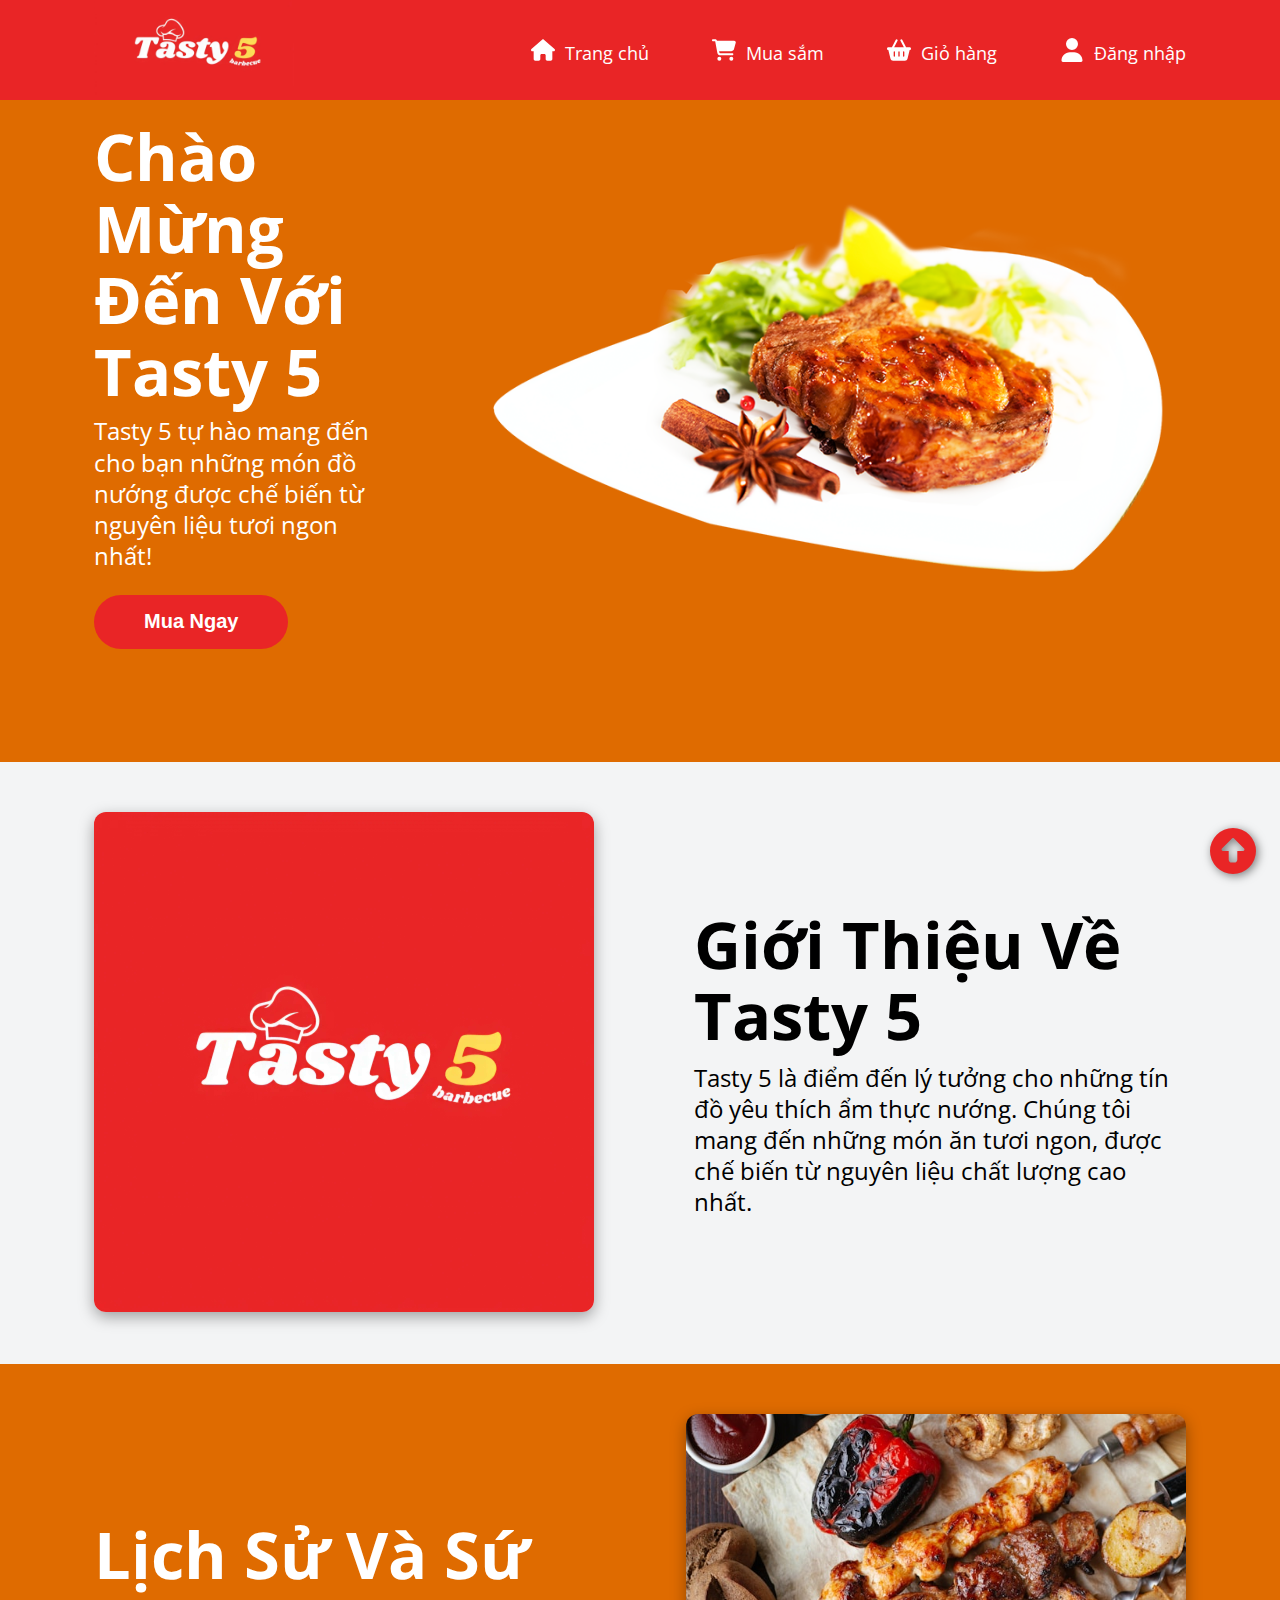
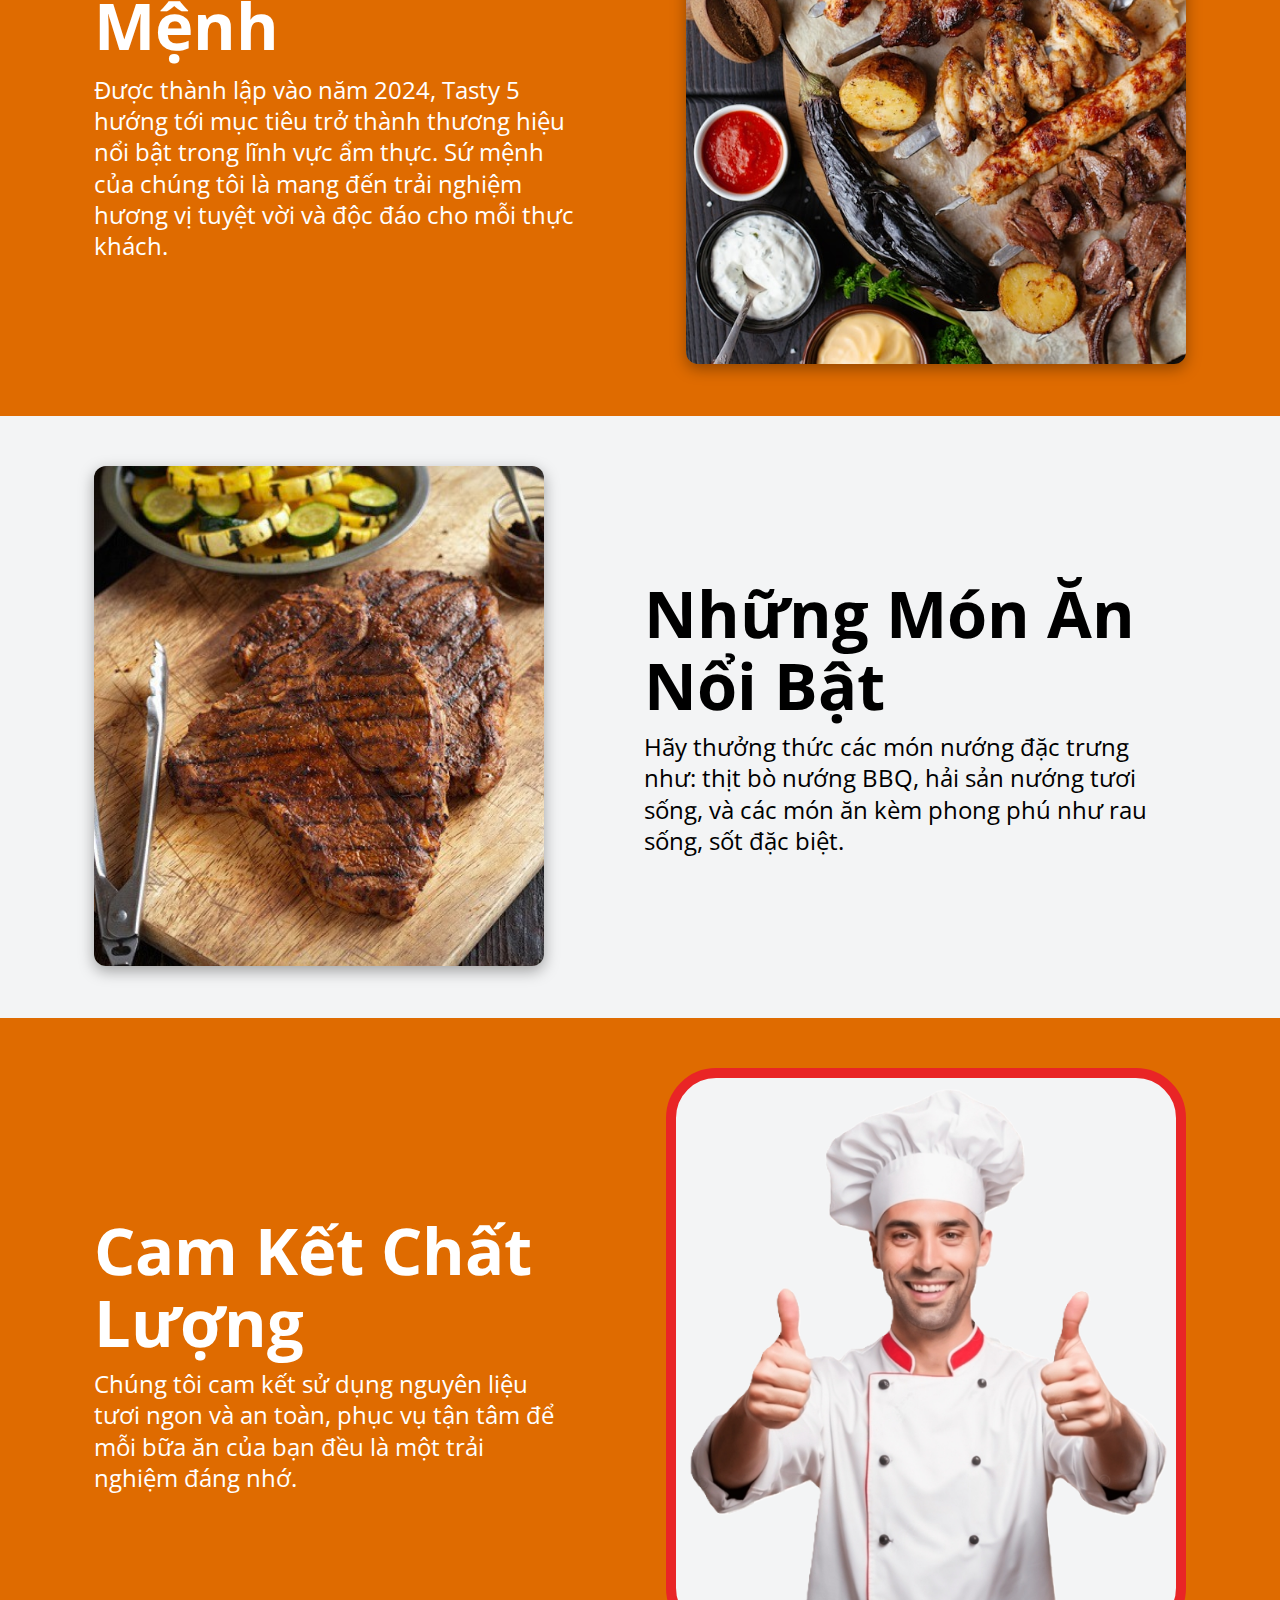
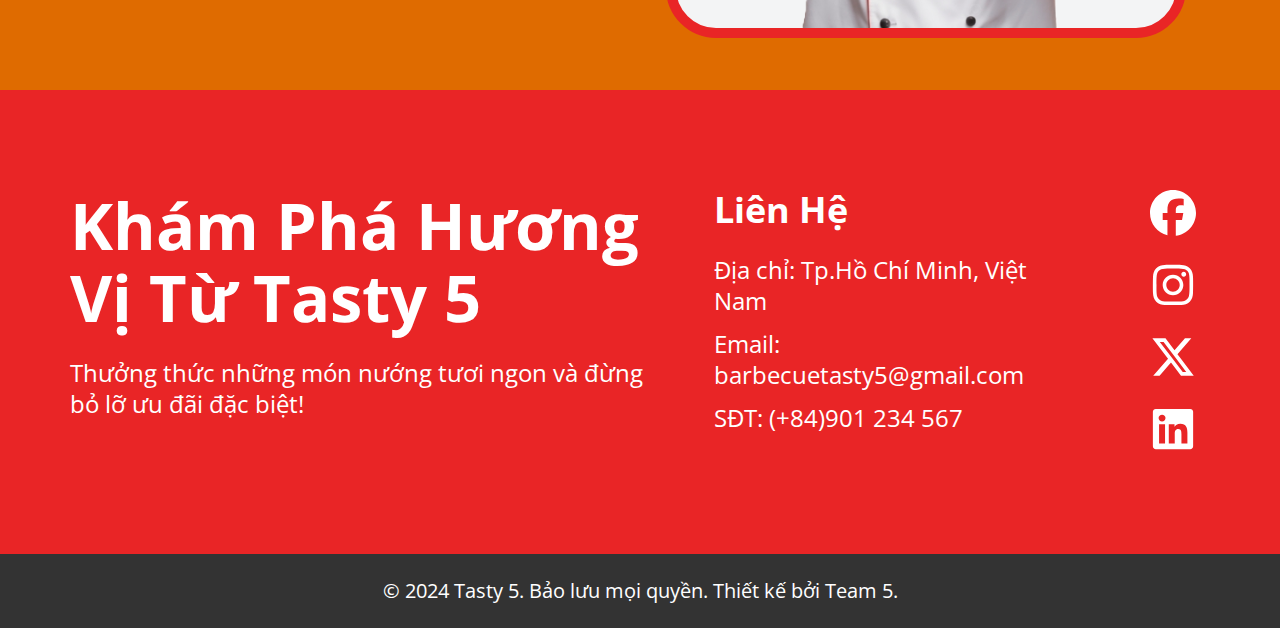
<file: index.html>
<!DOCTYPE html>
<html lang="vi">
  <head>
    <meta charset="UTF-8" />
    <meta name="viewport" content="width=device-width, initial-scale=1.0" />
    <!-- link css -->
    <link rel="stylesheet" href="./assets/css/reset.css" />
    <link rel="stylesheet" href="./assets/css/index.css" />
    <link rel="stylesheet" href="./assets/css/navbar_responsive.css" />
    <link rel="stylesheet" href="./assets/css/index_responsive.css" />
    <link rel="stylesheet" href="./assets/css/footer_responsive.css" />
    <!-- embed font -->
    <link
      rel="stylesheet"
      href="./assets/fonts/Open_Sans/OpenSans-VariableFont_wdth,wght.ttf"
    />
    <!-- favicon -->
    <link
      rel="apple-touch-icon"
      sizes="57x57"
      href="./assets/img/favicon/apple-icon-57x57.png"
    />
    <link
      rel="apple-touch-icon"
      sizes="60x60"
      href="./assets/img/favicon/apple-icon-60x60.png"
    />
    <link
      rel="apple-touch-icon"
      sizes="72x72"
      href="./assets/img/favicon/apple-icon-72x72.png"
    />
    <link
      rel="apple-touch-icon"
      sizes="76x76"
      href="./assets/img/favicon/apple-icon-76x76.png"
    />
    <link
      rel="apple-touch-icon"
      sizes="120x120"
      href="./assets/img/favicon/apple-icon-120x120.png"
    />
    <link
      rel="apple-touch-icon"
      sizes="152x152"
      href="./assets/img/favicon/apple-icon-152x152.png"
    />
    <link
      rel="apple-touch-icon"
      sizes="180x180"
      href="./assets/img/favicon/apple-icon-180x180.png"
    />
    <link
      rel="icon"
      type="image/png"
      sizes="192x192"
      href="./assets/img/favicon/android-icon-192x192.png"
    />
    <link
      rel="icon"
      type="image/png"
      sizes="32x32"
      href="./assets/img/favicon/favicon-32x32.png"
    />
    <link
      rel="icon"
      type="image/png"
      sizes="96x96"
      href="./assets/img/favicon/favicon-96x96.png"
    />
    <link
      rel="icon"
      type="image/png"
      sizes="16x16"
      href="./assets/img/favicon/favicon-16x16.png"
    />
    <meta name="msapplication-TileColor" content="#ffffff" />
    <meta name="theme-color" content="#ffffff" />
    <title>Trang chủ</title>
  </head>
  <body>
    <!-- header -->
    <header class="header">
      <!-- navbar -->
      <nav class="navbar">
        <div class="container">
          <div class="navbar__row">
            <!-- menu -->
            <svg
              class="navbar__menu"
              xmlns="http://www.w3.org/2000/svg"
              viewBox="0 0 448 512"
            >
              <path
                fill="currentColor"
                d="M0 96C0 78.3 14.3 64 32 64l384 0c17.7 0 32 14.3 32 32s-14.3 32-32 32L32 128C14.3 128 0 113.7 0 96zM0 256c0-17.7 14.3-32 32-32l384 0c17.7 0 32 14.3 32 32s-14.3 32-32 32L32 288c-17.7 0-32-14.3-32-32zM448 416c0 17.7-14.3 32-32 32L32 448c-17.7 0-32-14.3-32-32s14.3-32 32-32l384 0c17.7 0 32 14.3 32 32z"
              />
            </svg>

            <!-- responsive navbar -->
            <div class="overlay"></div>
            <div class="re-navbar">
              <!-- exit -->
              <svg
                class="re-close"
                xmlns="http://www.w3.org/2000/svg"
                viewBox="0 0 512 512"
              >
                <path
                  fill="currentColor"
                  d="M256 48a208 208 0 1 1 0 416 208 208 0 1 1 0-416zm0 464A256 256 0 1 0 256 0a256 256 0 1 0 0 512zM175 175c-9.4 9.4-9.4 24.6 0 33.9l47 47-47 47c-9.4 9.4-9.4 24.6 0 33.9s24.6 9.4 33.9 0l47-47 47 47c9.4 9.4 24.6 9.4 33.9 0s9.4-24.6 0-33.9l-47-47 47-47c9.4-9.4 9.4-24.6 0-33.9s-24.6-9.4-33.9 0l-47 47-47-47c-9.4-9.4-24.6-9.4-33.9 0z"
                />
              </svg>

              <!-- item -->
              <div class="re-list navbar__list">
                <!-- Home -->
                <a
                  href="./index.html"
                  class="navbar__item re-home navbar__home"
                >
                  <svg
                    class="navbar__item-logo"
                    xmlns="http://www.w3.org/2000/svg"
                    viewBox="0 0 576 512"
                  >
                    <path
                      fill="currentColor"
                      d="M575.8 255.5c0 18-15 32.1-32 32.1l-32 0 .7 160.2c0 2.7-.2 5.4-.5 8.1l0 16.2c0 22.1-17.9 40-40 40l-16 0c-1.1 0-2.2 0-3.3-.1c-1.4 .1-2.8 .1-4.2 .1L416 512l-24 0c-22.1 0-40-17.9-40-40l0-24 0-64c0-17.7-14.3-32-32-32l-64 0c-17.7 0-32 14.3-32 32l0 64 0 24c0 22.1-17.9 40-40 40l-24 0-31.9 0c-1.5 0-3-.1-4.5-.2c-1.2 .1-2.4 .2-3.6 .2l-16 0c-22.1 0-40-17.9-40-40l0-112c0-.9 0-1.9 .1-2.8l0-69.7-32 0c-18 0-32-14-32-32.1c0-9 3-17 10-24L266.4 8c7-7 15-8 22-8s15 2 21 7L564.8 231.5c8 7 12 15 11 24z"
                    />
                  </svg>
                  <span class="re-desc navbar__item-desc">Trang chủ</span>
                </a>

                <!-- Shopping -->
                <a
                  href="./shopping.html"
                  class="navbar__item re-shopping navbar__shopping"
                >
                  <svg
                    class="navbar__item-logo"
                    xmlns="http://www.w3.org/2000/svg"
                    viewBox="0 0 576 512"
                  >
                    <path
                      fill="currentColor"
                      d="M0 24C0 10.7 10.7 0 24 0L69.5 0c22 0 41.5 12.8 50.6 32l411 0c26.3 0 45.5 25 38.6 50.4l-41 152.3c-8.5 31.4-37 53.3-69.5 53.3l-288.5 0 5.4 28.5c2.2 11.3 12.1 19.5 23.6 19.5L488 336c13.3 0 24 10.7 24 24s-10.7 24-24 24l-288.3 0c-34.6 0-64.3-24.6-70.7-58.5L77.4 54.5c-.7-3.8-4-6.5-7.9-6.5L24 48C10.7 48 0 37.3 0 24zM128 464a48 48 0 1 1 96 0 48 48 0 1 1 -96 0zm336-48a48 48 0 1 1 0 96 48 48 0 1 1 0-96z"
                    />
                  </svg>
                  <span class="re-desc navbar__item-desc">Mua sắm</span>
                </a>

                <!-- Cart -->
                <a href="./cart.html" class="navbar__item re-cart navbar__cart">
                  <svg
                    class="navbar__item-logo"
                    xmlns="http://www.w3.org/2000/svg"
                    viewBox="0 0 576 512"
                  >
                    <path
                      fill="currentColor"
                      d="M253.3 35.1c6.1-11.8 1.5-26.3-10.2-32.4s-26.3-1.5-32.4 10.2L117.6 192 32 192c-17.7 0-32 14.3-32 32s14.3 32 32 32L83.9 463.5C91 492 116.6 512 146 512L430 512c29.4 0 55-20 62.1-48.5L544 256c17.7 0 32-14.3 32-32s-14.3-32-32-32l-85.6 0L365.3 12.9C359.2 1.2 344.7-3.4 332.9 2.7s-16.3 20.6-10.2 32.4L404.3 192l-232.6 0L253.3 35.1zM192 304l0 96c0 8.8-7.2 16-16 16s-16-7.2-16-16l0-96c0-8.8 7.2-16 16-16s16 7.2 16 16zm96-16c8.8 0 16 7.2 16 16l0 96c0 8.8-7.2 16-16 16s-16-7.2-16-16l0-96c0-8.8 7.2-16 16-16zm128 16l0 96c0 8.8-7.2 16-16 16s-16-7.2-16-16l0-96c0-8.8 7.2-16 16-16s16 7.2 16 16z"
                    />
                  </svg>
                  <span class="re-desc navbar__item-desc">Giỏ hàng</span>
                </a>

                <!-- underline -->
                <div class="others__underline underline"></div>

                <!-- Log in -->
                <a href="./login.html" class="re-list__item re-login">
                  <svg
                    class="re-list__img"
                    xmlns="http://www.w3.org/2000/svg"
                    viewBox="0 0 448 512"
                  >
                    <path
                      fill="currentColor"
                      d="M224 256A128 128 0 1 0 224 0a128 128 0 1 0 0 256zm-45.7 48C79.8 304 0 383.8 0 482.3C0 498.7 13.3 512 29.7 512l388.6 0c16.4 0 29.7-13.3 29.7-29.7C448 383.8 368.2 304 269.7 304l-91.4 0z"
                    />
                  </svg>
                  <span class="re-list__desc re-login__desc"> Đăng nhập </span>
                </a>

                <!-- Personal Information -->
                <a href="./person_info.html" class="re-list__item re-person">
                  <svg
                    class="re-list__img"
                    xmlns="http://www.w3.org/2000/svg"
                    viewBox="0 0 512 512"
                  >
                    <path
                      fill="currentColor"
                      d="M406.5 399.6C387.4 352.9 341.5 320 288 320l-64 0c-53.5 0-99.4 32.9-118.5 79.6C69.9 362.2 48 311.7 48 256C48 141.1 141.1 48 256 48s208 93.1 208 208c0 55.7-21.9 106.2-57.5 143.6zm-40.1 32.7C334.4 452.4 296.6 464 256 464s-78.4-11.6-110.5-31.7c7.3-36.7 39.7-64.3 78.5-64.3l64 0c38.8 0 71.2 27.6 78.5 64.3zM256 512A256 256 0 1 0 256 0a256 256 0 1 0 0 512zm0-272a40 40 0 1 1 0-80 40 40 0 1 1 0 80zm-88-40a88 88 0 1 0 176 0 88 88 0 1 0 -176 0z"
                    />
                  </svg>
                  <span class="re-list__desc">Tài khoản của tôi</span>
                </a>

                <!-- My Cart -->
                <a href="./my_cart.html" class="re-list__item re-mycart">
                  <svg
                    class="re-list__img"
                    xmlns="http://www.w3.org/2000/svg"
                    viewBox="0 0 448 512"
                  >
                    <path
                      fill="currentColor"
                      d="M160 112c0-35.3 28.7-64 64-64s64 28.7 64 64l0 48-128 0 0-48zm-48 48l-64 0c-26.5 0-48 21.5-48 48L0 416c0 53 43 96 96 96l256 0c53 0 96-43 96-96l0-208c0-26.5-21.5-48-48-48l-64 0 0-48C336 50.1 285.9 0 224 0S112 50.1 112 112l0 48zm24 48a24 24 0 1 1 0 48 24 24 0 1 1 0-48zm152 24a24 24 0 1 1 48 0 24 24 0 1 1 -48 0z"
                    />
                  </svg>
                  <span class="re-list__desc">Đơn hàng của tôi</span>
                </a>

                <!-- Log out -->
                <div class="re-list__item re-logout">
                  <svg
                    class="re-list__img"
                    xmlns="http://www.w3.org/2000/svg"
                    viewBox="0 0 512 512"
                  >
                    <path
                      fill="currentColor"
                      d="M377.9 105.9L500.7 228.7c7.2 7.2 11.3 17.1 11.3 27.3s-4.1 20.1-11.3 27.3L377.9 406.1c-6.4 6.4-15 9.9-24 9.9c-18.7 0-33.9-15.2-33.9-33.9l0-62.1-128 0c-17.7 0-32-14.3-32-32l0-64c0-17.7 14.3-32 32-32l128 0 0-62.1c0-18.7 15.2-33.9 33.9-33.9c9 0 17.6 3.6 24 9.9zM160 96L96 96c-17.7 0-32 14.3-32 32l0 256c0 17.7 14.3 32 32 32l64 0c17.7 0 32 14.3 32 32s-14.3 32-32 32l-64 0c-53 0-96-43-96-96L0 128C0 75 43 32 96 32l64 0c17.7 0 32 14.3 32 32s-14.3 32-32 32z"
                    />
                  </svg>
                  <span class="re-list__desc re-logout__desc">Đăng xuất</span>
                </div>
              </div>
            </div>

            <!-- left -->
            <a class="navbar__logo-link" href="./index.html">
              <img
                src="./assets/img/logo_optimize.jpg"
                alt="logo"
                class="navbar__logo"
              />
            </a>

            <!-- right -->
            <div class="navbar__list">
              <!-- Home -->
              <a href="./index.html" class="navbar__item navbar__home">
                <svg
                  class="navbar__item-logo"
                  xmlns="http://www.w3.org/2000/svg"
                  viewBox="0 0 576 512"
                >
                  <path
                    fill="currentColor"
                    d="M575.8 255.5c0 18-15 32.1-32 32.1l-32 0 .7 160.2c0 2.7-.2 5.4-.5 8.1l0 16.2c0 22.1-17.9 40-40 40l-16 0c-1.1 0-2.2 0-3.3-.1c-1.4 .1-2.8 .1-4.2 .1L416 512l-24 0c-22.1 0-40-17.9-40-40l0-24 0-64c0-17.7-14.3-32-32-32l-64 0c-17.7 0-32 14.3-32 32l0 64 0 24c0 22.1-17.9 40-40 40l-24 0-31.9 0c-1.5 0-3-.1-4.5-.2c-1.2 .1-2.4 .2-3.6 .2l-16 0c-22.1 0-40-17.9-40-40l0-112c0-.9 0-1.9 .1-2.8l0-69.7-32 0c-18 0-32-14-32-32.1c0-9 3-17 10-24L266.4 8c7-7 15-8 22-8s15 2 21 7L564.8 231.5c8 7 12 15 11 24z"
                  />
                </svg>
                <span class="navbar__item-desc">Trang chủ</span>
              </a>

              <!-- Shopping -->
              <a href="./shopping.html" class="navbar__item navbar__shopping">
                <svg
                  class="navbar__item-logo"
                  xmlns="http://www.w3.org/2000/svg"
                  viewBox="0 0 576 512"
                >
                  <path
                    fill="currentColor"
                    d="M0 24C0 10.7 10.7 0 24 0L69.5 0c22 0 41.5 12.8 50.6 32l411 0c26.3 0 45.5 25 38.6 50.4l-41 152.3c-8.5 31.4-37 53.3-69.5 53.3l-288.5 0 5.4 28.5c2.2 11.3 12.1 19.5 23.6 19.5L488 336c13.3 0 24 10.7 24 24s-10.7 24-24 24l-288.3 0c-34.6 0-64.3-24.6-70.7-58.5L77.4 54.5c-.7-3.8-4-6.5-7.9-6.5L24 48C10.7 48 0 37.3 0 24zM128 464a48 48 0 1 1 96 0 48 48 0 1 1 -96 0zm336-48a48 48 0 1 1 0 96 48 48 0 1 1 0-96z"
                  />
                </svg>
                <span class="navbar__item-desc">Mua sắm</span>
              </a>

              <!-- Cart -->
              <a href="./cart.html" class="navbar__item navbar__cart">
                <svg
                  class="navbar__item-logo"
                  xmlns="http://www.w3.org/2000/svg"
                  viewBox="0 0 576 512"
                >
                  <path
                    fill="currentColor"
                    d="M253.3 35.1c6.1-11.8 1.5-26.3-10.2-32.4s-26.3-1.5-32.4 10.2L117.6 192 32 192c-17.7 0-32 14.3-32 32s14.3 32 32 32L83.9 463.5C91 492 116.6 512 146 512L430 512c29.4 0 55-20 62.1-48.5L544 256c17.7 0 32-14.3 32-32s-14.3-32-32-32l-85.6 0L365.3 12.9C359.2 1.2 344.7-3.4 332.9 2.7s-16.3 20.6-10.2 32.4L404.3 192l-232.6 0L253.3 35.1zM192 304l0 96c0 8.8-7.2 16-16 16s-16-7.2-16-16l0-96c0-8.8 7.2-16 16-16s16 7.2 16 16zm96-16c8.8 0 16 7.2 16 16l0 96c0 8.8-7.2 16-16 16s-16-7.2-16-16l0-96c0-8.8 7.2-16 16-16zm128 16l0 96c0 8.8-7.2 16-16 16s-16-7.2-16-16l0-96c0-8.8 7.2-16 16-16s16 7.2 16 16z"
                  />
                </svg>
                <span class="navbar__item-desc">Giỏ hàng</span>
              </a>

              <!-- Login/Logout/Others -->
              <a
                href="./login.html"
                id="navbar__login"
                class="navbar__item old__login"
              >
                <div class="navbar__login-block">
                  <svg
                    id="navbar__login-logo"
                    class="navbar__item-logo"
                    xmlns="http://www.w3.org/2000/svg"
                    viewBox="0 0 448 512"
                  >
                    <path
                      fill="currentColor"
                      d="M224 256A128 128 0 1 0 224 0a128 128 0 1 0 0 256zm-45.7 48C79.8 304 0 383.8 0 482.3C0 498.7 13.3 512 29.7 512l388.6 0c16.4 0 29.7-13.3 29.7-29.7C448 383.8 368.2 304 269.7 304l-91.4 0z"
                    />
                  </svg>
                  <span id="navbar__login-desc" class="navbar__item-desc">
                    Đăng nhập
                  </span>

                  <div class="log-out">
                    <div class="bridge"></div>

                    <div class="others">
                      <!-- Personal Information -->
                      <div class="log-out__row" id="person-info">
                        <svg
                          class="log-out__img"
                          xmlns="http://www.w3.org/2000/svg"
                          viewBox="0 0 512 512"
                        >
                          <path
                            fill="currentColor"
                            d="M406.5 399.6C387.4 352.9 341.5 320 288 320l-64 0c-53.5 0-99.4 32.9-118.5 79.6C69.9 362.2 48 311.7 48 256C48 141.1 141.1 48 256 48s208 93.1 208 208c0 55.7-21.9 106.2-57.5 143.6zm-40.1 32.7C334.4 452.4 296.6 464 256 464s-78.4-11.6-110.5-31.7c7.3-36.7 39.7-64.3 78.5-64.3l64 0c38.8 0 71.2 27.6 78.5 64.3zM256 512A256 256 0 1 0 256 0a256 256 0 1 0 0 512zm0-272a40 40 0 1 1 0-80 40 40 0 1 1 0 80zm-88-40a88 88 0 1 0 176 0 88 88 0 1 0 -176 0z"
                          />
                        </svg>
                        <span class="log-out__desc">Tài khoản của tôi</span>
                      </div>
                      <div class="others__underline"></div>

                      <!-- My cart -->
                      <div class="log-out__row" id="my-cart">
                        <svg
                          class="log-out__img"
                          xmlns="http://www.w3.org/2000/svg"
                          viewBox="0 0 448 512"
                        >
                          <path
                            fill="currentColor"
                            d="M160 112c0-35.3 28.7-64 64-64s64 28.7 64 64l0 48-128 0 0-48zm-48 48l-64 0c-26.5 0-48 21.5-48 48L0 416c0 53 43 96 96 96l256 0c53 0 96-43 96-96l0-208c0-26.5-21.5-48-48-48l-64 0 0-48C336 50.1 285.9 0 224 0S112 50.1 112 112l0 48zm24 48a24 24 0 1 1 0 48 24 24 0 1 1 0-48zm152 24a24 24 0 1 1 48 0 24 24 0 1 1 -48 0z"
                          />
                        </svg>
                        <span class="log-out__desc">Đơn hàng của tôi</span>
                      </div>
                      <div class="others__underline"></div>

                      <!-- Log out -->
                      <div class="log-out__row" id="log_out">
                        <svg
                          class="log-out__img"
                          xmlns="http://www.w3.org/2000/svg"
                          viewBox="0 0 512 512"
                        >
                          <path
                            fill="currentColor"
                            d="M377.9 105.9L500.7 228.7c7.2 7.2 11.3 17.1 11.3 27.3s-4.1 20.1-11.3 27.3L377.9 406.1c-6.4 6.4-15 9.9-24 9.9c-18.7 0-33.9-15.2-33.9-33.9l0-62.1-128 0c-17.7 0-32-14.3-32-32l0-64c0-17.7 14.3-32 32-32l128 0 0-62.1c0-18.7 15.2-33.9 33.9-33.9c9 0 17.6 3.6 24 9.9zM160 96L96 96c-17.7 0-32 14.3-32 32l0 256c0 17.7 14.3 32 32 32l64 0c17.7 0 32 14.3 32 32s-14.3 32-32 32l-64 0c-53 0-96-43-96-96L0 128C0 75 43 32 96 32l64 0c17.7 0 32 14.3 32 32s-14.3 32-32 32z"
                          />
                        </svg>
                        <span class="log-out__desc">Đăng xuất</span>
                      </div>
                    </div>
                  </div>
                </div>
              </a>
            </div>
          </div>
        </div>
      </nav>

      <!-- hero -->
      <div class="hero">
        <div class="container">
          <div class="hero-row">
            <!-- left -->
            <div class="hero-left">
              <p class="section-heading hero-left__heading">
                Chào Mừng Đến Với Tasty 5
              </p>
              <p class="section-desc hero-left__desc">
                Tasty 5 tự hào mang đến cho bạn những món đồ nướng được chế biến
                từ nguyên liệu tươi ngon nhất!
              </p>
              <div class="hero-left__link">
                <a href="./shopping.html" class="hero-left__link"
                  ><button class="btn hero-left__btn">Mua Ngay</button>
                </a>
              </div>
            </div>

            <!-- right -->
            <div class="hero-right">
              <figure>
                <img
                  src="./assets/img/home/hero.png"
                  alt="hero"
                  class="hero-right__img"
                />
              </figure>
            </div>
          </div>
        </div>
      </div>
    </header>

    <!-- main -->
    <main class="main">
      <!-- introduce -->
      <div class="introduce">
        <div class="container">
          <div class="introduce-row">
            <!-- left -->
            <figure>
              <img
                src="./assets/img/logo_optimize.jpg"
                alt="logo"
                class="introduce__img"
              />
            </figure>
            <!-- right -->
            <div class="introduce-content">
              <div class="section-heading introduce__heading">
                Giới Thiệu Về Tasty 5
              </div>
              <div class="section-desc introduce__desc">
                Tasty 5 là điểm đến lý tưởng cho những tín đồ yêu thích ẩm thực
                nướng. Chúng tôi mang đến những món ăn tươi ngon, được chế biến
                từ nguyên liệu chất lượng cao nhất.
              </div>
            </div>
          </div>
        </div>
      </div>

      <!-- history -->
      <div class="history">
        <div class="container">
          <div class="history-row">
            <!-- left -->
            <div class="history-content">
              <div class="section-heading history__heading">
                Lịch Sử Và Sứ Mệnh
              </div>
              <div class="section-desc history__desc">
                Được thành lập vào năm 2024, Tasty 5 hướng tới mục tiêu trở
                thành thương hiệu nổi bật trong lĩnh vực ẩm thực. Sứ mệnh của
                chúng tôi là mang đến trải nghiệm hương vị tuyệt vời và độc đáo
                cho mỗi thực khách.
              </div>
            </div>

            <!-- right -->
            <figure>
              <img
                src="./assets/img/home/history.jpg"
                alt="history"
                class="history__img"
              />
            </figure>
          </div>
        </div>
      </div>

      <!-- popular -->
      <div class="popular">
        <div class="container">
          <div class="popular-row">
            <!-- left -->
            <div class="popular-content">
              <div class="section-heading popular__heading">
                Những Món Ăn Nổi Bật
              </div>
              <div class="section-desc popular__desc">
                Hãy thưởng thức các món nướng đặc trưng như: thịt bò nướng BBQ,
                hải sản nướng tươi sống, và các món ăn kèm phong phú như rau
                sống, sốt đặc biệt.
              </div>
            </div>

            <!-- right -->
            <div class="popular-right">
              <figure>
                <img
                  src="./assets/img/home/popular_large.jpg"
                  alt="popular"
                  class="popular__img"
                />
              </figure>
            </div>
          </div>
        </div>
      </div>

      <!-- commit -->
      <div class="commit">
        <div class="container">
          <div class="commit-row">
            <!-- left -->
            <div class="commit-content">
              <div class="section-heading commit__heading">
                Cam Kết Chất Lượng
              </div>
              <div class="section-desc commit__desc">
                Chúng tôi cam kết sử dụng nguyên liệu tươi ngon và an toàn, phục
                vụ tận tâm để mỗi bữa ăn của bạn đều là một trải nghiệm đáng
                nhớ.
              </div>
            </div>

            <!-- right -->
            <figure>
              <img
                src="./assets/img/home/commit.png"
                alt="commit"
                class="commit__img"
              />
            </figure>
          </div>
        </div>
      </div>
    </main>

    <!-- footer -->
    <footer class="footer">
      <!-- media -->
      <div class="media">
        <div class="container">
          <div class="media-row">
            <!-- col 1 -->
            <div class="media-content">
              <div class="section-heading media__heading">
                Khám Phá Hương Vị Từ Tasty 5
              </div>
              <div class="section-desc media__desc">
                Thưởng thức những món nướng tươi ngon và đừng bỏ lỡ ưu đãi đặc
                biệt!
              </div>
            </div>

            <!-- col 2 -->
            <div class="media-contact">
              <div class="section-heading media-contact__heading">Liên Hệ</div>
              <div class="section-desc media__desc">
                Địa chỉ: Tp.Hồ Chí Minh, Việt Nam
              </div>
              <div class="section-desc media__desc">
                Email: barbecuetasty5@gmail.com
              </div>
              <div class="section-desc media__desc">SĐT: (+84)901 234 567</div>
            </div>

            <!-- col 3 -->
            <div class="media-group">
              <a
                href="https://www.facebook.com/profile.php?id=61568752732077"
                class="media__link"
                target="_blank"
              >
                <svg
                  class="media-icon media-face"
                  xmlns="http://www.w3.org/2000/svg"
                  viewBox="0 0 512 512"
                >
                  <path
                    fill="currentColor"
                    d="M512 256C512 114.6 397.4 0 256 0S0 114.6 0 256C0 376 82.7 476.8 194.2 504.5V334.2H141.4V256h52.8V222.3c0-87.1 39.4-127.5 125-127.5c16.2 0 44.2 3.2 55.7 6.4V172c-6-.6-16.5-1-29.6-1c-42 0-58.2 15.9-58.2 57.2V256h83.6l-14.4 78.2H287V510.1C413.8 494.8 512 386.9 512 256h0z"
                  /></svg
              ></a>
              <a
                href="https://www.instagram.com/barbecuetasty5/"
                class="media__link"
                target="_blank"
              >
                <svg
                  class="media-icon media-insta"
                  xmlns="http://www.w3.org/2000/svg"
                  viewBox="0 0 448 512"
                >
                  <path
                    fill="currentColor"
                    d="M224.1 141c-63.6 0-114.9 51.3-114.9 114.9s51.3 114.9 114.9 114.9S339 319.5 339 255.9 287.7 141 224.1 141zm0 189.6c-41.1 0-74.7-33.5-74.7-74.7s33.5-74.7 74.7-74.7 74.7 33.5 74.7 74.7-33.6 74.7-74.7 74.7zm146.4-194.3c0 14.9-12 26.8-26.8 26.8-14.9 0-26.8-12-26.8-26.8s12-26.8 26.8-26.8 26.8 12 26.8 26.8zm76.1 27.2c-1.7-35.9-9.9-67.7-36.2-93.9-26.2-26.2-58-34.4-93.9-36.2-37-2.1-147.9-2.1-184.9 0-35.8 1.7-67.6 9.9-93.9 36.1s-34.4 58-36.2 93.9c-2.1 37-2.1 147.9 0 184.9 1.7 35.9 9.9 67.7 36.2 93.9s58 34.4 93.9 36.2c37 2.1 147.9 2.1 184.9 0 35.9-1.7 67.7-9.9 93.9-36.2 26.2-26.2 34.4-58 36.2-93.9 2.1-37 2.1-147.8 0-184.8zM398.8 388c-7.8 19.6-22.9 34.7-42.6 42.6-29.5 11.7-99.5 9-132.1 9s-102.7 2.6-132.1-9c-19.6-7.8-34.7-22.9-42.6-42.6-11.7-29.5-9-99.5-9-132.1s-2.6-102.7 9-132.1c7.8-19.6 22.9-34.7 42.6-42.6 29.5-11.7 99.5-9 132.1-9s102.7-2.6 132.1 9c19.6 7.8 34.7 22.9 42.6 42.6 11.7 29.5 9 99.5 9 132.1s2.7 102.7-9 132.1z"
                  /></svg
              ></a>
              <a
                href="https://x.com/barbecuetasty5"
                class="media__link"
                target="_blank"
              >
                <svg
                  class="media-icon media-x"
                  xmlns="http://www.w3.org/2000/svg"
                  viewBox="0 0 512 512"
                >
                  <path
                    fill="currentColor"
                    d="M389.2 48h70.6L305.6 224.2 487 464H345L233.7 318.6 106.5 464H35.8L200.7 275.5 26.8 48H172.4L272.9 180.9 389.2 48zM364.4 421.8h39.1L151.1 88h-42L364.4 421.8z"
                  /></svg
              ></a>
              <a
                href="https://www.linkedin.com/in/tasty-5-8a861b337/"
                class="media__link"
                target="_blank"
              >
                <svg
                  class="media-icon media-linked"
                  xmlns="http://www.w3.org/2000/svg"
                  viewBox="0 0 448 512"
                >
                  <path
                    fill="currentColor"
                    d="M416 32H31.9C14.3 32 0 46.5 0 64.3v383.4C0 465.5 14.3 480 31.9 480H416c17.6 0 32-14.5 32-32.3V64.3c0-17.8-14.4-32.3-32-32.3zM135.4 416H69V202.2h66.5V416zm-33.2-243c-21.3 0-38.5-17.3-38.5-38.5S80.9 96 102.2 96c21.2 0 38.5 17.3 38.5 38.5 0 21.3-17.2 38.5-38.5 38.5zm282.1 243h-66.4V312c0-24.8-.5-56.7-34.5-56.7-34.6 0-39.9 27-39.9 54.9V416h-66.4V202.2h63.7v29.2h.9c8.9-16.8 30.6-34.5 62.9-34.5 67.2 0 79.7 44.3 79.7 101.9V416z"
                  /></svg
              ></a>
            </div>
          </div>
        </div>
      </div>

      <!-- copyright -->
      <div class="copyright">
        <div class="container">
          <div class="section-desc copyright__desc">
            © 2024 Tasty 5. Bảo lưu mọi quyền. Thiết kế bởi Team 5.
          </div>
        </div>
      </div>
    </footer>

    <!-- button -->
    <a href="#" class="button">
      <svg
        class="button__img"
        xmlns="http://www.w3.org/2000/svg"
        viewBox="0 0 512 512"
      >
        <path
          fill="currentColor"
          d="M256 512A256 256 0 1 0 256 0a256 256 0 1 0 0 512zm11.3-395.3l112 112c4.6 4.6 5.9 11.5 3.5 17.4s-8.3 9.9-14.8 9.9l-64 0 0 96c0 17.7-14.3 32-32 32l-32 0c-17.7 0-32-14.3-32-32l0-96-64 0c-6.5 0-12.3-3.9-14.8-9.9s-1.1-12.9 3.5-17.4l112-112c6.2-6.2 16.4-6.2 22.6 0z"
        />
      </svg>
    </a>

    <!-- javascript -->
    <script src="./assets/js/admin.js"></script>
    <script src="./assets/js/login.js"></script>
    <script src="./assets/js/others.js"></script>
    <script src="./assets/js/responsive_navbar.js"></script>
    <script src="./admin/assets/js/data.js"></script>
    <script src="./assets/js/shopping.js"></script>
  </body>
</html>
</file>
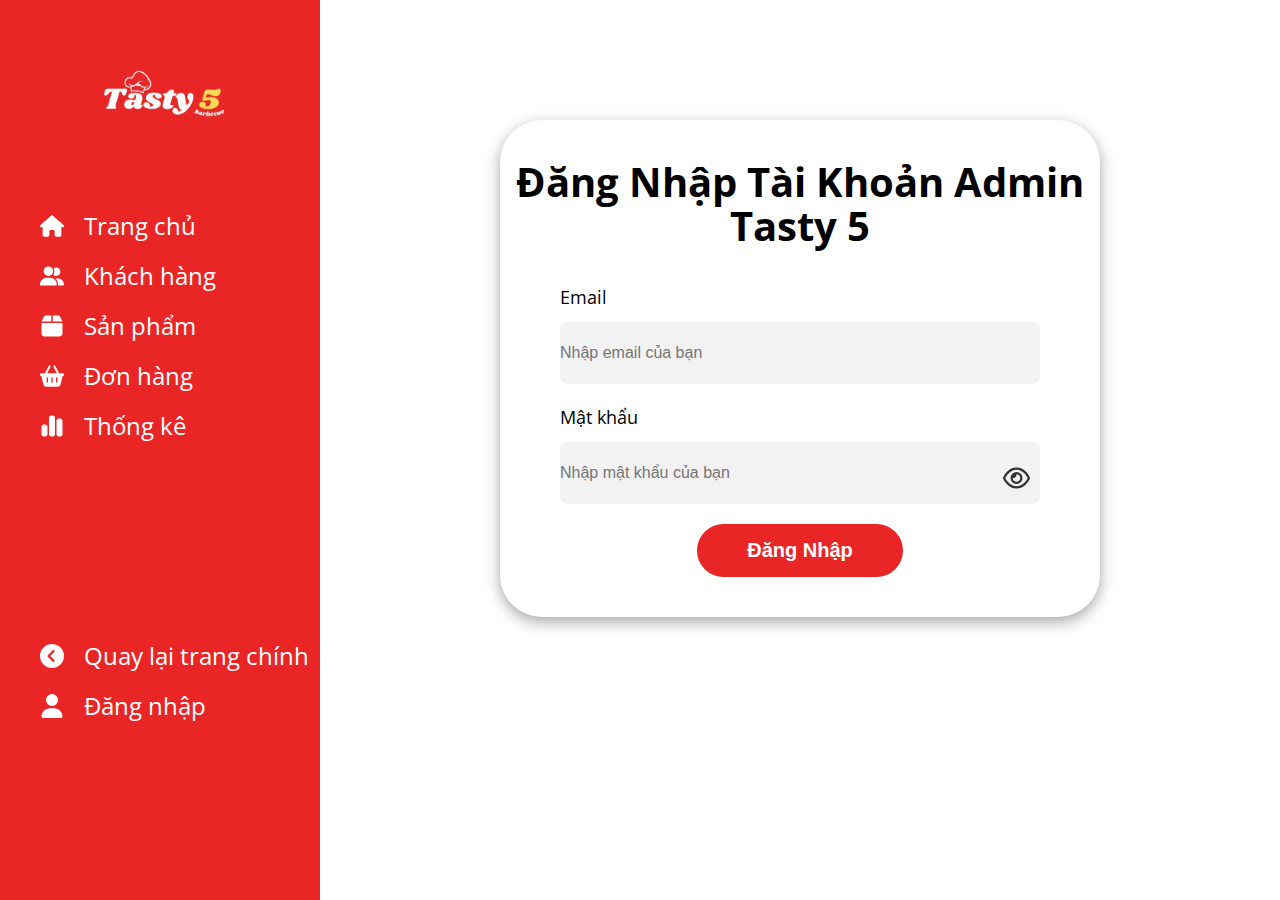
<file: admin/index.html>
<!DOCTYPE html>
<html lang="vi">
  <head>
    <meta charset="UTF-8" />
    <meta name="viewport" content="width=device-width, initial-scale=1.0" />
    <!-- link css -->
    <link rel="stylesheet" href="./assets/css/reset.css" />
    <link rel="stylesheet" href="./assets/css/navbar.css" />
    <link rel="stylesheet" href="./assets/css/index.css" />
    <link rel="stylesheet" href="./assets/css/index_responsive.css" />
    <link rel="stylesheet" href="./assets/css/navbar_responsive.css" />
    <!-- embed font -->
    <link
      rel="stylesheet"
      href="./assets/fonts/Open_Sans/OpenSans-VariableFont_wdth,wght.ttf"
    />
    <!-- favicon -->
    <link
      rel="apple-touch-icon"
      sizes="57x57"
      href="./assets/img/favicon/apple-icon-57x57.png"
    />
    <link
      rel="apple-touch-icon"
      sizes="60x60"
      href="./assets/img/favicon/apple-icon-60x60.png"
    />
    <link
      rel="apple-touch-icon"
      sizes="72x72"
      href="./assets/img/favicon/apple-icon-72x72.png"
    />
    <link
      rel="apple-touch-icon"
      sizes="76x76"
      href="./assets/img/favicon/apple-icon-76x76.png"
    />
    <link
      rel="apple-touch-icon"
      sizes="120x120"
      href="./assets/img/favicon/apple-icon-120x120.png"
    />
    <link
      rel="apple-touch-icon"
      sizes="152x152"
      href="./assets/img/favicon/apple-icon-152x152.png"
    />
    <link
      rel="apple-touch-icon"
      sizes="180x180"
      href="./assets/img/favicon/apple-icon-180x180.png"
    />
    <link
      rel="icon"
      type="image/png"
      sizes="192x192"
      href="./assets/img/favicon/android-icon-192x192.png"
    />
    <link
      rel="icon"
      type="image/png"
      sizes="32x32"
      href="./assets/img/favicon/favicon-32x32.png"
    />
    <link
      rel="icon"
      type="image/png"
      sizes="96x96"
      href="./assets/img/favicon/favicon-96x96.png"
    />
    <link
      rel="icon"
      type="image/png"
      sizes="16x16"
      href="./assets/img/favicon/favicon-16x16.png"
    />
    <meta name="msapplication-TileColor" content="#ffffff" />
    <meta name="theme-color" content="#ffffff" />
    <title>Trang chủ</title>
  </head>
  <body>
    <!-- menu -->
    <svg class="menu" xmlns="http://www.w3.org/2000/svg" viewBox="0 0 448 512">
      <path
        fill="currentColor"
        d="M0 96C0 78.3 14.3 64 32 64l384 0c17.7 0 32 14.3 32 32s-14.3 32-32 32L32 128C14.3 128 0 113.7 0 96zM0 256c0-17.7 14.3-32 32-32l384 0c17.7 0 32 14.3 32 32s-14.3 32-32 32L32 288c-17.7 0-32-14.3-32-32zM448 416c0 17.7-14.3 32-32 32L32 448c-17.7 0-32-14.3-32-32s14.3-32 32-32l384 0c17.7 0 32 14.3 32 32z"
      />
    </svg>

    <!-- navbar -->
    <div class="overlay"></div>
    <nav class="navbar">
      <!-- exit -->
      <svg
        class="navbar__close"
        xmlns="http://www.w3.org/2000/svg"
        viewBox="0 0 512 512"
      >
        <path
          fill="currentColor"
          d="M256 48a208 208 0 1 1 0 416 208 208 0 1 1 0-416zm0 464A256 256 0 1 0 256 0a256 256 0 1 0 0 512zM175 175c-9.4 9.4-9.4 24.6 0 33.9l47 47-47 47c-9.4 9.4-9.4 24.6 0 33.9s24.6 9.4 33.9 0l47-47 47 47c9.4 9.4 24.6 9.4 33.9 0s9.4-24.6 0-33.9l-47-47 47-47c9.4-9.4 9.4-24.6 0-33.9s-24.6-9.4-33.9 0l-47 47-47-47c-9.4-9.4-24.6-9.4-33.9 0z"
        />
      </svg>

      <!-- logo -->
      <div class="navbar__logo">
        <a href="./index.html" class="logo__link">
          <img
            src="./assets/img/logo_optimize.jpg"
            alt="logo"
            class="logo__img"
          />
        </a>
      </div>

      <!-- menu -->
      <div class="navbar__menu">
        <!-- controls -->
        <div class="menu__controls">
          <!-- Home -->
          <a href="./index.html" class="menu-item controls__home">
            <div class="home__img">
              <svg
                class="menu-ico"
                xmlns="http://www.w3.org/2000/svg"
                viewBox="0 0 576 512"
              >
                <path
                  fill="currentColor"
                  d="M575.8 255.5c0 18-15 32.1-32 32.1l-32 0 .7 160.2c0 2.7-.2 5.4-.5 8.1l0 16.2c0 22.1-17.9 40-40 40l-16 0c-1.1 0-2.2 0-3.3-.1c-1.4 .1-2.8 .1-4.2 .1L416 512l-24 0c-22.1 0-40-17.9-40-40l0-24 0-64c0-17.7-14.3-32-32-32l-64 0c-17.7 0-32 14.3-32 32l0 64 0 24c0 22.1-17.9 40-40 40l-24 0-31.9 0c-1.5 0-3-.1-4.5-.2c-1.2 .1-2.4 .2-3.6 .2l-16 0c-22.1 0-40-17.9-40-40l0-112c0-.9 0-1.9 .1-2.8l0-69.7-32 0c-18 0-32-14-32-32.1c0-9 3-17 10-24L266.4 8c7-7 15-8 22-8s15 2 21 7L564.8 231.5c8 7 12 15 11 24z"
                />
              </svg>
            </div>

            <div class="menu-desc home__desc">Trang chủ</div>
          </a>

          <!-- Customers -->
          <a href="./customer.html" class="menu-item controls__customers">
            <div class="customers__img">
              <svg
                class="menu-ico"
                xmlns="http://www.w3.org/2000/svg"
                viewBox="0 0 640 512"
              >
                <path
                  fill="currentColor"
                  d="M96 128a128 128 0 1 1 256 0A128 128 0 1 1 96 128zM0 482.3C0 383.8 79.8 304 178.3 304l91.4 0C368.2 304 448 383.8 448 482.3c0 16.4-13.3 29.7-29.7 29.7L29.7 512C13.3 512 0 498.7 0 482.3zM609.3 512l-137.8 0c5.4-9.4 8.6-20.3 8.6-32l0-8c0-60.7-27.1-115.2-69.8-151.8c2.4-.1 4.7-.2 7.1-.2l61.4 0C567.8 320 640 392.2 640 481.3c0 17-13.8 30.7-30.7 30.7zM432 256c-31 0-59-12.6-79.3-32.9C372.4 196.5 384 163.6 384 128c0-26.8-6.6-52.1-18.3-74.3C384.3 40.1 407.2 32 432 32c61.9 0 112 50.1 112 112s-50.1 112-112 112z"
                />
              </svg>
            </div>

            <div class="menu-desc customers__desc">Khách hàng</div>
          </a>

          <!-- Products -->
          <a href="./product.html" class="menu-item controls__products">
            <div class="products__img">
              <svg
                class="menu-ico"
                xmlns="http://www.w3.org/2000/svg"
                viewBox="0 0 448 512"
              >
                <path
                  fill="currentColor"
                  d="M50.7 58.5L0 160l208 0 0-128L93.7 32C75.5 32 58.9 42.3 50.7 58.5zM240 160l208 0L397.3 58.5C389.1 42.3 372.5 32 354.3 32L240 32l0 128zm208 32L0 192 0 416c0 35.3 28.7 64 64 64l320 0c35.3 0 64-28.7 64-64l0-224z"
                />
              </svg>
            </div>

            <div class="menu-desc products__desc">Sản phẩm</div>
          </a>

          <!-- Bills -->
          <a href="./bill.html" class="menu-item controls__bills">
            <div class="bills__img">
              <svg
                class="menu-ico"
                xmlns="http://www.w3.org/2000/svg"
                viewBox="0 0 576 512"
              >
                <path
                  fill="currentColor"
                  d="M253.3 35.1c6.1-11.8 1.5-26.3-10.2-32.4s-26.3-1.5-32.4 10.2L117.6 192 32 192c-17.7 0-32 14.3-32 32s14.3 32 32 32L83.9 463.5C91 492 116.6 512 146 512L430 512c29.4 0 55-20 62.1-48.5L544 256c17.7 0 32-14.3 32-32s-14.3-32-32-32l-85.6 0L365.3 12.9C359.2 1.2 344.7-3.4 332.9 2.7s-16.3 20.6-10.2 32.4L404.3 192l-232.6 0L253.3 35.1zM192 304l0 96c0 8.8-7.2 16-16 16s-16-7.2-16-16l0-96c0-8.8 7.2-16 16-16s16 7.2 16 16zm96-16c8.8 0 16 7.2 16 16l0 96c0 8.8-7.2 16-16 16s-16-7.2-16-16l0-96c0-8.8 7.2-16 16-16zm128 16l0 96c0 8.8-7.2 16-16 16s-16-7.2-16-16l0-96c0-8.8 7.2-16 16-16s16 7.2 16 16z"
                />
              </svg>
            </div>

            <div class="menu-desc bills__desc">Đơn hàng</div>
          </a>

          <!-- Statistic -->
          <a href="./statistic.html" class="menu-item controls__statistic">
            <div class="statistic__img">
              <svg
                class="menu-ico"
                xmlns="http://www.w3.org/2000/svg"
                viewBox="0 0 448 512"
              >
                <path
                  fill="currentColor"
                  d="M160 80c0-26.5 21.5-48 48-48l32 0c26.5 0 48 21.5 48 48l0 352c0 26.5-21.5 48-48 48l-32 0c-26.5 0-48-21.5-48-48l0-352zM0 272c0-26.5 21.5-48 48-48l32 0c26.5 0 48 21.5 48 48l0 160c0 26.5-21.5 48-48 48l-32 0c-26.5 0-48-21.5-48-48L0 272zM368 96l32 0c26.5 0 48 21.5 48 48l0 288c0 26.5-21.5 48-48 48l-32 0c-26.5 0-48-21.5-48-48l0-288c0-26.5 21.5-48 48-48z"
                />
              </svg>
            </div>

            <div class="menu-desc statistic__desc">Thống kê</div>
          </a>
        </div>

        <!-- other -->
        <div class="menu__other">
          <!-- return -->
          <a href="../index.html" class="menu-item other__return">
            <div class="return__img">
              <svg
                class="menu-ico"
                xmlns="http://www.w3.org/2000/svg"
                viewBox="0 0 512 512"
              >
                <path
                  fill="currentColor"
                  d="M512 256A256 256 0 1 0 0 256a256 256 0 1 0 512 0zM271 135c9.4-9.4 24.6-9.4 33.9 0s9.4 24.6 0 33.9l-87 87 87 87c9.4 9.4 9.4 24.6 0 33.9s-24.6 9.4-33.9 0L167 273c-9.4-9.4-9.4-24.6 0-33.9L271 135z"
                />
              </svg>
            </div>

            <div class="menu-desc return__desc">Quay lại trang chính</div>
          </a>

          <!-- log in -->
          <a href="" class="menu-item other__login">
            <div class="login__img">
              <svg
                class="menu-ico"
                xmlns="http://www.w3.org/2000/svg"
                viewBox="0 0 448 512"
              >
                <path
                  fill="currentColor"
                  d="M224 256A128 128 0 1 0 224 0a128 128 0 1 0 0 256zm-45.7 48C79.8 304 0 383.8 0 482.3C0 498.7 13.3 512 29.7 512l388.6 0c16.4 0 29.7-13.3 29.7-29.7C448 383.8 368.2 304 269.7 304l-91.4 0z"
                />
              </svg>
            </div>

            <div class="menu-desc login__desc">Đăng nhập</div>
          </a>

          <!-- log out -->
          <a href="./logout.html" class="menu-item other__logout">
            <div class="logout__img">
              <svg
                class="menu-ico"
                xmlns="http://www.w3.org/2000/svg"
                viewBox="0 0 512 512"
              >
                <path
                  fill="currentColor"
                  d="M377.9 105.9L500.7 228.7c7.2 7.2 11.3 17.1 11.3 27.3s-4.1 20.1-11.3 27.3L377.9 406.1c-6.4 6.4-15 9.9-24 9.9c-18.7 0-33.9-15.2-33.9-33.9l0-62.1-128 0c-17.7 0-32-14.3-32-32l0-64c0-17.7 14.3-32 32-32l128 0 0-62.1c0-18.7 15.2-33.9 33.9-33.9c9 0 17.6 3.6 24 9.9zM160 96L96 96c-17.7 0-32 14.3-32 32l0 256c0 17.7 14.3 32 32 32l64 0c17.7 0 32 14.3 32 32s-14.3 32-32 32l-64 0c-53 0-96-43-96-96L0 128C0 75 43 32 96 32l64 0c17.7 0 32 14.3 32 32s-14.3 32-32 32z"
                />
              </svg>
            </div>

            <div class="menu-desc logout__desc">Đăng xuất</div>
          </a>
        </div>
      </div>
    </nav>

    <!-- main -->
    <main class="main">
      <div class="container">
        <div class="content">
          <div class="section-heading content__heading">Xin Chào!</div>
          <div class="section-desc content__desc">Admin:</div>
        </div>
      </div>
    </main>

    <!-- javascript -->
    <script src="./assets/js/navbar.js"></script>
    <script src="./assets/js/index.js"></script>
    <script src="./assets/js/navbar_responsive.js"></script>
    <script src="./assets/js/data.js"></script>
    <script src="../assets/js/shopping.js"></script>
  </body>
</html>
</file>
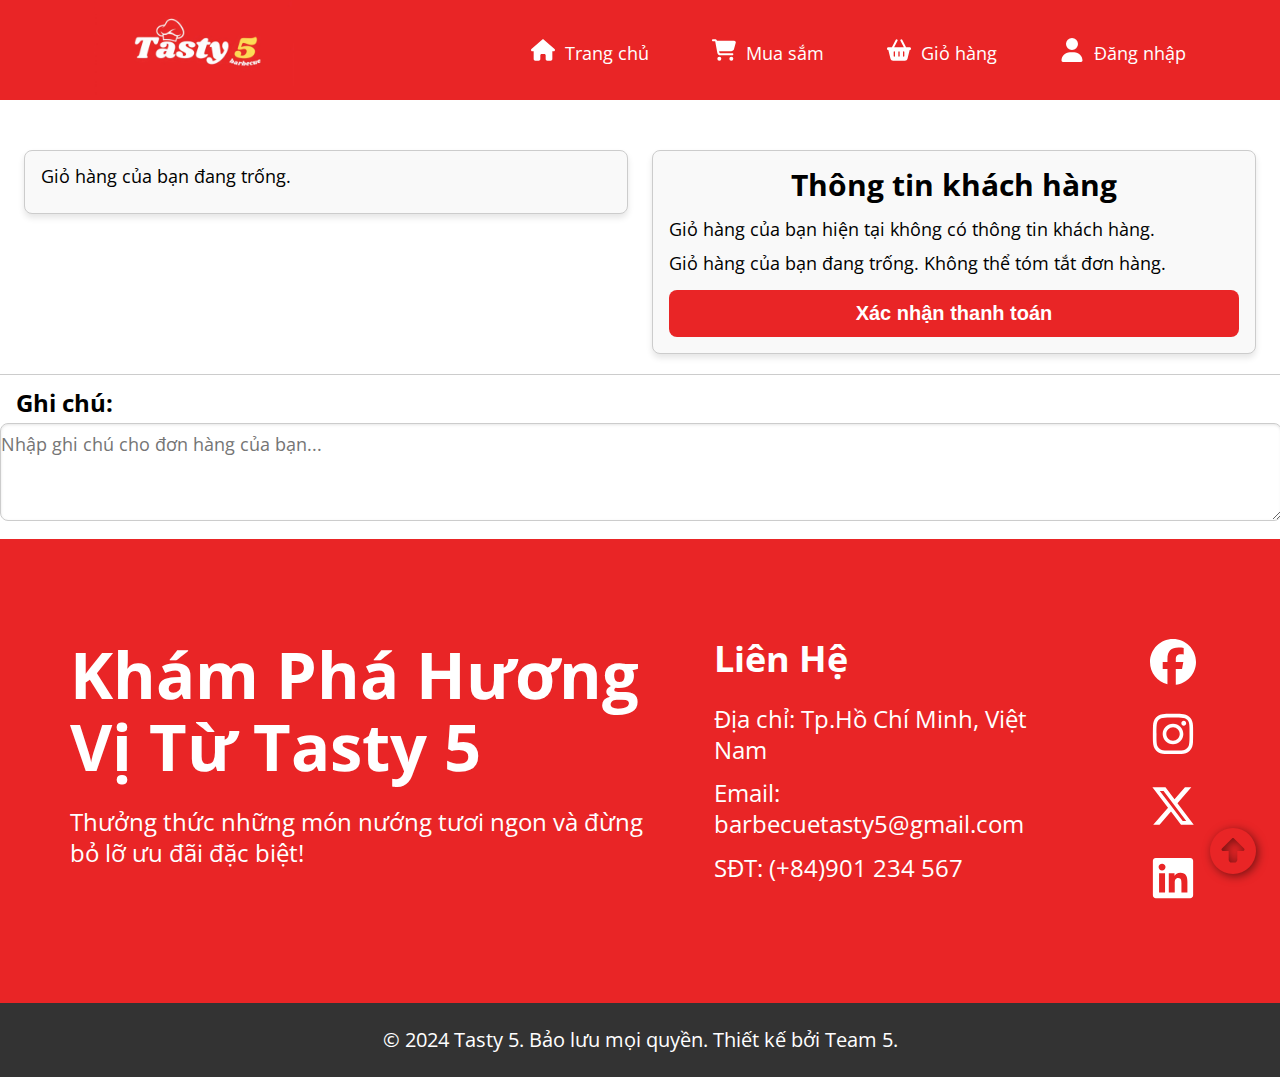
<file: cart.html>
<!DOCTYPE html>
<html lang="vi">
  <head>
    <meta charset="UTF-8" />
    <meta name="viewport" content="width=device-width, initial-scale=1.0" />
    <!-- link css -->
    <link rel="stylesheet" href="./assets/css/reset.css" />
    <link rel="stylesheet" href="./assets/css/cart.css" />
    <link rel="stylesheet" href="./assets/css/navbar_responsive.css" />
    <link rel="stylesheet" href="./assets/css/footer_responsive.css" />
    <link rel="stylesheet" href="./assets/css/cart_responsive.css" />
    <!-- embed font -->
    <link
      rel="stylesheet"
      href="./assets/fonts/Open_Sans/OpenSans-VariableFont_wdth,wght.ttf"
    />
    <!-- favicon -->
    <link
      rel="apple-touch-icon"
      sizes="57x57"
      href="./assets/img/favicon/apple-icon-57x57.png"
    />
    <link
      rel="apple-touch-icon"
      sizes="60x60"
      href="./assets/img/favicon/apple-icon-60x60.png"
    />
    <link
      rel="apple-touch-icon"
      sizes="72x72"
      href="./assets/img/favicon/apple-icon-72x72.png"
    />
    <link
      rel="apple-touch-icon"
      sizes="76x76"
      href="./assets/img/favicon/apple-icon-76x76.png"
    />
    <link
      rel="apple-touch-icon"
      sizes="120x120"
      href="./assets/img/favicon/apple-icon-120x120.png"
    />
    <link
      rel="apple-touch-icon"
      sizes="152x152"
      href="./assets/img/favicon/apple-icon-152x152.png"
    />
    <link
      rel="apple-touch-icon"
      sizes="180x180"
      href="./assets/img/favicon/apple-icon-180x180.png"
    />
    <link
      rel="icon"
      type="image/png"
      sizes="192x192"
      href="./assets/img/favicon/android-icon-192x192.png"
    />
    <link
      rel="icon"
      type="image/png"
      sizes="32x32"
      href="./assets/img/favicon/favicon-32x32.png"
    />
    <link
      rel="icon"
      type="image/png"
      sizes="96x96"
      href="./assets/img/favicon/favicon-96x96.png"
    />
    <link
      rel="icon"
      type="image/png"
      sizes="16x16"
      href="./assets/img/favicon/favicon-16x16.png"
    />
    <meta name="msapplication-TileColor" content="#ffffff" />
    <meta name="theme-color" content="#ffffff" />
    <title>Giỏ hàng</title>
  </head>
  <body>
    <!-- header -->
    <header class="header">
      <!-- navbar -->
      <nav class="navbar">
        <div class="container">
          <div class="navbar__row">
            <!-- menu -->
            <svg
              class="navbar__menu"
              xmlns="http://www.w3.org/2000/svg"
              viewBox="0 0 448 512"
            >
              <path
                fill="currentColor"
                d="M0 96C0 78.3 14.3 64 32 64l384 0c17.7 0 32 14.3 32 32s-14.3 32-32 32L32 128C14.3 128 0 113.7 0 96zM0 256c0-17.7 14.3-32 32-32l384 0c17.7 0 32 14.3 32 32s-14.3 32-32 32L32 288c-17.7 0-32-14.3-32-32zM448 416c0 17.7-14.3 32-32 32L32 448c-17.7 0-32-14.3-32-32s14.3-32 32-32l384 0c17.7 0 32 14.3 32 32z"
              />
            </svg>

            <!-- responsive navbar -->
            <div class="overlay"></div>
            <div class="re-navbar">
              <!-- exit -->
              <svg
                class="re-close"
                xmlns="http://www.w3.org/2000/svg"
                viewBox="0 0 512 512"
              >
                <path
                  fill="currentColor"
                  d="M256 48a208 208 0 1 1 0 416 208 208 0 1 1 0-416zm0 464A256 256 0 1 0 256 0a256 256 0 1 0 0 512zM175 175c-9.4 9.4-9.4 24.6 0 33.9l47 47-47 47c-9.4 9.4-9.4 24.6 0 33.9s24.6 9.4 33.9 0l47-47 47 47c9.4 9.4 24.6 9.4 33.9 0s9.4-24.6 0-33.9l-47-47 47-47c9.4-9.4 9.4-24.6 0-33.9s-24.6-9.4-33.9 0l-47 47-47-47c-9.4-9.4-24.6-9.4-33.9 0z"
                />
              </svg>

              <!-- item -->
              <div class="re-list navbar__list">
                <!-- Home -->
                <a
                  href="./index.html"
                  class="navbar__item re-home navbar__home"
                >
                  <svg
                    class="navbar__item-logo"
                    xmlns="http://www.w3.org/2000/svg"
                    viewBox="0 0 576 512"
                  >
                    <path
                      fill="currentColor"
                      d="M575.8 255.5c0 18-15 32.1-32 32.1l-32 0 .7 160.2c0 2.7-.2 5.4-.5 8.1l0 16.2c0 22.1-17.9 40-40 40l-16 0c-1.1 0-2.2 0-3.3-.1c-1.4 .1-2.8 .1-4.2 .1L416 512l-24 0c-22.1 0-40-17.9-40-40l0-24 0-64c0-17.7-14.3-32-32-32l-64 0c-17.7 0-32 14.3-32 32l0 64 0 24c0 22.1-17.9 40-40 40l-24 0-31.9 0c-1.5 0-3-.1-4.5-.2c-1.2 .1-2.4 .2-3.6 .2l-16 0c-22.1 0-40-17.9-40-40l0-112c0-.9 0-1.9 .1-2.8l0-69.7-32 0c-18 0-32-14-32-32.1c0-9 3-17 10-24L266.4 8c7-7 15-8 22-8s15 2 21 7L564.8 231.5c8 7 12 15 11 24z"
                    />
                  </svg>
                  <span class="re-desc navbar__item-desc">Trang chủ</span>
                </a>

                <!-- Shopping -->
                <a
                  href="./shopping.html"
                  class="navbar__item re-shopping navbar__shopping"
                >
                  <svg
                    class="navbar__item-logo"
                    xmlns="http://www.w3.org/2000/svg"
                    viewBox="0 0 576 512"
                  >
                    <path
                      fill="currentColor"
                      d="M0 24C0 10.7 10.7 0 24 0L69.5 0c22 0 41.5 12.8 50.6 32l411 0c26.3 0 45.5 25 38.6 50.4l-41 152.3c-8.5 31.4-37 53.3-69.5 53.3l-288.5 0 5.4 28.5c2.2 11.3 12.1 19.5 23.6 19.5L488 336c13.3 0 24 10.7 24 24s-10.7 24-24 24l-288.3 0c-34.6 0-64.3-24.6-70.7-58.5L77.4 54.5c-.7-3.8-4-6.5-7.9-6.5L24 48C10.7 48 0 37.3 0 24zM128 464a48 48 0 1 1 96 0 48 48 0 1 1 -96 0zm336-48a48 48 0 1 1 0 96 48 48 0 1 1 0-96z"
                    />
                  </svg>
                  <span class="re-desc navbar__item-desc">Mua sắm</span>
                </a>

                <!-- Cart -->
                <a href="./cart.html" class="navbar__item re-cart navbar__cart">
                  <svg
                    class="navbar__item-logo"
                    xmlns="http://www.w3.org/2000/svg"
                    viewBox="0 0 576 512"
                  >
                    <path
                      fill="currentColor"
                      d="M253.3 35.1c6.1-11.8 1.5-26.3-10.2-32.4s-26.3-1.5-32.4 10.2L117.6 192 32 192c-17.7 0-32 14.3-32 32s14.3 32 32 32L83.9 463.5C91 492 116.6 512 146 512L430 512c29.4 0 55-20 62.1-48.5L544 256c17.7 0 32-14.3 32-32s-14.3-32-32-32l-85.6 0L365.3 12.9C359.2 1.2 344.7-3.4 332.9 2.7s-16.3 20.6-10.2 32.4L404.3 192l-232.6 0L253.3 35.1zM192 304l0 96c0 8.8-7.2 16-16 16s-16-7.2-16-16l0-96c0-8.8 7.2-16 16-16s16 7.2 16 16zm96-16c8.8 0 16 7.2 16 16l0 96c0 8.8-7.2 16-16 16s-16-7.2-16-16l0-96c0-8.8 7.2-16 16-16zm128 16l0 96c0 8.8-7.2 16-16 16s-16-7.2-16-16l0-96c0-8.8 7.2-16 16-16s16 7.2 16 16z"
                    />
                  </svg>
                  <span class="re-desc navbar__item-desc">Giỏ hàng</span>
                </a>

                <!-- underline -->
                <div class="others__underline underline"></div>

                <!-- Log in -->
                <a href="./login.html" class="re-list__item re-login">
                  <svg
                    class="re-list__img"
                    xmlns="http://www.w3.org/2000/svg"
                    viewBox="0 0 448 512"
                  >
                    <path
                      fill="currentColor"
                      d="M224 256A128 128 0 1 0 224 0a128 128 0 1 0 0 256zm-45.7 48C79.8 304 0 383.8 0 482.3C0 498.7 13.3 512 29.7 512l388.6 0c16.4 0 29.7-13.3 29.7-29.7C448 383.8 368.2 304 269.7 304l-91.4 0z"
                    />
                  </svg>
                  <span class="re-list__desc re-login__desc"> Đăng nhập </span>
                </a>

                <!-- Personal Information -->
                <a href="./person_info.html" class="re-list__item re-person">
                  <svg
                    class="re-list__img"
                    xmlns="http://www.w3.org/2000/svg"
                    viewBox="0 0 512 512"
                  >
                    <path
                      fill="currentColor"
                      d="M406.5 399.6C387.4 352.9 341.5 320 288 320l-64 0c-53.5 0-99.4 32.9-118.5 79.6C69.9 362.2 48 311.7 48 256C48 141.1 141.1 48 256 48s208 93.1 208 208c0 55.7-21.9 106.2-57.5 143.6zm-40.1 32.7C334.4 452.4 296.6 464 256 464s-78.4-11.6-110.5-31.7c7.3-36.7 39.7-64.3 78.5-64.3l64 0c38.8 0 71.2 27.6 78.5 64.3zM256 512A256 256 0 1 0 256 0a256 256 0 1 0 0 512zm0-272a40 40 0 1 1 0-80 40 40 0 1 1 0 80zm-88-40a88 88 0 1 0 176 0 88 88 0 1 0 -176 0z"
                    />
                  </svg>
                  <span class="re-list__desc">Tài khoản của tôi</span>
                </a>

                <!-- My Cart -->
                <a href="./my_cart.html" class="re-list__item re-mycart">
                  <svg
                    class="re-list__img"
                    xmlns="http://www.w3.org/2000/svg"
                    viewBox="0 0 448 512"
                  >
                    <path
                      fill="currentColor"
                      d="M160 112c0-35.3 28.7-64 64-64s64 28.7 64 64l0 48-128 0 0-48zm-48 48l-64 0c-26.5 0-48 21.5-48 48L0 416c0 53 43 96 96 96l256 0c53 0 96-43 96-96l0-208c0-26.5-21.5-48-48-48l-64 0 0-48C336 50.1 285.9 0 224 0S112 50.1 112 112l0 48zm24 48a24 24 0 1 1 0 48 24 24 0 1 1 0-48zm152 24a24 24 0 1 1 48 0 24 24 0 1 1 -48 0z"
                    />
                  </svg>
                  <span class="re-list__desc">Đơn hàng của tôi</span>
                </a>

                <!-- Log out -->
                <div class="re-list__item re-logout">
                  <svg
                    class="re-list__img"
                    xmlns="http://www.w3.org/2000/svg"
                    viewBox="0 0 512 512"
                  >
                    <path
                      fill="currentColor"
                      d="M377.9 105.9L500.7 228.7c7.2 7.2 11.3 17.1 11.3 27.3s-4.1 20.1-11.3 27.3L377.9 406.1c-6.4 6.4-15 9.9-24 9.9c-18.7 0-33.9-15.2-33.9-33.9l0-62.1-128 0c-17.7 0-32-14.3-32-32l0-64c0-17.7 14.3-32 32-32l128 0 0-62.1c0-18.7 15.2-33.9 33.9-33.9c9 0 17.6 3.6 24 9.9zM160 96L96 96c-17.7 0-32 14.3-32 32l0 256c0 17.7 14.3 32 32 32l64 0c17.7 0 32 14.3 32 32s-14.3 32-32 32l-64 0c-53 0-96-43-96-96L0 128C0 75 43 32 96 32l64 0c17.7 0 32 14.3 32 32s-14.3 32-32 32z"
                    />
                  </svg>
                  <span class="re-list__desc re-logout__desc">Đăng xuất</span>
                </div>
              </div>
            </div>

            <!-- left -->
            <a class="navbar__logo-link" href="./index.html">
              <img
                src="./assets/img/logo_optimize.jpg"
                alt="logo"
                class="navbar__logo"
              />
            </a>

            <!-- right -->
            <div class="navbar__list">
              <!-- Home -->
              <a href="./index.html" class="navbar__item navbar__home">
                <svg
                  class="navbar__item-logo"
                  xmlns="http://www.w3.org/2000/svg"
                  viewBox="0 0 576 512"
                >
                  <path
                    fill="currentColor"
                    d="M575.8 255.5c0 18-15 32.1-32 32.1l-32 0 .7 160.2c0 2.7-.2 5.4-.5 8.1l0 16.2c0 22.1-17.9 40-40 40l-16 0c-1.1 0-2.2 0-3.3-.1c-1.4 .1-2.8 .1-4.2 .1L416 512l-24 0c-22.1 0-40-17.9-40-40l0-24 0-64c0-17.7-14.3-32-32-32l-64 0c-17.7 0-32 14.3-32 32l0 64 0 24c0 22.1-17.9 40-40 40l-24 0-31.9 0c-1.5 0-3-.1-4.5-.2c-1.2 .1-2.4 .2-3.6 .2l-16 0c-22.1 0-40-17.9-40-40l0-112c0-.9 0-1.9 .1-2.8l0-69.7-32 0c-18 0-32-14-32-32.1c0-9 3-17 10-24L266.4 8c7-7 15-8 22-8s15 2 21 7L564.8 231.5c8 7 12 15 11 24z"
                  />
                </svg>
                <span class="navbar__item-desc">Trang chủ</span>
              </a>

              <!-- Shopping -->
              <a href="./shopping.html" class="navbar__item navbar__shopping">
                <svg
                  class="navbar__item-logo"
                  xmlns="http://www.w3.org/2000/svg"
                  viewBox="0 0 576 512"
                >
                  <path
                    fill="currentColor"
                    d="M0 24C0 10.7 10.7 0 24 0L69.5 0c22 0 41.5 12.8 50.6 32l411 0c26.3 0 45.5 25 38.6 50.4l-41 152.3c-8.5 31.4-37 53.3-69.5 53.3l-288.5 0 5.4 28.5c2.2 11.3 12.1 19.5 23.6 19.5L488 336c13.3 0 24 10.7 24 24s-10.7 24-24 24l-288.3 0c-34.6 0-64.3-24.6-70.7-58.5L77.4 54.5c-.7-3.8-4-6.5-7.9-6.5L24 48C10.7 48 0 37.3 0 24zM128 464a48 48 0 1 1 96 0 48 48 0 1 1 -96 0zm336-48a48 48 0 1 1 0 96 48 48 0 1 1 0-96z"
                  />
                </svg>
                <span class="navbar__item-desc">Mua sắm</span>
              </a>

              <!-- Cart -->
              <a href="./cart.html" class="navbar__item navbar__cart">
                <svg
                  class="navbar__item-logo"
                  xmlns="http://www.w3.org/2000/svg"
                  viewBox="0 0 576 512"
                >
                  <path
                    fill="currentColor"
                    d="M253.3 35.1c6.1-11.8 1.5-26.3-10.2-32.4s-26.3-1.5-32.4 10.2L117.6 192 32 192c-17.7 0-32 14.3-32 32s14.3 32 32 32L83.9 463.5C91 492 116.6 512 146 512L430 512c29.4 0 55-20 62.1-48.5L544 256c17.7 0 32-14.3 32-32s-14.3-32-32-32l-85.6 0L365.3 12.9C359.2 1.2 344.7-3.4 332.9 2.7s-16.3 20.6-10.2 32.4L404.3 192l-232.6 0L253.3 35.1zM192 304l0 96c0 8.8-7.2 16-16 16s-16-7.2-16-16l0-96c0-8.8 7.2-16 16-16s16 7.2 16 16zm96-16c8.8 0 16 7.2 16 16l0 96c0 8.8-7.2 16-16 16s-16-7.2-16-16l0-96c0-8.8 7.2-16 16-16zm128 16l0 96c0 8.8-7.2 16-16 16s-16-7.2-16-16l0-96c0-8.8 7.2-16 16-16s16 7.2 16 16z"
                  />
                </svg>
                <span class="navbar__item-desc">Giỏ hàng</span>
              </a>

              <!-- Login/Logout/Others -->
              <a
                href="./login.html"
                id="navbar__login"
                class="navbar__item old__login"
              >
                <div class="navbar__login-block">
                  <svg
                    id="navbar__login-logo"
                    class="navbar__item-logo"
                    xmlns="http://www.w3.org/2000/svg"
                    viewBox="0 0 448 512"
                  >
                    <path
                      fill="currentColor"
                      d="M224 256A128 128 0 1 0 224 0a128 128 0 1 0 0 256zm-45.7 48C79.8 304 0 383.8 0 482.3C0 498.7 13.3 512 29.7 512l388.6 0c16.4 0 29.7-13.3 29.7-29.7C448 383.8 368.2 304 269.7 304l-91.4 0z"
                    />
                  </svg>
                  <span id="navbar__login-desc" class="navbar__item-desc">
                    Đăng nhập
                  </span>

                  <div class="log-out">
                    <div class="bridge"></div>

                    <div class="others">
                      <!-- Personal Information -->
                      <div class="log-out__row" id="person-info">
                        <svg
                          class="log-out__img"
                          xmlns="http://www.w3.org/2000/svg"
                          viewBox="0 0 512 512"
                        >
                          <path
                            fill="currentColor"
                            d="M406.5 399.6C387.4 352.9 341.5 320 288 320l-64 0c-53.5 0-99.4 32.9-118.5 79.6C69.9 362.2 48 311.7 48 256C48 141.1 141.1 48 256 48s208 93.1 208 208c0 55.7-21.9 106.2-57.5 143.6zm-40.1 32.7C334.4 452.4 296.6 464 256 464s-78.4-11.6-110.5-31.7c7.3-36.7 39.7-64.3 78.5-64.3l64 0c38.8 0 71.2 27.6 78.5 64.3zM256 512A256 256 0 1 0 256 0a256 256 0 1 0 0 512zm0-272a40 40 0 1 1 0-80 40 40 0 1 1 0 80zm-88-40a88 88 0 1 0 176 0 88 88 0 1 0 -176 0z"
                          />
                        </svg>
                        <span class="log-out__desc">Tài khoản của tôi</span>
                      </div>
                      <div class="others__underline"></div>

                      <!-- My cart -->
                      <div class="log-out__row" id="my-cart">
                        <svg
                          class="log-out__img"
                          xmlns="http://www.w3.org/2000/svg"
                          viewBox="0 0 448 512"
                        >
                          <path
                            fill="currentColor"
                            d="M160 112c0-35.3 28.7-64 64-64s64 28.7 64 64l0 48-128 0 0-48zm-48 48l-64 0c-26.5 0-48 21.5-48 48L0 416c0 53 43 96 96 96l256 0c53 0 96-43 96-96l0-208c0-26.5-21.5-48-48-48l-64 0 0-48C336 50.1 285.9 0 224 0S112 50.1 112 112l0 48zm24 48a24 24 0 1 1 0 48 24 24 0 1 1 0-48zm152 24a24 24 0 1 1 48 0 24 24 0 1 1 -48 0z"
                          />
                        </svg>
                        <span class="log-out__desc">Đơn hàng của tôi</span>
                      </div>
                      <div class="others__underline"></div>

                      <!-- Log out -->
                      <div class="log-out__row" id="log_out">
                        <svg
                          class="log-out__img"
                          xmlns="http://www.w3.org/2000/svg"
                          viewBox="0 0 512 512"
                        >
                          <path
                            fill="currentColor"
                            d="M377.9 105.9L500.7 228.7c7.2 7.2 11.3 17.1 11.3 27.3s-4.1 20.1-11.3 27.3L377.9 406.1c-6.4 6.4-15 9.9-24 9.9c-18.7 0-33.9-15.2-33.9-33.9l0-62.1-128 0c-17.7 0-32-14.3-32-32l0-64c0-17.7 14.3-32 32-32l128 0 0-62.1c0-18.7 15.2-33.9 33.9-33.9c9 0 17.6 3.6 24 9.9zM160 96L96 96c-17.7 0-32 14.3-32 32l0 256c0 17.7 14.3 32 32 32l64 0c17.7 0 32 14.3 32 32s-14.3 32-32 32l-64 0c-53 0-96-43-96-96L0 128C0 75 43 32 96 32l64 0c17.7 0 32 14.3 32 32s-14.3 32-32 32z"
                          />
                        </svg>
                        <span class="log-out__desc">Đăng xuất</span>
                      </div>
                    </div>
                  </div>
                </div>
              </a>
            </div>
          </div>
        </div>
      </nav>
    </header>

    <!-- main -->
    <main class="main">
      <!-- Bên trái: Giỏ hàng -->
      <div id="cart-list" class="cart-container">
        <!-- Nội dung giỏ hàng sẽ được hiển thị tại đây -->
      </div>

      <!-- Bên phải: Thông tin khách hàng và tóm tắt -->
      <div class="customer-summary-container">
        <div id="customer-info-container">
          <h3>Thông tin khách hàng</h3>
          <div id="customer-info">
            <!-- Thông tin khách hàng sẽ được hiển thị ở đây -->
          </div>
        </div>
        <div id="cart-summary">
          <!-- Bảng tóm tắt giỏ hàng sẽ được hiển thị ở đây -->
        </div>
        <button id="final-checkout-btn" class="final-checkout-btn">
          Xác nhận thanh toán
        </button>
      </div>
    </main>

    <!-- Add this input field for Ghi chú -->
    <div class="checkout-note">
      <label for="order-note">Ghi chú:</label>
      <textarea
        id="order-note"
        placeholder="Nhập ghi chú cho đơn hàng của bạn..."
      ></textarea>
    </div>

    <div id="cart-list"></div>
    <div id="checkout-details" style="display: none">
      <h3>Thông tin nhận hàng</h3>

      <label for="city">Tỉnh/Thành phố:</label>
      <select id="city" name="city" required>
        <option value="">Chọn Tỉnh/Thành phố</option>
        <!-- Các tỉnh/thành phố sẽ được liệt kê ở đây -->
      </select>

      <label for="district">Quận/Huyện:</label>
      <select id="district" name="district" required>
        <option value="">Chọn Quận/Huyện</option>
        <!-- Các quận/huyện sẽ được liệt kê ở đây -->
      </select>

      <label for="street">Số nhà/Đường/Phường:</label>
      <input
        type="text"
        id="street"
        placeholder="Nhập số nhà hoặc tên đường"
        required
      />

      <h3>Phương thức thanh toán</h3>
      <label>
        <input type="radio" name="payment-method" value="COD" checked /> Thanh
        toán khi nhận hàng (COD)
      </label>
      <label>
        <input type="radio" name="payment-method" value="BankTransfer" /> Chuyển
        khoản ngân hàng
      </label>
      <label>
        <input type="radio" name="payment-method" value="EWallet" /> Thanh toán
        qua ví điện tử
      </label>

      <!-- Input để nhập thông tin thẻ hoặc tài khoản -->
      <div id="payment-info" style="display: none">
        <label for="payment-details"
          >Nhập thông tin tài khoản hoặc số thẻ:</label
        >
        <input
          type="text"
          id="payment-details"
          placeholder="Nhập số thẻ hoặc tài khoản"
        />
      </div>

      <!-- <button id="final-checkout-btn">Xác nhận thanh toán</button> -->

      <div id="cart-summary">
        <!-- Bảng tóm tắt giỏ hàng sẽ được hiển thị ở đây -->
      </div>
    </div>

    <!-- footer -->
    <footer class="footer">
      <!-- media -->
      <div class="media">
        <div class="container">
          <div class="media-row">
            <!-- col 1 -->
            <div class="media-content">
              <div class="section-heading media__heading">
                Khám Phá Hương Vị Từ Tasty 5
              </div>
              <div class="section-desc media__desc">
                Thưởng thức những món nướng tươi ngon và đừng bỏ lỡ ưu đãi đặc
                biệt!
              </div>
            </div>

            <!-- col 2 -->
            <div class="media-contact">
              <div class="section-heading media-contact__heading">Liên Hệ</div>
              <div class="section-desc media__desc">
                Địa chỉ: Tp.Hồ Chí Minh, Việt Nam
              </div>
              <div class="section-desc media__desc">
                Email: barbecuetasty5@gmail.com
              </div>
              <div class="section-desc media__desc">SĐT: (+84)901 234 567</div>
            </div>

            <!-- col 3 -->
            <div class="media-group">
              <a
                href="https://www.facebook.com/profile.php?id=61568752732077"
                class="media__link"
                target="_blank"
              >
                <svg
                  class="media-icon media-face"
                  xmlns="http://www.w3.org/2000/svg"
                  viewBox="0 0 512 512"
                >
                  <path
                    fill="currentColor"
                    d="M512 256C512 114.6 397.4 0 256 0S0 114.6 0 256C0 376 82.7 476.8 194.2 504.5V334.2H141.4V256h52.8V222.3c0-87.1 39.4-127.5 125-127.5c16.2 0 44.2 3.2 55.7 6.4V172c-6-.6-16.5-1-29.6-1c-42 0-58.2 15.9-58.2 57.2V256h83.6l-14.4 78.2H287V510.1C413.8 494.8 512 386.9 512 256h0z"
                  /></svg
              ></a>
              <a
                href="https://www.instagram.com/barbecuetasty5/"
                class="media__link"
                target="_blank"
              >
                <svg
                  class="media-icon media-insta"
                  xmlns="http://www.w3.org/2000/svg"
                  viewBox="0 0 448 512"
                >
                  <path
                    fill="currentColor"
                    d="M224.1 141c-63.6 0-114.9 51.3-114.9 114.9s51.3 114.9 114.9 114.9S339 319.5 339 255.9 287.7 141 224.1 141zm0 189.6c-41.1 0-74.7-33.5-74.7-74.7s33.5-74.7 74.7-74.7 74.7 33.5 74.7 74.7-33.6 74.7-74.7 74.7zm146.4-194.3c0 14.9-12 26.8-26.8 26.8-14.9 0-26.8-12-26.8-26.8s12-26.8 26.8-26.8 26.8 12 26.8 26.8zm76.1 27.2c-1.7-35.9-9.9-67.7-36.2-93.9-26.2-26.2-58-34.4-93.9-36.2-37-2.1-147.9-2.1-184.9 0-35.8 1.7-67.6 9.9-93.9 36.1s-34.4 58-36.2 93.9c-2.1 37-2.1 147.9 0 184.9 1.7 35.9 9.9 67.7 36.2 93.9s58 34.4 93.9 36.2c37 2.1 147.9 2.1 184.9 0 35.9-1.7 67.7-9.9 93.9-36.2 26.2-26.2 34.4-58 36.2-93.9 2.1-37 2.1-147.8 0-184.8zM398.8 388c-7.8 19.6-22.9 34.7-42.6 42.6-29.5 11.7-99.5 9-132.1 9s-102.7 2.6-132.1-9c-19.6-7.8-34.7-22.9-42.6-42.6-11.7-29.5-9-99.5-9-132.1s-2.6-102.7 9-132.1c7.8-19.6 22.9-34.7 42.6-42.6 29.5-11.7 99.5-9 132.1-9s102.7-2.6 132.1 9c19.6 7.8 34.7 22.9 42.6 42.6 11.7 29.5 9 99.5 9 132.1s2.7 102.7-9 132.1z"
                  /></svg
              ></a>
              <a
                href="https://x.com/barbecuetasty5"
                class="media__link"
                target="_blank"
              >
                <svg
                  class="media-icon media-x"
                  xmlns="http://www.w3.org/2000/svg"
                  viewBox="0 0 512 512"
                >
                  <path
                    fill="currentColor"
                    d="M389.2 48h70.6L305.6 224.2 487 464H345L233.7 318.6 106.5 464H35.8L200.7 275.5 26.8 48H172.4L272.9 180.9 389.2 48zM364.4 421.8h39.1L151.1 88h-42L364.4 421.8z"
                  /></svg
              ></a>
              <a
                href="https://www.linkedin.com/in/tasty-5-8a861b337/"
                class="media__link"
                target="_blank"
              >
                <svg
                  class="media-icon media-linked"
                  xmlns="http://www.w3.org/2000/svg"
                  viewBox="0 0 448 512"
                >
                  <path
                    fill="currentColor"
                    d="M416 32H31.9C14.3 32 0 46.5 0 64.3v383.4C0 465.5 14.3 480 31.9 480H416c17.6 0 32-14.5 32-32.3V64.3c0-17.8-14.4-32.3-32-32.3zM135.4 416H69V202.2h66.5V416zm-33.2-243c-21.3 0-38.5-17.3-38.5-38.5S80.9 96 102.2 96c21.2 0 38.5 17.3 38.5 38.5 0 21.3-17.2 38.5-38.5 38.5zm282.1 243h-66.4V312c0-24.8-.5-56.7-34.5-56.7-34.6 0-39.9 27-39.9 54.9V416h-66.4V202.2h63.7v29.2h.9c8.9-16.8 30.6-34.5 62.9-34.5 67.2 0 79.7 44.3 79.7 101.9V416z"
                  /></svg
              ></a>
            </div>
          </div>
        </div>
      </div>

      <!-- copyright -->
      <div class="copyright">
        <div class="container">
          <div class="section-desc copyright__desc">
            © 2024 Tasty 5. Bảo lưu mọi quyền. Thiết kế bởi Team 5.
          </div>
        </div>
      </div>
    </footer>

    <!-- button -->
    <a href="#" class="button">
      <svg
        class="button__img"
        xmlns="http://www.w3.org/2000/svg"
        viewBox="0 0 512 512"
      >
        <path
          fill="currentColor"
          d="M256 512A256 256 0 1 0 256 0a256 256 0 1 0 0 512zm11.3-395.3l112 112c4.6 4.6 5.9 11.5 3.5 17.4s-8.3 9.9-14.8 9.9l-64 0 0 96c0 17.7-14.3 32-32 32l-32 0c-17.7 0-32-14.3-32-32l0-96-64 0c-6.5 0-12.3-3.9-14.8-9.9s-1.1-12.9 3.5-17.4l112-112c6.2-6.2 16.4-6.2 22.6 0z"
        />
      </svg>
    </a>

    <!-- javascript -->
    <script src="./assets/js/admin.js"></script>
    <script src="./assets/js/login.js"></script>
    <script src="./assets/js/others.js"></script>
    <script src="./assets/js/responsive_navbar.js"></script>
    <script src="./assets/js/cart.js"></script>
  </body>
</html>
</file>
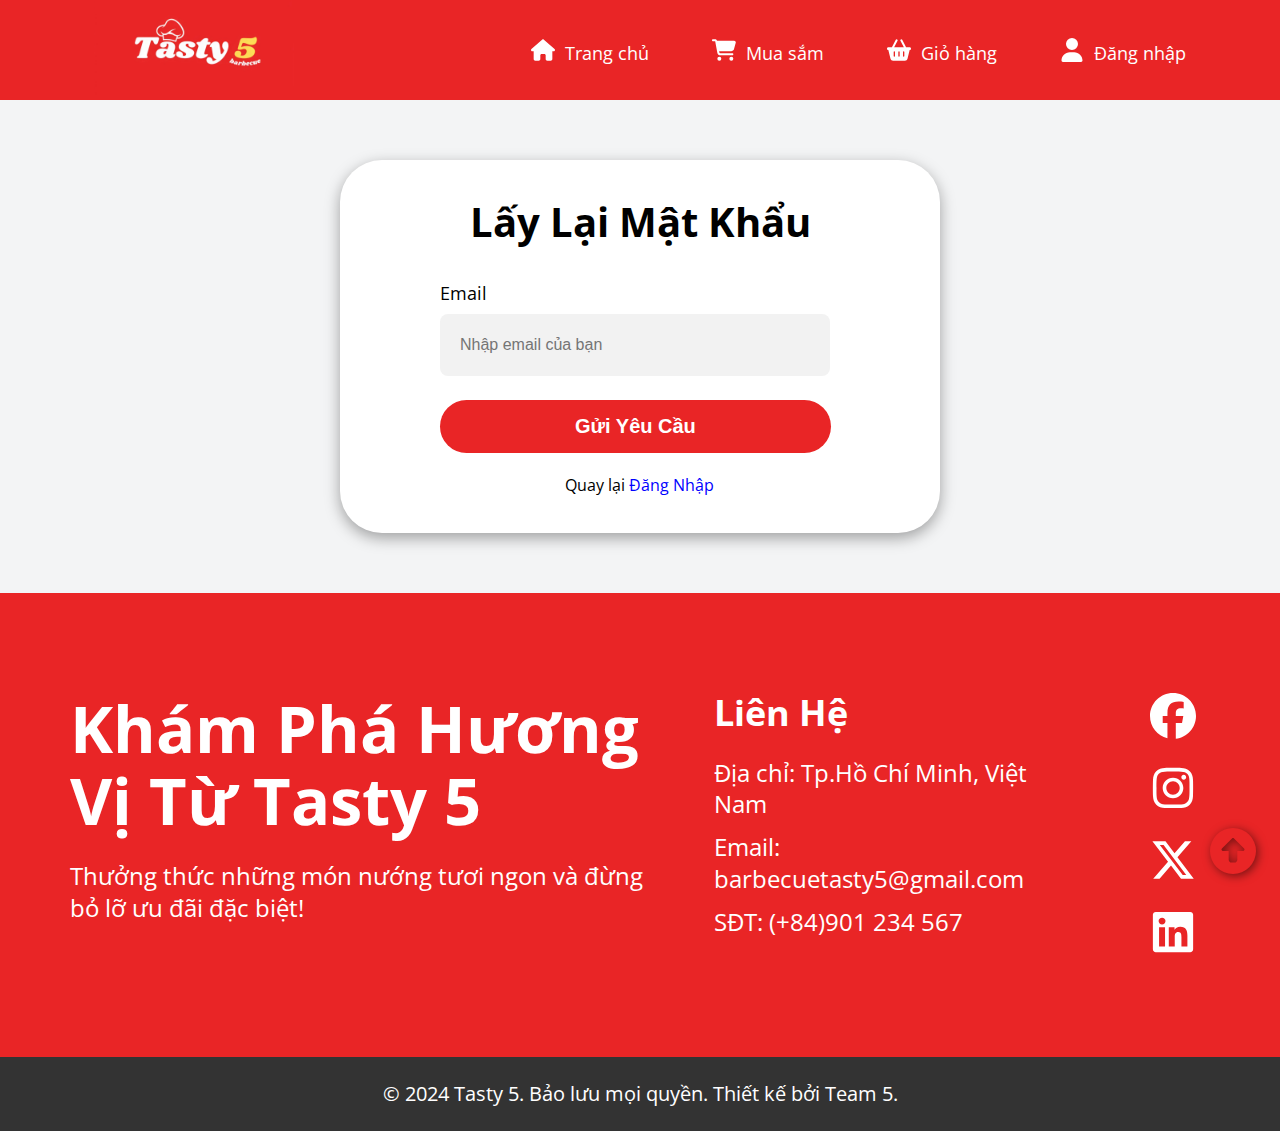
<file: forget.html>
<!DOCTYPE html>
<html lang="vi">
  <head>
    <meta charset="UTF-8" />
    <meta name="viewport" content="width=device-width, initial-scale=1.0" />
    <!-- link css -->
    <link rel="stylesheet" href="./assets/css/reset.css" />
    <link rel="stylesheet" href="./assets/css/forget.css" />
    <link rel="stylesheet" href="./assets/css/navbar_responsive.css" />
    <link rel="stylesheet" href="./assets/css/forget_responsive.css" />
    <link rel="stylesheet" href="./assets/css/footer_responsive.css" />
    <!-- embed font -->
    <link
      rel="stylesheet"
      href="./assets/fonts/Open_Sans/OpenSans-VariableFont_wdth,wght.ttf"
    />
    <!-- favicon -->
    <link
      rel="apple-touch-icon"
      sizes="57x57"
      href="./assets/img/favicon/apple-icon-57x57.png"
    />
    <link
      rel="apple-touch-icon"
      sizes="60x60"
      href="./assets/img/favicon/apple-icon-60x60.png"
    />
    <link
      rel="apple-touch-icon"
      sizes="72x72"
      href="./assets/img/favicon/apple-icon-72x72.png"
    />
    <link
      rel="apple-touch-icon"
      sizes="76x76"
      href="./assets/img/favicon/apple-icon-76x76.png"
    />
    <link
      rel="apple-touch-icon"
      sizes="120x120"
      href="./assets/img/favicon/apple-icon-120x120.png"
    />
    <link
      rel="apple-touch-icon"
      sizes="152x152"
      href="./assets/img/favicon/apple-icon-152x152.png"
    />
    <link
      rel="apple-touch-icon"
      sizes="180x180"
      href="./assets/img/favicon/apple-icon-180x180.png"
    />
    <link
      rel="icon"
      type="image/png"
      sizes="192x192"
      href="./assets/img/favicon/android-icon-192x192.png"
    />
    <link
      rel="icon"
      type="image/png"
      sizes="32x32"
      href="./assets/img/favicon/favicon-32x32.png"
    />
    <link
      rel="icon"
      type="image/png"
      sizes="96x96"
      href="./assets/img/favicon/favicon-96x96.png"
    />
    <link
      rel="icon"
      type="image/png"
      sizes="16x16"
      href="./assets/img/favicon/favicon-16x16.png"
    />
    <meta name="msapplication-TileColor" content="#ffffff" />
    <meta name="theme-color" content="#ffffff" />
    <title>Đăng nhập</title>
  </head>
  <body>
    <!-- header -->
    <header class="header">
      <!-- navbar -->
      <nav class="navbar">
        <div class="container">
          <div class="navbar__row">
            <!-- menu -->
            <svg
              class="navbar__menu"
              xmlns="http://www.w3.org/2000/svg"
              viewBox="0 0 448 512"
            >
              <path
                fill="currentColor"
                d="M0 96C0 78.3 14.3 64 32 64l384 0c17.7 0 32 14.3 32 32s-14.3 32-32 32L32 128C14.3 128 0 113.7 0 96zM0 256c0-17.7 14.3-32 32-32l384 0c17.7 0 32 14.3 32 32s-14.3 32-32 32L32 288c-17.7 0-32-14.3-32-32zM448 416c0 17.7-14.3 32-32 32L32 448c-17.7 0-32-14.3-32-32s14.3-32 32-32l384 0c17.7 0 32 14.3 32 32z"
              />
            </svg>

            <!-- responsive navbar -->
            <div class="overlay"></div>
            <div class="re-navbar">
              <!-- exit -->
              <svg
                class="re-close"
                xmlns="http://www.w3.org/2000/svg"
                viewBox="0 0 512 512"
              >
                <path
                  fill="currentColor"
                  d="M256 48a208 208 0 1 1 0 416 208 208 0 1 1 0-416zm0 464A256 256 0 1 0 256 0a256 256 0 1 0 0 512zM175 175c-9.4 9.4-9.4 24.6 0 33.9l47 47-47 47c-9.4 9.4-9.4 24.6 0 33.9s24.6 9.4 33.9 0l47-47 47 47c9.4 9.4 24.6 9.4 33.9 0s9.4-24.6 0-33.9l-47-47 47-47c9.4-9.4 9.4-24.6 0-33.9s-24.6-9.4-33.9 0l-47 47-47-47c-9.4-9.4-24.6-9.4-33.9 0z"
                />
              </svg>

              <!-- item -->
              <div class="re-list navbar__list">
                <!-- Home -->
                <a
                  href="./index.html"
                  class="navbar__item re-home navbar__home"
                >
                  <svg
                    class="navbar__item-logo"
                    xmlns="http://www.w3.org/2000/svg"
                    viewBox="0 0 576 512"
                  >
                    <path
                      fill="currentColor"
                      d="M575.8 255.5c0 18-15 32.1-32 32.1l-32 0 .7 160.2c0 2.7-.2 5.4-.5 8.1l0 16.2c0 22.1-17.9 40-40 40l-16 0c-1.1 0-2.2 0-3.3-.1c-1.4 .1-2.8 .1-4.2 .1L416 512l-24 0c-22.1 0-40-17.9-40-40l0-24 0-64c0-17.7-14.3-32-32-32l-64 0c-17.7 0-32 14.3-32 32l0 64 0 24c0 22.1-17.9 40-40 40l-24 0-31.9 0c-1.5 0-3-.1-4.5-.2c-1.2 .1-2.4 .2-3.6 .2l-16 0c-22.1 0-40-17.9-40-40l0-112c0-.9 0-1.9 .1-2.8l0-69.7-32 0c-18 0-32-14-32-32.1c0-9 3-17 10-24L266.4 8c7-7 15-8 22-8s15 2 21 7L564.8 231.5c8 7 12 15 11 24z"
                    />
                  </svg>
                  <span class="re-desc navbar__item-desc">Trang chủ</span>
                </a>

                <!-- Shopping -->
                <a
                  href="./shopping.html"
                  class="navbar__item re-shopping navbar__shopping"
                >
                  <svg
                    class="navbar__item-logo"
                    xmlns="http://www.w3.org/2000/svg"
                    viewBox="0 0 576 512"
                  >
                    <path
                      fill="currentColor"
                      d="M0 24C0 10.7 10.7 0 24 0L69.5 0c22 0 41.5 12.8 50.6 32l411 0c26.3 0 45.5 25 38.6 50.4l-41 152.3c-8.5 31.4-37 53.3-69.5 53.3l-288.5 0 5.4 28.5c2.2 11.3 12.1 19.5 23.6 19.5L488 336c13.3 0 24 10.7 24 24s-10.7 24-24 24l-288.3 0c-34.6 0-64.3-24.6-70.7-58.5L77.4 54.5c-.7-3.8-4-6.5-7.9-6.5L24 48C10.7 48 0 37.3 0 24zM128 464a48 48 0 1 1 96 0 48 48 0 1 1 -96 0zm336-48a48 48 0 1 1 0 96 48 48 0 1 1 0-96z"
                    />
                  </svg>
                  <span class="re-desc navbar__item-desc">Mua sắm</span>
                </a>

                <!-- Cart -->
                <a href="./cart.html" class="navbar__item re-cart navbar__cart">
                  <svg
                    class="navbar__item-logo"
                    xmlns="http://www.w3.org/2000/svg"
                    viewBox="0 0 576 512"
                  >
                    <path
                      fill="currentColor"
                      d="M253.3 35.1c6.1-11.8 1.5-26.3-10.2-32.4s-26.3-1.5-32.4 10.2L117.6 192 32 192c-17.7 0-32 14.3-32 32s14.3 32 32 32L83.9 463.5C91 492 116.6 512 146 512L430 512c29.4 0 55-20 62.1-48.5L544 256c17.7 0 32-14.3 32-32s-14.3-32-32-32l-85.6 0L365.3 12.9C359.2 1.2 344.7-3.4 332.9 2.7s-16.3 20.6-10.2 32.4L404.3 192l-232.6 0L253.3 35.1zM192 304l0 96c0 8.8-7.2 16-16 16s-16-7.2-16-16l0-96c0-8.8 7.2-16 16-16s16 7.2 16 16zm96-16c8.8 0 16 7.2 16 16l0 96c0 8.8-7.2 16-16 16s-16-7.2-16-16l0-96c0-8.8 7.2-16 16-16zm128 16l0 96c0 8.8-7.2 16-16 16s-16-7.2-16-16l0-96c0-8.8 7.2-16 16-16s16 7.2 16 16z"
                    />
                  </svg>
                  <span class="re-desc navbar__item-desc">Giỏ hàng</span>
                </a>

                <!-- underline -->
                <div class="others__underline underline"></div>

                <!-- Log in -->
                <a href="./login.html" class="re-list__item re-login">
                  <svg
                    class="re-list__img"
                    xmlns="http://www.w3.org/2000/svg"
                    viewBox="0 0 448 512"
                  >
                    <path
                      fill="currentColor"
                      d="M224 256A128 128 0 1 0 224 0a128 128 0 1 0 0 256zm-45.7 48C79.8 304 0 383.8 0 482.3C0 498.7 13.3 512 29.7 512l388.6 0c16.4 0 29.7-13.3 29.7-29.7C448 383.8 368.2 304 269.7 304l-91.4 0z"
                    />
                  </svg>
                  <span class="re-list__desc re-login__desc"> Đăng nhập </span>
                </a>

                <!-- Personal Information -->
                <a href="./person_info.html" class="re-list__item re-person">
                  <svg
                    class="re-list__img"
                    xmlns="http://www.w3.org/2000/svg"
                    viewBox="0 0 512 512"
                  >
                    <path
                      fill="currentColor"
                      d="M406.5 399.6C387.4 352.9 341.5 320 288 320l-64 0c-53.5 0-99.4 32.9-118.5 79.6C69.9 362.2 48 311.7 48 256C48 141.1 141.1 48 256 48s208 93.1 208 208c0 55.7-21.9 106.2-57.5 143.6zm-40.1 32.7C334.4 452.4 296.6 464 256 464s-78.4-11.6-110.5-31.7c7.3-36.7 39.7-64.3 78.5-64.3l64 0c38.8 0 71.2 27.6 78.5 64.3zM256 512A256 256 0 1 0 256 0a256 256 0 1 0 0 512zm0-272a40 40 0 1 1 0-80 40 40 0 1 1 0 80zm-88-40a88 88 0 1 0 176 0 88 88 0 1 0 -176 0z"
                    />
                  </svg>
                  <span class="re-list__desc">Tài khoản của tôi</span>
                </a>

                <!-- My Cart -->
                <a href="./my_cart.html" class="re-list__item re-mycart">
                  <svg
                    class="re-list__img"
                    xmlns="http://www.w3.org/2000/svg"
                    viewBox="0 0 448 512"
                  >
                    <path
                      fill="currentColor"
                      d="M160 112c0-35.3 28.7-64 64-64s64 28.7 64 64l0 48-128 0 0-48zm-48 48l-64 0c-26.5 0-48 21.5-48 48L0 416c0 53 43 96 96 96l256 0c53 0 96-43 96-96l0-208c0-26.5-21.5-48-48-48l-64 0 0-48C336 50.1 285.9 0 224 0S112 50.1 112 112l0 48zm24 48a24 24 0 1 1 0 48 24 24 0 1 1 0-48zm152 24a24 24 0 1 1 48 0 24 24 0 1 1 -48 0z"
                    />
                  </svg>
                  <span class="re-list__desc">Đơn hàng của tôi</span>
                </a>

                <!-- Log out -->
                <div class="re-list__item re-logout">
                  <svg
                    class="re-list__img"
                    xmlns="http://www.w3.org/2000/svg"
                    viewBox="0 0 512 512"
                  >
                    <path
                      fill="currentColor"
                      d="M377.9 105.9L500.7 228.7c7.2 7.2 11.3 17.1 11.3 27.3s-4.1 20.1-11.3 27.3L377.9 406.1c-6.4 6.4-15 9.9-24 9.9c-18.7 0-33.9-15.2-33.9-33.9l0-62.1-128 0c-17.7 0-32-14.3-32-32l0-64c0-17.7 14.3-32 32-32l128 0 0-62.1c0-18.7 15.2-33.9 33.9-33.9c9 0 17.6 3.6 24 9.9zM160 96L96 96c-17.7 0-32 14.3-32 32l0 256c0 17.7 14.3 32 32 32l64 0c17.7 0 32 14.3 32 32s-14.3 32-32 32l-64 0c-53 0-96-43-96-96L0 128C0 75 43 32 96 32l64 0c17.7 0 32 14.3 32 32s-14.3 32-32 32z"
                    />
                  </svg>
                  <span class="re-list__desc re-logout__desc">Đăng xuất</span>
                </div>
              </div>
            </div>

            <!-- left -->
            <a class="navbar__logo-link" href="./index.html">
              <img
                src="./assets/img/logo_optimize.jpg"
                alt="logo"
                class="navbar__logo"
              />
            </a>

            <!-- right -->
            <div class="navbar__list">
              <!-- Home -->
              <a href="./index.html" class="navbar__item navbar__home">
                <svg
                  class="navbar__item-logo"
                  xmlns="http://www.w3.org/2000/svg"
                  viewBox="0 0 576 512"
                >
                  <path
                    fill="currentColor"
                    d="M575.8 255.5c0 18-15 32.1-32 32.1l-32 0 .7 160.2c0 2.7-.2 5.4-.5 8.1l0 16.2c0 22.1-17.9 40-40 40l-16 0c-1.1 0-2.2 0-3.3-.1c-1.4 .1-2.8 .1-4.2 .1L416 512l-24 0c-22.1 0-40-17.9-40-40l0-24 0-64c0-17.7-14.3-32-32-32l-64 0c-17.7 0-32 14.3-32 32l0 64 0 24c0 22.1-17.9 40-40 40l-24 0-31.9 0c-1.5 0-3-.1-4.5-.2c-1.2 .1-2.4 .2-3.6 .2l-16 0c-22.1 0-40-17.9-40-40l0-112c0-.9 0-1.9 .1-2.8l0-69.7-32 0c-18 0-32-14-32-32.1c0-9 3-17 10-24L266.4 8c7-7 15-8 22-8s15 2 21 7L564.8 231.5c8 7 12 15 11 24z"
                  />
                </svg>
                <span class="navbar__item-desc">Trang chủ</span>
              </a>

              <!-- Shopping -->
              <a href="./shopping.html" class="navbar__item navbar__shopping">
                <svg
                  class="navbar__item-logo"
                  xmlns="http://www.w3.org/2000/svg"
                  viewBox="0 0 576 512"
                >
                  <path
                    fill="currentColor"
                    d="M0 24C0 10.7 10.7 0 24 0L69.5 0c22 0 41.5 12.8 50.6 32l411 0c26.3 0 45.5 25 38.6 50.4l-41 152.3c-8.5 31.4-37 53.3-69.5 53.3l-288.5 0 5.4 28.5c2.2 11.3 12.1 19.5 23.6 19.5L488 336c13.3 0 24 10.7 24 24s-10.7 24-24 24l-288.3 0c-34.6 0-64.3-24.6-70.7-58.5L77.4 54.5c-.7-3.8-4-6.5-7.9-6.5L24 48C10.7 48 0 37.3 0 24zM128 464a48 48 0 1 1 96 0 48 48 0 1 1 -96 0zm336-48a48 48 0 1 1 0 96 48 48 0 1 1 0-96z"
                  />
                </svg>
                <span class="navbar__item-desc">Mua sắm</span>
              </a>

              <!-- Cart -->
              <a href="./cart.html" class="navbar__item navbar__cart">
                <svg
                  class="navbar__item-logo"
                  xmlns="http://www.w3.org/2000/svg"
                  viewBox="0 0 576 512"
                >
                  <path
                    fill="currentColor"
                    d="M253.3 35.1c6.1-11.8 1.5-26.3-10.2-32.4s-26.3-1.5-32.4 10.2L117.6 192 32 192c-17.7 0-32 14.3-32 32s14.3 32 32 32L83.9 463.5C91 492 116.6 512 146 512L430 512c29.4 0 55-20 62.1-48.5L544 256c17.7 0 32-14.3 32-32s-14.3-32-32-32l-85.6 0L365.3 12.9C359.2 1.2 344.7-3.4 332.9 2.7s-16.3 20.6-10.2 32.4L404.3 192l-232.6 0L253.3 35.1zM192 304l0 96c0 8.8-7.2 16-16 16s-16-7.2-16-16l0-96c0-8.8 7.2-16 16-16s16 7.2 16 16zm96-16c8.8 0 16 7.2 16 16l0 96c0 8.8-7.2 16-16 16s-16-7.2-16-16l0-96c0-8.8 7.2-16 16-16zm128 16l0 96c0 8.8-7.2 16-16 16s-16-7.2-16-16l0-96c0-8.8 7.2-16 16-16s16 7.2 16 16z"
                  />
                </svg>
                <span class="navbar__item-desc">Giỏ hàng</span>
              </a>

              <!-- Login/Logout/Others -->
              <a
                href="./login.html"
                id="navbar__login"
                class="navbar__item old__login"
              >
                <svg
                  id="navbar__login-logo"
                  class="navbar__item-logo"
                  xmlns="http://www.w3.org/2000/svg"
                  viewBox="0 0 448 512"
                >
                  <path
                    fill="currentColor"
                    d="M224 256A128 128 0 1 0 224 0a128 128 0 1 0 0 256zm-45.7 48C79.8 304 0 383.8 0 482.3C0 498.7 13.3 512 29.7 512l388.6 0c16.4 0 29.7-13.3 29.7-29.7C448 383.8 368.2 304 269.7 304l-91.4 0z"
                  />
                </svg>
                <span id="navbar__login-desc" class="navbar__item-desc">
                  Đăng nhập
                </span>
              </a>
            </div>
          </div>
        </div>
      </nav>
    </header>

    <!-- main -->
    <main class="main">
      <form action="" class="form">
        <!-- heading -->
        <div class="section-heading form__heading">Lấy Lại Mật Khẩu</div>

        <div class="form-block">
          <!-- email -->
          <div class="form-input form__email">
            <label class="form__label" for="email">Email</label> <br />
            <input
              type="email"
              name="email"
              placeholder="Nhập email của bạn"
              required="true"
              id="email"
              class="form__input"
            />
          </div>
        </div>

        <!-- button -->
        <button class="btn form__btn">Gửi Yêu Cầu</button>

        <!-- sign up -->
        <div class="form__login">
          Quay lại
          <a href="./login.html" class="login-link">Đăng Nhập</a>
        </div>
      </form>
    </main>

    <!-- footer -->
    <footer class="footer">
      <!-- media -->
      <div class="media">
        <div class="container">
          <div class="media-row">
            <!-- col 1 -->
            <div class="media-content">
              <div class="section-heading media__heading">
                Khám Phá Hương Vị Từ Tasty 5
              </div>
              <div class="section-desc media__desc">
                Thưởng thức những món nướng tươi ngon và đừng bỏ lỡ ưu đãi đặc
                biệt!
              </div>
            </div>

            <!-- col 2 -->
            <div class="media-contact">
              <div class="section-heading media-contact__heading">Liên Hệ</div>
              <div class="section-desc media__desc">
                Địa chỉ: Tp.Hồ Chí Minh, Việt Nam
              </div>
              <div class="section-desc media__desc">
                Email: barbecuetasty5@gmail.com
              </div>
              <div class="section-desc media__desc">SĐT: (+84)901 234 567</div>
            </div>

            <!-- col 3 -->
            <div class="media-group">
              <a
                href="https://www.facebook.com/profile.php?id=61568752732077"
                class="media__link"
                target="_blank"
              >
                <svg
                  class="media-icon media-face"
                  xmlns="http://www.w3.org/2000/svg"
                  viewBox="0 0 512 512"
                >
                  <path
                    fill="currentColor"
                    d="M512 256C512 114.6 397.4 0 256 0S0 114.6 0 256C0 376 82.7 476.8 194.2 504.5V334.2H141.4V256h52.8V222.3c0-87.1 39.4-127.5 125-127.5c16.2 0 44.2 3.2 55.7 6.4V172c-6-.6-16.5-1-29.6-1c-42 0-58.2 15.9-58.2 57.2V256h83.6l-14.4 78.2H287V510.1C413.8 494.8 512 386.9 512 256h0z"
                  /></svg
              ></a>
              <a
                href="https://www.instagram.com/barbecuetasty5/"
                class="media__link"
                target="_blank"
              >
                <svg
                  class="media-icon media-insta"
                  xmlns="http://www.w3.org/2000/svg"
                  viewBox="0 0 448 512"
                >
                  <path
                    fill="currentColor"
                    d="M224.1 141c-63.6 0-114.9 51.3-114.9 114.9s51.3 114.9 114.9 114.9S339 319.5 339 255.9 287.7 141 224.1 141zm0 189.6c-41.1 0-74.7-33.5-74.7-74.7s33.5-74.7 74.7-74.7 74.7 33.5 74.7 74.7-33.6 74.7-74.7 74.7zm146.4-194.3c0 14.9-12 26.8-26.8 26.8-14.9 0-26.8-12-26.8-26.8s12-26.8 26.8-26.8 26.8 12 26.8 26.8zm76.1 27.2c-1.7-35.9-9.9-67.7-36.2-93.9-26.2-26.2-58-34.4-93.9-36.2-37-2.1-147.9-2.1-184.9 0-35.8 1.7-67.6 9.9-93.9 36.1s-34.4 58-36.2 93.9c-2.1 37-2.1 147.9 0 184.9 1.7 35.9 9.9 67.7 36.2 93.9s58 34.4 93.9 36.2c37 2.1 147.9 2.1 184.9 0 35.9-1.7 67.7-9.9 93.9-36.2 26.2-26.2 34.4-58 36.2-93.9 2.1-37 2.1-147.8 0-184.8zM398.8 388c-7.8 19.6-22.9 34.7-42.6 42.6-29.5 11.7-99.5 9-132.1 9s-102.7 2.6-132.1-9c-19.6-7.8-34.7-22.9-42.6-42.6-11.7-29.5-9-99.5-9-132.1s-2.6-102.7 9-132.1c7.8-19.6 22.9-34.7 42.6-42.6 29.5-11.7 99.5-9 132.1-9s102.7-2.6 132.1 9c19.6 7.8 34.7 22.9 42.6 42.6 11.7 29.5 9 99.5 9 132.1s2.7 102.7-9 132.1z"
                  /></svg
              ></a>
              <a
                href="https://x.com/barbecuetasty5"
                class="media__link"
                target="_blank"
              >
                <svg
                  class="media-icon media-x"
                  xmlns="http://www.w3.org/2000/svg"
                  viewBox="0 0 512 512"
                >
                  <path
                    fill="currentColor"
                    d="M389.2 48h70.6L305.6 224.2 487 464H345L233.7 318.6 106.5 464H35.8L200.7 275.5 26.8 48H172.4L272.9 180.9 389.2 48zM364.4 421.8h39.1L151.1 88h-42L364.4 421.8z"
                  /></svg
              ></a>
              <a
                href="https://www.linkedin.com/in/tasty-5-8a861b337/"
                class="media__link"
                target="_blank"
              >
                <svg
                  class="media-icon media-linked"
                  xmlns="http://www.w3.org/2000/svg"
                  viewBox="0 0 448 512"
                >
                  <path
                    fill="currentColor"
                    d="M416 32H31.9C14.3 32 0 46.5 0 64.3v383.4C0 465.5 14.3 480 31.9 480H416c17.6 0 32-14.5 32-32.3V64.3c0-17.8-14.4-32.3-32-32.3zM135.4 416H69V202.2h66.5V416zm-33.2-243c-21.3 0-38.5-17.3-38.5-38.5S80.9 96 102.2 96c21.2 0 38.5 17.3 38.5 38.5 0 21.3-17.2 38.5-38.5 38.5zm282.1 243h-66.4V312c0-24.8-.5-56.7-34.5-56.7-34.6 0-39.9 27-39.9 54.9V416h-66.4V202.2h63.7v29.2h.9c8.9-16.8 30.6-34.5 62.9-34.5 67.2 0 79.7 44.3 79.7 101.9V416z"
                  /></svg
              ></a>
            </div>
          </div>
        </div>
      </div>

      <!-- copyright -->
      <div class="copyright">
        <div class="container">
          <div class="section-desc copyright__desc">
            © 2024 Tasty 5. Bảo lưu mọi quyền. Thiết kế bởi Team 5.
          </div>
        </div>
      </div>
    </footer>

    <!-- button -->
    <a href="#" class="button">
      <svg
        class="button__img"
        xmlns="http://www.w3.org/2000/svg"
        viewBox="0 0 512 512"
      >
        <path
          fill="currentColor"
          d="M256 512A256 256 0 1 0 256 0a256 256 0 1 0 0 512zm11.3-395.3l112 112c4.6 4.6 5.9 11.5 3.5 17.4s-8.3 9.9-14.8 9.9l-64 0 0 96c0 17.7-14.3 32-32 32l-32 0c-17.7 0-32-14.3-32-32l0-96-64 0c-6.5 0-12.3-3.9-14.8-9.9s-1.1-12.9 3.5-17.4l112-112c6.2-6.2 16.4-6.2 22.6 0z"
        />
      </svg>
    </a>

    <!-- javascript -->
    <script src="./assets/js/responsive_navbar.js"></script>
  </body>
</html>
</file>
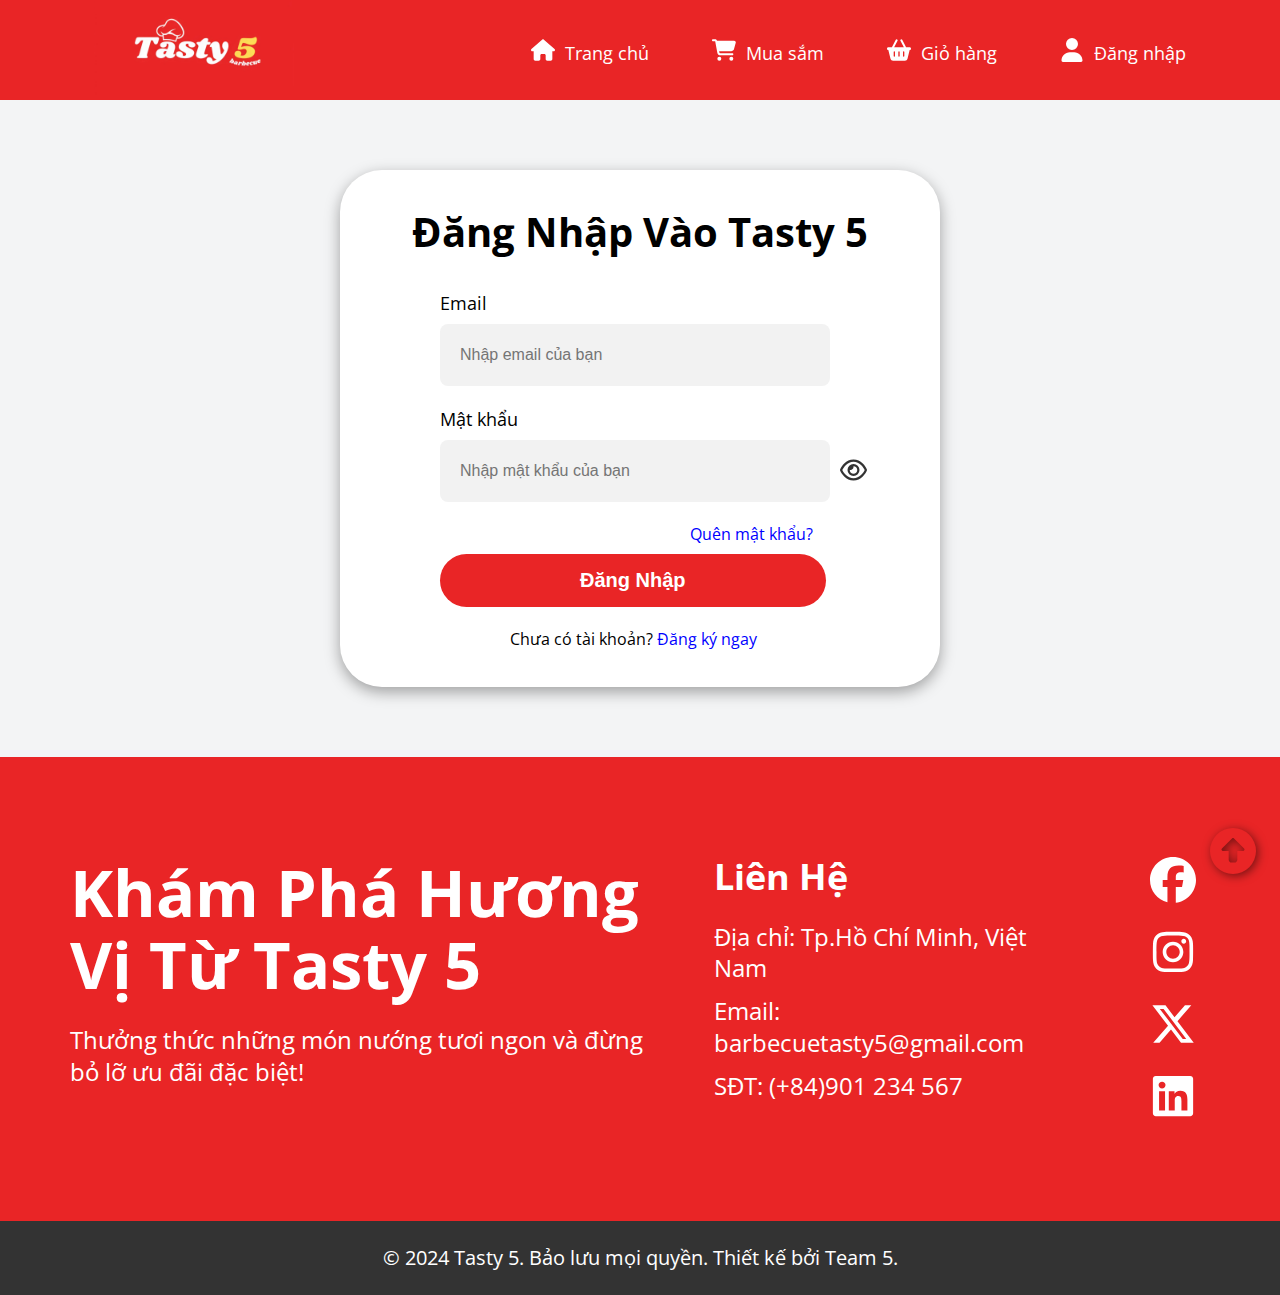
<file: login.html>
<!DOCTYPE html>
<html lang="vi">
  <head>
    <meta charset="UTF-8" />
    <meta name="viewport" content="width=device-width, initial-scale=1.0" />
    <!-- link css -->
    <link rel="stylesheet" href="./assets/css/reset.css" />
    <link rel="stylesheet" href="./assets/css/login.css" />
    <link rel="stylesheet" href="./assets/css/navbar_responsive.css" />
    <link rel="stylesheet" href="./assets/css/login_responsive.css" />
    <link rel="stylesheet" href="./assets/css/footer_responsive.css" />
    <!-- embed font -->
    <link
      rel="stylesheet"
      href="./assets/fonts/Open_Sans/OpenSans-VariableFont_wdth,wght.ttf"
    />
    <!-- favicon -->
    <link
      rel="apple-touch-icon"
      sizes="57x57"
      href="./assets/img/favicon/apple-icon-57x57.png"
    />
    <link
      rel="apple-touch-icon"
      sizes="60x60"
      href="./assets/img/favicon/apple-icon-60x60.png"
    />
    <link
      rel="apple-touch-icon"
      sizes="72x72"
      href="./assets/img/favicon/apple-icon-72x72.png"
    />
    <link
      rel="apple-touch-icon"
      sizes="76x76"
      href="./assets/img/favicon/apple-icon-76x76.png"
    />
    <link
      rel="apple-touch-icon"
      sizes="120x120"
      href="./assets/img/favicon/apple-icon-120x120.png"
    />
    <link
      rel="apple-touch-icon"
      sizes="152x152"
      href="./assets/img/favicon/apple-icon-152x152.png"
    />
    <link
      rel="apple-touch-icon"
      sizes="180x180"
      href="./assets/img/favicon/apple-icon-180x180.png"
    />
    <link
      rel="icon"
      type="image/png"
      sizes="192x192"
      href="./assets/img/favicon/android-icon-192x192.png"
    />
    <link
      rel="icon"
      type="image/png"
      sizes="32x32"
      href="./assets/img/favicon/favicon-32x32.png"
    />
    <link
      rel="icon"
      type="image/png"
      sizes="96x96"
      href="./assets/img/favicon/favicon-96x96.png"
    />
    <link
      rel="icon"
      type="image/png"
      sizes="16x16"
      href="./assets/img/favicon/favicon-16x16.png"
    />
    <meta name="msapplication-TileColor" content="#ffffff" />
    <meta name="theme-color" content="#ffffff" />
    <title>Đăng nhập</title>
  </head>
  <body>
    <!-- header -->
    <header class="header">
      <!-- navbar -->
      <nav class="navbar">
        <div class="container">
          <div class="navbar__row">
            <!-- menu -->
            <svg
              class="navbar__menu"
              xmlns="http://www.w3.org/2000/svg"
              viewBox="0 0 448 512"
            >
              <path
                fill="currentColor"
                d="M0 96C0 78.3 14.3 64 32 64l384 0c17.7 0 32 14.3 32 32s-14.3 32-32 32L32 128C14.3 128 0 113.7 0 96zM0 256c0-17.7 14.3-32 32-32l384 0c17.7 0 32 14.3 32 32s-14.3 32-32 32L32 288c-17.7 0-32-14.3-32-32zM448 416c0 17.7-14.3 32-32 32L32 448c-17.7 0-32-14.3-32-32s14.3-32 32-32l384 0c17.7 0 32 14.3 32 32z"
              />
            </svg>

            <!-- responsive navbar -->
            <div class="overlay"></div>
            <div class="re-navbar">
              <!-- exit -->
              <svg
                class="re-close"
                xmlns="http://www.w3.org/2000/svg"
                viewBox="0 0 512 512"
              >
                <path
                  fill="currentColor"
                  d="M256 48a208 208 0 1 1 0 416 208 208 0 1 1 0-416zm0 464A256 256 0 1 0 256 0a256 256 0 1 0 0 512zM175 175c-9.4 9.4-9.4 24.6 0 33.9l47 47-47 47c-9.4 9.4-9.4 24.6 0 33.9s24.6 9.4 33.9 0l47-47 47 47c9.4 9.4 24.6 9.4 33.9 0s9.4-24.6 0-33.9l-47-47 47-47c9.4-9.4 9.4-24.6 0-33.9s-24.6-9.4-33.9 0l-47 47-47-47c-9.4-9.4-24.6-9.4-33.9 0z"
                />
              </svg>

              <!-- item -->
              <div class="re-list navbar__list">
                <!-- Home -->
                <a
                  href="./index.html"
                  class="navbar__item re-home navbar__home"
                >
                  <svg
                    class="navbar__item-logo"
                    xmlns="http://www.w3.org/2000/svg"
                    viewBox="0 0 576 512"
                  >
                    <path
                      fill="currentColor"
                      d="M575.8 255.5c0 18-15 32.1-32 32.1l-32 0 .7 160.2c0 2.7-.2 5.4-.5 8.1l0 16.2c0 22.1-17.9 40-40 40l-16 0c-1.1 0-2.2 0-3.3-.1c-1.4 .1-2.8 .1-4.2 .1L416 512l-24 0c-22.1 0-40-17.9-40-40l0-24 0-64c0-17.7-14.3-32-32-32l-64 0c-17.7 0-32 14.3-32 32l0 64 0 24c0 22.1-17.9 40-40 40l-24 0-31.9 0c-1.5 0-3-.1-4.5-.2c-1.2 .1-2.4 .2-3.6 .2l-16 0c-22.1 0-40-17.9-40-40l0-112c0-.9 0-1.9 .1-2.8l0-69.7-32 0c-18 0-32-14-32-32.1c0-9 3-17 10-24L266.4 8c7-7 15-8 22-8s15 2 21 7L564.8 231.5c8 7 12 15 11 24z"
                    />
                  </svg>
                  <span class="re-desc navbar__item-desc">Trang chủ</span>
                </a>

                <!-- Shopping -->
                <a
                  href="./shopping.html"
                  class="navbar__item re-shopping navbar__shopping"
                >
                  <svg
                    class="navbar__item-logo"
                    xmlns="http://www.w3.org/2000/svg"
                    viewBox="0 0 576 512"
                  >
                    <path
                      fill="currentColor"
                      d="M0 24C0 10.7 10.7 0 24 0L69.5 0c22 0 41.5 12.8 50.6 32l411 0c26.3 0 45.5 25 38.6 50.4l-41 152.3c-8.5 31.4-37 53.3-69.5 53.3l-288.5 0 5.4 28.5c2.2 11.3 12.1 19.5 23.6 19.5L488 336c13.3 0 24 10.7 24 24s-10.7 24-24 24l-288.3 0c-34.6 0-64.3-24.6-70.7-58.5L77.4 54.5c-.7-3.8-4-6.5-7.9-6.5L24 48C10.7 48 0 37.3 0 24zM128 464a48 48 0 1 1 96 0 48 48 0 1 1 -96 0zm336-48a48 48 0 1 1 0 96 48 48 0 1 1 0-96z"
                    />
                  </svg>
                  <span class="re-desc navbar__item-desc">Mua sắm</span>
                </a>

                <!-- Cart -->
                <a href="./cart.html" class="navbar__item re-cart navbar__cart">
                  <svg
                    class="navbar__item-logo"
                    xmlns="http://www.w3.org/2000/svg"
                    viewBox="0 0 576 512"
                  >
                    <path
                      fill="currentColor"
                      d="M253.3 35.1c6.1-11.8 1.5-26.3-10.2-32.4s-26.3-1.5-32.4 10.2L117.6 192 32 192c-17.7 0-32 14.3-32 32s14.3 32 32 32L83.9 463.5C91 492 116.6 512 146 512L430 512c29.4 0 55-20 62.1-48.5L544 256c17.7 0 32-14.3 32-32s-14.3-32-32-32l-85.6 0L365.3 12.9C359.2 1.2 344.7-3.4 332.9 2.7s-16.3 20.6-10.2 32.4L404.3 192l-232.6 0L253.3 35.1zM192 304l0 96c0 8.8-7.2 16-16 16s-16-7.2-16-16l0-96c0-8.8 7.2-16 16-16s16 7.2 16 16zm96-16c8.8 0 16 7.2 16 16l0 96c0 8.8-7.2 16-16 16s-16-7.2-16-16l0-96c0-8.8 7.2-16 16-16zm128 16l0 96c0 8.8-7.2 16-16 16s-16-7.2-16-16l0-96c0-8.8 7.2-16 16-16s16 7.2 16 16z"
                    />
                  </svg>
                  <span class="re-desc navbar__item-desc">Giỏ hàng</span>
                </a>

                <!-- underline -->
                <div class="others__underline underline"></div>

                <!-- Log in -->
                <a href="./login.html" class="re-list__item re-login">
                  <svg
                    class="re-list__img"
                    xmlns="http://www.w3.org/2000/svg"
                    viewBox="0 0 448 512"
                  >
                    <path
                      fill="currentColor"
                      d="M224 256A128 128 0 1 0 224 0a128 128 0 1 0 0 256zm-45.7 48C79.8 304 0 383.8 0 482.3C0 498.7 13.3 512 29.7 512l388.6 0c16.4 0 29.7-13.3 29.7-29.7C448 383.8 368.2 304 269.7 304l-91.4 0z"
                    />
                  </svg>
                  <span class="re-list__desc re-login__desc"> Đăng nhập </span>
                </a>

                <!-- Personal Information -->
                <a href="./person_info.html" class="re-list__item re-person">
                  <svg
                    class="re-list__img"
                    xmlns="http://www.w3.org/2000/svg"
                    viewBox="0 0 512 512"
                  >
                    <path
                      fill="currentColor"
                      d="M406.5 399.6C387.4 352.9 341.5 320 288 320l-64 0c-53.5 0-99.4 32.9-118.5 79.6C69.9 362.2 48 311.7 48 256C48 141.1 141.1 48 256 48s208 93.1 208 208c0 55.7-21.9 106.2-57.5 143.6zm-40.1 32.7C334.4 452.4 296.6 464 256 464s-78.4-11.6-110.5-31.7c7.3-36.7 39.7-64.3 78.5-64.3l64 0c38.8 0 71.2 27.6 78.5 64.3zM256 512A256 256 0 1 0 256 0a256 256 0 1 0 0 512zm0-272a40 40 0 1 1 0-80 40 40 0 1 1 0 80zm-88-40a88 88 0 1 0 176 0 88 88 0 1 0 -176 0z"
                    />
                  </svg>
                  <span class="re-list__desc">Tài khoản của tôi</span>
                </a>

                <!-- My Cart -->
                <a href="./my_cart.html" class="re-list__item re-mycart">
                  <svg
                    class="re-list__img"
                    xmlns="http://www.w3.org/2000/svg"
                    viewBox="0 0 448 512"
                  >
                    <path
                      fill="currentColor"
                      d="M160 112c0-35.3 28.7-64 64-64s64 28.7 64 64l0 48-128 0 0-48zm-48 48l-64 0c-26.5 0-48 21.5-48 48L0 416c0 53 43 96 96 96l256 0c53 0 96-43 96-96l0-208c0-26.5-21.5-48-48-48l-64 0 0-48C336 50.1 285.9 0 224 0S112 50.1 112 112l0 48zm24 48a24 24 0 1 1 0 48 24 24 0 1 1 0-48zm152 24a24 24 0 1 1 48 0 24 24 0 1 1 -48 0z"
                    />
                  </svg>
                  <span class="re-list__desc">Đơn hàng của tôi</span>
                </a>

                <!-- Log out -->
                <div class="re-list__item re-logout">
                  <svg
                    class="re-list__img"
                    xmlns="http://www.w3.org/2000/svg"
                    viewBox="0 0 512 512"
                  >
                    <path
                      fill="currentColor"
                      d="M377.9 105.9L500.7 228.7c7.2 7.2 11.3 17.1 11.3 27.3s-4.1 20.1-11.3 27.3L377.9 406.1c-6.4 6.4-15 9.9-24 9.9c-18.7 0-33.9-15.2-33.9-33.9l0-62.1-128 0c-17.7 0-32-14.3-32-32l0-64c0-17.7 14.3-32 32-32l128 0 0-62.1c0-18.7 15.2-33.9 33.9-33.9c9 0 17.6 3.6 24 9.9zM160 96L96 96c-17.7 0-32 14.3-32 32l0 256c0 17.7 14.3 32 32 32l64 0c17.7 0 32 14.3 32 32s-14.3 32-32 32l-64 0c-53 0-96-43-96-96L0 128C0 75 43 32 96 32l64 0c17.7 0 32 14.3 32 32s-14.3 32-32 32z"
                    />
                  </svg>
                  <span class="re-list__desc re-logout__desc">Đăng xuất</span>
                </div>
              </div>
            </div>

            <!-- left -->
            <a class="navbar__logo-link" href="./index.html">
              <img
                src="./assets/img/logo_optimize.jpg"
                alt="logo"
                class="navbar__logo"
              />
            </a>

            <!-- right -->
            <div class="navbar__list">
              <!-- Home -->
              <a href="./index.html" class="navbar__item navbar__home">
                <svg
                  class="navbar__item-logo"
                  xmlns="http://www.w3.org/2000/svg"
                  viewBox="0 0 576 512"
                >
                  <path
                    fill="currentColor"
                    d="M575.8 255.5c0 18-15 32.1-32 32.1l-32 0 .7 160.2c0 2.7-.2 5.4-.5 8.1l0 16.2c0 22.1-17.9 40-40 40l-16 0c-1.1 0-2.2 0-3.3-.1c-1.4 .1-2.8 .1-4.2 .1L416 512l-24 0c-22.1 0-40-17.9-40-40l0-24 0-64c0-17.7-14.3-32-32-32l-64 0c-17.7 0-32 14.3-32 32l0 64 0 24c0 22.1-17.9 40-40 40l-24 0-31.9 0c-1.5 0-3-.1-4.5-.2c-1.2 .1-2.4 .2-3.6 .2l-16 0c-22.1 0-40-17.9-40-40l0-112c0-.9 0-1.9 .1-2.8l0-69.7-32 0c-18 0-32-14-32-32.1c0-9 3-17 10-24L266.4 8c7-7 15-8 22-8s15 2 21 7L564.8 231.5c8 7 12 15 11 24z"
                  />
                </svg>
                <span class="navbar__item-desc">Trang chủ</span>
              </a>

              <!-- Shopping -->
              <a href="./shopping.html" class="navbar__item navbar__shopping">
                <svg
                  class="navbar__item-logo"
                  xmlns="http://www.w3.org/2000/svg"
                  viewBox="0 0 576 512"
                >
                  <path
                    fill="currentColor"
                    d="M0 24C0 10.7 10.7 0 24 0L69.5 0c22 0 41.5 12.8 50.6 32l411 0c26.3 0 45.5 25 38.6 50.4l-41 152.3c-8.5 31.4-37 53.3-69.5 53.3l-288.5 0 5.4 28.5c2.2 11.3 12.1 19.5 23.6 19.5L488 336c13.3 0 24 10.7 24 24s-10.7 24-24 24l-288.3 0c-34.6 0-64.3-24.6-70.7-58.5L77.4 54.5c-.7-3.8-4-6.5-7.9-6.5L24 48C10.7 48 0 37.3 0 24zM128 464a48 48 0 1 1 96 0 48 48 0 1 1 -96 0zm336-48a48 48 0 1 1 0 96 48 48 0 1 1 0-96z"
                  />
                </svg>
                <span class="navbar__item-desc">Mua sắm</span>
              </a>

              <!-- Cart -->
              <a href="./cart.html" class="navbar__item navbar__cart">
                <svg
                  class="navbar__item-logo"
                  xmlns="http://www.w3.org/2000/svg"
                  viewBox="0 0 576 512"
                >
                  <path
                    fill="currentColor"
                    d="M253.3 35.1c6.1-11.8 1.5-26.3-10.2-32.4s-26.3-1.5-32.4 10.2L117.6 192 32 192c-17.7 0-32 14.3-32 32s14.3 32 32 32L83.9 463.5C91 492 116.6 512 146 512L430 512c29.4 0 55-20 62.1-48.5L544 256c17.7 0 32-14.3 32-32s-14.3-32-32-32l-85.6 0L365.3 12.9C359.2 1.2 344.7-3.4 332.9 2.7s-16.3 20.6-10.2 32.4L404.3 192l-232.6 0L253.3 35.1zM192 304l0 96c0 8.8-7.2 16-16 16s-16-7.2-16-16l0-96c0-8.8 7.2-16 16-16s16 7.2 16 16zm96-16c8.8 0 16 7.2 16 16l0 96c0 8.8-7.2 16-16 16s-16-7.2-16-16l0-96c0-8.8 7.2-16 16-16zm128 16l0 96c0 8.8-7.2 16-16 16s-16-7.2-16-16l0-96c0-8.8 7.2-16 16-16s16 7.2 16 16z"
                  />
                </svg>
                <span class="navbar__item-desc">Giỏ hàng</span>
              </a>

              <!-- Login/Logout/Others -->
              <a
                href="./login.html"
                id="navbar__login"
                class="navbar__item old__login"
              >
                <div class="navbar__login-block">
                  <svg
                    id="navbar__login-logo"
                    class="navbar__item-logo"
                    xmlns="http://www.w3.org/2000/svg"
                    viewBox="0 0 448 512"
                  >
                    <path
                      fill="currentColor"
                      d="M224 256A128 128 0 1 0 224 0a128 128 0 1 0 0 256zm-45.7 48C79.8 304 0 383.8 0 482.3C0 498.7 13.3 512 29.7 512l388.6 0c16.4 0 29.7-13.3 29.7-29.7C448 383.8 368.2 304 269.7 304l-91.4 0z"
                    />
                  </svg>
                  <span id="navbar__login-desc" class="navbar__item-desc">
                    Đăng nhập
                  </span>

                  <div class="log-out">
                    <div class="bridge"></div>

                    <div class="others">
                      <!-- Personal Information -->
                      <div class="log-out__row" id="person-info">
                        <svg
                          class="log-out__img"
                          xmlns="http://www.w3.org/2000/svg"
                          viewBox="0 0 512 512"
                        >
                          <path
                            fill="currentColor"
                            d="M406.5 399.6C387.4 352.9 341.5 320 288 320l-64 0c-53.5 0-99.4 32.9-118.5 79.6C69.9 362.2 48 311.7 48 256C48 141.1 141.1 48 256 48s208 93.1 208 208c0 55.7-21.9 106.2-57.5 143.6zm-40.1 32.7C334.4 452.4 296.6 464 256 464s-78.4-11.6-110.5-31.7c7.3-36.7 39.7-64.3 78.5-64.3l64 0c38.8 0 71.2 27.6 78.5 64.3zM256 512A256 256 0 1 0 256 0a256 256 0 1 0 0 512zm0-272a40 40 0 1 1 0-80 40 40 0 1 1 0 80zm-88-40a88 88 0 1 0 176 0 88 88 0 1 0 -176 0z"
                          />
                        </svg>
                        <span class="log-out__desc">Tài khoản của tôi</span>
                      </div>
                      <div class="others__underline"></div>

                      <!-- My cart -->
                      <div class="log-out__row" id="my-cart">
                        <svg
                          class="log-out__img"
                          xmlns="http://www.w3.org/2000/svg"
                          viewBox="0 0 448 512"
                        >
                          <path
                            fill="currentColor"
                            d="M160 112c0-35.3 28.7-64 64-64s64 28.7 64 64l0 48-128 0 0-48zm-48 48l-64 0c-26.5 0-48 21.5-48 48L0 416c0 53 43 96 96 96l256 0c53 0 96-43 96-96l0-208c0-26.5-21.5-48-48-48l-64 0 0-48C336 50.1 285.9 0 224 0S112 50.1 112 112l0 48zm24 48a24 24 0 1 1 0 48 24 24 0 1 1 0-48zm152 24a24 24 0 1 1 48 0 24 24 0 1 1 -48 0z"
                          />
                        </svg>
                        <span class="log-out__desc">Đơn hàng của tôi</span>
                      </div>
                      <div class="others__underline"></div>

                      <!-- Log out -->
                      <div class="log-out__row" id="log_out">
                        <svg
                          class="log-out__img"
                          xmlns="http://www.w3.org/2000/svg"
                          viewBox="0 0 512 512"
                        >
                          <path
                            fill="currentColor"
                            d="M377.9 105.9L500.7 228.7c7.2 7.2 11.3 17.1 11.3 27.3s-4.1 20.1-11.3 27.3L377.9 406.1c-6.4 6.4-15 9.9-24 9.9c-18.7 0-33.9-15.2-33.9-33.9l0-62.1-128 0c-17.7 0-32-14.3-32-32l0-64c0-17.7 14.3-32 32-32l128 0 0-62.1c0-18.7 15.2-33.9 33.9-33.9c9 0 17.6 3.6 24 9.9zM160 96L96 96c-17.7 0-32 14.3-32 32l0 256c0 17.7 14.3 32 32 32l64 0c17.7 0 32 14.3 32 32s-14.3 32-32 32l-64 0c-53 0-96-43-96-96L0 128C0 75 43 32 96 32l64 0c17.7 0 32 14.3 32 32s-14.3 32-32 32z"
                          />
                        </svg>
                        <span class="log-out__desc">Đăng xuất</span>
                      </div>
                    </div>
                  </div>
                </div>
              </a>
            </div>
          </div>
        </div>
      </nav>
    </header>

    <!-- main -->
    <main class="main">
      <form action="" class="form">
        <!-- heading -->
        <div class="section-heading form__heading">Đăng Nhập Vào Tasty 5</div>

        <div class="form-block">
          <!-- email -->
          <div class="form-input form__email">
            <label class="form__label" for="email">Email</label> <br />
            <input
              type="email"
              name="email"
              placeholder="Nhập email của bạn"
              required="true"
              id="email"
              class="form__input"
            />
          </div>

          <!-- password -->
          <div class="form-input form__password">
            <label class="form__label" for="password">Mật khẩu</label> <br />
            <div class="password-setting">
              <input
                type="password"
                placeholder="Nhập mật khẩu của bạn"
                required="true"
                name="password"
                id="password"
                class="form__input"
              />
              <svg
                class="show__password"
                xmlns="http://www.w3.org/2000/svg"
                viewBox="0 0 576 512"
              >
                <path
                  fill="currentColor"
                  d="M288 80c-65.2 0-118.8 29.6-159.9 67.7C89.6 183.5 63 226 49.4 256c13.6 30 40.2 72.5 78.6 108.3C169.2 402.4 222.8 432 288 432s118.8-29.6 159.9-67.7C486.4 328.5 513 286 526.6 256c-13.6-30-40.2-72.5-78.6-108.3C406.8 109.6 353.2 80 288 80zM95.4 112.6C142.5 68.8 207.2 32 288 32s145.5 36.8 192.6 80.6c46.8 43.5 78.1 95.4 93 131.1c3.3 7.9 3.3 16.7 0 24.6c-14.9 35.7-46.2 87.7-93 131.1C433.5 443.2 368.8 480 288 480s-145.5-36.8-192.6-80.6C48.6 356 17.3 304 2.5 268.3c-3.3-7.9-3.3-16.7 0-24.6C17.3 208 48.6 156 95.4 112.6zM288 336c44.2 0 80-35.8 80-80s-35.8-80-80-80c-.7 0-1.3 0-2 0c1.3 5.1 2 10.5 2 16c0 35.3-28.7 64-64 64c-5.5 0-10.9-.7-16-2c0 .7 0 1.3 0 2c0 44.2 35.8 80 80 80zm0-208a128 128 0 1 1 0 256 128 128 0 1 1 0-256z"
                />
              </svg>
              <svg
                class="hidden__password"
                xmlns="http://www.w3.org/2000/svg"
                viewBox="0 0 640 512"
              >
                <path
                  fill="currentColor"
                  d="M38.8 5.1C28.4-3.1 13.3-1.2 5.1 9.2S-1.2 34.7 9.2 42.9l592 464c10.4 8.2 25.5 6.3 33.7-4.1s6.3-25.5-4.1-33.7L525.6 386.7c39.6-40.6 66.4-86.1 79.9-118.4c3.3-7.9 3.3-16.7 0-24.6c-14.9-35.7-46.2-87.7-93-131.1C465.5 68.8 400.8 32 320 32c-68.2 0-125 26.3-169.3 60.8L38.8 5.1zm151 118.3C226 97.7 269.5 80 320 80c65.2 0 118.8 29.6 159.9 67.7C518.4 183.5 545 226 558.6 256c-12.6 28-36.6 66.8-70.9 100.9l-53.8-42.2c9.1-17.6 14.2-37.5 14.2-58.7c0-70.7-57.3-128-128-128c-32.2 0-61.7 11.9-84.2 31.5l-46.1-36.1zM394.9 284.2l-81.5-63.9c4.2-8.5 6.6-18.2 6.6-28.3c0-5.5-.7-10.9-2-16c.7 0 1.3 0 2 0c44.2 0 80 35.8 80 80c0 9.9-1.8 19.4-5.1 28.2zm9.4 130.3C378.8 425.4 350.7 432 320 432c-65.2 0-118.8-29.6-159.9-67.7C121.6 328.5 95 286 81.4 256c8.3-18.4 21.5-41.5 39.4-64.8L83.1 161.5C60.3 191.2 44 220.8 34.5 243.7c-3.3 7.9-3.3 16.7 0 24.6c14.9 35.7 46.2 87.7 93 131.1C174.5 443.2 239.2 480 320 480c47.8 0 89.9-12.9 126.2-32.5l-41.9-33zM192 256c0 70.7 57.3 128 128 128c13.3 0 26.1-2 38.2-5.8L302 334c-23.5-5.4-43.1-21.2-53.7-42.3l-56.1-44.2c-.2 2.8-.3 5.6-.3 8.5z"
                />
              </svg>
            </div>
          </div>
        </div>

        <!-- forget -->
        <div class="form__forget">
          <a href="./forget.html" class="forget-link">Quên mật khẩu?</a>
        </div>

        <!-- button -->
        <button class="btn form__btn">Đăng Nhập</button>

        <!-- sign up -->
        <div class="form__signup">
          Chưa có tài khoản?
          <a href="./signup.html" class="signup-link">Đăng ký ngay</a>
        </div>
      </form>
    </main>

    <!-- footer -->
    <footer class="footer">
      <!-- media -->
      <div class="media">
        <div class="container">
          <div class="media-row">
            <!-- col 1 -->
            <div class="media-content">
              <div class="section-heading media__heading">
                Khám Phá Hương Vị Từ Tasty 5
              </div>
              <div class="section-desc media__desc">
                Thưởng thức những món nướng tươi ngon và đừng bỏ lỡ ưu đãi đặc
                biệt!
              </div>
            </div>

            <!-- col 2 -->
            <div class="media-contact">
              <div class="section-heading media-contact__heading">Liên Hệ</div>
              <div class="section-desc media__desc">
                Địa chỉ: Tp.Hồ Chí Minh, Việt Nam
              </div>
              <div class="section-desc media__desc">
                Email: barbecuetasty5@gmail.com
              </div>
              <div class="section-desc media__desc">SĐT: (+84)901 234 567</div>
            </div>

            <!-- col 3 -->
            <div class="media-group">
              <a
                href="https://www.facebook.com/profile.php?id=61568752732077"
                class="media__link"
                target="_blank"
              >
                <svg
                  class="media-icon media-face"
                  xmlns="http://www.w3.org/2000/svg"
                  viewBox="0 0 512 512"
                >
                  <path
                    fill="currentColor"
                    d="M512 256C512 114.6 397.4 0 256 0S0 114.6 0 256C0 376 82.7 476.8 194.2 504.5V334.2H141.4V256h52.8V222.3c0-87.1 39.4-127.5 125-127.5c16.2 0 44.2 3.2 55.7 6.4V172c-6-.6-16.5-1-29.6-1c-42 0-58.2 15.9-58.2 57.2V256h83.6l-14.4 78.2H287V510.1C413.8 494.8 512 386.9 512 256h0z"
                  /></svg
              ></a>
              <a
                href="https://www.instagram.com/barbecuetasty5/"
                class="media__link"
                target="_blank"
              >
                <svg
                  class="media-icon media-insta"
                  xmlns="http://www.w3.org/2000/svg"
                  viewBox="0 0 448 512"
                >
                  <path
                    fill="currentColor"
                    d="M224.1 141c-63.6 0-114.9 51.3-114.9 114.9s51.3 114.9 114.9 114.9S339 319.5 339 255.9 287.7 141 224.1 141zm0 189.6c-41.1 0-74.7-33.5-74.7-74.7s33.5-74.7 74.7-74.7 74.7 33.5 74.7 74.7-33.6 74.7-74.7 74.7zm146.4-194.3c0 14.9-12 26.8-26.8 26.8-14.9 0-26.8-12-26.8-26.8s12-26.8 26.8-26.8 26.8 12 26.8 26.8zm76.1 27.2c-1.7-35.9-9.9-67.7-36.2-93.9-26.2-26.2-58-34.4-93.9-36.2-37-2.1-147.9-2.1-184.9 0-35.8 1.7-67.6 9.9-93.9 36.1s-34.4 58-36.2 93.9c-2.1 37-2.1 147.9 0 184.9 1.7 35.9 9.9 67.7 36.2 93.9s58 34.4 93.9 36.2c37 2.1 147.9 2.1 184.9 0 35.9-1.7 67.7-9.9 93.9-36.2 26.2-26.2 34.4-58 36.2-93.9 2.1-37 2.1-147.8 0-184.8zM398.8 388c-7.8 19.6-22.9 34.7-42.6 42.6-29.5 11.7-99.5 9-132.1 9s-102.7 2.6-132.1-9c-19.6-7.8-34.7-22.9-42.6-42.6-11.7-29.5-9-99.5-9-132.1s-2.6-102.7 9-132.1c7.8-19.6 22.9-34.7 42.6-42.6 29.5-11.7 99.5-9 132.1-9s102.7-2.6 132.1 9c19.6 7.8 34.7 22.9 42.6 42.6 11.7 29.5 9 99.5 9 132.1s2.7 102.7-9 132.1z"
                  /></svg
              ></a>
              <a
                href="https://x.com/barbecuetasty5"
                class="media__link"
                target="_blank"
              >
                <svg
                  class="media-icon media-x"
                  xmlns="http://www.w3.org/2000/svg"
                  viewBox="0 0 512 512"
                >
                  <path
                    fill="currentColor"
                    d="M389.2 48h70.6L305.6 224.2 487 464H345L233.7 318.6 106.5 464H35.8L200.7 275.5 26.8 48H172.4L272.9 180.9 389.2 48zM364.4 421.8h39.1L151.1 88h-42L364.4 421.8z"
                  /></svg
              ></a>
              <a
                href="https://www.linkedin.com/in/tasty-5-8a861b337/"
                class="media__link"
                target="_blank"
              >
                <svg
                  class="media-icon media-linked"
                  xmlns="http://www.w3.org/2000/svg"
                  viewBox="0 0 448 512"
                >
                  <path
                    fill="currentColor"
                    d="M416 32H31.9C14.3 32 0 46.5 0 64.3v383.4C0 465.5 14.3 480 31.9 480H416c17.6 0 32-14.5 32-32.3V64.3c0-17.8-14.4-32.3-32-32.3zM135.4 416H69V202.2h66.5V416zm-33.2-243c-21.3 0-38.5-17.3-38.5-38.5S80.9 96 102.2 96c21.2 0 38.5 17.3 38.5 38.5 0 21.3-17.2 38.5-38.5 38.5zm282.1 243h-66.4V312c0-24.8-.5-56.7-34.5-56.7-34.6 0-39.9 27-39.9 54.9V416h-66.4V202.2h63.7v29.2h.9c8.9-16.8 30.6-34.5 62.9-34.5 67.2 0 79.7 44.3 79.7 101.9V416z"
                  /></svg
              ></a>
            </div>
          </div>
        </div>
      </div>

      <!-- copyright -->
      <div class="copyright">
        <div class="container">
          <div class="section-desc copyright__desc">
            © 2024 Tasty 5. Bảo lưu mọi quyền. Thiết kế bởi Team 5.
          </div>
        </div>
      </div>
    </footer>

    <!-- button -->
    <a href="#" class="button">
      <svg
        class="button__img"
        xmlns="http://www.w3.org/2000/svg"
        viewBox="0 0 512 512"
      >
        <path
          fill="currentColor"
          d="M256 512A256 256 0 1 0 256 0a256 256 0 1 0 0 512zm11.3-395.3l112 112c4.6 4.6 5.9 11.5 3.5 17.4s-8.3 9.9-14.8 9.9l-64 0 0 96c0 17.7-14.3 32-32 32l-32 0c-17.7 0-32-14.3-32-32l0-96-64 0c-6.5 0-12.3-3.9-14.8-9.9s-1.1-12.9 3.5-17.4l112-112c6.2-6.2 16.4-6.2 22.6 0z"
        />
      </svg>
    </a>

    <!-- javascript -->
    <script src="./assets/js/admin.js"></script>
    <script src="./assets/js/login.js"></script>
    <script src="./assets/js/responsive_navbar.js"></script>
  </body>
</html>
</file>
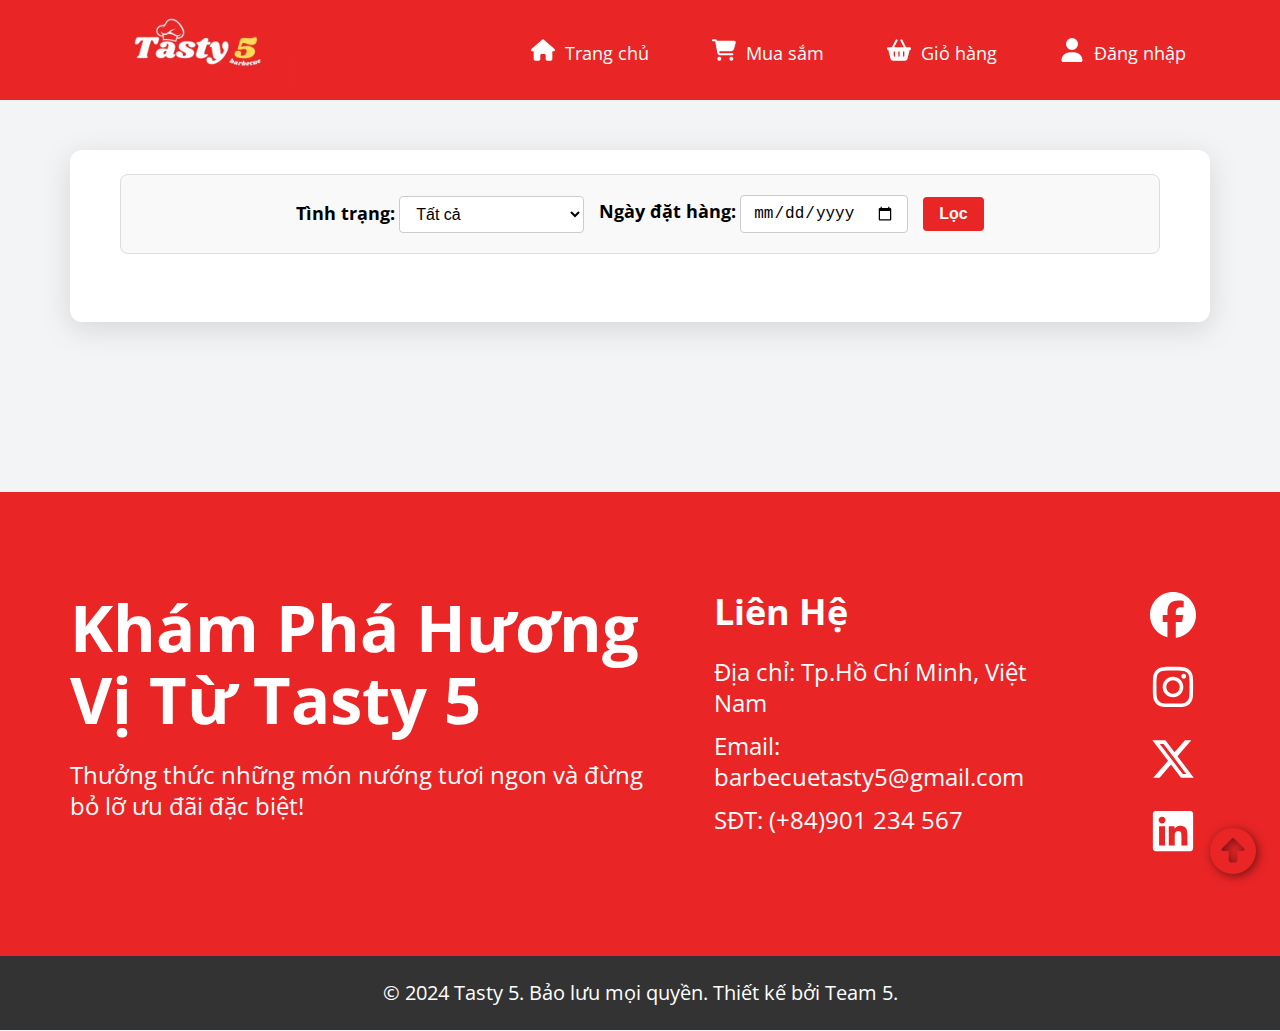
<file: my_cart.html>
<!DOCTYPE html>
<html lang="vi">
  <head>
    <meta charset="UTF-8" />
    <meta name="viewport" content="width=device-width, initial-scale=1.0" />
    <!-- link css -->
    <link rel="stylesheet" href="./assets/css/reset.css" />
    <link rel="stylesheet" href="./assets/css/my_cart.css" />
    <link rel="stylesheet" href="./assets/css/navbar_responsive.css" />
    <link rel="stylesheet" href="./assets/css/footer_responsive.css" />
    <link rel="stylesheet" href="./assets/css/my_cart_responsive.css" />
    <!-- embed font -->
    <link
      rel="stylesheet"
      href="./assets/fonts/Open_Sans/OpenSans-VariableFont_wdth,wght.ttf"
    />
    <!-- favicon -->
    <link
      rel="apple-touch-icon"
      sizes="57x57"
      href="./assets/img/favicon/apple-icon-57x57.png"
    />
    <link
      rel="apple-touch-icon"
      sizes="60x60"
      href="./assets/img/favicon/apple-icon-60x60.png"
    />
    <link
      rel="apple-touch-icon"
      sizes="72x72"
      href="./assets/img/favicon/apple-icon-72x72.png"
    />
    <link
      rel="apple-touch-icon"
      sizes="76x76"
      href="./assets/img/favicon/apple-icon-76x76.png"
    />
    <link
      rel="apple-touch-icon"
      sizes="120x120"
      href="./assets/img/favicon/apple-icon-120x120.png"
    />
    <link
      rel="apple-touch-icon"
      sizes="152x152"
      href="./assets/img/favicon/apple-icon-152x152.png"
    />
    <link
      rel="apple-touch-icon"
      sizes="180x180"
      href="./assets/img/favicon/apple-icon-180x180.png"
    />
    <link
      rel="icon"
      type="image/png"
      sizes="192x192"
      href="./assets/img/favicon/android-icon-192x192.png"
    />
    <link
      rel="icon"
      type="image/png"
      sizes="32x32"
      href="./assets/img/favicon/favicon-32x32.png"
    />
    <link
      rel="icon"
      type="image/png"
      sizes="96x96"
      href="./assets/img/favicon/favicon-96x96.png"
    />
    <link
      rel="icon"
      type="image/png"
      sizes="16x16"
      href="./assets/img/favicon/favicon-16x16.png"
    />
    <meta name="msapplication-TileColor" content="#ffffff" />
    <meta name="theme-color" content="#ffffff" />
    <title>Giỏ hàng</title>
  </head>
  <body>
    <!-- header -->
    <header class="header">
      <!-- navbar -->
      <nav class="navbar">
        <div class="container">
          <div class="navbar__row">
            <!-- menu -->
            <svg
              class="navbar__menu"
              xmlns="http://www.w3.org/2000/svg"
              viewBox="0 0 448 512"
            >
              <path
                fill="currentColor"
                d="M0 96C0 78.3 14.3 64 32 64l384 0c17.7 0 32 14.3 32 32s-14.3 32-32 32L32 128C14.3 128 0 113.7 0 96zM0 256c0-17.7 14.3-32 32-32l384 0c17.7 0 32 14.3 32 32s-14.3 32-32 32L32 288c-17.7 0-32-14.3-32-32zM448 416c0 17.7-14.3 32-32 32L32 448c-17.7 0-32-14.3-32-32s14.3-32 32-32l384 0c17.7 0 32 14.3 32 32z"
              />
            </svg>

            <!-- responsive navbar -->
            <div class="overlay"></div>
            <div class="re-navbar">
              <!-- exit -->
              <svg
                class="re-close"
                xmlns="http://www.w3.org/2000/svg"
                viewBox="0 0 512 512"
              >
                <path
                  fill="currentColor"
                  d="M256 48a208 208 0 1 1 0 416 208 208 0 1 1 0-416zm0 464A256 256 0 1 0 256 0a256 256 0 1 0 0 512zM175 175c-9.4 9.4-9.4 24.6 0 33.9l47 47-47 47c-9.4 9.4-9.4 24.6 0 33.9s24.6 9.4 33.9 0l47-47 47 47c9.4 9.4 24.6 9.4 33.9 0s9.4-24.6 0-33.9l-47-47 47-47c9.4-9.4 9.4-24.6 0-33.9s-24.6-9.4-33.9 0l-47 47-47-47c-9.4-9.4-24.6-9.4-33.9 0z"
                />
              </svg>

              <!-- item -->
              <div class="re-list navbar__list">
                <!-- Home -->
                <a
                  href="./index.html"
                  class="navbar__item re-home navbar__home"
                >
                  <svg
                    class="navbar__item-logo"
                    xmlns="http://www.w3.org/2000/svg"
                    viewBox="0 0 576 512"
                  >
                    <path
                      fill="currentColor"
                      d="M575.8 255.5c0 18-15 32.1-32 32.1l-32 0 .7 160.2c0 2.7-.2 5.4-.5 8.1l0 16.2c0 22.1-17.9 40-40 40l-16 0c-1.1 0-2.2 0-3.3-.1c-1.4 .1-2.8 .1-4.2 .1L416 512l-24 0c-22.1 0-40-17.9-40-40l0-24 0-64c0-17.7-14.3-32-32-32l-64 0c-17.7 0-32 14.3-32 32l0 64 0 24c0 22.1-17.9 40-40 40l-24 0-31.9 0c-1.5 0-3-.1-4.5-.2c-1.2 .1-2.4 .2-3.6 .2l-16 0c-22.1 0-40-17.9-40-40l0-112c0-.9 0-1.9 .1-2.8l0-69.7-32 0c-18 0-32-14-32-32.1c0-9 3-17 10-24L266.4 8c7-7 15-8 22-8s15 2 21 7L564.8 231.5c8 7 12 15 11 24z"
                    />
                  </svg>
                  <span class="re-desc navbar__item-desc">Trang chủ</span>
                </a>

                <!-- Shopping -->
                <a
                  href="./shopping.html"
                  class="navbar__item re-shopping navbar__shopping"
                >
                  <svg
                    class="navbar__item-logo"
                    xmlns="http://www.w3.org/2000/svg"
                    viewBox="0 0 576 512"
                  >
                    <path
                      fill="currentColor"
                      d="M0 24C0 10.7 10.7 0 24 0L69.5 0c22 0 41.5 12.8 50.6 32l411 0c26.3 0 45.5 25 38.6 50.4l-41 152.3c-8.5 31.4-37 53.3-69.5 53.3l-288.5 0 5.4 28.5c2.2 11.3 12.1 19.5 23.6 19.5L488 336c13.3 0 24 10.7 24 24s-10.7 24-24 24l-288.3 0c-34.6 0-64.3-24.6-70.7-58.5L77.4 54.5c-.7-3.8-4-6.5-7.9-6.5L24 48C10.7 48 0 37.3 0 24zM128 464a48 48 0 1 1 96 0 48 48 0 1 1 -96 0zm336-48a48 48 0 1 1 0 96 48 48 0 1 1 0-96z"
                    />
                  </svg>
                  <span class="re-desc navbar__item-desc">Mua sắm</span>
                </a>

                <!-- Cart -->
                <a href="./cart.html" class="navbar__item re-cart navbar__cart">
                  <svg
                    class="navbar__item-logo"
                    xmlns="http://www.w3.org/2000/svg"
                    viewBox="0 0 576 512"
                  >
                    <path
                      fill="currentColor"
                      d="M253.3 35.1c6.1-11.8 1.5-26.3-10.2-32.4s-26.3-1.5-32.4 10.2L117.6 192 32 192c-17.7 0-32 14.3-32 32s14.3 32 32 32L83.9 463.5C91 492 116.6 512 146 512L430 512c29.4 0 55-20 62.1-48.5L544 256c17.7 0 32-14.3 32-32s-14.3-32-32-32l-85.6 0L365.3 12.9C359.2 1.2 344.7-3.4 332.9 2.7s-16.3 20.6-10.2 32.4L404.3 192l-232.6 0L253.3 35.1zM192 304l0 96c0 8.8-7.2 16-16 16s-16-7.2-16-16l0-96c0-8.8 7.2-16 16-16s16 7.2 16 16zm96-16c8.8 0 16 7.2 16 16l0 96c0 8.8-7.2 16-16 16s-16-7.2-16-16l0-96c0-8.8 7.2-16 16-16zm128 16l0 96c0 8.8-7.2 16-16 16s-16-7.2-16-16l0-96c0-8.8 7.2-16 16-16s16 7.2 16 16z"
                    />
                  </svg>
                  <span class="re-desc navbar__item-desc">Giỏ hàng</span>
                </a>

                <!-- underline -->
                <div class="others__underline underline"></div>

                <!-- Log in -->
                <a href="./login.html" class="re-list__item re-login">
                  <svg
                    class="re-list__img"
                    xmlns="http://www.w3.org/2000/svg"
                    viewBox="0 0 448 512"
                  >
                    <path
                      fill="currentColor"
                      d="M224 256A128 128 0 1 0 224 0a128 128 0 1 0 0 256zm-45.7 48C79.8 304 0 383.8 0 482.3C0 498.7 13.3 512 29.7 512l388.6 0c16.4 0 29.7-13.3 29.7-29.7C448 383.8 368.2 304 269.7 304l-91.4 0z"
                    />
                  </svg>
                  <span class="re-list__desc re-login__desc"> Đăng nhập </span>
                </a>

                <!-- Personal Information -->
                <a href="./person_info.html" class="re-list__item re-person">
                  <svg
                    class="re-list__img"
                    xmlns="http://www.w3.org/2000/svg"
                    viewBox="0 0 512 512"
                  >
                    <path
                      fill="currentColor"
                      d="M406.5 399.6C387.4 352.9 341.5 320 288 320l-64 0c-53.5 0-99.4 32.9-118.5 79.6C69.9 362.2 48 311.7 48 256C48 141.1 141.1 48 256 48s208 93.1 208 208c0 55.7-21.9 106.2-57.5 143.6zm-40.1 32.7C334.4 452.4 296.6 464 256 464s-78.4-11.6-110.5-31.7c7.3-36.7 39.7-64.3 78.5-64.3l64 0c38.8 0 71.2 27.6 78.5 64.3zM256 512A256 256 0 1 0 256 0a256 256 0 1 0 0 512zm0-272a40 40 0 1 1 0-80 40 40 0 1 1 0 80zm-88-40a88 88 0 1 0 176 0 88 88 0 1 0 -176 0z"
                    />
                  </svg>
                  <span class="re-list__desc">Tài khoản của tôi</span>
                </a>

                <!-- My Cart -->
                <a href="./my_cart.html" class="re-list__item re-mycart">
                  <svg
                    class="re-list__img"
                    xmlns="http://www.w3.org/2000/svg"
                    viewBox="0 0 448 512"
                  >
                    <path
                      fill="currentColor"
                      d="M160 112c0-35.3 28.7-64 64-64s64 28.7 64 64l0 48-128 0 0-48zm-48 48l-64 0c-26.5 0-48 21.5-48 48L0 416c0 53 43 96 96 96l256 0c53 0 96-43 96-96l0-208c0-26.5-21.5-48-48-48l-64 0 0-48C336 50.1 285.9 0 224 0S112 50.1 112 112l0 48zm24 48a24 24 0 1 1 0 48 24 24 0 1 1 0-48zm152 24a24 24 0 1 1 48 0 24 24 0 1 1 -48 0z"
                    />
                  </svg>
                  <span class="re-list__desc">Đơn hàng của tôi</span>
                </a>

                <!-- Log out -->
                <div class="re-list__item re-logout">
                  <svg
                    class="re-list__img"
                    xmlns="http://www.w3.org/2000/svg"
                    viewBox="0 0 512 512"
                  >
                    <path
                      fill="currentColor"
                      d="M377.9 105.9L500.7 228.7c7.2 7.2 11.3 17.1 11.3 27.3s-4.1 20.1-11.3 27.3L377.9 406.1c-6.4 6.4-15 9.9-24 9.9c-18.7 0-33.9-15.2-33.9-33.9l0-62.1-128 0c-17.7 0-32-14.3-32-32l0-64c0-17.7 14.3-32 32-32l128 0 0-62.1c0-18.7 15.2-33.9 33.9-33.9c9 0 17.6 3.6 24 9.9zM160 96L96 96c-17.7 0-32 14.3-32 32l0 256c0 17.7 14.3 32 32 32l64 0c17.7 0 32 14.3 32 32s-14.3 32-32 32l-64 0c-53 0-96-43-96-96L0 128C0 75 43 32 96 32l64 0c17.7 0 32 14.3 32 32s-14.3 32-32 32z"
                    />
                  </svg>
                  <span class="re-list__desc re-logout__desc">Đăng xuất</span>
                </div>
              </div>
            </div>

            <!-- left -->
            <a class="navbar__logo-link" href="./index.html">
              <img
                src="./assets/img/logo_optimize.jpg"
                alt="logo"
                class="navbar__logo"
              />
            </a>

            <!-- right -->
            <div class="navbar__list">
              <!-- Home -->
              <a href="./index.html" class="navbar__item navbar__home">
                <svg
                  class="navbar__item-logo"
                  xmlns="http://www.w3.org/2000/svg"
                  viewBox="0 0 576 512"
                >
                  <path
                    fill="currentColor"
                    d="M575.8 255.5c0 18-15 32.1-32 32.1l-32 0 .7 160.2c0 2.7-.2 5.4-.5 8.1l0 16.2c0 22.1-17.9 40-40 40l-16 0c-1.1 0-2.2 0-3.3-.1c-1.4 .1-2.8 .1-4.2 .1L416 512l-24 0c-22.1 0-40-17.9-40-40l0-24 0-64c0-17.7-14.3-32-32-32l-64 0c-17.7 0-32 14.3-32 32l0 64 0 24c0 22.1-17.9 40-40 40l-24 0-31.9 0c-1.5 0-3-.1-4.5-.2c-1.2 .1-2.4 .2-3.6 .2l-16 0c-22.1 0-40-17.9-40-40l0-112c0-.9 0-1.9 .1-2.8l0-69.7-32 0c-18 0-32-14-32-32.1c0-9 3-17 10-24L266.4 8c7-7 15-8 22-8s15 2 21 7L564.8 231.5c8 7 12 15 11 24z"
                  />
                </svg>
                <span class="navbar__item-desc">Trang chủ</span>
              </a>

              <!-- Shopping -->
              <a href="./shopping.html" class="navbar__item navbar__shopping">
                <svg
                  class="navbar__item-logo"
                  xmlns="http://www.w3.org/2000/svg"
                  viewBox="0 0 576 512"
                >
                  <path
                    fill="currentColor"
                    d="M0 24C0 10.7 10.7 0 24 0L69.5 0c22 0 41.5 12.8 50.6 32l411 0c26.3 0 45.5 25 38.6 50.4l-41 152.3c-8.5 31.4-37 53.3-69.5 53.3l-288.5 0 5.4 28.5c2.2 11.3 12.1 19.5 23.6 19.5L488 336c13.3 0 24 10.7 24 24s-10.7 24-24 24l-288.3 0c-34.6 0-64.3-24.6-70.7-58.5L77.4 54.5c-.7-3.8-4-6.5-7.9-6.5L24 48C10.7 48 0 37.3 0 24zM128 464a48 48 0 1 1 96 0 48 48 0 1 1 -96 0zm336-48a48 48 0 1 1 0 96 48 48 0 1 1 0-96z"
                  />
                </svg>
                <span class="navbar__item-desc">Mua sắm</span>
              </a>

              <!-- Cart -->
              <a href="./cart.html" class="navbar__item navbar__cart">
                <svg
                  class="navbar__item-logo"
                  xmlns="http://www.w3.org/2000/svg"
                  viewBox="0 0 576 512"
                >
                  <path
                    fill="currentColor"
                    d="M253.3 35.1c6.1-11.8 1.5-26.3-10.2-32.4s-26.3-1.5-32.4 10.2L117.6 192 32 192c-17.7 0-32 14.3-32 32s14.3 32 32 32L83.9 463.5C91 492 116.6 512 146 512L430 512c29.4 0 55-20 62.1-48.5L544 256c17.7 0 32-14.3 32-32s-14.3-32-32-32l-85.6 0L365.3 12.9C359.2 1.2 344.7-3.4 332.9 2.7s-16.3 20.6-10.2 32.4L404.3 192l-232.6 0L253.3 35.1zM192 304l0 96c0 8.8-7.2 16-16 16s-16-7.2-16-16l0-96c0-8.8 7.2-16 16-16s16 7.2 16 16zm96-16c8.8 0 16 7.2 16 16l0 96c0 8.8-7.2 16-16 16s-16-7.2-16-16l0-96c0-8.8 7.2-16 16-16zm128 16l0 96c0 8.8-7.2 16-16 16s-16-7.2-16-16l0-96c0-8.8 7.2-16 16-16s16 7.2 16 16z"
                  />
                </svg>
                <span class="navbar__item-desc">Giỏ hàng</span>
              </a>

              <!-- Login/Logout/Others -->
              <a
                href="./login.html"
                id="navbar__login"
                class="navbar__item old__login"
              >
                <div class="navbar__login-block">
                  <svg
                    id="navbar__login-logo"
                    class="navbar__item-logo"
                    xmlns="http://www.w3.org/2000/svg"
                    viewBox="0 0 448 512"
                  >
                    <path
                      fill="currentColor"
                      d="M224 256A128 128 0 1 0 224 0a128 128 0 1 0 0 256zm-45.7 48C79.8 304 0 383.8 0 482.3C0 498.7 13.3 512 29.7 512l388.6 0c16.4 0 29.7-13.3 29.7-29.7C448 383.8 368.2 304 269.7 304l-91.4 0z"
                    />
                  </svg>
                  <span id="navbar__login-desc" class="navbar__item-desc">
                    Đăng nhập
                  </span>

                  <div class="log-out">
                    <div class="bridge"></div>

                    <div class="others">
                      <!-- Personal Information -->
                      <div class="log-out__row" id="person-info">
                        <svg
                          class="log-out__img"
                          xmlns="http://www.w3.org/2000/svg"
                          viewBox="0 0 512 512"
                        >
                          <path
                            fill="currentColor"
                            d="M406.5 399.6C387.4 352.9 341.5 320 288 320l-64 0c-53.5 0-99.4 32.9-118.5 79.6C69.9 362.2 48 311.7 48 256C48 141.1 141.1 48 256 48s208 93.1 208 208c0 55.7-21.9 106.2-57.5 143.6zm-40.1 32.7C334.4 452.4 296.6 464 256 464s-78.4-11.6-110.5-31.7c7.3-36.7 39.7-64.3 78.5-64.3l64 0c38.8 0 71.2 27.6 78.5 64.3zM256 512A256 256 0 1 0 256 0a256 256 0 1 0 0 512zm0-272a40 40 0 1 1 0-80 40 40 0 1 1 0 80zm-88-40a88 88 0 1 0 176 0 88 88 0 1 0 -176 0z"
                          />
                        </svg>
                        <span class="log-out__desc">Tài khoản của tôi</span>
                      </div>
                      <div class="others__underline"></div>

                      <!-- My cart -->
                      <div class="log-out__row" id="my-cart">
                        <svg
                          class="log-out__img"
                          xmlns="http://www.w3.org/2000/svg"
                          viewBox="0 0 448 512"
                        >
                          <path
                            fill="currentColor"
                            d="M160 112c0-35.3 28.7-64 64-64s64 28.7 64 64l0 48-128 0 0-48zm-48 48l-64 0c-26.5 0-48 21.5-48 48L0 416c0 53 43 96 96 96l256 0c53 0 96-43 96-96l0-208c0-26.5-21.5-48-48-48l-64 0 0-48C336 50.1 285.9 0 224 0S112 50.1 112 112l0 48zm24 48a24 24 0 1 1 0 48 24 24 0 1 1 0-48zm152 24a24 24 0 1 1 48 0 24 24 0 1 1 -48 0z"
                          />
                        </svg>
                        <span class="log-out__desc">Đơn hàng của tôi</span>
                      </div>
                      <div class="others__underline"></div>

                      <!-- Log out -->
                      <div class="log-out__row" id="log_out">
                        <svg
                          class="log-out__img"
                          xmlns="http://www.w3.org/2000/svg"
                          viewBox="0 0 512 512"
                        >
                          <path
                            fill="currentColor"
                            d="M377.9 105.9L500.7 228.7c7.2 7.2 11.3 17.1 11.3 27.3s-4.1 20.1-11.3 27.3L377.9 406.1c-6.4 6.4-15 9.9-24 9.9c-18.7 0-33.9-15.2-33.9-33.9l0-62.1-128 0c-17.7 0-32-14.3-32-32l0-64c0-17.7 14.3-32 32-32l128 0 0-62.1c0-18.7 15.2-33.9 33.9-33.9c9 0 17.6 3.6 24 9.9zM160 96L96 96c-17.7 0-32 14.3-32 32l0 256c0 17.7 14.3 32 32 32l64 0c17.7 0 32 14.3 32 32s-14.3 32-32 32l-64 0c-53 0-96-43-96-96L0 128C0 75 43 32 96 32l64 0c17.7 0 32 14.3 32 32s-14.3 32-32 32z"
                          />
                        </svg>
                        <span class="log-out__desc">Đăng xuất</span>
                      </div>
                    </div>
                  </div>
                </div>
              </a>
            </div>
          </div>
        </div>
      </nav>
    </header>

    <!-- main -->
    <main class="main">
      <div class="container">
        <div class="block">
          <div class="filter-container">
            <div class="filter-block">
              <label for="status-filter">Tình trạng:</label>
              <select id="status-filter">
                <option value="">Tất cả</option>
                <option value="Chưa xử lý">Chưa xử lý</option>
                <option value="Đã xác nhận">Đã xác nhận</option>
                <option value="Đã giao">Đã giao thành công</option>
                <option value="Đã huỷ">Đã hủy</option>
              </select>
            </div>

            <div class="filter-block">
              <label for="date-filter">Ngày đặt hàng:</label>
              <input type="date" id="date-filter" />
            </div>

            <div class="filter-block"><button id="filter-btn">Lọc</button></div>
          </div>

          <div id="order-details"></div>
        </div>
      </div>

      <div
        id="pagination"
        style="text-align: center; margin: 20px 0; height: 80px"
      ></div>
    </main>

    <!-- footer -->
    <footer class="footer">
      <!-- media -->
      <div class="media">
        <div class="container">
          <div class="media-row">
            <!-- col 1 -->
            <div class="media-content">
              <div class="section-heading media__heading">
                Khám Phá Hương Vị Từ Tasty 5
              </div>
              <div class="section-desc media__desc">
                Thưởng thức những món nướng tươi ngon và đừng bỏ lỡ ưu đãi đặc
                biệt!
              </div>
            </div>

            <!-- col 2 -->
            <div class="media-contact">
              <div class="section-heading media-contact__heading">Liên Hệ</div>
              <div class="section-desc media__desc">
                Địa chỉ: Tp.Hồ Chí Minh, Việt Nam
              </div>
              <div class="section-desc media__desc">
                Email: barbecuetasty5@gmail.com
              </div>
              <div class="section-desc media__desc">SĐT: (+84)901 234 567</div>
            </div>

            <!-- col 3 -->
            <div class="media-group">
              <a
                href="https://www.facebook.com/profile.php?id=61568752732077"
                class="media__link"
                target="_blank"
              >
                <svg
                  class="media-icon media-face"
                  xmlns="http://www.w3.org/2000/svg"
                  viewBox="0 0 512 512"
                >
                  <path
                    fill="currentColor"
                    d="M512 256C512 114.6 397.4 0 256 0S0 114.6 0 256C0 376 82.7 476.8 194.2 504.5V334.2H141.4V256h52.8V222.3c0-87.1 39.4-127.5 125-127.5c16.2 0 44.2 3.2 55.7 6.4V172c-6-.6-16.5-1-29.6-1c-42 0-58.2 15.9-58.2 57.2V256h83.6l-14.4 78.2H287V510.1C413.8 494.8 512 386.9 512 256h0z"
                  /></svg
              ></a>
              <a
                href="https://www.instagram.com/barbecuetasty5/"
                class="media__link"
                target="_blank"
              >
                <svg
                  class="media-icon media-insta"
                  xmlns="http://www.w3.org/2000/svg"
                  viewBox="0 0 448 512"
                >
                  <path
                    fill="currentColor"
                    d="M224.1 141c-63.6 0-114.9 51.3-114.9 114.9s51.3 114.9 114.9 114.9S339 319.5 339 255.9 287.7 141 224.1 141zm0 189.6c-41.1 0-74.7-33.5-74.7-74.7s33.5-74.7 74.7-74.7 74.7 33.5 74.7 74.7-33.6 74.7-74.7 74.7zm146.4-194.3c0 14.9-12 26.8-26.8 26.8-14.9 0-26.8-12-26.8-26.8s12-26.8 26.8-26.8 26.8 12 26.8 26.8zm76.1 27.2c-1.7-35.9-9.9-67.7-36.2-93.9-26.2-26.2-58-34.4-93.9-36.2-37-2.1-147.9-2.1-184.9 0-35.8 1.7-67.6 9.9-93.9 36.1s-34.4 58-36.2 93.9c-2.1 37-2.1 147.9 0 184.9 1.7 35.9 9.9 67.7 36.2 93.9s58 34.4 93.9 36.2c37 2.1 147.9 2.1 184.9 0 35.9-1.7 67.7-9.9 93.9-36.2 26.2-26.2 34.4-58 36.2-93.9 2.1-37 2.1-147.8 0-184.8zM398.8 388c-7.8 19.6-22.9 34.7-42.6 42.6-29.5 11.7-99.5 9-132.1 9s-102.7 2.6-132.1-9c-19.6-7.8-34.7-22.9-42.6-42.6-11.7-29.5-9-99.5-9-132.1s-2.6-102.7 9-132.1c7.8-19.6 22.9-34.7 42.6-42.6 29.5-11.7 99.5-9 132.1-9s102.7-2.6 132.1 9c19.6 7.8 34.7 22.9 42.6 42.6 11.7 29.5 9 99.5 9 132.1s2.7 102.7-9 132.1z"
                  /></svg
              ></a>
              <a
                href="https://x.com/barbecuetasty5"
                class="media__link"
                target="_blank"
              >
                <svg
                  class="media-icon media-x"
                  xmlns="http://www.w3.org/2000/svg"
                  viewBox="0 0 512 512"
                >
                  <path
                    fill="currentColor"
                    d="M389.2 48h70.6L305.6 224.2 487 464H345L233.7 318.6 106.5 464H35.8L200.7 275.5 26.8 48H172.4L272.9 180.9 389.2 48zM364.4 421.8h39.1L151.1 88h-42L364.4 421.8z"
                  /></svg
              ></a>
              <a
                href="https://www.linkedin.com/in/tasty-5-8a861b337/"
                class="media__link"
                target="_blank"
              >
                <svg
                  class="media-icon media-linked"
                  xmlns="http://www.w3.org/2000/svg"
                  viewBox="0 0 448 512"
                >
                  <path
                    fill="currentColor"
                    d="M416 32H31.9C14.3 32 0 46.5 0 64.3v383.4C0 465.5 14.3 480 31.9 480H416c17.6 0 32-14.5 32-32.3V64.3c0-17.8-14.4-32.3-32-32.3zM135.4 416H69V202.2h66.5V416zm-33.2-243c-21.3 0-38.5-17.3-38.5-38.5S80.9 96 102.2 96c21.2 0 38.5 17.3 38.5 38.5 0 21.3-17.2 38.5-38.5 38.5zm282.1 243h-66.4V312c0-24.8-.5-56.7-34.5-56.7-34.6 0-39.9 27-39.9 54.9V416h-66.4V202.2h63.7v29.2h.9c8.9-16.8 30.6-34.5 62.9-34.5 67.2 0 79.7 44.3 79.7 101.9V416z"
                  /></svg
              ></a>
            </div>
          </div>
        </div>
      </div>

      <!-- copyright -->
      <div class="copyright">
        <div class="container">
          <div class="section-desc copyright__desc">
            © 2024 Tasty 5. Bảo lưu mọi quyền. Thiết kế bởi Team 5.
          </div>
        </div>
      </div>
    </footer>

    <!-- button -->
    <a href="#" class="button">
      <svg
        class="button__img"
        xmlns="http://www.w3.org/2000/svg"
        viewBox="0 0 512 512"
      >
        <path
          fill="currentColor"
          d="M256 512A256 256 0 1 0 256 0a256 256 0 1 0 0 512zm11.3-395.3l112 112c4.6 4.6 5.9 11.5 3.5 17.4s-8.3 9.9-14.8 9.9l-64 0 0 96c0 17.7-14.3 32-32 32l-32 0c-17.7 0-32-14.3-32-32l0-96-64 0c-6.5 0-12.3-3.9-14.8-9.9s-1.1-12.9 3.5-17.4l112-112c6.2-6.2 16.4-6.2 22.6 0z"
        />
      </svg>
    </a>

    <!-- javascript -->
    <script src="./assets/js/admin.js"></script>
    <script src="./assets/js/login.js"></script>
    <script src="./assets/js/others.js"></script>
    <script src="./assets/js/responsive_navbar.js"></script>
    <script src="./assets/js/my_cart.js"></script>
  </body>
</html>
</file>
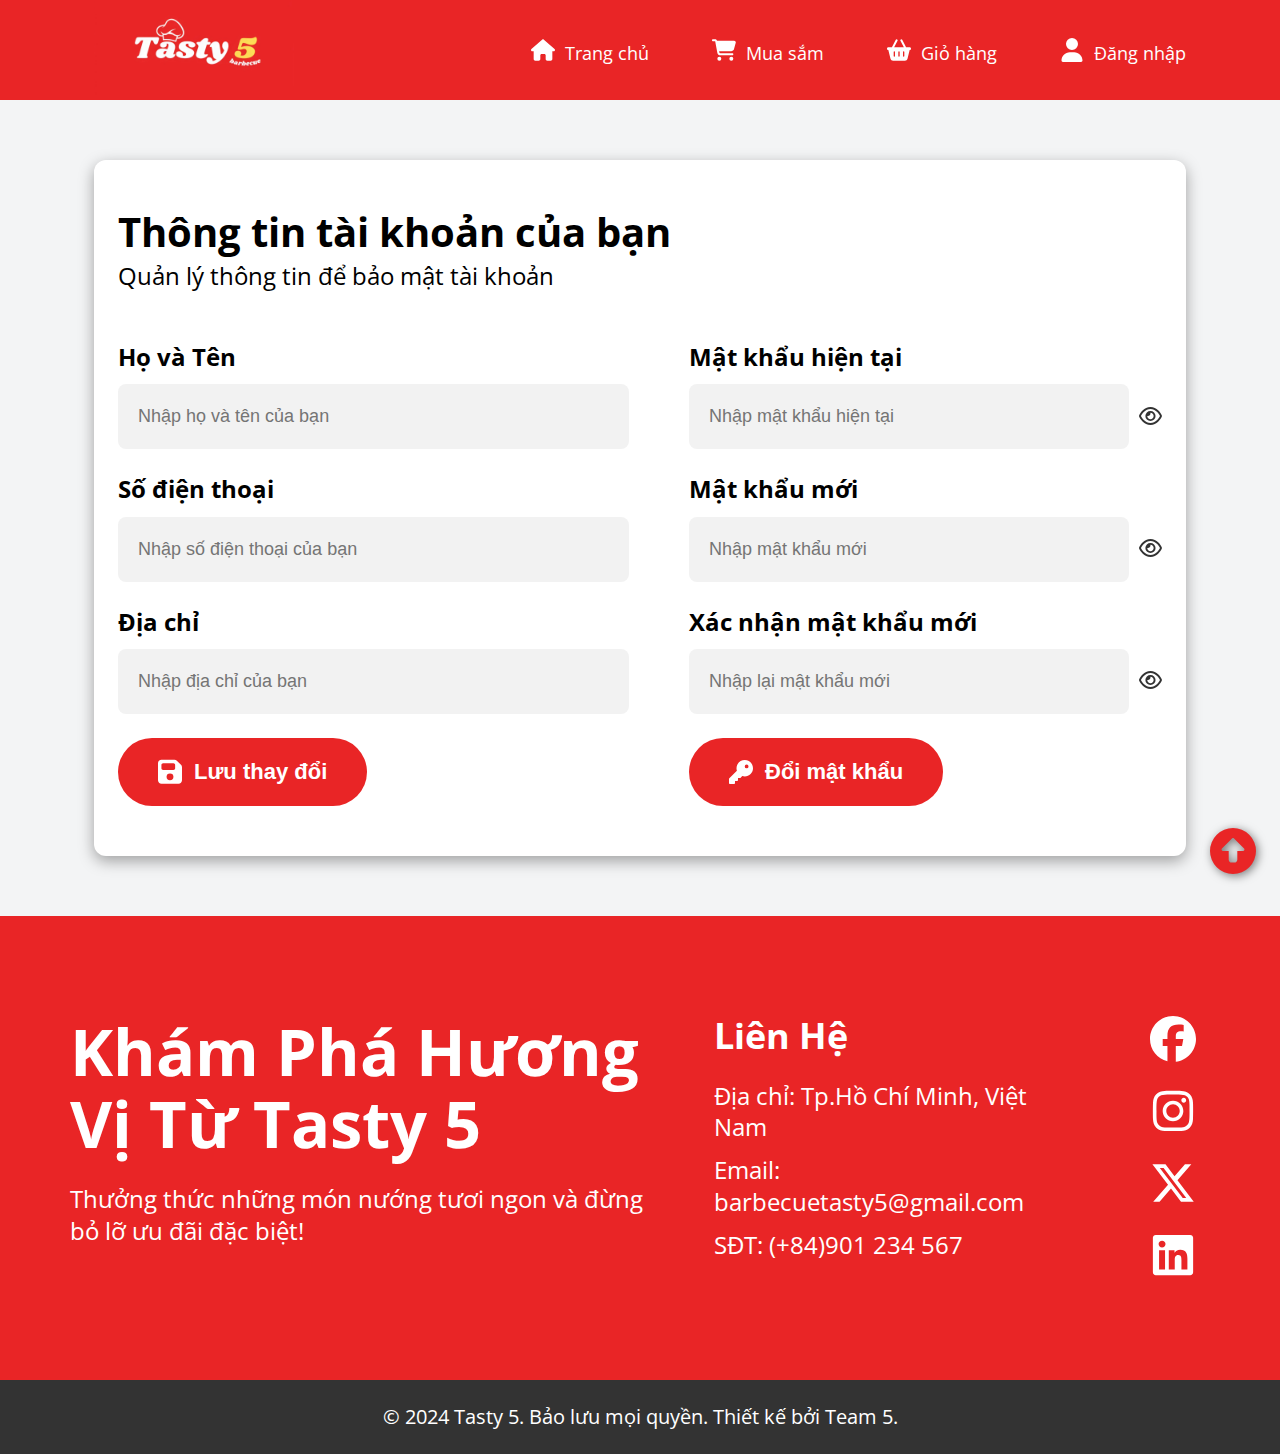
<file: person_info.html>
<!DOCTYPE html>
<html lang="vi">
  <head>
    <meta charset="UTF-8" />
    <meta name="viewport" content="width=device-width, initial-scale=1.0" />
    <!-- link css -->
    <link rel="stylesheet" href="./assets/css/reset.css" />
    <link rel="stylesheet" href="./assets/css/person_info.css" />
    <link rel="stylesheet" href="./assets/css/navbar_responsive.css" />
    <link rel="stylesheet" href="./assets/css/person_info_responsive.css" />
    <link rel="stylesheet" href="./assets/css/footer_responsive.css" />
    <!-- embed font -->
    <link
      rel="stylesheet"
      href="./assets/fonts/Open_Sans/OpenSans-VariableFont_wdth,wght.ttf"
    />
    <!-- favicon -->
    <link
      rel="apple-touch-icon"
      sizes="57x57"
      href="./assets/img/favicon/apple-icon-57x57.png"
    />
    <link
      rel="apple-touch-icon"
      sizes="60x60"
      href="./assets/img/favicon/apple-icon-60x60.png"
    />
    <link
      rel="apple-touch-icon"
      sizes="72x72"
      href="./assets/img/favicon/apple-icon-72x72.png"
    />
    <link
      rel="apple-touch-icon"
      sizes="76x76"
      href="./assets/img/favicon/apple-icon-76x76.png"
    />
    <link
      rel="apple-touch-icon"
      sizes="120x120"
      href="./assets/img/favicon/apple-icon-120x120.png"
    />
    <link
      rel="apple-touch-icon"
      sizes="152x152"
      href="./assets/img/favicon/apple-icon-152x152.png"
    />
    <link
      rel="apple-touch-icon"
      sizes="180x180"
      href="./assets/img/favicon/apple-icon-180x180.png"
    />
    <link
      rel="icon"
      type="image/png"
      sizes="192x192"
      href="./assets/img/favicon/android-icon-192x192.png"
    />
    <link
      rel="icon"
      type="image/png"
      sizes="32x32"
      href="./assets/img/favicon/favicon-32x32.png"
    />
    <link
      rel="icon"
      type="image/png"
      sizes="96x96"
      href="./assets/img/favicon/favicon-96x96.png"
    />
    <link
      rel="icon"
      type="image/png"
      sizes="16x16"
      href="./assets/img/favicon/favicon-16x16.png"
    />
    <meta name="msapplication-TileColor" content="#ffffff" />
    <meta name="theme-color" content="#ffffff" />
    <title>Giỏ hàng</title>
  </head>
  <body>
    <!-- header -->
    <header class="header">
      <!-- navbar -->
      <nav class="navbar">
        <div class="container">
          <div class="navbar__row">
            <!-- menu -->
            <svg
              class="navbar__menu"
              xmlns="http://www.w3.org/2000/svg"
              viewBox="0 0 448 512"
            >
              <path
                fill="currentColor"
                d="M0 96C0 78.3 14.3 64 32 64l384 0c17.7 0 32 14.3 32 32s-14.3 32-32 32L32 128C14.3 128 0 113.7 0 96zM0 256c0-17.7 14.3-32 32-32l384 0c17.7 0 32 14.3 32 32s-14.3 32-32 32L32 288c-17.7 0-32-14.3-32-32zM448 416c0 17.7-14.3 32-32 32L32 448c-17.7 0-32-14.3-32-32s14.3-32 32-32l384 0c17.7 0 32 14.3 32 32z"
              />
            </svg>

            <!-- responsive navbar -->
            <div class="overlay"></div>
            <div class="re-navbar">
              <!-- exit -->
              <svg
                class="re-close"
                xmlns="http://www.w3.org/2000/svg"
                viewBox="0 0 512 512"
              >
                <path
                  fill="currentColor"
                  d="M256 48a208 208 0 1 1 0 416 208 208 0 1 1 0-416zm0 464A256 256 0 1 0 256 0a256 256 0 1 0 0 512zM175 175c-9.4 9.4-9.4 24.6 0 33.9l47 47-47 47c-9.4 9.4-9.4 24.6 0 33.9s24.6 9.4 33.9 0l47-47 47 47c9.4 9.4 24.6 9.4 33.9 0s9.4-24.6 0-33.9l-47-47 47-47c9.4-9.4 9.4-24.6 0-33.9s-24.6-9.4-33.9 0l-47 47-47-47c-9.4-9.4-24.6-9.4-33.9 0z"
                />
              </svg>

              <!-- item -->
              <div class="re-list navbar__list">
                <!-- Home -->
                <a
                  href="./index.html"
                  class="navbar__item re-home navbar__home"
                >
                  <svg
                    class="navbar__item-logo"
                    xmlns="http://www.w3.org/2000/svg"
                    viewBox="0 0 576 512"
                  >
                    <path
                      fill="currentColor"
                      d="M575.8 255.5c0 18-15 32.1-32 32.1l-32 0 .7 160.2c0 2.7-.2 5.4-.5 8.1l0 16.2c0 22.1-17.9 40-40 40l-16 0c-1.1 0-2.2 0-3.3-.1c-1.4 .1-2.8 .1-4.2 .1L416 512l-24 0c-22.1 0-40-17.9-40-40l0-24 0-64c0-17.7-14.3-32-32-32l-64 0c-17.7 0-32 14.3-32 32l0 64 0 24c0 22.1-17.9 40-40 40l-24 0-31.9 0c-1.5 0-3-.1-4.5-.2c-1.2 .1-2.4 .2-3.6 .2l-16 0c-22.1 0-40-17.9-40-40l0-112c0-.9 0-1.9 .1-2.8l0-69.7-32 0c-18 0-32-14-32-32.1c0-9 3-17 10-24L266.4 8c7-7 15-8 22-8s15 2 21 7L564.8 231.5c8 7 12 15 11 24z"
                    />
                  </svg>
                  <span class="re-desc navbar__item-desc">Trang chủ</span>
                </a>

                <!-- Shopping -->
                <a
                  href="./shopping.html"
                  class="navbar__item re-shopping navbar__shopping"
                >
                  <svg
                    class="navbar__item-logo"
                    xmlns="http://www.w3.org/2000/svg"
                    viewBox="0 0 576 512"
                  >
                    <path
                      fill="currentColor"
                      d="M0 24C0 10.7 10.7 0 24 0L69.5 0c22 0 41.5 12.8 50.6 32l411 0c26.3 0 45.5 25 38.6 50.4l-41 152.3c-8.5 31.4-37 53.3-69.5 53.3l-288.5 0 5.4 28.5c2.2 11.3 12.1 19.5 23.6 19.5L488 336c13.3 0 24 10.7 24 24s-10.7 24-24 24l-288.3 0c-34.6 0-64.3-24.6-70.7-58.5L77.4 54.5c-.7-3.8-4-6.5-7.9-6.5L24 48C10.7 48 0 37.3 0 24zM128 464a48 48 0 1 1 96 0 48 48 0 1 1 -96 0zm336-48a48 48 0 1 1 0 96 48 48 0 1 1 0-96z"
                    />
                  </svg>
                  <span class="re-desc navbar__item-desc">Mua sắm</span>
                </a>

                <!-- Cart -->
                <a href="./cart.html" class="navbar__item re-cart navbar__cart">
                  <svg
                    class="navbar__item-logo"
                    xmlns="http://www.w3.org/2000/svg"
                    viewBox="0 0 576 512"
                  >
                    <path
                      fill="currentColor"
                      d="M253.3 35.1c6.1-11.8 1.5-26.3-10.2-32.4s-26.3-1.5-32.4 10.2L117.6 192 32 192c-17.7 0-32 14.3-32 32s14.3 32 32 32L83.9 463.5C91 492 116.6 512 146 512L430 512c29.4 0 55-20 62.1-48.5L544 256c17.7 0 32-14.3 32-32s-14.3-32-32-32l-85.6 0L365.3 12.9C359.2 1.2 344.7-3.4 332.9 2.7s-16.3 20.6-10.2 32.4L404.3 192l-232.6 0L253.3 35.1zM192 304l0 96c0 8.8-7.2 16-16 16s-16-7.2-16-16l0-96c0-8.8 7.2-16 16-16s16 7.2 16 16zm96-16c8.8 0 16 7.2 16 16l0 96c0 8.8-7.2 16-16 16s-16-7.2-16-16l0-96c0-8.8 7.2-16 16-16zm128 16l0 96c0 8.8-7.2 16-16 16s-16-7.2-16-16l0-96c0-8.8 7.2-16 16-16s16 7.2 16 16z"
                    />
                  </svg>
                  <span class="re-desc navbar__item-desc">Giỏ hàng</span>
                </a>

                <!-- underline -->
                <div class="others__underline underline"></div>

                <!-- Log in -->
                <a href="./login.html" class="re-list__item re-login">
                  <svg
                    class="re-list__img"
                    xmlns="http://www.w3.org/2000/svg"
                    viewBox="0 0 448 512"
                  >
                    <path
                      fill="currentColor"
                      d="M224 256A128 128 0 1 0 224 0a128 128 0 1 0 0 256zm-45.7 48C79.8 304 0 383.8 0 482.3C0 498.7 13.3 512 29.7 512l388.6 0c16.4 0 29.7-13.3 29.7-29.7C448 383.8 368.2 304 269.7 304l-91.4 0z"
                    />
                  </svg>
                  <span class="re-list__desc re-login__desc"> Đăng nhập </span>
                </a>

                <!-- Personal Information -->
                <a href="./person_info.html" class="re-list__item re-person">
                  <svg
                    class="re-list__img"
                    xmlns="http://www.w3.org/2000/svg"
                    viewBox="0 0 512 512"
                  >
                    <path
                      fill="currentColor"
                      d="M406.5 399.6C387.4 352.9 341.5 320 288 320l-64 0c-53.5 0-99.4 32.9-118.5 79.6C69.9 362.2 48 311.7 48 256C48 141.1 141.1 48 256 48s208 93.1 208 208c0 55.7-21.9 106.2-57.5 143.6zm-40.1 32.7C334.4 452.4 296.6 464 256 464s-78.4-11.6-110.5-31.7c7.3-36.7 39.7-64.3 78.5-64.3l64 0c38.8 0 71.2 27.6 78.5 64.3zM256 512A256 256 0 1 0 256 0a256 256 0 1 0 0 512zm0-272a40 40 0 1 1 0-80 40 40 0 1 1 0 80zm-88-40a88 88 0 1 0 176 0 88 88 0 1 0 -176 0z"
                    />
                  </svg>
                  <span class="re-list__desc">Tài khoản của tôi</span>
                </a>

                <!-- My Cart -->
                <a href="./my_cart.html" class="re-list__item re-mycart">
                  <svg
                    class="re-list__img"
                    xmlns="http://www.w3.org/2000/svg"
                    viewBox="0 0 448 512"
                  >
                    <path
                      fill="currentColor"
                      d="M160 112c0-35.3 28.7-64 64-64s64 28.7 64 64l0 48-128 0 0-48zm-48 48l-64 0c-26.5 0-48 21.5-48 48L0 416c0 53 43 96 96 96l256 0c53 0 96-43 96-96l0-208c0-26.5-21.5-48-48-48l-64 0 0-48C336 50.1 285.9 0 224 0S112 50.1 112 112l0 48zm24 48a24 24 0 1 1 0 48 24 24 0 1 1 0-48zm152 24a24 24 0 1 1 48 0 24 24 0 1 1 -48 0z"
                    />
                  </svg>
                  <span class="re-list__desc">Đơn hàng của tôi</span>
                </a>

                <!-- Log out -->
                <div class="re-list__item re-logout">
                  <svg
                    class="re-list__img"
                    xmlns="http://www.w3.org/2000/svg"
                    viewBox="0 0 512 512"
                  >
                    <path
                      fill="currentColor"
                      d="M377.9 105.9L500.7 228.7c7.2 7.2 11.3 17.1 11.3 27.3s-4.1 20.1-11.3 27.3L377.9 406.1c-6.4 6.4-15 9.9-24 9.9c-18.7 0-33.9-15.2-33.9-33.9l0-62.1-128 0c-17.7 0-32-14.3-32-32l0-64c0-17.7 14.3-32 32-32l128 0 0-62.1c0-18.7 15.2-33.9 33.9-33.9c9 0 17.6 3.6 24 9.9zM160 96L96 96c-17.7 0-32 14.3-32 32l0 256c0 17.7 14.3 32 32 32l64 0c17.7 0 32 14.3 32 32s-14.3 32-32 32l-64 0c-53 0-96-43-96-96L0 128C0 75 43 32 96 32l64 0c17.7 0 32 14.3 32 32s-14.3 32-32 32z"
                    />
                  </svg>
                  <span class="re-list__desc re-logout__desc">Đăng xuất</span>
                </div>
              </div>
            </div>

            <!-- left -->
            <a class="navbar__logo-link" href="./index.html">
              <img
                src="./assets/img/logo_optimize.jpg"
                alt="logo"
                class="navbar__logo"
              />
            </a>

            <!-- right -->
            <div class="navbar__list">
              <!-- Home -->
              <a href="./index.html" class="navbar__item navbar__home">
                <svg
                  class="navbar__item-logo"
                  xmlns="http://www.w3.org/2000/svg"
                  viewBox="0 0 576 512"
                >
                  <path
                    fill="currentColor"
                    d="M575.8 255.5c0 18-15 32.1-32 32.1l-32 0 .7 160.2c0 2.7-.2 5.4-.5 8.1l0 16.2c0 22.1-17.9 40-40 40l-16 0c-1.1 0-2.2 0-3.3-.1c-1.4 .1-2.8 .1-4.2 .1L416 512l-24 0c-22.1 0-40-17.9-40-40l0-24 0-64c0-17.7-14.3-32-32-32l-64 0c-17.7 0-32 14.3-32 32l0 64 0 24c0 22.1-17.9 40-40 40l-24 0-31.9 0c-1.5 0-3-.1-4.5-.2c-1.2 .1-2.4 .2-3.6 .2l-16 0c-22.1 0-40-17.9-40-40l0-112c0-.9 0-1.9 .1-2.8l0-69.7-32 0c-18 0-32-14-32-32.1c0-9 3-17 10-24L266.4 8c7-7 15-8 22-8s15 2 21 7L564.8 231.5c8 7 12 15 11 24z"
                  />
                </svg>
                <span class="navbar__item-desc">Trang chủ</span>
              </a>

              <!-- Shopping -->
              <a href="./shopping.html" class="navbar__item navbar__shopping">
                <svg
                  class="navbar__item-logo"
                  xmlns="http://www.w3.org/2000/svg"
                  viewBox="0 0 576 512"
                >
                  <path
                    fill="currentColor"
                    d="M0 24C0 10.7 10.7 0 24 0L69.5 0c22 0 41.5 12.8 50.6 32l411 0c26.3 0 45.5 25 38.6 50.4l-41 152.3c-8.5 31.4-37 53.3-69.5 53.3l-288.5 0 5.4 28.5c2.2 11.3 12.1 19.5 23.6 19.5L488 336c13.3 0 24 10.7 24 24s-10.7 24-24 24l-288.3 0c-34.6 0-64.3-24.6-70.7-58.5L77.4 54.5c-.7-3.8-4-6.5-7.9-6.5L24 48C10.7 48 0 37.3 0 24zM128 464a48 48 0 1 1 96 0 48 48 0 1 1 -96 0zm336-48a48 48 0 1 1 0 96 48 48 0 1 1 0-96z"
                  />
                </svg>
                <span class="navbar__item-desc">Mua sắm</span>
              </a>

              <!-- Cart -->
              <a href="./cart.html" class="navbar__item navbar__cart">
                <svg
                  class="navbar__item-logo"
                  xmlns="http://www.w3.org/2000/svg"
                  viewBox="0 0 576 512"
                >
                  <path
                    fill="currentColor"
                    d="M253.3 35.1c6.1-11.8 1.5-26.3-10.2-32.4s-26.3-1.5-32.4 10.2L117.6 192 32 192c-17.7 0-32 14.3-32 32s14.3 32 32 32L83.9 463.5C91 492 116.6 512 146 512L430 512c29.4 0 55-20 62.1-48.5L544 256c17.7 0 32-14.3 32-32s-14.3-32-32-32l-85.6 0L365.3 12.9C359.2 1.2 344.7-3.4 332.9 2.7s-16.3 20.6-10.2 32.4L404.3 192l-232.6 0L253.3 35.1zM192 304l0 96c0 8.8-7.2 16-16 16s-16-7.2-16-16l0-96c0-8.8 7.2-16 16-16s16 7.2 16 16zm96-16c8.8 0 16 7.2 16 16l0 96c0 8.8-7.2 16-16 16s-16-7.2-16-16l0-96c0-8.8 7.2-16 16-16zm128 16l0 96c0 8.8-7.2 16-16 16s-16-7.2-16-16l0-96c0-8.8 7.2-16 16-16s16 7.2 16 16z"
                  />
                </svg>
                <span class="navbar__item-desc">Giỏ hàng</span>
              </a>

              <!-- Login/Logout/Others -->
              <a
                href="./login.html"
                id="navbar__login"
                class="navbar__item old__login"
              >
                <div class="navbar__login-block">
                  <svg
                    id="navbar__login-logo"
                    class="navbar__item-logo"
                    xmlns="http://www.w3.org/2000/svg"
                    viewBox="0 0 448 512"
                  >
                    <path
                      fill="currentColor"
                      d="M224 256A128 128 0 1 0 224 0a128 128 0 1 0 0 256zm-45.7 48C79.8 304 0 383.8 0 482.3C0 498.7 13.3 512 29.7 512l388.6 0c16.4 0 29.7-13.3 29.7-29.7C448 383.8 368.2 304 269.7 304l-91.4 0z"
                    />
                  </svg>
                  <span id="navbar__login-desc" class="navbar__item-desc">
                    Đăng nhập
                  </span>

                  <div class="log-out">
                    <div class="bridge"></div>

                    <div class="others">
                      <!-- Personal Information -->
                      <div class="log-out__row" id="person-info">
                        <svg
                          class="log-out__img"
                          xmlns="http://www.w3.org/2000/svg"
                          viewBox="0 0 512 512"
                        >
                          <path
                            fill="currentColor"
                            d="M406.5 399.6C387.4 352.9 341.5 320 288 320l-64 0c-53.5 0-99.4 32.9-118.5 79.6C69.9 362.2 48 311.7 48 256C48 141.1 141.1 48 256 48s208 93.1 208 208c0 55.7-21.9 106.2-57.5 143.6zm-40.1 32.7C334.4 452.4 296.6 464 256 464s-78.4-11.6-110.5-31.7c7.3-36.7 39.7-64.3 78.5-64.3l64 0c38.8 0 71.2 27.6 78.5 64.3zM256 512A256 256 0 1 0 256 0a256 256 0 1 0 0 512zm0-272a40 40 0 1 1 0-80 40 40 0 1 1 0 80zm-88-40a88 88 0 1 0 176 0 88 88 0 1 0 -176 0z"
                          />
                        </svg>
                        <span class="log-out__desc">Tài khoản của tôi</span>
                      </div>
                      <div class="others__underline"></div>

                      <!-- My cart -->
                      <div class="log-out__row" id="my-cart">
                        <svg
                          class="log-out__img"
                          xmlns="http://www.w3.org/2000/svg"
                          viewBox="0 0 448 512"
                        >
                          <path
                            fill="currentColor"
                            d="M160 112c0-35.3 28.7-64 64-64s64 28.7 64 64l0 48-128 0 0-48zm-48 48l-64 0c-26.5 0-48 21.5-48 48L0 416c0 53 43 96 96 96l256 0c53 0 96-43 96-96l0-208c0-26.5-21.5-48-48-48l-64 0 0-48C336 50.1 285.9 0 224 0S112 50.1 112 112l0 48zm24 48a24 24 0 1 1 0 48 24 24 0 1 1 0-48zm152 24a24 24 0 1 1 48 0 24 24 0 1 1 -48 0z"
                          />
                        </svg>
                        <span class="log-out__desc">Đơn hàng của tôi</span>
                      </div>
                      <div class="others__underline"></div>

                      <!-- Log out -->
                      <div class="log-out__row" id="log_out">
                        <svg
                          class="log-out__img"
                          xmlns="http://www.w3.org/2000/svg"
                          viewBox="0 0 512 512"
                        >
                          <path
                            fill="currentColor"
                            d="M377.9 105.9L500.7 228.7c7.2 7.2 11.3 17.1 11.3 27.3s-4.1 20.1-11.3 27.3L377.9 406.1c-6.4 6.4-15 9.9-24 9.9c-18.7 0-33.9-15.2-33.9-33.9l0-62.1-128 0c-17.7 0-32-14.3-32-32l0-64c0-17.7 14.3-32 32-32l128 0 0-62.1c0-18.7 15.2-33.9 33.9-33.9c9 0 17.6 3.6 24 9.9zM160 96L96 96c-17.7 0-32 14.3-32 32l0 256c0 17.7 14.3 32 32 32l64 0c17.7 0 32 14.3 32 32s-14.3 32-32 32l-64 0c-53 0-96-43-96-96L0 128C0 75 43 32 96 32l64 0c17.7 0 32 14.3 32 32s-14.3 32-32 32z"
                          />
                        </svg>
                        <span class="log-out__desc">Đăng xuất</span>
                      </div>
                    </div>
                  </div>
                </div>
              </a>
            </div>
          </div>
        </div>
      </nav>
    </header>

    <!-- main -->
    <main class="main">
      <!-- info -->
      <div class="info">
        <div class="container">
          <div class="info-row">
            <!-- header -->
            <div class="info__header">
              <div class="section-heading header__heading">
                Thông tin tài khoản của bạn
              </div>
              <div class="section-desc header__desc">
                Quản lý thông tin để bảo mật tài khoản
              </div>
            </div>

            <!-- form -->
            <div class="info__form">
              <!-- info left -->
              <form action="" class="form__info">
                <!-- username -->
                <div class="form-group form__username">
                  <label
                    class="section-desc form__label username__label"
                    for="username"
                    >Họ và Tên</label
                  ><br />
                  <input
                    type="text"
                    name="username"
                    id="username"
                    class="form__input username__input"
                    placeholder="Nhập họ và tên của bạn"
                    required
                  />
                </div>

                <!-- phone -->
                <div class="form-group form__phone">
                  <label
                    class="section-desc form__label phone__label"
                    for="phone"
                    >Số điện thoại</label
                  ><br />
                  <input
                    type="text"
                    name="phone"
                    id="phone"
                    class="form__input phone__input"
                    placeholder="Nhập số điện thoại của bạn"
                    required
                  />
                </div>

                <!-- address -->
                <div class="form-group form__address">
                  <label
                    class="section-desc form__label address__label"
                    for="address"
                    >Địa chỉ</label
                  ><br />
                  <input
                    type="text"
                    name="address"
                    id="address"
                    class="form__input address__input"
                    placeholder="Nhập địa chỉ của bạn"
                    required
                  />
                </div>

                <!-- button -->
                <div class="form__btn">
                  <button class="btn form__button">
                    <!-- icon -->
                    <div class="form__ico">
                      <svg
                        xmlns="http://www.w3.org/2000/svg"
                        viewBox="0 0 448 512"
                      >
                        <path
                          fill="currentColor"
                          d="M64 32C28.7 32 0 60.7 0 96L0 416c0 35.3 28.7 64 64 64l320 0c35.3 0 64-28.7 64-64l0-242.7c0-17-6.7-33.3-18.7-45.3L352 50.7C340 38.7 323.7 32 306.7 32L64 32zm0 96c0-17.7 14.3-32 32-32l192 0c17.7 0 32 14.3 32 32l0 64c0 17.7-14.3 32-32 32L96 224c-17.7 0-32-14.3-32-32l0-64zM224 288a64 64 0 1 1 0 128 64 64 0 1 1 0-128z"
                        />
                      </svg>
                    </div>
                    <!-- desc -->
                    <div class="section-desc button__desc">Lưu thay đổi</div>
                  </button>
                </div>
              </form>

              <!-- pass right -->
              <form action="" class="form-pass">
                <!-- password -->
                <div class="form-group form__password">
                  <label
                    class="section-desc form__label password__label"
                    for="password"
                    >Mật khẩu hiện tại</label
                  ><br />
                  <div class="password-setting">
                    <input
                      type="password"
                      name="password"
                      id="password"
                      class="form__input password__input"
                      placeholder="Nhập mật khẩu hiện tại"
                      required
                    />
                    <svg
                      class="show__password show1"
                      xmlns="http://www.w3.org/2000/svg"
                      viewBox="0 0 576 512"
                    >
                      <path
                        fill="currentColor"
                        d="M288 80c-65.2 0-118.8 29.6-159.9 67.7C89.6 183.5 63 226 49.4 256c13.6 30 40.2 72.5 78.6 108.3C169.2 402.4 222.8 432 288 432s118.8-29.6 159.9-67.7C486.4 328.5 513 286 526.6 256c-13.6-30-40.2-72.5-78.6-108.3C406.8 109.6 353.2 80 288 80zM95.4 112.6C142.5 68.8 207.2 32 288 32s145.5 36.8 192.6 80.6c46.8 43.5 78.1 95.4 93 131.1c3.3 7.9 3.3 16.7 0 24.6c-14.9 35.7-46.2 87.7-93 131.1C433.5 443.2 368.8 480 288 480s-145.5-36.8-192.6-80.6C48.6 356 17.3 304 2.5 268.3c-3.3-7.9-3.3-16.7 0-24.6C17.3 208 48.6 156 95.4 112.6zM288 336c44.2 0 80-35.8 80-80s-35.8-80-80-80c-.7 0-1.3 0-2 0c1.3 5.1 2 10.5 2 16c0 35.3-28.7 64-64 64c-5.5 0-10.9-.7-16-2c0 .7 0 1.3 0 2c0 44.2 35.8 80 80 80zm0-208a128 128 0 1 1 0 256 128 128 0 1 1 0-256z"
                      />
                    </svg>
                    <svg
                      class="hidden__password hide1"
                      xmlns="http://www.w3.org/2000/svg"
                      viewBox="0 0 640 512"
                    >
                      <path
                        fill="currentColor"
                        d="M38.8 5.1C28.4-3.1 13.3-1.2 5.1 9.2S-1.2 34.7 9.2 42.9l592 464c10.4 8.2 25.5 6.3 33.7-4.1s6.3-25.5-4.1-33.7L525.6 386.7c39.6-40.6 66.4-86.1 79.9-118.4c3.3-7.9 3.3-16.7 0-24.6c-14.9-35.7-46.2-87.7-93-131.1C465.5 68.8 400.8 32 320 32c-68.2 0-125 26.3-169.3 60.8L38.8 5.1zm151 118.3C226 97.7 269.5 80 320 80c65.2 0 118.8 29.6 159.9 67.7C518.4 183.5 545 226 558.6 256c-12.6 28-36.6 66.8-70.9 100.9l-53.8-42.2c9.1-17.6 14.2-37.5 14.2-58.7c0-70.7-57.3-128-128-128c-32.2 0-61.7 11.9-84.2 31.5l-46.1-36.1zM394.9 284.2l-81.5-63.9c4.2-8.5 6.6-18.2 6.6-28.3c0-5.5-.7-10.9-2-16c.7 0 1.3 0 2 0c44.2 0 80 35.8 80 80c0 9.9-1.8 19.4-5.1 28.2zm9.4 130.3C378.8 425.4 350.7 432 320 432c-65.2 0-118.8-29.6-159.9-67.7C121.6 328.5 95 286 81.4 256c8.3-18.4 21.5-41.5 39.4-64.8L83.1 161.5C60.3 191.2 44 220.8 34.5 243.7c-3.3 7.9-3.3 16.7 0 24.6c14.9 35.7 46.2 87.7 93 131.1C174.5 443.2 239.2 480 320 480c47.8 0 89.9-12.9 126.2-32.5l-41.9-33zM192 256c0 70.7 57.3 128 128 128c13.3 0 26.1-2 38.2-5.8L302 334c-23.5-5.4-43.1-21.2-53.7-42.3l-56.1-44.2c-.2 2.8-.3 5.6-.3 8.5z"
                      />
                    </svg>
                  </div>
                </div>

                <!-- new-password -->
                <div class="form-group form__new-password">
                  <label
                    class="section-desc form__label new-password__label"
                    for="new-password"
                    >Mật khẩu mới</label
                  ><br />
                  <div class="password-setting">
                    <input
                      type="password"
                      name="new-password"
                      id="new-password"
                      class="form__input new-password__input"
                      placeholder="Nhập mật khẩu mới"
                      required
                    />
                    <svg
                      class="show__password show2"
                      xmlns="http://www.w3.org/2000/svg"
                      viewBox="0 0 576 512"
                    >
                      <path
                        fill="currentColor"
                        d="M288 80c-65.2 0-118.8 29.6-159.9 67.7C89.6 183.5 63 226 49.4 256c13.6 30 40.2 72.5 78.6 108.3C169.2 402.4 222.8 432 288 432s118.8-29.6 159.9-67.7C486.4 328.5 513 286 526.6 256c-13.6-30-40.2-72.5-78.6-108.3C406.8 109.6 353.2 80 288 80zM95.4 112.6C142.5 68.8 207.2 32 288 32s145.5 36.8 192.6 80.6c46.8 43.5 78.1 95.4 93 131.1c3.3 7.9 3.3 16.7 0 24.6c-14.9 35.7-46.2 87.7-93 131.1C433.5 443.2 368.8 480 288 480s-145.5-36.8-192.6-80.6C48.6 356 17.3 304 2.5 268.3c-3.3-7.9-3.3-16.7 0-24.6C17.3 208 48.6 156 95.4 112.6zM288 336c44.2 0 80-35.8 80-80s-35.8-80-80-80c-.7 0-1.3 0-2 0c1.3 5.1 2 10.5 2 16c0 35.3-28.7 64-64 64c-5.5 0-10.9-.7-16-2c0 .7 0 1.3 0 2c0 44.2 35.8 80 80 80zm0-208a128 128 0 1 1 0 256 128 128 0 1 1 0-256z"
                      />
                    </svg>
                    <svg
                      class="hidden__password hide2"
                      xmlns="http://www.w3.org/2000/svg"
                      viewBox="0 0 640 512"
                    >
                      <path
                        fill="currentColor"
                        d="M38.8 5.1C28.4-3.1 13.3-1.2 5.1 9.2S-1.2 34.7 9.2 42.9l592 464c10.4 8.2 25.5 6.3 33.7-4.1s6.3-25.5-4.1-33.7L525.6 386.7c39.6-40.6 66.4-86.1 79.9-118.4c3.3-7.9 3.3-16.7 0-24.6c-14.9-35.7-46.2-87.7-93-131.1C465.5 68.8 400.8 32 320 32c-68.2 0-125 26.3-169.3 60.8L38.8 5.1zm151 118.3C226 97.7 269.5 80 320 80c65.2 0 118.8 29.6 159.9 67.7C518.4 183.5 545 226 558.6 256c-12.6 28-36.6 66.8-70.9 100.9l-53.8-42.2c9.1-17.6 14.2-37.5 14.2-58.7c0-70.7-57.3-128-128-128c-32.2 0-61.7 11.9-84.2 31.5l-46.1-36.1zM394.9 284.2l-81.5-63.9c4.2-8.5 6.6-18.2 6.6-28.3c0-5.5-.7-10.9-2-16c.7 0 1.3 0 2 0c44.2 0 80 35.8 80 80c0 9.9-1.8 19.4-5.1 28.2zm9.4 130.3C378.8 425.4 350.7 432 320 432c-65.2 0-118.8-29.6-159.9-67.7C121.6 328.5 95 286 81.4 256c8.3-18.4 21.5-41.5 39.4-64.8L83.1 161.5C60.3 191.2 44 220.8 34.5 243.7c-3.3 7.9-3.3 16.7 0 24.6c14.9 35.7 46.2 87.7 93 131.1C174.5 443.2 239.2 480 320 480c47.8 0 89.9-12.9 126.2-32.5l-41.9-33zM192 256c0 70.7 57.3 128 128 128c13.3 0 26.1-2 38.2-5.8L302 334c-23.5-5.4-43.1-21.2-53.7-42.3l-56.1-44.2c-.2 2.8-.3 5.6-.3 8.5z"
                      />
                    </svg>
                  </div>
                </div>

                <!-- re-new-password -->
                <div class="form-group form__re-new-password">
                  <label
                    class="section-desc form__label re-new-password__label"
                    for="re-new-password"
                    >Xác nhận mật khẩu mới</label
                  ><br />
                  <div class="password-setting">
                    <input
                      type="password"
                      name="re-new-password"
                      id="re-new-password"
                      class="form__input re-new-password__input"
                      placeholder="Nhập lại mật khẩu mới"
                      required
                    />
                    <svg
                      class="show__password show3"
                      xmlns="http://www.w3.org/2000/svg"
                      viewBox="0 0 576 512"
                    >
                      <path
                        fill="currentColor"
                        d="M288 80c-65.2 0-118.8 29.6-159.9 67.7C89.6 183.5 63 226 49.4 256c13.6 30 40.2 72.5 78.6 108.3C169.2 402.4 222.8 432 288 432s118.8-29.6 159.9-67.7C486.4 328.5 513 286 526.6 256c-13.6-30-40.2-72.5-78.6-108.3C406.8 109.6 353.2 80 288 80zM95.4 112.6C142.5 68.8 207.2 32 288 32s145.5 36.8 192.6 80.6c46.8 43.5 78.1 95.4 93 131.1c3.3 7.9 3.3 16.7 0 24.6c-14.9 35.7-46.2 87.7-93 131.1C433.5 443.2 368.8 480 288 480s-145.5-36.8-192.6-80.6C48.6 356 17.3 304 2.5 268.3c-3.3-7.9-3.3-16.7 0-24.6C17.3 208 48.6 156 95.4 112.6zM288 336c44.2 0 80-35.8 80-80s-35.8-80-80-80c-.7 0-1.3 0-2 0c1.3 5.1 2 10.5 2 16c0 35.3-28.7 64-64 64c-5.5 0-10.9-.7-16-2c0 .7 0 1.3 0 2c0 44.2 35.8 80 80 80zm0-208a128 128 0 1 1 0 256 128 128 0 1 1 0-256z"
                      />
                    </svg>
                    <svg
                      class="hidden__password hide3"
                      xmlns="http://www.w3.org/2000/svg"
                      viewBox="0 0 640 512"
                    >
                      <path
                        fill="currentColor"
                        d="M38.8 5.1C28.4-3.1 13.3-1.2 5.1 9.2S-1.2 34.7 9.2 42.9l592 464c10.4 8.2 25.5 6.3 33.7-4.1s6.3-25.5-4.1-33.7L525.6 386.7c39.6-40.6 66.4-86.1 79.9-118.4c3.3-7.9 3.3-16.7 0-24.6c-14.9-35.7-46.2-87.7-93-131.1C465.5 68.8 400.8 32 320 32c-68.2 0-125 26.3-169.3 60.8L38.8 5.1zm151 118.3C226 97.7 269.5 80 320 80c65.2 0 118.8 29.6 159.9 67.7C518.4 183.5 545 226 558.6 256c-12.6 28-36.6 66.8-70.9 100.9l-53.8-42.2c9.1-17.6 14.2-37.5 14.2-58.7c0-70.7-57.3-128-128-128c-32.2 0-61.7 11.9-84.2 31.5l-46.1-36.1zM394.9 284.2l-81.5-63.9c4.2-8.5 6.6-18.2 6.6-28.3c0-5.5-.7-10.9-2-16c.7 0 1.3 0 2 0c44.2 0 80 35.8 80 80c0 9.9-1.8 19.4-5.1 28.2zm9.4 130.3C378.8 425.4 350.7 432 320 432c-65.2 0-118.8-29.6-159.9-67.7C121.6 328.5 95 286 81.4 256c8.3-18.4 21.5-41.5 39.4-64.8L83.1 161.5C60.3 191.2 44 220.8 34.5 243.7c-3.3 7.9-3.3 16.7 0 24.6c14.9 35.7 46.2 87.7 93 131.1C174.5 443.2 239.2 480 320 480c47.8 0 89.9-12.9 126.2-32.5l-41.9-33zM192 256c0 70.7 57.3 128 128 128c13.3 0 26.1-2 38.2-5.8L302 334c-23.5-5.4-43.1-21.2-53.7-42.3l-56.1-44.2c-.2 2.8-.3 5.6-.3 8.5z"
                      />
                    </svg>
                  </div>
                </div>

                <!-- button -->
                <div class="form__btn">
                  <button class="btn form__button">
                    <!-- icon -->
                    <div class="form__ico">
                      <svg
                        xmlns="http://www.w3.org/2000/svg"
                        viewBox="0 0 512 512"
                      >
                        <path
                          fill="currentColor"
                          d="M336 352c97.2 0 176-78.8 176-176S433.2 0 336 0S160 78.8 160 176c0 18.7 2.9 36.8 8.3 53.7L7 391c-4.5 4.5-7 10.6-7 17l0 80c0 13.3 10.7 24 24 24l80 0c13.3 0 24-10.7 24-24l0-40 40 0c13.3 0 24-10.7 24-24l0-40 40 0c6.4 0 12.5-2.5 17-7l33.3-33.3c16.9 5.4 35 8.3 53.7 8.3zM376 96a40 40 0 1 1 0 80 40 40 0 1 1 0-80z"
                        />
                      </svg>
                    </div>
                    <!-- desc -->
                    <div class="section-desc button__desc">Đổi mật khẩu</div>
                  </button>
                </div>
              </form>
            </div>
          </div>
        </div>
      </div>
    </main>

    <!-- footer -->
    <footer class="footer">
      <!-- media -->
      <div class="media">
        <div class="container">
          <div class="media-row">
            <!-- col 1 -->
            <div class="media-content">
              <div class="section-heading media__heading">
                Khám Phá Hương Vị Từ Tasty 5
              </div>
              <div class="section-desc media__desc">
                Thưởng thức những món nướng tươi ngon và đừng bỏ lỡ ưu đãi đặc
                biệt!
              </div>
            </div>

            <!-- col 2 -->
            <div class="media-contact">
              <div class="section-heading media-contact__heading">Liên Hệ</div>
              <div class="section-desc media__desc">
                Địa chỉ: Tp.Hồ Chí Minh, Việt Nam
              </div>
              <div class="section-desc media__desc">
                Email: barbecuetasty5@gmail.com
              </div>
              <div class="section-desc media__desc">SĐT: (+84)901 234 567</div>
            </div>

            <!-- col 3 -->
            <div class="media-group">
              <a
                href="https://www.facebook.com/profile.php?id=61568752732077"
                class="media__link"
                target="_blank"
              >
                <svg
                  class="media-icon media-face"
                  xmlns="http://www.w3.org/2000/svg"
                  viewBox="0 0 512 512"
                >
                  <path
                    fill="currentColor"
                    d="M512 256C512 114.6 397.4 0 256 0S0 114.6 0 256C0 376 82.7 476.8 194.2 504.5V334.2H141.4V256h52.8V222.3c0-87.1 39.4-127.5 125-127.5c16.2 0 44.2 3.2 55.7 6.4V172c-6-.6-16.5-1-29.6-1c-42 0-58.2 15.9-58.2 57.2V256h83.6l-14.4 78.2H287V510.1C413.8 494.8 512 386.9 512 256h0z"
                  /></svg
              ></a>
              <a
                href="https://www.instagram.com/barbecuetasty5/"
                class="media__link"
                target="_blank"
              >
                <svg
                  class="media-icon media-insta"
                  xmlns="http://www.w3.org/2000/svg"
                  viewBox="0 0 448 512"
                >
                  <path
                    fill="currentColor"
                    d="M224.1 141c-63.6 0-114.9 51.3-114.9 114.9s51.3 114.9 114.9 114.9S339 319.5 339 255.9 287.7 141 224.1 141zm0 189.6c-41.1 0-74.7-33.5-74.7-74.7s33.5-74.7 74.7-74.7 74.7 33.5 74.7 74.7-33.6 74.7-74.7 74.7zm146.4-194.3c0 14.9-12 26.8-26.8 26.8-14.9 0-26.8-12-26.8-26.8s12-26.8 26.8-26.8 26.8 12 26.8 26.8zm76.1 27.2c-1.7-35.9-9.9-67.7-36.2-93.9-26.2-26.2-58-34.4-93.9-36.2-37-2.1-147.9-2.1-184.9 0-35.8 1.7-67.6 9.9-93.9 36.1s-34.4 58-36.2 93.9c-2.1 37-2.1 147.9 0 184.9 1.7 35.9 9.9 67.7 36.2 93.9s58 34.4 93.9 36.2c37 2.1 147.9 2.1 184.9 0 35.9-1.7 67.7-9.9 93.9-36.2 26.2-26.2 34.4-58 36.2-93.9 2.1-37 2.1-147.8 0-184.8zM398.8 388c-7.8 19.6-22.9 34.7-42.6 42.6-29.5 11.7-99.5 9-132.1 9s-102.7 2.6-132.1-9c-19.6-7.8-34.7-22.9-42.6-42.6-11.7-29.5-9-99.5-9-132.1s-2.6-102.7 9-132.1c7.8-19.6 22.9-34.7 42.6-42.6 29.5-11.7 99.5-9 132.1-9s102.7-2.6 132.1 9c19.6 7.8 34.7 22.9 42.6 42.6 11.7 29.5 9 99.5 9 132.1s2.7 102.7-9 132.1z"
                  /></svg
              ></a>
              <a
                href="https://x.com/barbecuetasty5"
                class="media__link"
                target="_blank"
              >
                <svg
                  class="media-icon media-x"
                  xmlns="http://www.w3.org/2000/svg"
                  viewBox="0 0 512 512"
                >
                  <path
                    fill="currentColor"
                    d="M389.2 48h70.6L305.6 224.2 487 464H345L233.7 318.6 106.5 464H35.8L200.7 275.5 26.8 48H172.4L272.9 180.9 389.2 48zM364.4 421.8h39.1L151.1 88h-42L364.4 421.8z"
                  /></svg
              ></a>
              <a
                href="https://www.linkedin.com/in/tasty-5-8a861b337/"
                class="media__link"
                target="_blank"
              >
                <svg
                  class="media-icon media-linked"
                  xmlns="http://www.w3.org/2000/svg"
                  viewBox="0 0 448 512"
                >
                  <path
                    fill="currentColor"
                    d="M416 32H31.9C14.3 32 0 46.5 0 64.3v383.4C0 465.5 14.3 480 31.9 480H416c17.6 0 32-14.5 32-32.3V64.3c0-17.8-14.4-32.3-32-32.3zM135.4 416H69V202.2h66.5V416zm-33.2-243c-21.3 0-38.5-17.3-38.5-38.5S80.9 96 102.2 96c21.2 0 38.5 17.3 38.5 38.5 0 21.3-17.2 38.5-38.5 38.5zm282.1 243h-66.4V312c0-24.8-.5-56.7-34.5-56.7-34.6 0-39.9 27-39.9 54.9V416h-66.4V202.2h63.7v29.2h.9c8.9-16.8 30.6-34.5 62.9-34.5 67.2 0 79.7 44.3 79.7 101.9V416z"
                  /></svg
              ></a>
            </div>
          </div>
        </div>
      </div>

      <!-- copyright -->
      <div class="copyright">
        <div class="container">
          <div class="section-desc copyright__desc">
            © 2024 Tasty 5. Bảo lưu mọi quyền. Thiết kế bởi Team 5.
          </div>
        </div>
      </div>
    </footer>

    <!-- button -->
    <a href="#" class="button">
      <svg
        class="button__img"
        xmlns="http://www.w3.org/2000/svg"
        viewBox="0 0 512 512"
      >
        <path
          fill="currentColor"
          d="M256 512A256 256 0 1 0 256 0a256 256 0 1 0 0 512zm11.3-395.3l112 112c4.6 4.6 5.9 11.5 3.5 17.4s-8.3 9.9-14.8 9.9l-64 0 0 96c0 17.7-14.3 32-32 32l-32 0c-17.7 0-32-14.3-32-32l0-96-64 0c-6.5 0-12.3-3.9-14.8-9.9s-1.1-12.9 3.5-17.4l112-112c6.2-6.2 16.4-6.2 22.6 0z"
        />
      </svg>
    </a>

    <!-- javascript -->
    <script src="./assets/js/admin.js"></script>
    <script src="./assets/js/login.js"></script>
    <script src="./assets/js/others.js"></script>
    <script src="./assets/js/person_info.js"></script>
    <script src="./assets/js/responsive_navbar.js"></script>
  </body>
</html>
</file>
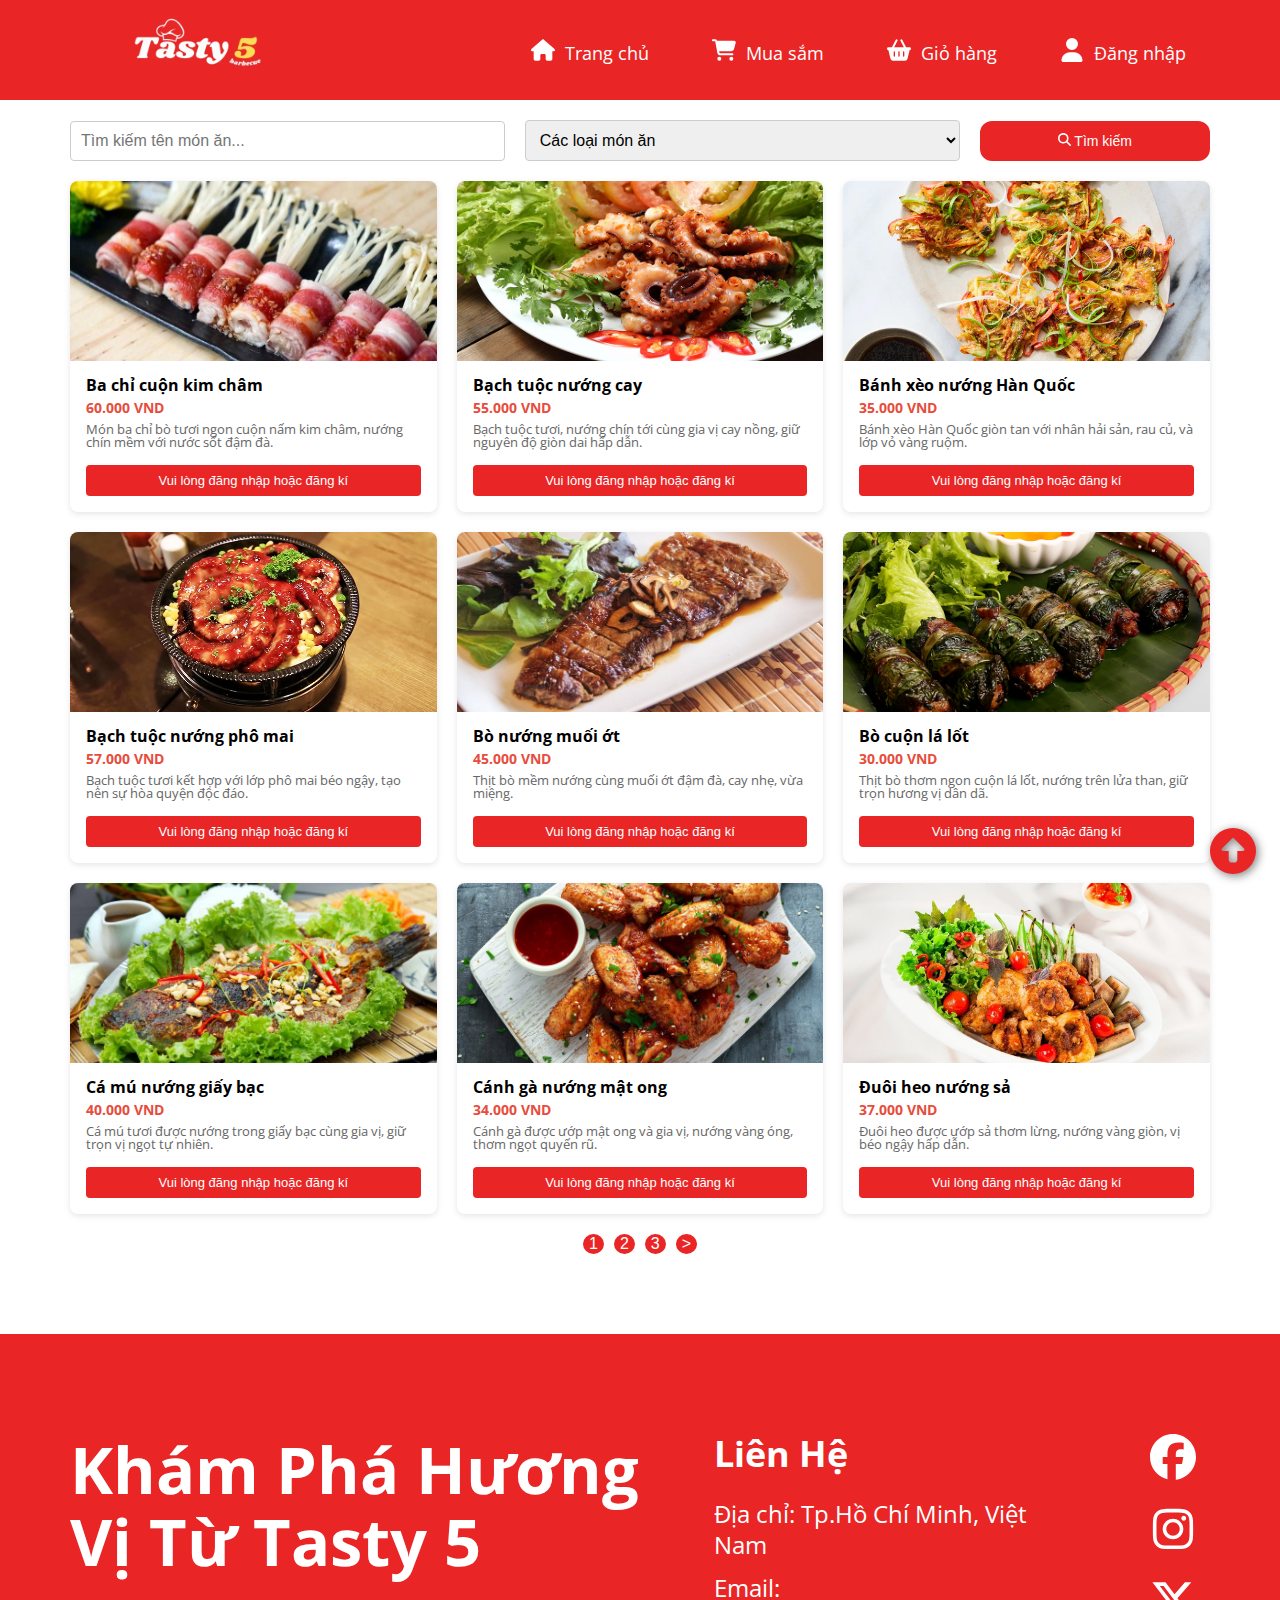
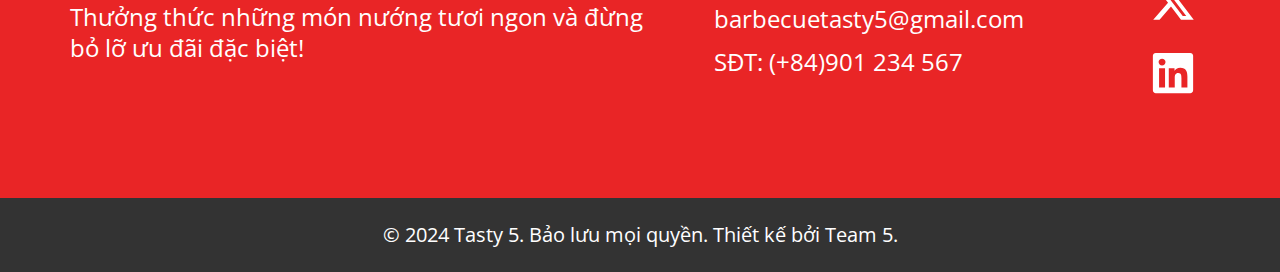
<file: shopping.html>
<!DOCTYPE html>
<html lang="vi">
  <head>
    <meta charset="UTF-8" />
    <meta name="viewport" content="width=device-width, initial-scale=1.0" />
    <!-- link css -->
    <link rel="stylesheet" href="./assets/css/reset.css" />
    <link rel="stylesheet" href="./assets/css/shopping.css" />
    <link rel="stylesheet" href="./assets/css/navbar_responsive.css" />
    <link rel="stylesheet" href="./assets/css/footer_responsive.css" />
    <link rel="stylesheet" href="./assets/css/shopping_responsive.css" />
    <!-- embed font -->
    <link
      rel="stylesheet"
      href="./assets/fonts/Open_Sans/OpenSans-VariableFont_wdth,wght.ttf"
    />
    <!-- favicon -->
    <link
      rel="apple-touch-icon"
      sizes="57x57"
      href="./assets/img/favicon/apple-icon-57x57.png"
    />
    <link
      rel="apple-touch-icon"
      sizes="60x60"
      href="./assets/img/favicon/apple-icon-60x60.png"
    />
    <link
      rel="apple-touch-icon"
      sizes="72x72"
      href="./assets/img/favicon/apple-icon-72x72.png"
    />
    <link
      rel="apple-touch-icon"
      sizes="76x76"
      href="./assets/img/favicon/apple-icon-76x76.png"
    />
    <link
      rel="apple-touch-icon"
      sizes="120x120"
      href="./assets/img/favicon/apple-icon-120x120.png"
    />
    <link
      rel="apple-touch-icon"
      sizes="152x152"
      href="./assets/img/favicon/apple-icon-152x152.png"
    />
    <link
      rel="apple-touch-icon"
      sizes="180x180"
      href="./assets/img/favicon/apple-icon-180x180.png"
    />
    <link
      rel="icon"
      type="image/png"
      sizes="192x192"
      href="./assets/img/favicon/android-icon-192x192.png"
    />
    <link
      rel="icon"
      type="image/png"
      sizes="32x32"
      href="./assets/img/favicon/favicon-32x32.png"
    />
    <link
      rel="icon"
      type="image/png"
      sizes="96x96"
      href="./assets/img/favicon/favicon-96x96.png"
    />
    <link
      rel="icon"
      type="image/png"
      sizes="16x16"
      href="./assets/img/favicon/favicon-16x16.png"
    />
    <meta name="msapplication-TileColor" content="#ffffff" />
    <meta name="theme-color" content="#ffffff" />
    <title>Mua sắm</title>
  </head>
  <body>
    <!-- header -->
    <header class="header">
      <!-- navbar -->
      <nav class="navbar">
        <div class="container">
          <div class="navbar__row">
            <!-- menu -->
            <svg
              class="navbar__menu"
              xmlns="http://www.w3.org/2000/svg"
              viewBox="0 0 448 512"
            >
              <path
                fill="currentColor"
                d="M0 96C0 78.3 14.3 64 32 64l384 0c17.7 0 32 14.3 32 32s-14.3 32-32 32L32 128C14.3 128 0 113.7 0 96zM0 256c0-17.7 14.3-32 32-32l384 0c17.7 0 32 14.3 32 32s-14.3 32-32 32L32 288c-17.7 0-32-14.3-32-32zM448 416c0 17.7-14.3 32-32 32L32 448c-17.7 0-32-14.3-32-32s14.3-32 32-32l384 0c17.7 0 32 14.3 32 32z"
              />
            </svg>

            <!-- responsive navbar -->
            <div class="overlay"></div>
            <div class="re-navbar">
              <!-- exit -->
              <svg
                class="re-close"
                xmlns="http://www.w3.org/2000/svg"
                viewBox="0 0 512 512"
              >
                <path
                  fill="currentColor"
                  d="M256 48a208 208 0 1 1 0 416 208 208 0 1 1 0-416zm0 464A256 256 0 1 0 256 0a256 256 0 1 0 0 512zM175 175c-9.4 9.4-9.4 24.6 0 33.9l47 47-47 47c-9.4 9.4-9.4 24.6 0 33.9s24.6 9.4 33.9 0l47-47 47 47c9.4 9.4 24.6 9.4 33.9 0s9.4-24.6 0-33.9l-47-47 47-47c9.4-9.4 9.4-24.6 0-33.9s-24.6-9.4-33.9 0l-47 47-47-47c-9.4-9.4-24.6-9.4-33.9 0z"
                />
              </svg>

              <!-- item -->
              <div class="re-list navbar__list">
                <!-- Home -->
                <a
                  href="./index.html"
                  class="navbar__item re-home navbar__home"
                >
                  <svg
                    class="navbar__item-logo"
                    xmlns="http://www.w3.org/2000/svg"
                    viewBox="0 0 576 512"
                  >
                    <path
                      fill="currentColor"
                      d="M575.8 255.5c0 18-15 32.1-32 32.1l-32 0 .7 160.2c0 2.7-.2 5.4-.5 8.1l0 16.2c0 22.1-17.9 40-40 40l-16 0c-1.1 0-2.2 0-3.3-.1c-1.4 .1-2.8 .1-4.2 .1L416 512l-24 0c-22.1 0-40-17.9-40-40l0-24 0-64c0-17.7-14.3-32-32-32l-64 0c-17.7 0-32 14.3-32 32l0 64 0 24c0 22.1-17.9 40-40 40l-24 0-31.9 0c-1.5 0-3-.1-4.5-.2c-1.2 .1-2.4 .2-3.6 .2l-16 0c-22.1 0-40-17.9-40-40l0-112c0-.9 0-1.9 .1-2.8l0-69.7-32 0c-18 0-32-14-32-32.1c0-9 3-17 10-24L266.4 8c7-7 15-8 22-8s15 2 21 7L564.8 231.5c8 7 12 15 11 24z"
                    />
                  </svg>
                  <span class="re-desc navbar__item-desc">Trang chủ</span>
                </a>

                <!-- Shopping -->
                <a
                  href="./shopping.html"
                  class="navbar__item re-shopping navbar__shopping"
                >
                  <svg
                    class="navbar__item-logo"
                    xmlns="http://www.w3.org/2000/svg"
                    viewBox="0 0 576 512"
                  >
                    <path
                      fill="currentColor"
                      d="M0 24C0 10.7 10.7 0 24 0L69.5 0c22 0 41.5 12.8 50.6 32l411 0c26.3 0 45.5 25 38.6 50.4l-41 152.3c-8.5 31.4-37 53.3-69.5 53.3l-288.5 0 5.4 28.5c2.2 11.3 12.1 19.5 23.6 19.5L488 336c13.3 0 24 10.7 24 24s-10.7 24-24 24l-288.3 0c-34.6 0-64.3-24.6-70.7-58.5L77.4 54.5c-.7-3.8-4-6.5-7.9-6.5L24 48C10.7 48 0 37.3 0 24zM128 464a48 48 0 1 1 96 0 48 48 0 1 1 -96 0zm336-48a48 48 0 1 1 0 96 48 48 0 1 1 0-96z"
                    />
                  </svg>
                  <span class="re-desc navbar__item-desc">Mua sắm</span>
                </a>

                <!-- Cart -->
                <a href="./cart.html" class="navbar__item re-cart navbar__cart">
                  <svg
                    class="navbar__item-logo"
                    xmlns="http://www.w3.org/2000/svg"
                    viewBox="0 0 576 512"
                  >
                    <path
                      fill="currentColor"
                      d="M253.3 35.1c6.1-11.8 1.5-26.3-10.2-32.4s-26.3-1.5-32.4 10.2L117.6 192 32 192c-17.7 0-32 14.3-32 32s14.3 32 32 32L83.9 463.5C91 492 116.6 512 146 512L430 512c29.4 0 55-20 62.1-48.5L544 256c17.7 0 32-14.3 32-32s-14.3-32-32-32l-85.6 0L365.3 12.9C359.2 1.2 344.7-3.4 332.9 2.7s-16.3 20.6-10.2 32.4L404.3 192l-232.6 0L253.3 35.1zM192 304l0 96c0 8.8-7.2 16-16 16s-16-7.2-16-16l0-96c0-8.8 7.2-16 16-16s16 7.2 16 16zm96-16c8.8 0 16 7.2 16 16l0 96c0 8.8-7.2 16-16 16s-16-7.2-16-16l0-96c0-8.8 7.2-16 16-16zm128 16l0 96c0 8.8-7.2 16-16 16s-16-7.2-16-16l0-96c0-8.8 7.2-16 16-16s16 7.2 16 16z"
                    />
                  </svg>
                  <span class="re-desc navbar__item-desc">Giỏ hàng</span>
                </a>

                <!-- underline -->
                <div class="others__underline underline"></div>

                <!-- Log in -->
                <a href="./login.html" class="re-list__item re-login">
                  <svg
                    class="re-list__img"
                    xmlns="http://www.w3.org/2000/svg"
                    viewBox="0 0 448 512"
                  >
                    <path
                      fill="currentColor"
                      d="M224 256A128 128 0 1 0 224 0a128 128 0 1 0 0 256zm-45.7 48C79.8 304 0 383.8 0 482.3C0 498.7 13.3 512 29.7 512l388.6 0c16.4 0 29.7-13.3 29.7-29.7C448 383.8 368.2 304 269.7 304l-91.4 0z"
                    />
                  </svg>
                  <span class="re-list__desc re-login__desc"> Đăng nhập </span>
                </a>

                <!-- Personal Information -->
                <a href="./person_info.html" class="re-list__item re-person">
                  <svg
                    class="re-list__img"
                    xmlns="http://www.w3.org/2000/svg"
                    viewBox="0 0 512 512"
                  >
                    <path
                      fill="currentColor"
                      d="M406.5 399.6C387.4 352.9 341.5 320 288 320l-64 0c-53.5 0-99.4 32.9-118.5 79.6C69.9 362.2 48 311.7 48 256C48 141.1 141.1 48 256 48s208 93.1 208 208c0 55.7-21.9 106.2-57.5 143.6zm-40.1 32.7C334.4 452.4 296.6 464 256 464s-78.4-11.6-110.5-31.7c7.3-36.7 39.7-64.3 78.5-64.3l64 0c38.8 0 71.2 27.6 78.5 64.3zM256 512A256 256 0 1 0 256 0a256 256 0 1 0 0 512zm0-272a40 40 0 1 1 0-80 40 40 0 1 1 0 80zm-88-40a88 88 0 1 0 176 0 88 88 0 1 0 -176 0z"
                    />
                  </svg>
                  <span class="re-list__desc">Tài khoản của tôi</span>
                </a>

                <!-- My Cart -->
                <a href="./my_cart.html" class="re-list__item re-mycart">
                  <svg
                    class="re-list__img"
                    xmlns="http://www.w3.org/2000/svg"
                    viewBox="0 0 448 512"
                  >
                    <path
                      fill="currentColor"
                      d="M160 112c0-35.3 28.7-64 64-64s64 28.7 64 64l0 48-128 0 0-48zm-48 48l-64 0c-26.5 0-48 21.5-48 48L0 416c0 53 43 96 96 96l256 0c53 0 96-43 96-96l0-208c0-26.5-21.5-48-48-48l-64 0 0-48C336 50.1 285.9 0 224 0S112 50.1 112 112l0 48zm24 48a24 24 0 1 1 0 48 24 24 0 1 1 0-48zm152 24a24 24 0 1 1 48 0 24 24 0 1 1 -48 0z"
                    />
                  </svg>
                  <span class="re-list__desc">Đơn hàng của tôi</span>
                </a>

                <!-- Log out -->
                <div class="re-list__item re-logout">
                  <svg
                    class="re-list__img"
                    xmlns="http://www.w3.org/2000/svg"
                    viewBox="0 0 512 512"
                  >
                    <path
                      fill="currentColor"
                      d="M377.9 105.9L500.7 228.7c7.2 7.2 11.3 17.1 11.3 27.3s-4.1 20.1-11.3 27.3L377.9 406.1c-6.4 6.4-15 9.9-24 9.9c-18.7 0-33.9-15.2-33.9-33.9l0-62.1-128 0c-17.7 0-32-14.3-32-32l0-64c0-17.7 14.3-32 32-32l128 0 0-62.1c0-18.7 15.2-33.9 33.9-33.9c9 0 17.6 3.6 24 9.9zM160 96L96 96c-17.7 0-32 14.3-32 32l0 256c0 17.7 14.3 32 32 32l64 0c17.7 0 32 14.3 32 32s-14.3 32-32 32l-64 0c-53 0-96-43-96-96L0 128C0 75 43 32 96 32l64 0c17.7 0 32 14.3 32 32s-14.3 32-32 32z"
                    />
                  </svg>
                  <span class="re-list__desc re-logout__desc">Đăng xuất</span>
                </div>
              </div>
            </div>

            <!-- left -->
            <a class="navbar__logo-link" href="./index.html">
              <img
                src="./assets/img/logo_optimize.jpg"
                alt="logo"
                class="navbar__logo"
              />
            </a>

            <!-- right -->
            <div class="navbar__list">
              <!-- Home -->
              <a href="./index.html" class="navbar__item navbar__home">
                <svg
                  class="navbar__item-logo"
                  xmlns="http://www.w3.org/2000/svg"
                  viewBox="0 0 576 512"
                >
                  <path
                    fill="currentColor"
                    d="M575.8 255.5c0 18-15 32.1-32 32.1l-32 0 .7 160.2c0 2.7-.2 5.4-.5 8.1l0 16.2c0 22.1-17.9 40-40 40l-16 0c-1.1 0-2.2 0-3.3-.1c-1.4 .1-2.8 .1-4.2 .1L416 512l-24 0c-22.1 0-40-17.9-40-40l0-24 0-64c0-17.7-14.3-32-32-32l-64 0c-17.7 0-32 14.3-32 32l0 64 0 24c0 22.1-17.9 40-40 40l-24 0-31.9 0c-1.5 0-3-.1-4.5-.2c-1.2 .1-2.4 .2-3.6 .2l-16 0c-22.1 0-40-17.9-40-40l0-112c0-.9 0-1.9 .1-2.8l0-69.7-32 0c-18 0-32-14-32-32.1c0-9 3-17 10-24L266.4 8c7-7 15-8 22-8s15 2 21 7L564.8 231.5c8 7 12 15 11 24z"
                  />
                </svg>
                <span class="navbar__item-desc">Trang chủ</span>
              </a>

              <!-- Shopping -->
              <a href="./shopping.html" class="navbar__item navbar__shopping">
                <svg
                  class="navbar__item-logo"
                  xmlns="http://www.w3.org/2000/svg"
                  viewBox="0 0 576 512"
                >
                  <path
                    fill="currentColor"
                    d="M0 24C0 10.7 10.7 0 24 0L69.5 0c22 0 41.5 12.8 50.6 32l411 0c26.3 0 45.5 25 38.6 50.4l-41 152.3c-8.5 31.4-37 53.3-69.5 53.3l-288.5 0 5.4 28.5c2.2 11.3 12.1 19.5 23.6 19.5L488 336c13.3 0 24 10.7 24 24s-10.7 24-24 24l-288.3 0c-34.6 0-64.3-24.6-70.7-58.5L77.4 54.5c-.7-3.8-4-6.5-7.9-6.5L24 48C10.7 48 0 37.3 0 24zM128 464a48 48 0 1 1 96 0 48 48 0 1 1 -96 0zm336-48a48 48 0 1 1 0 96 48 48 0 1 1 0-96z"
                  />
                </svg>
                <span class="navbar__item-desc">Mua sắm</span>
              </a>

              <!-- Cart -->
              <a href="./cart.html" class="navbar__item navbar__cart">
                <svg
                  class="navbar__item-logo"
                  xmlns="http://www.w3.org/2000/svg"
                  viewBox="0 0 576 512"
                >
                  <path
                    fill="currentColor"
                    d="M253.3 35.1c6.1-11.8 1.5-26.3-10.2-32.4s-26.3-1.5-32.4 10.2L117.6 192 32 192c-17.7 0-32 14.3-32 32s14.3 32 32 32L83.9 463.5C91 492 116.6 512 146 512L430 512c29.4 0 55-20 62.1-48.5L544 256c17.7 0 32-14.3 32-32s-14.3-32-32-32l-85.6 0L365.3 12.9C359.2 1.2 344.7-3.4 332.9 2.7s-16.3 20.6-10.2 32.4L404.3 192l-232.6 0L253.3 35.1zM192 304l0 96c0 8.8-7.2 16-16 16s-16-7.2-16-16l0-96c0-8.8 7.2-16 16-16s16 7.2 16 16zm96-16c8.8 0 16 7.2 16 16l0 96c0 8.8-7.2 16-16 16s-16-7.2-16-16l0-96c0-8.8 7.2-16 16-16zm128 16l0 96c0 8.8-7.2 16-16 16s-16-7.2-16-16l0-96c0-8.8 7.2-16 16-16s16 7.2 16 16z"
                  />
                </svg>
                <span class="navbar__item-desc">Giỏ hàng</span>
              </a>

              <!-- Login/Logout/Others -->
              <a
                href="./login.html"
                id="navbar__login"
                class="navbar__item old__login"
              >
                <div class="navbar__login-block">
                  <svg
                    id="navbar__login-logo"
                    class="navbar__item-logo"
                    xmlns="http://www.w3.org/2000/svg"
                    viewBox="0 0 448 512"
                  >
                    <path
                      fill="currentColor"
                      d="M224 256A128 128 0 1 0 224 0a128 128 0 1 0 0 256zm-45.7 48C79.8 304 0 383.8 0 482.3C0 498.7 13.3 512 29.7 512l388.6 0c16.4 0 29.7-13.3 29.7-29.7C448 383.8 368.2 304 269.7 304l-91.4 0z"
                    />
                  </svg>
                  <span id="navbar__login-desc" class="navbar__item-desc">
                    Đăng nhập
                  </span>

                  <div class="log-out">
                    <div class="bridge"></div>

                    <div class="others">
                      <!-- Personal Information -->
                      <div class="log-out__row" id="person-info">
                        <svg
                          class="log-out__img"
                          xmlns="http://www.w3.org/2000/svg"
                          viewBox="0 0 512 512"
                        >
                          <path
                            fill="currentColor"
                            d="M406.5 399.6C387.4 352.9 341.5 320 288 320l-64 0c-53.5 0-99.4 32.9-118.5 79.6C69.9 362.2 48 311.7 48 256C48 141.1 141.1 48 256 48s208 93.1 208 208c0 55.7-21.9 106.2-57.5 143.6zm-40.1 32.7C334.4 452.4 296.6 464 256 464s-78.4-11.6-110.5-31.7c7.3-36.7 39.7-64.3 78.5-64.3l64 0c38.8 0 71.2 27.6 78.5 64.3zM256 512A256 256 0 1 0 256 0a256 256 0 1 0 0 512zm0-272a40 40 0 1 1 0-80 40 40 0 1 1 0 80zm-88-40a88 88 0 1 0 176 0 88 88 0 1 0 -176 0z"
                          />
                        </svg>
                        <span class="log-out__desc">Tài khoản của tôi</span>
                      </div>
                      <div class="others__underline"></div>

                      <!-- My cart -->
                      <div class="log-out__row" id="my-cart">
                        <svg
                          class="log-out__img"
                          xmlns="http://www.w3.org/2000/svg"
                          viewBox="0 0 448 512"
                        >
                          <path
                            fill="currentColor"
                            d="M160 112c0-35.3 28.7-64 64-64s64 28.7 64 64l0 48-128 0 0-48zm-48 48l-64 0c-26.5 0-48 21.5-48 48L0 416c0 53 43 96 96 96l256 0c53 0 96-43 96-96l0-208c0-26.5-21.5-48-48-48l-64 0 0-48C336 50.1 285.9 0 224 0S112 50.1 112 112l0 48zm24 48a24 24 0 1 1 0 48 24 24 0 1 1 0-48zm152 24a24 24 0 1 1 48 0 24 24 0 1 1 -48 0z"
                          />
                        </svg>
                        <span class="log-out__desc">Đơn hàng của tôi</span>
                      </div>
                      <div class="others__underline"></div>

                      <!-- Log out -->
                      <div class="log-out__row" id="log_out">
                        <svg
                          class="log-out__img"
                          xmlns="http://www.w3.org/2000/svg"
                          viewBox="0 0 512 512"
                        >
                          <path
                            fill="currentColor"
                            d="M377.9 105.9L500.7 228.7c7.2 7.2 11.3 17.1 11.3 27.3s-4.1 20.1-11.3 27.3L377.9 406.1c-6.4 6.4-15 9.9-24 9.9c-18.7 0-33.9-15.2-33.9-33.9l0-62.1-128 0c-17.7 0-32-14.3-32-32l0-64c0-17.7 14.3-32 32-32l128 0 0-62.1c0-18.7 15.2-33.9 33.9-33.9c9 0 17.6 3.6 24 9.9zM160 96L96 96c-17.7 0-32 14.3-32 32l0 256c0 17.7 14.3 32 32 32l64 0c17.7 0 32 14.3 32 32s-14.3 32-32 32l-64 0c-53 0-96-43-96-96L0 128C0 75 43 32 96 32l64 0c17.7 0 32 14.3 32 32s-14.3 32-32 32z"
                          />
                        </svg>
                        <span class="log-out__desc">Đăng xuất</span>
                      </div>
                    </div>
                  </div>
                </div>
              </a>
            </div>
          </div>
        </div>
      </nav>
    </header>

    <!-- main -->
    <main class="main">
      <!-- thanh tim kiem + loc sp -->
      <div class="container">
        <div class="search-filter">
          <input
            type="text"
            class="search-filter__input"
            placeholder="Tìm kiếm tên món ăn..."
          />

          <select class="search-filter__select">
            <option value="">Các loại món ăn</option>
            <option value="Bò">Thịt Bò</option>
            <option value="Heo">Thịt Heo</option>
            <option value="Gà">Gà</option>
            <option value="Dê,cừu">Dê , cừu</option>
            <option value="Hải sản">Hải sản</option>
            <option value="Bánh nướng">Bánh nướng</option>
            <option value="Rau">Rau ăn kèm</option>
          </select>

          <button class="search-filter__button">
            <svg
              class="search-icon"
              xmlns="http://www.w3.org/2000/svg"
              viewBox="0 0 512 512"
            >
              <path
                fill="#fdfcfc"
                d="M416 208c0 45.9-14.9 88.3-40 122.7L502.6 457.4c12.5 12.5 12.5 32.8 0 45.3s-32.8 12.5-45.3 0L330.7 376c-34.4 25.2-76.8 40-122.7 40C93.1 416 0 322.9 0 208S93.1 0 208 0S416 93.1 416 208zM208 352a144 144 0 1 0 0-288 144 144 0 1 0 0 288z"
              />
            </svg>
            Tìm kiếm
          </button>
        </div>
      </div>

      <!-- san pham -->
      <div class="container">
        <div id="product-list"></div>
      </div>

      <div
        id="pagination"
        style="text-align: center; margin: 20px 0; height: 80px"
      ></div>

      <!--  
      <div class="button__group">
        <div class="button__bg bg__super-backward">
          <svg
            class="button__icon button__super-backward"
            xmlns="http://www.w3.org/2000/svg"
            viewBox="0 0 512 512"
          >
            <path
              fill="currentColor"
              d="M470.6 278.6c12.5-12.5 12.5-32.8 0-45.3l-160-160c-12.5-12.5-32.8-12.5-45.3 0s-12.5 32.8 0 45.3L402.7 256 265.4 393.4c-12.5 12.5-12.5 32.8 0 45.3s32.8 12.5 45.3 0l160-160zm-352 160l160-160c12.5-12.5 12.5-32.8 0-45.3l-160-160c-12.5-12.5-32.8-12.5-45.3 0s-12.5 32.8 0 45.3L210.7 256 73.4 393.4c-12.5 12.5-12.5 32.8 0 45.3s32.8 12.5 45.3 0z"
            />
          </svg>
        </div>

-->
    </main>

    <!-- footer -->
    <footer class="footer">
      <!-- media -->
      <div class="media">
        <div class="container">
          <div class="media-row">
            <!-- col 1 -->
            <div class="media-content">
              <div class="section-heading media__heading">
                Khám Phá Hương Vị Từ Tasty 5
              </div>
              <div class="section-desc media__desc">
                Thưởng thức những món nướng tươi ngon và đừng bỏ lỡ ưu đãi đặc
                biệt!
              </div>
            </div>

            <!-- col 2 -->
            <div class="media-contact">
              <div class="section-heading media-contact__heading">Liên Hệ</div>
              <div class="section-desc media__desc">
                Địa chỉ: Tp.Hồ Chí Minh, Việt Nam
              </div>
              <div class="section-desc media__desc">
                Email: barbecuetasty5@gmail.com
              </div>
              <div class="section-desc media__desc">SĐT: (+84)901 234 567</div>
            </div>

            <!-- col 3 -->
            <div class="media-group">
              <a
                href="https://www.facebook.com/profile.php?id=61568752732077"
                class="media__link"
                target="_blank"
              >
                <svg
                  class="media-icon media-face"
                  xmlns="http://www.w3.org/2000/svg"
                  viewBox="0 0 512 512"
                >
                  <path
                    fill="currentColor"
                    d="M512 256C512 114.6 397.4 0 256 0S0 114.6 0 256C0 376 82.7 476.8 194.2 504.5V334.2H141.4V256h52.8V222.3c0-87.1 39.4-127.5 125-127.5c16.2 0 44.2 3.2 55.7 6.4V172c-6-.6-16.5-1-29.6-1c-42 0-58.2 15.9-58.2 57.2V256h83.6l-14.4 78.2H287V510.1C413.8 494.8 512 386.9 512 256h0z"
                  /></svg
              ></a>
              <a
                href="https://www.instagram.com/barbecuetasty5/"
                class="media__link"
                target="_blank"
              >
                <svg
                  class="media-icon media-insta"
                  xmlns="http://www.w3.org/2000/svg"
                  viewBox="0 0 448 512"
                >
                  <path
                    fill="currentColor"
                    d="M224.1 141c-63.6 0-114.9 51.3-114.9 114.9s51.3 114.9 114.9 114.9S339 319.5 339 255.9 287.7 141 224.1 141zm0 189.6c-41.1 0-74.7-33.5-74.7-74.7s33.5-74.7 74.7-74.7 74.7 33.5 74.7 74.7-33.6 74.7-74.7 74.7zm146.4-194.3c0 14.9-12 26.8-26.8 26.8-14.9 0-26.8-12-26.8-26.8s12-26.8 26.8-26.8 26.8 12 26.8 26.8zm76.1 27.2c-1.7-35.9-9.9-67.7-36.2-93.9-26.2-26.2-58-34.4-93.9-36.2-37-2.1-147.9-2.1-184.9 0-35.8 1.7-67.6 9.9-93.9 36.1s-34.4 58-36.2 93.9c-2.1 37-2.1 147.9 0 184.9 1.7 35.9 9.9 67.7 36.2 93.9s58 34.4 93.9 36.2c37 2.1 147.9 2.1 184.9 0 35.9-1.7 67.7-9.9 93.9-36.2 26.2-26.2 34.4-58 36.2-93.9 2.1-37 2.1-147.8 0-184.8zM398.8 388c-7.8 19.6-22.9 34.7-42.6 42.6-29.5 11.7-99.5 9-132.1 9s-102.7 2.6-132.1-9c-19.6-7.8-34.7-22.9-42.6-42.6-11.7-29.5-9-99.5-9-132.1s-2.6-102.7 9-132.1c7.8-19.6 22.9-34.7 42.6-42.6 29.5-11.7 99.5-9 132.1-9s102.7-2.6 132.1 9c19.6 7.8 34.7 22.9 42.6 42.6 11.7 29.5 9 99.5 9 132.1s2.7 102.7-9 132.1z"
                  /></svg
              ></a>
              <a
                href="https://x.com/barbecuetasty5"
                class="media__link"
                target="_blank"
              >
                <svg
                  class="media-icon media-x"
                  xmlns="http://www.w3.org/2000/svg"
                  viewBox="0 0 512 512"
                >
                  <path
                    fill="currentColor"
                    d="M389.2 48h70.6L305.6 224.2 487 464H345L233.7 318.6 106.5 464H35.8L200.7 275.5 26.8 48H172.4L272.9 180.9 389.2 48zM364.4 421.8h39.1L151.1 88h-42L364.4 421.8z"
                  /></svg
              ></a>
              <a
                href="https://www.linkedin.com/in/tasty-5-8a861b337/"
                class="media__link"
                target="_blank"
              >
                <svg
                  class="media-icon media-linked"
                  xmlns="http://www.w3.org/2000/svg"
                  viewBox="0 0 448 512"
                >
                  <path
                    fill="currentColor"
                    d="M416 32H31.9C14.3 32 0 46.5 0 64.3v383.4C0 465.5 14.3 480 31.9 480H416c17.6 0 32-14.5 32-32.3V64.3c0-17.8-14.4-32.3-32-32.3zM135.4 416H69V202.2h66.5V416zm-33.2-243c-21.3 0-38.5-17.3-38.5-38.5S80.9 96 102.2 96c21.2 0 38.5 17.3 38.5 38.5 0 21.3-17.2 38.5-38.5 38.5zm282.1 243h-66.4V312c0-24.8-.5-56.7-34.5-56.7-34.6 0-39.9 27-39.9 54.9V416h-66.4V202.2h63.7v29.2h.9c8.9-16.8 30.6-34.5 62.9-34.5 67.2 0 79.7 44.3 79.7 101.9V416z"
                  /></svg
              ></a>
            </div>
          </div>
        </div>
      </div>

      <!-- copyright -->
      <div class="copyright">
        <div class="container">
          <div class="section-desc copyright__desc">
            © 2024 Tasty 5. Bảo lưu mọi quyền. Thiết kế bởi Team 5.
          </div>
        </div>
      </div>
    </footer>

    <!-- button -->
    <a href="#" class="button">
      <svg
        class="button__img"
        xmlns="http://www.w3.org/2000/svg"
        viewBox="0 0 512 512"
      >
        <path
          fill="currentColor"
          d="M256 512A256 256 0 1 0 256 0a256 256 0 1 0 0 512zm11.3-395.3l112 112c4.6 4.6 5.9 11.5 3.5 17.4s-8.3 9.9-14.8 9.9l-64 0 0 96c0 17.7-14.3 32-32 32l-32 0c-17.7 0-32-14.3-32-32l0-96-64 0c-6.5 0-12.3-3.9-14.8-9.9s-1.1-12.9 3.5-17.4l112-112c6.2-6.2 16.4-6.2 22.6 0z"
        />
      </svg>
    </a>

    <!-- javascript -->
    <script src="./assets/js/admin.js"></script>
    <script src="./assets/js/login.js"></script>
    <script src="./assets/js/others.js"></script>
    <script src="./assets/js/shopping.js"></script>
    <script src="./assets/js/responsive_navbar.js"></script>
  </body>
</html>
</file>
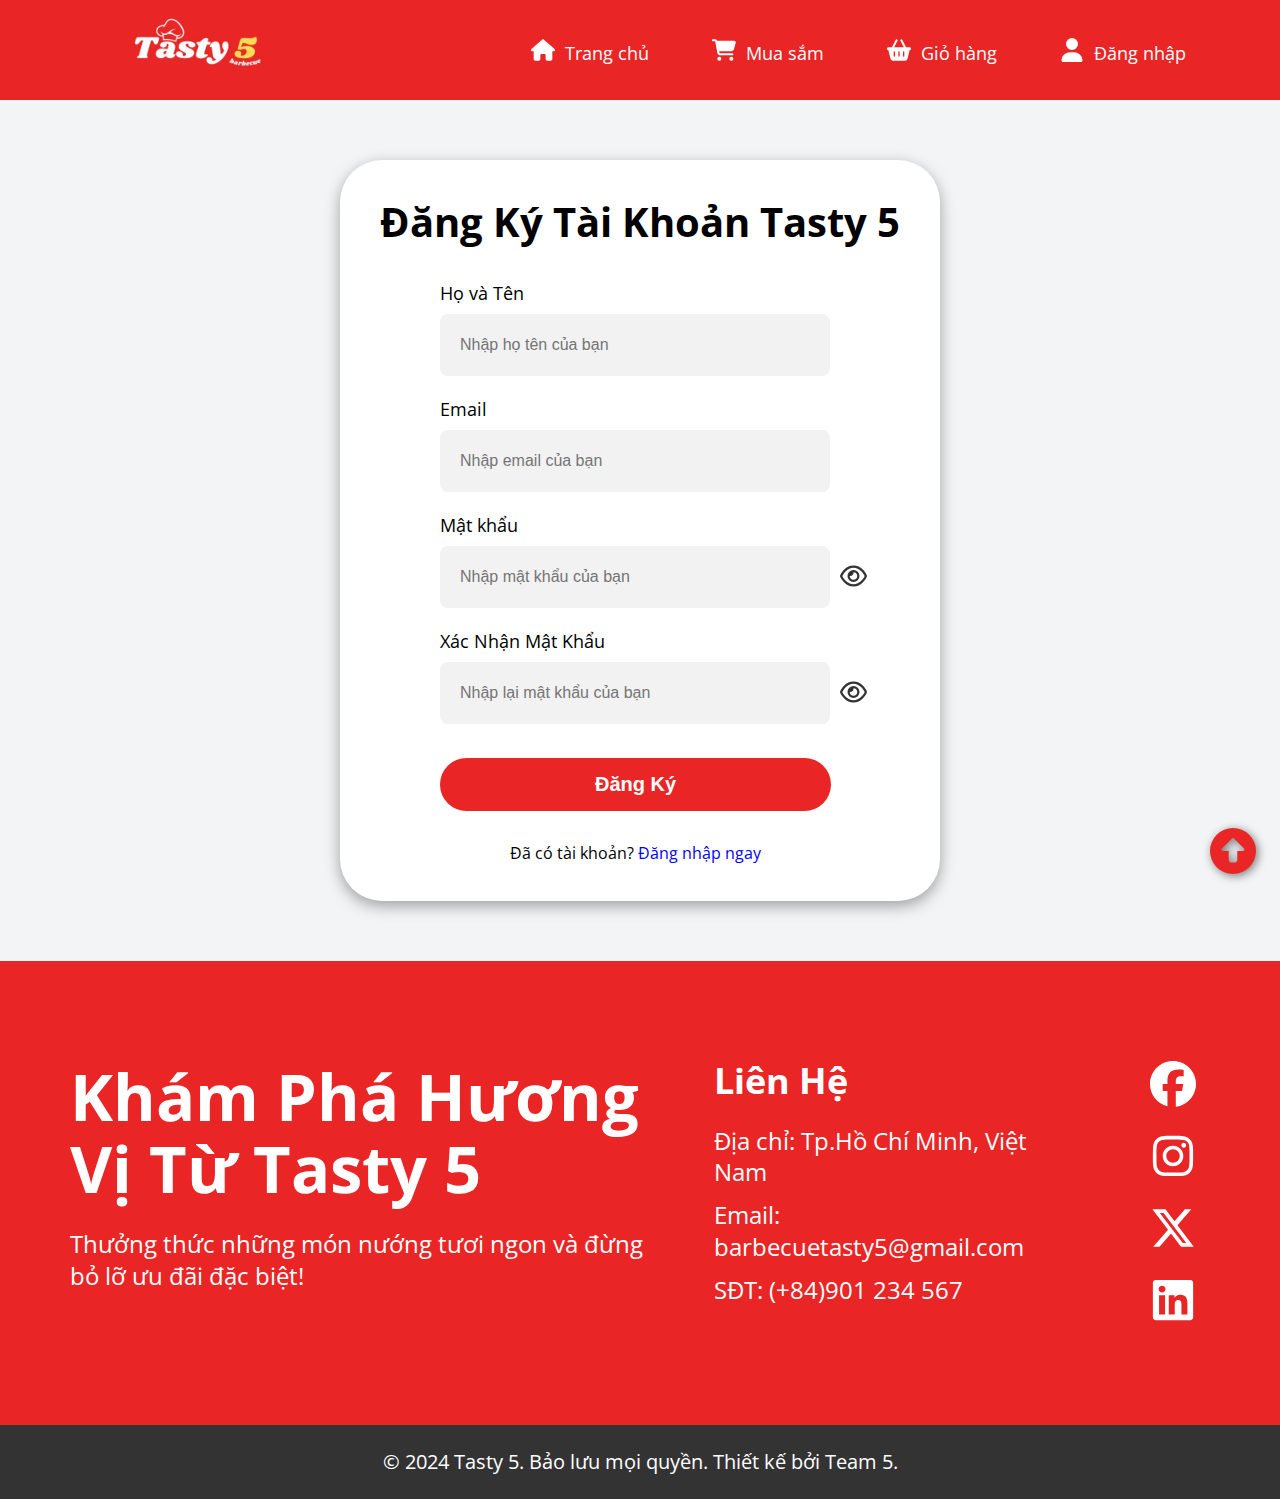
<file: signup.html>
<!DOCTYPE html>
<html lang="vi">
  <head>
    <meta charset="UTF-8" />
    <meta name="viewport" content="width=device-width, initial-scale=1.0" />
    <!-- link css -->
    <link rel="stylesheet" href="./assets/css/reset.css" />
    <link rel="stylesheet" href="./assets/css/signup.css" />
    <link rel="stylesheet" href="./assets/css/navbar_responsive.css" />
    <link rel="stylesheet" href="./assets/css/signup_responsive.css" />
    <link rel="stylesheet" href="./assets/css/footer_responsive.css" />
    <!-- embed font -->
    <link
      rel="stylesheet"
      href="./assets/fonts/Open_Sans/OpenSans-VariableFont_wdth,wght.ttf"
    />
    <!-- favicon -->
    <link
      rel="apple-touch-icon"
      sizes="57x57"
      href="./assets/img/favicon/apple-icon-57x57.png"
    />
    <link
      rel="apple-touch-icon"
      sizes="60x60"
      href="./assets/img/favicon/apple-icon-60x60.png"
    />
    <link
      rel="apple-touch-icon"
      sizes="72x72"
      href="./assets/img/favicon/apple-icon-72x72.png"
    />
    <link
      rel="apple-touch-icon"
      sizes="76x76"
      href="./assets/img/favicon/apple-icon-76x76.png"
    />
    <link
      rel="apple-touch-icon"
      sizes="120x120"
      href="./assets/img/favicon/apple-icon-120x120.png"
    />
    <link
      rel="apple-touch-icon"
      sizes="152x152"
      href="./assets/img/favicon/apple-icon-152x152.png"
    />
    <link
      rel="apple-touch-icon"
      sizes="180x180"
      href="./assets/img/favicon/apple-icon-180x180.png"
    />
    <link
      rel="icon"
      type="image/png"
      sizes="192x192"
      href="./assets/img/favicon/android-icon-192x192.png"
    />
    <link
      rel="icon"
      type="image/png"
      sizes="32x32"
      href="./assets/img/favicon/favicon-32x32.png"
    />
    <link
      rel="icon"
      type="image/png"
      sizes="96x96"
      href="./assets/img/favicon/favicon-96x96.png"
    />
    <link
      rel="icon"
      type="image/png"
      sizes="16x16"
      href="./assets/img/favicon/favicon-16x16.png"
    />
    <meta name="msapplication-TileColor" content="#ffffff" />
    <meta name="theme-color" content="#ffffff" />
    <title>Đăng nhập</title>
  </head>
  <body>
    <!-- header -->
    <header class="header">
      <!-- navbar -->
      <nav class="navbar">
        <div class="container">
          <div class="navbar__row">
            <!-- menu -->
            <svg
              class="navbar__menu"
              xmlns="http://www.w3.org/2000/svg"
              viewBox="0 0 448 512"
            >
              <path
                fill="currentColor"
                d="M0 96C0 78.3 14.3 64 32 64l384 0c17.7 0 32 14.3 32 32s-14.3 32-32 32L32 128C14.3 128 0 113.7 0 96zM0 256c0-17.7 14.3-32 32-32l384 0c17.7 0 32 14.3 32 32s-14.3 32-32 32L32 288c-17.7 0-32-14.3-32-32zM448 416c0 17.7-14.3 32-32 32L32 448c-17.7 0-32-14.3-32-32s14.3-32 32-32l384 0c17.7 0 32 14.3 32 32z"
              />
            </svg>

            <!-- responsive navbar -->
            <div class="overlay"></div>
            <div class="re-navbar">
              <!-- exit -->
              <svg
                class="re-close"
                xmlns="http://www.w3.org/2000/svg"
                viewBox="0 0 512 512"
              >
                <path
                  fill="currentColor"
                  d="M256 48a208 208 0 1 1 0 416 208 208 0 1 1 0-416zm0 464A256 256 0 1 0 256 0a256 256 0 1 0 0 512zM175 175c-9.4 9.4-9.4 24.6 0 33.9l47 47-47 47c-9.4 9.4-9.4 24.6 0 33.9s24.6 9.4 33.9 0l47-47 47 47c9.4 9.4 24.6 9.4 33.9 0s9.4-24.6 0-33.9l-47-47 47-47c9.4-9.4 9.4-24.6 0-33.9s-24.6-9.4-33.9 0l-47 47-47-47c-9.4-9.4-24.6-9.4-33.9 0z"
                />
              </svg>

              <!-- item -->
              <div class="re-list navbar__list">
                <!-- Home -->
                <a
                  href="./index.html"
                  class="navbar__item re-home navbar__home"
                >
                  <svg
                    class="navbar__item-logo"
                    xmlns="http://www.w3.org/2000/svg"
                    viewBox="0 0 576 512"
                  >
                    <path
                      fill="currentColor"
                      d="M575.8 255.5c0 18-15 32.1-32 32.1l-32 0 .7 160.2c0 2.7-.2 5.4-.5 8.1l0 16.2c0 22.1-17.9 40-40 40l-16 0c-1.1 0-2.2 0-3.3-.1c-1.4 .1-2.8 .1-4.2 .1L416 512l-24 0c-22.1 0-40-17.9-40-40l0-24 0-64c0-17.7-14.3-32-32-32l-64 0c-17.7 0-32 14.3-32 32l0 64 0 24c0 22.1-17.9 40-40 40l-24 0-31.9 0c-1.5 0-3-.1-4.5-.2c-1.2 .1-2.4 .2-3.6 .2l-16 0c-22.1 0-40-17.9-40-40l0-112c0-.9 0-1.9 .1-2.8l0-69.7-32 0c-18 0-32-14-32-32.1c0-9 3-17 10-24L266.4 8c7-7 15-8 22-8s15 2 21 7L564.8 231.5c8 7 12 15 11 24z"
                    />
                  </svg>
                  <span class="re-desc navbar__item-desc">Trang chủ</span>
                </a>

                <!-- Shopping -->
                <a
                  href="./shopping.html"
                  class="navbar__item re-shopping navbar__shopping"
                >
                  <svg
                    class="navbar__item-logo"
                    xmlns="http://www.w3.org/2000/svg"
                    viewBox="0 0 576 512"
                  >
                    <path
                      fill="currentColor"
                      d="M0 24C0 10.7 10.7 0 24 0L69.5 0c22 0 41.5 12.8 50.6 32l411 0c26.3 0 45.5 25 38.6 50.4l-41 152.3c-8.5 31.4-37 53.3-69.5 53.3l-288.5 0 5.4 28.5c2.2 11.3 12.1 19.5 23.6 19.5L488 336c13.3 0 24 10.7 24 24s-10.7 24-24 24l-288.3 0c-34.6 0-64.3-24.6-70.7-58.5L77.4 54.5c-.7-3.8-4-6.5-7.9-6.5L24 48C10.7 48 0 37.3 0 24zM128 464a48 48 0 1 1 96 0 48 48 0 1 1 -96 0zm336-48a48 48 0 1 1 0 96 48 48 0 1 1 0-96z"
                    />
                  </svg>
                  <span class="re-desc navbar__item-desc">Mua sắm</span>
                </a>

                <!-- Cart -->
                <a href="./cart.html" class="navbar__item re-cart navbar__cart">
                  <svg
                    class="navbar__item-logo"
                    xmlns="http://www.w3.org/2000/svg"
                    viewBox="0 0 576 512"
                  >
                    <path
                      fill="currentColor"
                      d="M253.3 35.1c6.1-11.8 1.5-26.3-10.2-32.4s-26.3-1.5-32.4 10.2L117.6 192 32 192c-17.7 0-32 14.3-32 32s14.3 32 32 32L83.9 463.5C91 492 116.6 512 146 512L430 512c29.4 0 55-20 62.1-48.5L544 256c17.7 0 32-14.3 32-32s-14.3-32-32-32l-85.6 0L365.3 12.9C359.2 1.2 344.7-3.4 332.9 2.7s-16.3 20.6-10.2 32.4L404.3 192l-232.6 0L253.3 35.1zM192 304l0 96c0 8.8-7.2 16-16 16s-16-7.2-16-16l0-96c0-8.8 7.2-16 16-16s16 7.2 16 16zm96-16c8.8 0 16 7.2 16 16l0 96c0 8.8-7.2 16-16 16s-16-7.2-16-16l0-96c0-8.8 7.2-16 16-16zm128 16l0 96c0 8.8-7.2 16-16 16s-16-7.2-16-16l0-96c0-8.8 7.2-16 16-16s16 7.2 16 16z"
                    />
                  </svg>
                  <span class="re-desc navbar__item-desc">Giỏ hàng</span>
                </a>

                <!-- underline -->
                <div class="others__underline underline"></div>

                <!-- Log in -->
                <a href="./login.html" class="re-list__item re-login">
                  <svg
                    class="re-list__img"
                    xmlns="http://www.w3.org/2000/svg"
                    viewBox="0 0 448 512"
                  >
                    <path
                      fill="currentColor"
                      d="M224 256A128 128 0 1 0 224 0a128 128 0 1 0 0 256zm-45.7 48C79.8 304 0 383.8 0 482.3C0 498.7 13.3 512 29.7 512l388.6 0c16.4 0 29.7-13.3 29.7-29.7C448 383.8 368.2 304 269.7 304l-91.4 0z"
                    />
                  </svg>
                  <span class="re-list__desc re-login__desc"> Đăng nhập </span>
                </a>

                <!-- Personal Information -->
                <a href="./person_info.html" class="re-list__item re-person">
                  <svg
                    class="re-list__img"
                    xmlns="http://www.w3.org/2000/svg"
                    viewBox="0 0 512 512"
                  >
                    <path
                      fill="currentColor"
                      d="M406.5 399.6C387.4 352.9 341.5 320 288 320l-64 0c-53.5 0-99.4 32.9-118.5 79.6C69.9 362.2 48 311.7 48 256C48 141.1 141.1 48 256 48s208 93.1 208 208c0 55.7-21.9 106.2-57.5 143.6zm-40.1 32.7C334.4 452.4 296.6 464 256 464s-78.4-11.6-110.5-31.7c7.3-36.7 39.7-64.3 78.5-64.3l64 0c38.8 0 71.2 27.6 78.5 64.3zM256 512A256 256 0 1 0 256 0a256 256 0 1 0 0 512zm0-272a40 40 0 1 1 0-80 40 40 0 1 1 0 80zm-88-40a88 88 0 1 0 176 0 88 88 0 1 0 -176 0z"
                    />
                  </svg>
                  <span class="re-list__desc">Tài khoản của tôi</span>
                </a>

                <!-- My Cart -->
                <a href="./my_cart.html" class="re-list__item re-mycart">
                  <svg
                    class="re-list__img"
                    xmlns="http://www.w3.org/2000/svg"
                    viewBox="0 0 448 512"
                  >
                    <path
                      fill="currentColor"
                      d="M160 112c0-35.3 28.7-64 64-64s64 28.7 64 64l0 48-128 0 0-48zm-48 48l-64 0c-26.5 0-48 21.5-48 48L0 416c0 53 43 96 96 96l256 0c53 0 96-43 96-96l0-208c0-26.5-21.5-48-48-48l-64 0 0-48C336 50.1 285.9 0 224 0S112 50.1 112 112l0 48zm24 48a24 24 0 1 1 0 48 24 24 0 1 1 0-48zm152 24a24 24 0 1 1 48 0 24 24 0 1 1 -48 0z"
                    />
                  </svg>
                  <span class="re-list__desc">Đơn hàng của tôi</span>
                </a>

                <!-- Log out -->
                <div class="re-list__item re-logout">
                  <svg
                    class="re-list__img"
                    xmlns="http://www.w3.org/2000/svg"
                    viewBox="0 0 512 512"
                  >
                    <path
                      fill="currentColor"
                      d="M377.9 105.9L500.7 228.7c7.2 7.2 11.3 17.1 11.3 27.3s-4.1 20.1-11.3 27.3L377.9 406.1c-6.4 6.4-15 9.9-24 9.9c-18.7 0-33.9-15.2-33.9-33.9l0-62.1-128 0c-17.7 0-32-14.3-32-32l0-64c0-17.7 14.3-32 32-32l128 0 0-62.1c0-18.7 15.2-33.9 33.9-33.9c9 0 17.6 3.6 24 9.9zM160 96L96 96c-17.7 0-32 14.3-32 32l0 256c0 17.7 14.3 32 32 32l64 0c17.7 0 32 14.3 32 32s-14.3 32-32 32l-64 0c-53 0-96-43-96-96L0 128C0 75 43 32 96 32l64 0c17.7 0 32 14.3 32 32s-14.3 32-32 32z"
                    />
                  </svg>
                  <span class="re-list__desc re-logout__desc">Đăng xuất</span>
                </div>
              </div>
            </div>

            <!-- left -->
            <a class="navbar__logo-link" href="./index.html">
              <img
                src="./assets/img/logo_optimize.jpg"
                alt="logo"
                class="navbar__logo"
              />
            </a>

            <!-- right -->
            <div class="navbar__list">
              <!-- Home -->
              <a href="./index.html" class="navbar__item navbar__home">
                <svg
                  class="navbar__item-logo"
                  xmlns="http://www.w3.org/2000/svg"
                  viewBox="0 0 576 512"
                >
                  <path
                    fill="currentColor"
                    d="M575.8 255.5c0 18-15 32.1-32 32.1l-32 0 .7 160.2c0 2.7-.2 5.4-.5 8.1l0 16.2c0 22.1-17.9 40-40 40l-16 0c-1.1 0-2.2 0-3.3-.1c-1.4 .1-2.8 .1-4.2 .1L416 512l-24 0c-22.1 0-40-17.9-40-40l0-24 0-64c0-17.7-14.3-32-32-32l-64 0c-17.7 0-32 14.3-32 32l0 64 0 24c0 22.1-17.9 40-40 40l-24 0-31.9 0c-1.5 0-3-.1-4.5-.2c-1.2 .1-2.4 .2-3.6 .2l-16 0c-22.1 0-40-17.9-40-40l0-112c0-.9 0-1.9 .1-2.8l0-69.7-32 0c-18 0-32-14-32-32.1c0-9 3-17 10-24L266.4 8c7-7 15-8 22-8s15 2 21 7L564.8 231.5c8 7 12 15 11 24z"
                  />
                </svg>
                <span class="navbar__item-desc">Trang chủ</span>
              </a>

              <!-- Shopping -->
              <a href="./shopping.html" class="navbar__item navbar__shopping">
                <svg
                  class="navbar__item-logo"
                  xmlns="http://www.w3.org/2000/svg"
                  viewBox="0 0 576 512"
                >
                  <path
                    fill="currentColor"
                    d="M0 24C0 10.7 10.7 0 24 0L69.5 0c22 0 41.5 12.8 50.6 32l411 0c26.3 0 45.5 25 38.6 50.4l-41 152.3c-8.5 31.4-37 53.3-69.5 53.3l-288.5 0 5.4 28.5c2.2 11.3 12.1 19.5 23.6 19.5L488 336c13.3 0 24 10.7 24 24s-10.7 24-24 24l-288.3 0c-34.6 0-64.3-24.6-70.7-58.5L77.4 54.5c-.7-3.8-4-6.5-7.9-6.5L24 48C10.7 48 0 37.3 0 24zM128 464a48 48 0 1 1 96 0 48 48 0 1 1 -96 0zm336-48a48 48 0 1 1 0 96 48 48 0 1 1 0-96z"
                  />
                </svg>
                <span class="navbar__item-desc">Mua sắm</span>
              </a>

              <!-- Cart -->
              <a href="./cart.html" class="navbar__item navbar__cart">
                <svg
                  class="navbar__item-logo"
                  xmlns="http://www.w3.org/2000/svg"
                  viewBox="0 0 576 512"
                >
                  <path
                    fill="currentColor"
                    d="M253.3 35.1c6.1-11.8 1.5-26.3-10.2-32.4s-26.3-1.5-32.4 10.2L117.6 192 32 192c-17.7 0-32 14.3-32 32s14.3 32 32 32L83.9 463.5C91 492 116.6 512 146 512L430 512c29.4 0 55-20 62.1-48.5L544 256c17.7 0 32-14.3 32-32s-14.3-32-32-32l-85.6 0L365.3 12.9C359.2 1.2 344.7-3.4 332.9 2.7s-16.3 20.6-10.2 32.4L404.3 192l-232.6 0L253.3 35.1zM192 304l0 96c0 8.8-7.2 16-16 16s-16-7.2-16-16l0-96c0-8.8 7.2-16 16-16s16 7.2 16 16zm96-16c8.8 0 16 7.2 16 16l0 96c0 8.8-7.2 16-16 16s-16-7.2-16-16l0-96c0-8.8 7.2-16 16-16zm128 16l0 96c0 8.8-7.2 16-16 16s-16-7.2-16-16l0-96c0-8.8 7.2-16 16-16s16 7.2 16 16z"
                  />
                </svg>
                <span class="navbar__item-desc">Giỏ hàng</span>
              </a>

              <!-- Login/Logout/Others -->
              <a
                href="./login.html"
                id="navbar__login"
                class="navbar__item old__login"
              >
                <svg
                  id="navbar__login-logo"
                  class="navbar__item-logo"
                  xmlns="http://www.w3.org/2000/svg"
                  viewBox="0 0 448 512"
                >
                  <path
                    fill="currentColor"
                    d="M224 256A128 128 0 1 0 224 0a128 128 0 1 0 0 256zm-45.7 48C79.8 304 0 383.8 0 482.3C0 498.7 13.3 512 29.7 512l388.6 0c16.4 0 29.7-13.3 29.7-29.7C448 383.8 368.2 304 269.7 304l-91.4 0z"
                  />
                </svg>
                <span id="navbar__login-desc" class="navbar__item-desc">
                  Đăng nhập
                </span>
              </a>
            </div>
          </div>
        </div>
      </nav>
    </header>

    <!-- main -->
    <main class="main">
      <form action="" class="form">
        <!-- heading -->
        <div class="section-heading form__heading">
          Đăng Ký Tài Khoản Tasty 5
        </div>

        <div class="form-block">
          <!-- username -->
          <div class="form-input form__username">
            <label class="form__label" for="username">Họ và Tên</label> <br />
            <input
              type="text"
              name="username"
              placeholder="Nhập họ tên của bạn"
              required="true"
              id="username"
              class="form__input"
            />
          </div>

          <!-- email -->
          <div class="form-input form__email">
            <label class="form__label" for="email">Email</label> <br />
            <input
              type="email"
              name="email"
              placeholder="Nhập email của bạn"
              required="true"
              id="email"
              class="form__input"
            />
          </div>

          <!-- password -->
          <div class="form-input form__password">
            <label class="form__label" for="password">Mật khẩu</label> <br />
            <div class="password-setting">
              <input
                type="password"
                placeholder="Nhập mật khẩu của bạn"
                required="true"
                name="password"
                id="password"
                class="form__input"
              />
              <svg
                class="show__password show1"
                xmlns="http://www.w3.org/2000/svg"
                viewBox="0 0 576 512"
              >
                <path
                  fill="currentColor"
                  d="M288 80c-65.2 0-118.8 29.6-159.9 67.7C89.6 183.5 63 226 49.4 256c13.6 30 40.2 72.5 78.6 108.3C169.2 402.4 222.8 432 288 432s118.8-29.6 159.9-67.7C486.4 328.5 513 286 526.6 256c-13.6-30-40.2-72.5-78.6-108.3C406.8 109.6 353.2 80 288 80zM95.4 112.6C142.5 68.8 207.2 32 288 32s145.5 36.8 192.6 80.6c46.8 43.5 78.1 95.4 93 131.1c3.3 7.9 3.3 16.7 0 24.6c-14.9 35.7-46.2 87.7-93 131.1C433.5 443.2 368.8 480 288 480s-145.5-36.8-192.6-80.6C48.6 356 17.3 304 2.5 268.3c-3.3-7.9-3.3-16.7 0-24.6C17.3 208 48.6 156 95.4 112.6zM288 336c44.2 0 80-35.8 80-80s-35.8-80-80-80c-.7 0-1.3 0-2 0c1.3 5.1 2 10.5 2 16c0 35.3-28.7 64-64 64c-5.5 0-10.9-.7-16-2c0 .7 0 1.3 0 2c0 44.2 35.8 80 80 80zm0-208a128 128 0 1 1 0 256 128 128 0 1 1 0-256z"
                />
              </svg>
              <svg
                class="hidden__password hide1"
                xmlns="http://www.w3.org/2000/svg"
                viewBox="0 0 640 512"
              >
                <path
                  fill="currentColor"
                  d="M38.8 5.1C28.4-3.1 13.3-1.2 5.1 9.2S-1.2 34.7 9.2 42.9l592 464c10.4 8.2 25.5 6.3 33.7-4.1s6.3-25.5-4.1-33.7L525.6 386.7c39.6-40.6 66.4-86.1 79.9-118.4c3.3-7.9 3.3-16.7 0-24.6c-14.9-35.7-46.2-87.7-93-131.1C465.5 68.8 400.8 32 320 32c-68.2 0-125 26.3-169.3 60.8L38.8 5.1zm151 118.3C226 97.7 269.5 80 320 80c65.2 0 118.8 29.6 159.9 67.7C518.4 183.5 545 226 558.6 256c-12.6 28-36.6 66.8-70.9 100.9l-53.8-42.2c9.1-17.6 14.2-37.5 14.2-58.7c0-70.7-57.3-128-128-128c-32.2 0-61.7 11.9-84.2 31.5l-46.1-36.1zM394.9 284.2l-81.5-63.9c4.2-8.5 6.6-18.2 6.6-28.3c0-5.5-.7-10.9-2-16c.7 0 1.3 0 2 0c44.2 0 80 35.8 80 80c0 9.9-1.8 19.4-5.1 28.2zm9.4 130.3C378.8 425.4 350.7 432 320 432c-65.2 0-118.8-29.6-159.9-67.7C121.6 328.5 95 286 81.4 256c8.3-18.4 21.5-41.5 39.4-64.8L83.1 161.5C60.3 191.2 44 220.8 34.5 243.7c-3.3 7.9-3.3 16.7 0 24.6c14.9 35.7 46.2 87.7 93 131.1C174.5 443.2 239.2 480 320 480c47.8 0 89.9-12.9 126.2-32.5l-41.9-33zM192 256c0 70.7 57.3 128 128 128c13.3 0 26.1-2 38.2-5.8L302 334c-23.5-5.4-43.1-21.2-53.7-42.3l-56.1-44.2c-.2 2.8-.3 5.6-.3 8.5z"
                />
              </svg>
            </div>
          </div>

          <!-- re-password -->
          <div class="form-input form__re-password">
            <label class="form__label" for="re-password"
              >Xác Nhận Mật Khẩu</label
            >
            <br />
            <div class="password-setting">
              <input
                type="password"
                placeholder="Nhập lại mật khẩu của bạn"
                required="true"
                name="re-password"
                id="re-password"
                class="form__input"
              />
              <svg
                class="show__password show2"
                xmlns="http://www.w3.org/2000/svg"
                viewBox="0 0 576 512"
              >
                <path
                  fill="currentColor"
                  d="M288 80c-65.2 0-118.8 29.6-159.9 67.7C89.6 183.5 63 226 49.4 256c13.6 30 40.2 72.5 78.6 108.3C169.2 402.4 222.8 432 288 432s118.8-29.6 159.9-67.7C486.4 328.5 513 286 526.6 256c-13.6-30-40.2-72.5-78.6-108.3C406.8 109.6 353.2 80 288 80zM95.4 112.6C142.5 68.8 207.2 32 288 32s145.5 36.8 192.6 80.6c46.8 43.5 78.1 95.4 93 131.1c3.3 7.9 3.3 16.7 0 24.6c-14.9 35.7-46.2 87.7-93 131.1C433.5 443.2 368.8 480 288 480s-145.5-36.8-192.6-80.6C48.6 356 17.3 304 2.5 268.3c-3.3-7.9-3.3-16.7 0-24.6C17.3 208 48.6 156 95.4 112.6zM288 336c44.2 0 80-35.8 80-80s-35.8-80-80-80c-.7 0-1.3 0-2 0c1.3 5.1 2 10.5 2 16c0 35.3-28.7 64-64 64c-5.5 0-10.9-.7-16-2c0 .7 0 1.3 0 2c0 44.2 35.8 80 80 80zm0-208a128 128 0 1 1 0 256 128 128 0 1 1 0-256z"
                />
              </svg>
              <svg
                class="hidden__password hide2"
                xmlns="http://www.w3.org/2000/svg"
                viewBox="0 0 640 512"
              >
                <path
                  fill="currentColor"
                  d="M38.8 5.1C28.4-3.1 13.3-1.2 5.1 9.2S-1.2 34.7 9.2 42.9l592 464c10.4 8.2 25.5 6.3 33.7-4.1s6.3-25.5-4.1-33.7L525.6 386.7c39.6-40.6 66.4-86.1 79.9-118.4c3.3-7.9 3.3-16.7 0-24.6c-14.9-35.7-46.2-87.7-93-131.1C465.5 68.8 400.8 32 320 32c-68.2 0-125 26.3-169.3 60.8L38.8 5.1zm151 118.3C226 97.7 269.5 80 320 80c65.2 0 118.8 29.6 159.9 67.7C518.4 183.5 545 226 558.6 256c-12.6 28-36.6 66.8-70.9 100.9l-53.8-42.2c9.1-17.6 14.2-37.5 14.2-58.7c0-70.7-57.3-128-128-128c-32.2 0-61.7 11.9-84.2 31.5l-46.1-36.1zM394.9 284.2l-81.5-63.9c4.2-8.5 6.6-18.2 6.6-28.3c0-5.5-.7-10.9-2-16c.7 0 1.3 0 2 0c44.2 0 80 35.8 80 80c0 9.9-1.8 19.4-5.1 28.2zm9.4 130.3C378.8 425.4 350.7 432 320 432c-65.2 0-118.8-29.6-159.9-67.7C121.6 328.5 95 286 81.4 256c8.3-18.4 21.5-41.5 39.4-64.8L83.1 161.5C60.3 191.2 44 220.8 34.5 243.7c-3.3 7.9-3.3 16.7 0 24.6c14.9 35.7 46.2 87.7 93 131.1C174.5 443.2 239.2 480 320 480c47.8 0 89.9-12.9 126.2-32.5l-41.9-33zM192 256c0 70.7 57.3 128 128 128c13.3 0 26.1-2 38.2-5.8L302 334c-23.5-5.4-43.1-21.2-53.7-42.3l-56.1-44.2c-.2 2.8-.3 5.6-.3 8.5z"
                />
              </svg>
            </div>
          </div>
        </div>

        <!-- button -->
        <button class="btn form__btn">Đăng Ký</button>

        <!-- sign in -->
        <div class="form__login">
          Đã có tài khoản?
          <a href="./login.html" class="login-link">Đăng nhập ngay</a>
        </div>
      </form>
    </main>

    <!-- footer -->
    <footer class="footer">
      <!-- media -->
      <div class="media">
        <div class="container">
          <div class="media-row">
            <!-- col 1 -->
            <div class="media-content">
              <div class="section-heading media__heading">
                Khám Phá Hương Vị Từ Tasty 5
              </div>
              <div class="section-desc media__desc">
                Thưởng thức những món nướng tươi ngon và đừng bỏ lỡ ưu đãi đặc
                biệt!
              </div>
            </div>

            <!-- col 2 -->
            <div class="media-contact">
              <div class="section-heading media-contact__heading">Liên Hệ</div>
              <div class="section-desc media__desc">
                Địa chỉ: Tp.Hồ Chí Minh, Việt Nam
              </div>
              <div class="section-desc media__desc">
                Email: barbecuetasty5@gmail.com
              </div>
              <div class="section-desc media__desc">SĐT: (+84)901 234 567</div>
            </div>

            <!-- col 3 -->
            <div class="media-group">
              <a
                href="https://www.facebook.com/profile.php?id=61568752732077"
                class="media__link"
                target="_blank"
              >
                <svg
                  class="media-icon media-face"
                  xmlns="http://www.w3.org/2000/svg"
                  viewBox="0 0 512 512"
                >
                  <path
                    fill="currentColor"
                    d="M512 256C512 114.6 397.4 0 256 0S0 114.6 0 256C0 376 82.7 476.8 194.2 504.5V334.2H141.4V256h52.8V222.3c0-87.1 39.4-127.5 125-127.5c16.2 0 44.2 3.2 55.7 6.4V172c-6-.6-16.5-1-29.6-1c-42 0-58.2 15.9-58.2 57.2V256h83.6l-14.4 78.2H287V510.1C413.8 494.8 512 386.9 512 256h0z"
                  /></svg
              ></a>
              <a
                href="https://www.instagram.com/barbecuetasty5/"
                class="media__link"
                target="_blank"
              >
                <svg
                  class="media-icon media-insta"
                  xmlns="http://www.w3.org/2000/svg"
                  viewBox="0 0 448 512"
                >
                  <path
                    fill="currentColor"
                    d="M224.1 141c-63.6 0-114.9 51.3-114.9 114.9s51.3 114.9 114.9 114.9S339 319.5 339 255.9 287.7 141 224.1 141zm0 189.6c-41.1 0-74.7-33.5-74.7-74.7s33.5-74.7 74.7-74.7 74.7 33.5 74.7 74.7-33.6 74.7-74.7 74.7zm146.4-194.3c0 14.9-12 26.8-26.8 26.8-14.9 0-26.8-12-26.8-26.8s12-26.8 26.8-26.8 26.8 12 26.8 26.8zm76.1 27.2c-1.7-35.9-9.9-67.7-36.2-93.9-26.2-26.2-58-34.4-93.9-36.2-37-2.1-147.9-2.1-184.9 0-35.8 1.7-67.6 9.9-93.9 36.1s-34.4 58-36.2 93.9c-2.1 37-2.1 147.9 0 184.9 1.7 35.9 9.9 67.7 36.2 93.9s58 34.4 93.9 36.2c37 2.1 147.9 2.1 184.9 0 35.9-1.7 67.7-9.9 93.9-36.2 26.2-26.2 34.4-58 36.2-93.9 2.1-37 2.1-147.8 0-184.8zM398.8 388c-7.8 19.6-22.9 34.7-42.6 42.6-29.5 11.7-99.5 9-132.1 9s-102.7 2.6-132.1-9c-19.6-7.8-34.7-22.9-42.6-42.6-11.7-29.5-9-99.5-9-132.1s-2.6-102.7 9-132.1c7.8-19.6 22.9-34.7 42.6-42.6 29.5-11.7 99.5-9 132.1-9s102.7-2.6 132.1 9c19.6 7.8 34.7 22.9 42.6 42.6 11.7 29.5 9 99.5 9 132.1s2.7 102.7-9 132.1z"
                  /></svg
              ></a>
              <a
                href="https://x.com/barbecuetasty5"
                class="media__link"
                target="_blank"
              >
                <svg
                  class="media-icon media-x"
                  xmlns="http://www.w3.org/2000/svg"
                  viewBox="0 0 512 512"
                >
                  <path
                    fill="currentColor"
                    d="M389.2 48h70.6L305.6 224.2 487 464H345L233.7 318.6 106.5 464H35.8L200.7 275.5 26.8 48H172.4L272.9 180.9 389.2 48zM364.4 421.8h39.1L151.1 88h-42L364.4 421.8z"
                  /></svg
              ></a>
              <a
                href="https://www.linkedin.com/in/tasty-5-8a861b337/"
                class="media__link"
                target="_blank"
              >
                <svg
                  class="media-icon media-linked"
                  xmlns="http://www.w3.org/2000/svg"
                  viewBox="0 0 448 512"
                >
                  <path
                    fill="currentColor"
                    d="M416 32H31.9C14.3 32 0 46.5 0 64.3v383.4C0 465.5 14.3 480 31.9 480H416c17.6 0 32-14.5 32-32.3V64.3c0-17.8-14.4-32.3-32-32.3zM135.4 416H69V202.2h66.5V416zm-33.2-243c-21.3 0-38.5-17.3-38.5-38.5S80.9 96 102.2 96c21.2 0 38.5 17.3 38.5 38.5 0 21.3-17.2 38.5-38.5 38.5zm282.1 243h-66.4V312c0-24.8-.5-56.7-34.5-56.7-34.6 0-39.9 27-39.9 54.9V416h-66.4V202.2h63.7v29.2h.9c8.9-16.8 30.6-34.5 62.9-34.5 67.2 0 79.7 44.3 79.7 101.9V416z"
                  /></svg
              ></a>
            </div>
          </div>
        </div>
      </div>

      <!-- copyright -->
      <div class="copyright">
        <div class="container">
          <div class="section-desc copyright__desc">
            © 2024 Tasty 5. Bảo lưu mọi quyền. Thiết kế bởi Team 5.
          </div>
        </div>
      </div>
    </footer>

    <!-- button -->
    <a href="#" class="button">
      <svg
        class="button__img"
        xmlns="http://www.w3.org/2000/svg"
        viewBox="0 0 512 512"
      >
        <path
          fill="currentColor"
          d="M256 512A256 256 0 1 0 256 0a256 256 0 1 0 0 512zm11.3-395.3l112 112c4.6 4.6 5.9 11.5 3.5 17.4s-8.3 9.9-14.8 9.9l-64 0 0 96c0 17.7-14.3 32-32 32l-32 0c-17.7 0-32-14.3-32-32l0-96-64 0c-6.5 0-12.3-3.9-14.8-9.9s-1.1-12.9 3.5-17.4l112-112c6.2-6.2 16.4-6.2 22.6 0z"
        />
      </svg>
    </a>

    <!-- javascript -->
    <script src="./assets/js/admin.js"></script>
    <script src="./assets/js/signup.js"></script>
    <script src="./assets/js/responsive_navbar.js"></script>
  </body>
</html>
</file>
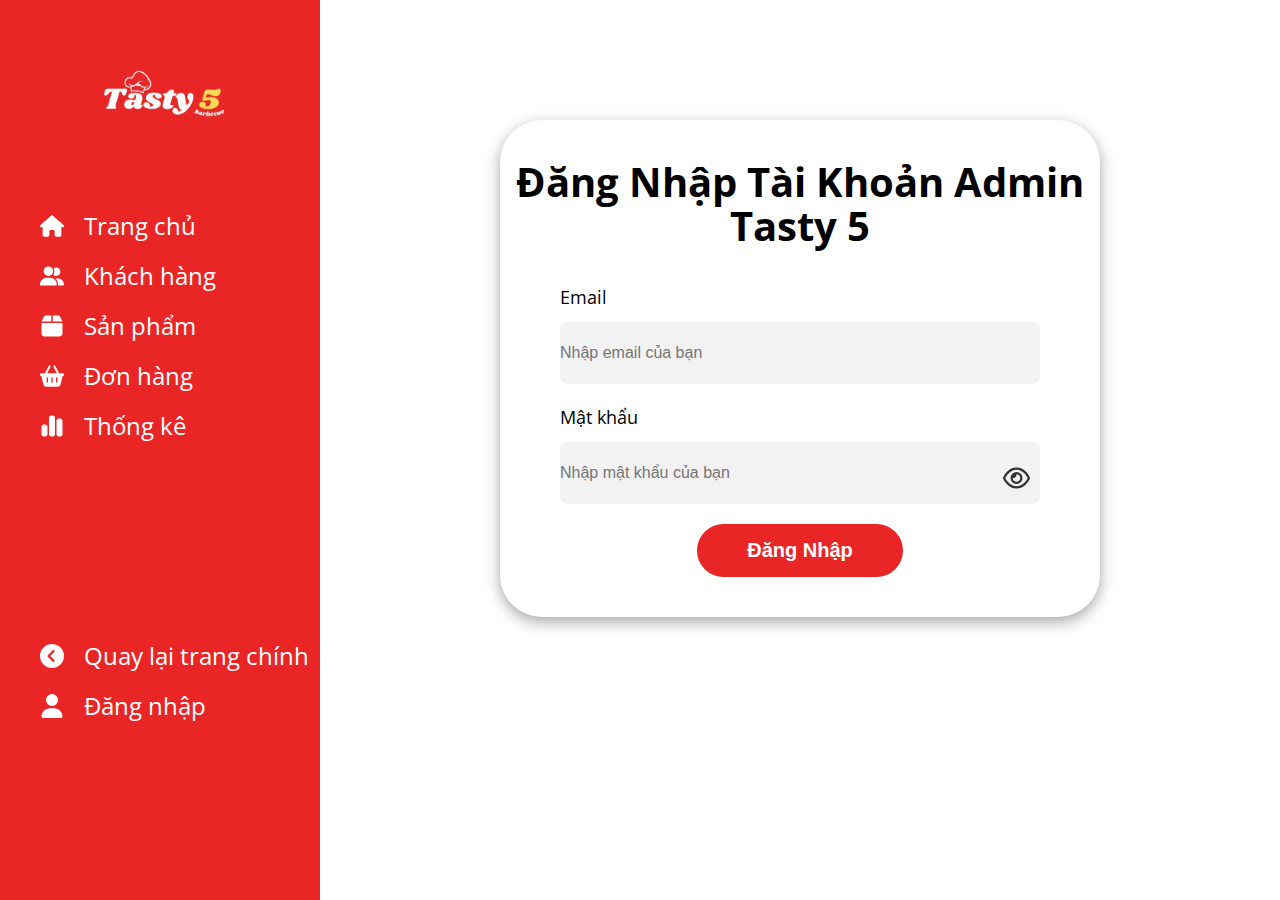
<file: admin/bill.html>
<!DOCTYPE html>
<html lang="vi">
  <head>
    <meta charset="UTF-8" />
    <meta name="viewport" content="width=device-width, initial-scale=1.0" />
    <!-- link css -->
    <link rel="stylesheet" href="./assets/css/reset.css" />
    <link rel="stylesheet" href="./assets/css/navbar.css" />
    <link rel="stylesheet" href="./assets/css/bill.css" />
    <link rel="stylesheet" href="./assets/css/navbar_responsive.css" />
    <link rel="stylesheet" href="./assets/css/bill_responsive.css" />
    <!-- embed font -->
    <link
      rel="stylesheet"
      href="./assets/fonts/Open_Sans/OpenSans-VariableFont_wdth,wght.ttf"
    />
    <!-- favicon -->
    <link
      rel="apple-touch-icon"
      sizes="57x57"
      href="./assets/img/favicon/apple-icon-57x57.png"
    />
    <link
      rel="apple-touch-icon"
      sizes="60x60"
      href="./assets/img/favicon/apple-icon-60x60.png"
    />
    <link
      rel="apple-touch-icon"
      sizes="72x72"
      href="./assets/img/favicon/apple-icon-72x72.png"
    />
    <link
      rel="apple-touch-icon"
      sizes="76x76"
      href="./assets/img/favicon/apple-icon-76x76.png"
    />
    <link
      rel="apple-touch-icon"
      sizes="120x120"
      href="./assets/img/favicon/apple-icon-120x120.png"
    />
    <link
      rel="apple-touch-icon"
      sizes="152x152"
      href="./assets/img/favicon/apple-icon-152x152.png"
    />
    <link
      rel="apple-touch-icon"
      sizes="180x180"
      href="./assets/img/favicon/apple-icon-180x180.png"
    />
    <link
      rel="icon"
      type="image/png"
      sizes="192x192"
      href="./assets/img/favicon/android-icon-192x192.png"
    />
    <link
      rel="icon"
      type="image/png"
      sizes="32x32"
      href="./assets/img/favicon/favicon-32x32.png"
    />
    <link
      rel="icon"
      type="image/png"
      sizes="96x96"
      href="./assets/img/favicon/favicon-96x96.png"
    />
    <link
      rel="icon"
      type="image/png"
      sizes="16x16"
      href="./assets/img/favicon/favicon-16x16.png"
    />
    <meta name="msapplication-TileColor" content="#ffffff" />
    <meta name="theme-color" content="#ffffff" />
    <title>Trang chủ</title>
  </head>
  <body>
    <!-- menu -->
    <svg class="menu" xmlns="http://www.w3.org/2000/svg" viewBox="0 0 448 512">
      <path
        fill="currentColor"
        d="M0 96C0 78.3 14.3 64 32 64l384 0c17.7 0 32 14.3 32 32s-14.3 32-32 32L32 128C14.3 128 0 113.7 0 96zM0 256c0-17.7 14.3-32 32-32l384 0c17.7 0 32 14.3 32 32s-14.3 32-32 32L32 288c-17.7 0-32-14.3-32-32zM448 416c0 17.7-14.3 32-32 32L32 448c-17.7 0-32-14.3-32-32s14.3-32 32-32l384 0c17.7 0 32 14.3 32 32z"
      />
    </svg>

    <!-- navbar -->
    <div class="overlay"></div>
    <nav class="navbar">
      <!-- exit -->
      <svg
        class="navbar__close"
        xmlns="http://www.w3.org/2000/svg"
        viewBox="0 0 512 512"
      >
        <path
          fill="currentColor"
          d="M256 48a208 208 0 1 1 0 416 208 208 0 1 1 0-416zm0 464A256 256 0 1 0 256 0a256 256 0 1 0 0 512zM175 175c-9.4 9.4-9.4 24.6 0 33.9l47 47-47 47c-9.4 9.4-9.4 24.6 0 33.9s24.6 9.4 33.9 0l47-47 47 47c9.4 9.4 24.6 9.4 33.9 0s9.4-24.6 0-33.9l-47-47 47-47c9.4-9.4 9.4-24.6 0-33.9s-24.6-9.4-33.9 0l-47 47-47-47c-9.4-9.4-24.6-9.4-33.9 0z"
        />
      </svg>

      <!-- logo -->
      <div class="navbar__logo">
        <a href="./index.html" class="logo__link">
          <img
            src="./assets/img/logo_optimize.jpg"
            alt="logo"
            class="logo__img"
          />
        </a>
      </div>

      <!-- menu -->
      <div class="navbar__menu">
        <!-- controls -->
        <div class="menu__controls">
          <!-- Home -->
          <a href="./index.html" class="menu-item controls__home">
            <div class="home__img">
              <svg
                class="menu-ico"
                xmlns="http://www.w3.org/2000/svg"
                viewBox="0 0 576 512"
              >
                <path
                  fill="currentColor"
                  d="M575.8 255.5c0 18-15 32.1-32 32.1l-32 0 .7 160.2c0 2.7-.2 5.4-.5 8.1l0 16.2c0 22.1-17.9 40-40 40l-16 0c-1.1 0-2.2 0-3.3-.1c-1.4 .1-2.8 .1-4.2 .1L416 512l-24 0c-22.1 0-40-17.9-40-40l0-24 0-64c0-17.7-14.3-32-32-32l-64 0c-17.7 0-32 14.3-32 32l0 64 0 24c0 22.1-17.9 40-40 40l-24 0-31.9 0c-1.5 0-3-.1-4.5-.2c-1.2 .1-2.4 .2-3.6 .2l-16 0c-22.1 0-40-17.9-40-40l0-112c0-.9 0-1.9 .1-2.8l0-69.7-32 0c-18 0-32-14-32-32.1c0-9 3-17 10-24L266.4 8c7-7 15-8 22-8s15 2 21 7L564.8 231.5c8 7 12 15 11 24z"
                />
              </svg>
            </div>

            <div class="menu-desc home__desc">Trang chủ</div>
          </a>

          <!-- Customers -->
          <a href="./customer.html" class="menu-item controls__customers">
            <div class="customers__img">
              <svg
                class="menu-ico"
                xmlns="http://www.w3.org/2000/svg"
                viewBox="0 0 640 512"
              >
                <path
                  fill="currentColor"
                  d="M96 128a128 128 0 1 1 256 0A128 128 0 1 1 96 128zM0 482.3C0 383.8 79.8 304 178.3 304l91.4 0C368.2 304 448 383.8 448 482.3c0 16.4-13.3 29.7-29.7 29.7L29.7 512C13.3 512 0 498.7 0 482.3zM609.3 512l-137.8 0c5.4-9.4 8.6-20.3 8.6-32l0-8c0-60.7-27.1-115.2-69.8-151.8c2.4-.1 4.7-.2 7.1-.2l61.4 0C567.8 320 640 392.2 640 481.3c0 17-13.8 30.7-30.7 30.7zM432 256c-31 0-59-12.6-79.3-32.9C372.4 196.5 384 163.6 384 128c0-26.8-6.6-52.1-18.3-74.3C384.3 40.1 407.2 32 432 32c61.9 0 112 50.1 112 112s-50.1 112-112 112z"
                />
              </svg>
            </div>

            <div class="menu-desc customers__desc">Khách hàng</div>
          </a>

          <!-- Products -->
          <a href="./product.html" class="menu-item controls__products">
            <div class="products__img">
              <svg
                class="menu-ico"
                xmlns="http://www.w3.org/2000/svg"
                viewBox="0 0 448 512"
              >
                <path
                  fill="currentColor"
                  d="M50.7 58.5L0 160l208 0 0-128L93.7 32C75.5 32 58.9 42.3 50.7 58.5zM240 160l208 0L397.3 58.5C389.1 42.3 372.5 32 354.3 32L240 32l0 128zm208 32L0 192 0 416c0 35.3 28.7 64 64 64l320 0c35.3 0 64-28.7 64-64l0-224z"
                />
              </svg>
            </div>

            <div class="menu-desc products__desc">Sản phẩm</div>
          </a>

          <!-- Bills -->
          <a href="./bill.html" class="menu-item controls__bills">
            <div class="bills__img">
              <svg
                class="menu-ico"
                xmlns="http://www.w3.org/2000/svg"
                viewBox="0 0 576 512"
              >
                <path
                  fill="currentColor"
                  d="M253.3 35.1c6.1-11.8 1.5-26.3-10.2-32.4s-26.3-1.5-32.4 10.2L117.6 192 32 192c-17.7 0-32 14.3-32 32s14.3 32 32 32L83.9 463.5C91 492 116.6 512 146 512L430 512c29.4 0 55-20 62.1-48.5L544 256c17.7 0 32-14.3 32-32s-14.3-32-32-32l-85.6 0L365.3 12.9C359.2 1.2 344.7-3.4 332.9 2.7s-16.3 20.6-10.2 32.4L404.3 192l-232.6 0L253.3 35.1zM192 304l0 96c0 8.8-7.2 16-16 16s-16-7.2-16-16l0-96c0-8.8 7.2-16 16-16s16 7.2 16 16zm96-16c8.8 0 16 7.2 16 16l0 96c0 8.8-7.2 16-16 16s-16-7.2-16-16l0-96c0-8.8 7.2-16 16-16zm128 16l0 96c0 8.8-7.2 16-16 16s-16-7.2-16-16l0-96c0-8.8 7.2-16 16-16s16 7.2 16 16z"
                />
              </svg>
            </div>

            <div class="menu-desc bills__desc">Đơn hàng</div>
          </a>

          <!-- Statistic -->
          <a href="./statistic.html" class="menu-item controls__statistic">
            <div class="statistic__img">
              <svg
                class="menu-ico"
                xmlns="http://www.w3.org/2000/svg"
                viewBox="0 0 448 512"
              >
                <path
                  fill="currentColor"
                  d="M160 80c0-26.5 21.5-48 48-48l32 0c26.5 0 48 21.5 48 48l0 352c0 26.5-21.5 48-48 48l-32 0c-26.5 0-48-21.5-48-48l0-352zM0 272c0-26.5 21.5-48 48-48l32 0c26.5 0 48 21.5 48 48l0 160c0 26.5-21.5 48-48 48l-32 0c-26.5 0-48-21.5-48-48L0 272zM368 96l32 0c26.5 0 48 21.5 48 48l0 288c0 26.5-21.5 48-48 48l-32 0c-26.5 0-48-21.5-48-48l0-288c0-26.5 21.5-48 48-48z"
                />
              </svg>
            </div>

            <div class="menu-desc statistic__desc">Thống kê</div>
          </a>
        </div>

        <!-- other -->
        <div class="menu__other">
          <!-- return -->
          <a href="../index.html" class="menu-item other__return">
            <div class="return__img">
              <svg
                class="menu-ico"
                xmlns="http://www.w3.org/2000/svg"
                viewBox="0 0 512 512"
              >
                <path
                  fill="currentColor"
                  d="M512 256A256 256 0 1 0 0 256a256 256 0 1 0 512 0zM271 135c9.4-9.4 24.6-9.4 33.9 0s9.4 24.6 0 33.9l-87 87 87 87c9.4 9.4 9.4 24.6 0 33.9s-24.6 9.4-33.9 0L167 273c-9.4-9.4-9.4-24.6 0-33.9L271 135z"
                />
              </svg>
            </div>

            <div class="menu-desc return__desc">Quay lại trang chính</div>
          </a>

          <!-- log in -->
          <a href="" class="menu-item other__login">
            <div class="login__img">
              <svg
                class="menu-ico"
                xmlns="http://www.w3.org/2000/svg"
                viewBox="0 0 448 512"
              >
                <path
                  fill="currentColor"
                  d="M224 256A128 128 0 1 0 224 0a128 128 0 1 0 0 256zm-45.7 48C79.8 304 0 383.8 0 482.3C0 498.7 13.3 512 29.7 512l388.6 0c16.4 0 29.7-13.3 29.7-29.7C448 383.8 368.2 304 269.7 304l-91.4 0z"
                />
              </svg>
            </div>

            <div class="menu-desc login__desc">Đăng nhập</div>
          </a>

          <!-- log out -->
          <a href="./logout.html" class="menu-item other__logout">
            <div class="logout__img">
              <svg
                class="menu-ico"
                xmlns="http://www.w3.org/2000/svg"
                viewBox="0 0 512 512"
              >
                <path
                  fill="currentColor"
                  d="M377.9 105.9L500.7 228.7c7.2 7.2 11.3 17.1 11.3 27.3s-4.1 20.1-11.3 27.3L377.9 406.1c-6.4 6.4-15 9.9-24 9.9c-18.7 0-33.9-15.2-33.9-33.9l0-62.1-128 0c-17.7 0-32-14.3-32-32l0-64c0-17.7 14.3-32 32-32l128 0 0-62.1c0-18.7 15.2-33.9 33.9-33.9c9 0 17.6 3.6 24 9.9zM160 96L96 96c-17.7 0-32 14.3-32 32l0 256c0 17.7 14.3 32 32 32l64 0c17.7 0 32 14.3 32 32s-14.3 32-32 32l-64 0c-53 0-96-43-96-96L0 128C0 75 43 32 96 32l64 0c17.7 0 32 14.3 32 32s-14.3 32-32 32z"
                />
              </svg>
            </div>

            <div class="menu-desc logout__desc">Đăng xuất</div>
          </a>
        </div>
      </div>
    </nav>

    <!-- main -->
    <main class="main">
      <div class="container">
        <div id="filter-container">
          <div>
            <label for="start-date">Từ ngày:</label>
            <input type="date" id="start-date" name="start-date" />

            <label for="end-date">Đến ngày:</label>
            <input type="date" id="end-date" name="end-date" />

            <!-- <button onclick="applyDateFilter()">Lọc theo ngày</button> -->
          </div>
          <div>
            <label for="status-filter">Tình trạng:</label>
            <select id="status-filter">
              <option value="">Tất cả</option>
              <option value="Chưa xử lý">Chưa xử lý</option>
              <option value="Đã xác nhận">Đã xác nhận</option>
              <option value="Đã giao">Đã giao</option>
              <option value="Đã huỷ">Đã huỷ</option>
            </select>
            <label for="">Quận:</label>
            <select name="" id="district-filter">
              <option value="all">Tất cả quận</option>
              <option value="Quận 1">Quận 1</option>
              <option value="Quận 2">Quận 2</option>
              <option value="Quận 3">Quận 3</option>
              <option value="Quận 4">Quận 4</option>
              <option value="Quận 5">Quận 5</option>
              <option value="Quận 6">Quận 6</option>
              <option value="Quận 7">Quận 7</option>
              <option value="Quận 8">Quận 8</option>
              <option value="Quận 9">Quận 9</option>
              <option value="Quận 10">Quận 10</option>
              <option value="Quận 11">Quận 11</option>
              <option value="Quận 12">Quận 12</option>
              <option value="Quận Bình Tân">Quận Bình Tân</option>
              <option value="Quận Bình Thạnh">Quận Bình Thạnh</option>
              <option value="Quận Gò Vấp">Quận Gò Vấp</option>
              <option value="Quận Phú Nhuận">Quận Phú Nhuận</option>
              <option value="Quận Tân Bình">Quận Tân Bình</option>
              <option value="Quận Tân Phú">Quận Tân Phú</option>
              <option value="Quận Thủ Đức">Quận Thủ Đức</option>
              <option value="Huyện Cần Giờ">Huyện Cần Giờ</option>
              <option value="Huyện Củ Chi">Huyện Củ Chi</option>
              <option value="Huyện Hóc Môn">Huyện Hóc Môn</option>
              <option value="Huyện Nhà Bè">Huyện Nhà Bè</option>
            </select>
          </div>
          <button id="btn-lochd" onclick="applyFilters()">Lọc</button>
        </div>
      </div>
      <div class="container">
        <div id="orders-list"></div>
      </div>

      <div id="order-details-modal" class="modal">
        <div class="container">
          <div class="modal-container">
            <div class="modal-content">
              <span class="close" onclick="closeOrderDetails()">&times;</span>
              <div id="order-details-container"></div>
            </div>
          </div>
        </div>
      </div>
      <div id="pagination"></div>
    </main>

    <!-- button -->
    <a href="#" class="button">
      <svg
        class="button__img"
        xmlns="http://www.w3.org/2000/svg"
        viewBox="0 0 512 512"
      >
        <path
          fill="currentColor"
          d="M256 512A256 256 0 1 0 256 0a256 256 0 1 0 0 512zm11.3-395.3l112 112c4.6 4.6 5.9 11.5 3.5 17.4s-8.3 9.9-14.8 9.9l-64 0 0 96c0 17.7-14.3 32-32 32l-32 0c-17.7 0-32-14.3-32-32l0-96-64 0c-6.5 0-12.3-3.9-14.8-9.9s-1.1-12.9 3.5-17.4l112-112c6.2-6.2 16.4-6.2 22.6 0z"
        />
      </svg>
    </a>

    <!-- javascript -->
    <script src="./assets/js/navbar.js"></script>
    <script src="./assets/js/navbar_responsive.js"></script>
    <script src="./assets/js/bill.js"></script>
  </body>
</html>
</file>
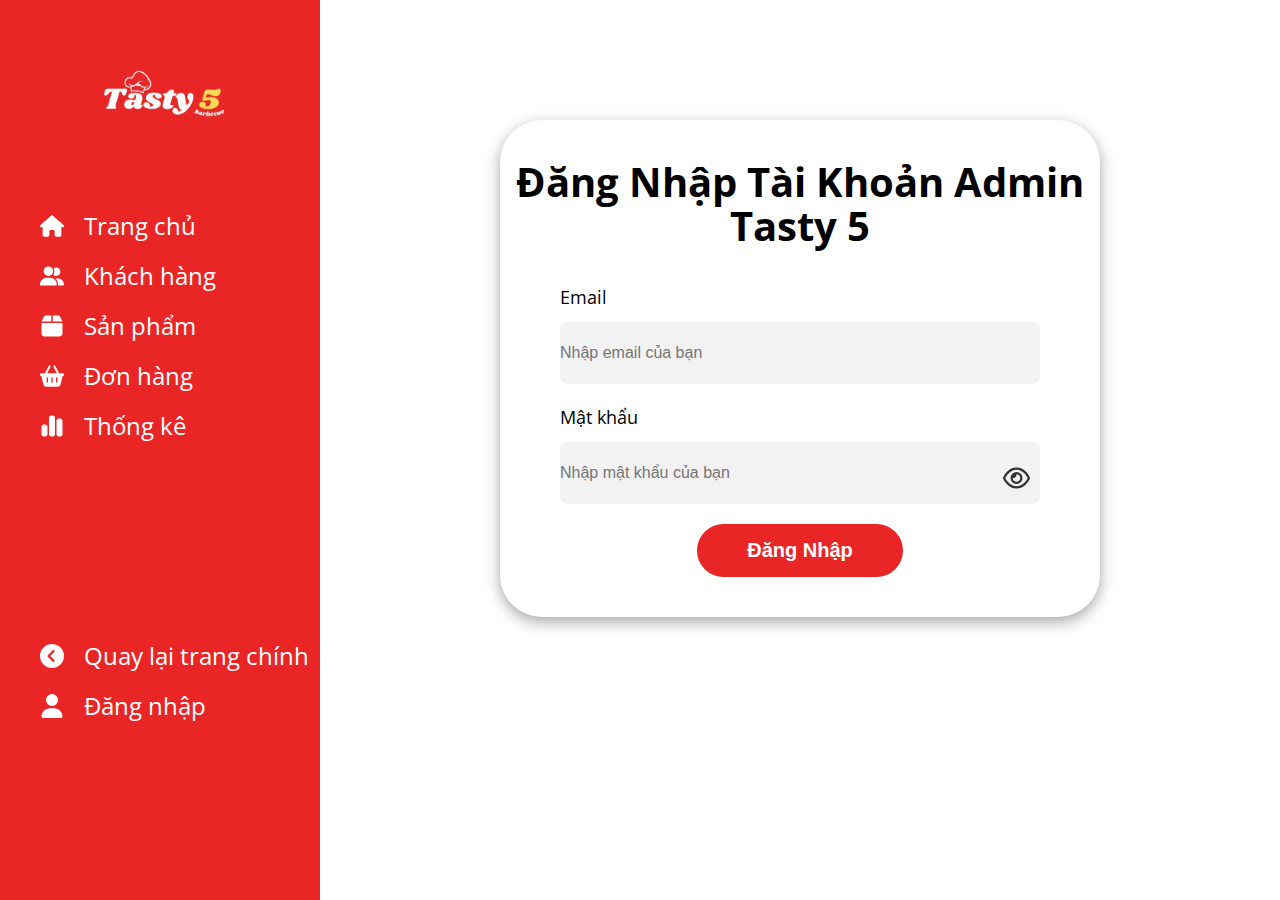
<file: admin/customer.html>
<!DOCTYPE html>
<html lang="vi">
  <head>
    <meta charset="UTF-8" />
    <meta name="viewport" content="width=device-width, initial-scale=1.0" />
    <!-- link css -->
    <link rel="stylesheet" href="./assets/css/reset.css" />
    <link rel="stylesheet" href="./assets/css/navbar.css" />
    <link rel="stylesheet" href="./assets/css/customer.css" />
    <link rel="stylesheet" href="./assets/css/navbar_responsive.css" />
    <link rel="stylesheet" href="./assets/css/customer_responsive.css" />
    <!-- embed font -->
    <link
      rel="stylesheet"
      href="./assets/fonts/Open_Sans/OpenSans-VariableFont_wdth,wght.ttf"
    />
    <!-- favicon -->
    <link
      rel="apple-touch-icon"
      sizes="57x57"
      href="./assets/img/favicon/apple-icon-57x57.png"
    />
    <link
      rel="apple-touch-icon"
      sizes="60x60"
      href="./assets/img/favicon/apple-icon-60x60.png"
    />
    <link
      rel="apple-touch-icon"
      sizes="72x72"
      href="./assets/img/favicon/apple-icon-72x72.png"
    />
    <link
      rel="apple-touch-icon"
      sizes="76x76"
      href="./assets/img/favicon/apple-icon-76x76.png"
    />
    <link
      rel="apple-touch-icon"
      sizes="120x120"
      href="./assets/img/favicon/apple-icon-120x120.png"
    />
    <link
      rel="apple-touch-icon"
      sizes="152x152"
      href="./assets/img/favicon/apple-icon-152x152.png"
    />
    <link
      rel="apple-touch-icon"
      sizes="180x180"
      href="./assets/img/favicon/apple-icon-180x180.png"
    />
    <link
      rel="icon"
      type="image/png"
      sizes="192x192"
      href="./assets/img/favicon/android-icon-192x192.png"
    />
    <link
      rel="icon"
      type="image/png"
      sizes="32x32"
      href="./assets/img/favicon/favicon-32x32.png"
    />
    <link
      rel="icon"
      type="image/png"
      sizes="96x96"
      href="./assets/img/favicon/favicon-96x96.png"
    />
    <link
      rel="icon"
      type="image/png"
      sizes="16x16"
      href="./assets/img/favicon/favicon-16x16.png"
    />
    <meta name="msapplication-TileColor" content="#ffffff" />
    <meta name="theme-color" content="#ffffff" />
    <title>Trang chủ</title>
  </head>
  <body>
    <!-- menu -->
    <svg class="menu" xmlns="http://www.w3.org/2000/svg" viewBox="0 0 448 512">
      <path
        fill="currentColor"
        d="M0 96C0 78.3 14.3 64 32 64l384 0c17.7 0 32 14.3 32 32s-14.3 32-32 32L32 128C14.3 128 0 113.7 0 96zM0 256c0-17.7 14.3-32 32-32l384 0c17.7 0 32 14.3 32 32s-14.3 32-32 32L32 288c-17.7 0-32-14.3-32-32zM448 416c0 17.7-14.3 32-32 32L32 448c-17.7 0-32-14.3-32-32s14.3-32 32-32l384 0c17.7 0 32 14.3 32 32z"
      />
    </svg>

    <!-- navbar -->
    <div class="overlay"></div>
    <nav class="navbar">
      <!-- exit -->
      <svg
        class="navbar__close"
        xmlns="http://www.w3.org/2000/svg"
        viewBox="0 0 512 512"
      >
        <path
          fill="currentColor"
          d="M256 48a208 208 0 1 1 0 416 208 208 0 1 1 0-416zm0 464A256 256 0 1 0 256 0a256 256 0 1 0 0 512zM175 175c-9.4 9.4-9.4 24.6 0 33.9l47 47-47 47c-9.4 9.4-9.4 24.6 0 33.9s24.6 9.4 33.9 0l47-47 47 47c9.4 9.4 24.6 9.4 33.9 0s9.4-24.6 0-33.9l-47-47 47-47c9.4-9.4 9.4-24.6 0-33.9s-24.6-9.4-33.9 0l-47 47-47-47c-9.4-9.4-24.6-9.4-33.9 0z"
        />
      </svg>

      <!-- logo -->
      <div class="navbar__logo">
        <a href="./index.html" class="logo__link">
          <img
            src="./assets/img/logo_optimize.jpg"
            alt="logo"
            class="logo__img"
          />
        </a>
      </div>

      <!-- menu -->
      <div class="navbar__menu">
        <!-- controls -->
        <div class="menu__controls">
          <!-- Home -->
          <a href="./index.html" class="menu-item controls__home">
            <div class="home__img">
              <svg
                class="menu-ico"
                xmlns="http://www.w3.org/2000/svg"
                viewBox="0 0 576 512"
              >
                <path
                  fill="currentColor"
                  d="M575.8 255.5c0 18-15 32.1-32 32.1l-32 0 .7 160.2c0 2.7-.2 5.4-.5 8.1l0 16.2c0 22.1-17.9 40-40 40l-16 0c-1.1 0-2.2 0-3.3-.1c-1.4 .1-2.8 .1-4.2 .1L416 512l-24 0c-22.1 0-40-17.9-40-40l0-24 0-64c0-17.7-14.3-32-32-32l-64 0c-17.7 0-32 14.3-32 32l0 64 0 24c0 22.1-17.9 40-40 40l-24 0-31.9 0c-1.5 0-3-.1-4.5-.2c-1.2 .1-2.4 .2-3.6 .2l-16 0c-22.1 0-40-17.9-40-40l0-112c0-.9 0-1.9 .1-2.8l0-69.7-32 0c-18 0-32-14-32-32.1c0-9 3-17 10-24L266.4 8c7-7 15-8 22-8s15 2 21 7L564.8 231.5c8 7 12 15 11 24z"
                />
              </svg>
            </div>

            <div class="menu-desc home__desc">Trang chủ</div>
          </a>

          <!-- Customers -->
          <a href="./customer.html" class="menu-item controls__customers">
            <div class="customers__img">
              <svg
                class="menu-ico"
                xmlns="http://www.w3.org/2000/svg"
                viewBox="0 0 640 512"
              >
                <path
                  fill="currentColor"
                  d="M96 128a128 128 0 1 1 256 0A128 128 0 1 1 96 128zM0 482.3C0 383.8 79.8 304 178.3 304l91.4 0C368.2 304 448 383.8 448 482.3c0 16.4-13.3 29.7-29.7 29.7L29.7 512C13.3 512 0 498.7 0 482.3zM609.3 512l-137.8 0c5.4-9.4 8.6-20.3 8.6-32l0-8c0-60.7-27.1-115.2-69.8-151.8c2.4-.1 4.7-.2 7.1-.2l61.4 0C567.8 320 640 392.2 640 481.3c0 17-13.8 30.7-30.7 30.7zM432 256c-31 0-59-12.6-79.3-32.9C372.4 196.5 384 163.6 384 128c0-26.8-6.6-52.1-18.3-74.3C384.3 40.1 407.2 32 432 32c61.9 0 112 50.1 112 112s-50.1 112-112 112z"
                />
              </svg>
            </div>

            <div class="menu-desc customers__desc">Khách hàng</div>
          </a>

          <!-- Products -->
          <a href="./product.html" class="menu-item controls__products">
            <div class="products__img">
              <svg
                class="menu-ico"
                xmlns="http://www.w3.org/2000/svg"
                viewBox="0 0 448 512"
              >
                <path
                  fill="currentColor"
                  d="M50.7 58.5L0 160l208 0 0-128L93.7 32C75.5 32 58.9 42.3 50.7 58.5zM240 160l208 0L397.3 58.5C389.1 42.3 372.5 32 354.3 32L240 32l0 128zm208 32L0 192 0 416c0 35.3 28.7 64 64 64l320 0c35.3 0 64-28.7 64-64l0-224z"
                />
              </svg>
            </div>

            <div class="menu-desc products__desc">Sản phẩm</div>
          </a>

          <!-- Bills -->
          <a href="./bill.html" class="menu-item controls__bills">
            <div class="bills__img">
              <svg
                class="menu-ico"
                xmlns="http://www.w3.org/2000/svg"
                viewBox="0 0 576 512"
              >
                <path
                  fill="currentColor"
                  d="M253.3 35.1c6.1-11.8 1.5-26.3-10.2-32.4s-26.3-1.5-32.4 10.2L117.6 192 32 192c-17.7 0-32 14.3-32 32s14.3 32 32 32L83.9 463.5C91 492 116.6 512 146 512L430 512c29.4 0 55-20 62.1-48.5L544 256c17.7 0 32-14.3 32-32s-14.3-32-32-32l-85.6 0L365.3 12.9C359.2 1.2 344.7-3.4 332.9 2.7s-16.3 20.6-10.2 32.4L404.3 192l-232.6 0L253.3 35.1zM192 304l0 96c0 8.8-7.2 16-16 16s-16-7.2-16-16l0-96c0-8.8 7.2-16 16-16s16 7.2 16 16zm96-16c8.8 0 16 7.2 16 16l0 96c0 8.8-7.2 16-16 16s-16-7.2-16-16l0-96c0-8.8 7.2-16 16-16zm128 16l0 96c0 8.8-7.2 16-16 16s-16-7.2-16-16l0-96c0-8.8 7.2-16 16-16s16 7.2 16 16z"
                />
              </svg>
            </div>

            <div class="menu-desc bills__desc">Đơn hàng</div>
          </a>

          <!-- Statistic -->
          <a href="./statistic.html" class="menu-item controls__statistic">
            <div class="statistic__img">
              <svg
                class="menu-ico"
                xmlns="http://www.w3.org/2000/svg"
                viewBox="0 0 448 512"
              >
                <path
                  fill="currentColor"
                  d="M160 80c0-26.5 21.5-48 48-48l32 0c26.5 0 48 21.5 48 48l0 352c0 26.5-21.5 48-48 48l-32 0c-26.5 0-48-21.5-48-48l0-352zM0 272c0-26.5 21.5-48 48-48l32 0c26.5 0 48 21.5 48 48l0 160c0 26.5-21.5 48-48 48l-32 0c-26.5 0-48-21.5-48-48L0 272zM368 96l32 0c26.5 0 48 21.5 48 48l0 288c0 26.5-21.5 48-48 48l-32 0c-26.5 0-48-21.5-48-48l0-288c0-26.5 21.5-48 48-48z"
                />
              </svg>
            </div>

            <div class="menu-desc statistic__desc">Thống kê</div>
          </a>
        </div>

        <!-- other -->
        <div class="menu__other">
          <!-- return -->
          <a href="../index.html" class="menu-item other__return">
            <div class="return__img">
              <svg
                class="menu-ico"
                xmlns="http://www.w3.org/2000/svg"
                viewBox="0 0 512 512"
              >
                <path
                  fill="currentColor"
                  d="M512 256A256 256 0 1 0 0 256a256 256 0 1 0 512 0zM271 135c9.4-9.4 24.6-9.4 33.9 0s9.4 24.6 0 33.9l-87 87 87 87c9.4 9.4 9.4 24.6 0 33.9s-24.6 9.4-33.9 0L167 273c-9.4-9.4-9.4-24.6 0-33.9L271 135z"
                />
              </svg>
            </div>

            <div class="menu-desc return__desc">Quay lại trang chính</div>
          </a>

          <!-- log in -->
          <a href="" class="menu-item other__login">
            <div class="login__img">
              <svg
                class="menu-ico"
                xmlns="http://www.w3.org/2000/svg"
                viewBox="0 0 448 512"
              >
                <path
                  fill="currentColor"
                  d="M224 256A128 128 0 1 0 224 0a128 128 0 1 0 0 256zm-45.7 48C79.8 304 0 383.8 0 482.3C0 498.7 13.3 512 29.7 512l388.6 0c16.4 0 29.7-13.3 29.7-29.7C448 383.8 368.2 304 269.7 304l-91.4 0z"
                />
              </svg>
            </div>

            <div class="menu-desc login__desc">Đăng nhập</div>
          </a>

          <!-- log out -->
          <a href="./logout.html" class="menu-item other__logout">
            <div class="logout__img">
              <svg
                class="menu-ico"
                xmlns="http://www.w3.org/2000/svg"
                viewBox="0 0 512 512"
              >
                <path
                  fill="currentColor"
                  d="M377.9 105.9L500.7 228.7c7.2 7.2 11.3 17.1 11.3 27.3s-4.1 20.1-11.3 27.3L377.9 406.1c-6.4 6.4-15 9.9-24 9.9c-18.7 0-33.9-15.2-33.9-33.9l0-62.1-128 0c-17.7 0-32-14.3-32-32l0-64c0-17.7 14.3-32 32-32l128 0 0-62.1c0-18.7 15.2-33.9 33.9-33.9c9 0 17.6 3.6 24 9.9zM160 96L96 96c-17.7 0-32 14.3-32 32l0 256c0 17.7 14.3 32 32 32l64 0c17.7 0 32 14.3 32 32s-14.3 32-32 32l-64 0c-53 0-96-43-96-96L0 128C0 75 43 32 96 32l64 0c17.7 0 32 14.3 32 32s-14.3 32-32 32z"
                />
              </svg>
            </div>

            <div class="menu-desc logout__desc">Đăng xuất</div>
          </a>
        </div>
      </div>
    </nav>

    <!-- main -->
    <main class="main">
      <div class="container">
        <!-- filter -->
        <div class="filter">
          <!-- list -->
          <div class="list">
            <div class="list__item list__main">
              <!-- main -->
              <svg
                class="list__img"
                xmlns="http://www.w3.org/2000/svg"
                viewBox="0 0 320 512"
              >
                <path
                  fill="currentColor"
                  d="M182.6 137.4c-12.5-12.5-32.8-12.5-45.3 0l-128 128c-9.2 9.2-11.9 22.9-6.9 34.9s16.6 19.8 29.6 19.8l256 0c12.9 0 24.6-7.8 29.6-19.8s2.2-25.7-6.9-34.9l-128-128z"
                />
              </svg>
              <div class="list__desc list__disable">Tất cả</div>

              <div class="list__item list__sub0">
                <div class="list__desc list__content0">Tất cả</div>

                <!-- sub 1 -->
                <div class="list__item list__sub1">
                  <div class="list__desc list__content1">Đang hoạt động</div>

                  <!-- sub 2 -->
                  <div class="list__item list__sub2">
                    <div class="list__desc list__content2">Đã bị khóa</div>
                  </div>
                </div>
              </div>
            </div>
          </div>

          <!-- search bar -->
          <div class="search">
            <!-- look up icon -->
            <svg
              class="search__ico"
              xmlns="http://www.w3.org/2000/svg"
              viewBox="0 0 512 512"
            >
              <path
                fill="currentColor"
                d="M416 208c0 45.9-14.9 88.3-40 122.7L502.6 457.4c12.5 12.5 12.5 32.8 0 45.3s-32.8 12.5-45.3 0L330.7 376c-34.4 25.2-76.8 40-122.7 40C93.1 416 0 322.9 0 208S93.1 0 208 0S416 93.1 416 208zM208 352a144 144 0 1 0 0-288 144 144 0 1 0 0 288z"
              />
            </svg>

            <!-- input -->
            <input
              type="text"
              class="search__input"
              placeholder="Tìm kiếm khách hàng..."
            />
          </div>

          <!-- add -->
          <div class="add">
            <!-- plus icon -->
            <svg
              class="add__icon"
              xmlns="http://www.w3.org/2000/svg"
              viewBox="0 0 448 512"
            >
              <path
                fill="currentColor"
                d="M256 80c0-17.7-14.3-32-32-32s-32 14.3-32 32l0 144L48 224c-17.7 0-32 14.3-32 32s14.3 32 32 32l144 0 0 144c0 17.7 14.3 32 32 32s32-14.3 32-32l0-144 144 0c17.7 0 32-14.3 32-32s-14.3-32-32-32l-144 0 0-144z"
              />
            </svg>

            <!-- desc -->
            <div class="section-desc add__desc">Thêm khách hàng</div>
          </div>

          <!-- add page -->
          <div class="add__overlay"></div>
          <form action="" class="add__page">
            <!-- exit -->
            <svg
              class="page__exit"
              xmlns="http://www.w3.org/2000/svg"
              viewBox="0 0 512 512"
            >
              <path
                fill="currentColor"
                d="M256 48a208 208 0 1 1 0 416 208 208 0 1 1 0-416zm0 464A256 256 0 1 0 256 0a256 256 0 1 0 0 512zM175 175c-9.4 9.4-9.4 24.6 0 33.9l47 47-47 47c-9.4 9.4-9.4 24.6 0 33.9s24.6 9.4 33.9 0l47-47 47 47c9.4 9.4 24.6 9.4 33.9 0s9.4-24.6 0-33.9l-47-47 47-47c9.4-9.4 9.4-24.6 0-33.9s-24.6-9.4-33.9 0l-47 47-47-47c-9.4-9.4-24.6-9.4-33.9 0z"
              />
            </svg>

            <!-- heading -->
            <div class="page__heading">Thêm Thông Tin Khách Hàng</div>

            <div class="form-block">
              <!-- username -->
              <div class="page__block page__block-username">
                <label class="page__desc" for="page__username">Họ và Tên</label>
                <br />
                <input
                  type="text"
                  class="page__input"
                  id="page__username"
                  placeholder="Nhập tên khách hàng..."
                  required
                />
              </div>

              <!-- email -->
              <div class="page__block page__block-email">
                <label class="page__desc" for="page__email">Email</label>
                <br />
                <input
                  type="text"
                  class="page__input"
                  id="page__email"
                  placeholder="Nhập email khách hàng..."
                  required
                />
              </div>

              <!-- phone -->
              <div class="page__block page__block-phone">
                <label class="page__desc" for="page__phone"
                  >Số điện thoại</label
                >
                <br />
                <input
                  type="text"
                  id="page__phone"
                  class="page__input"
                  placeholder="Nhập số điện thoại khách hàng..."
                  required
                />
              </div>

              <!-- address -->
              <div class="page__block page__block-address">
                <label class="page__desc" for="page__address">Địa chỉ</label>
                <br />
                <input
                  type="text"
                  id="page__address"
                  class="page__input"
                  placeholder="Nhập địa chỉ khách hàng..."
                  required
                />
              </div>

              <!-- submit -->
              <button class="btn page__submit">Thêm thông tin</button>
            </div>
          </form>
        </div>

        <!-- controls -->
        <div class="control-list"></div>

        <!-- setting control -->
        <div class="overlay"></div>
        <form action="" class="setting">
          <!-- exit -->
          <svg
            class="setting__exit"
            xmlns="http://www.w3.org/2000/svg"
            viewBox="0 0 512 512"
          >
            <path
              fill="currentColor"
              d="M256 48a208 208 0 1 1 0 416 208 208 0 1 1 0-416zm0 464A256 256 0 1 0 256 0a256 256 0 1 0 0 512zM175 175c-9.4 9.4-9.4 24.6 0 33.9l47 47-47 47c-9.4 9.4-9.4 24.6 0 33.9s24.6 9.4 33.9 0l47-47 47 47c9.4 9.4 24.6 9.4 33.9 0s9.4-24.6 0-33.9l-47-47 47-47c9.4-9.4 9.4-24.6 0-33.9s-24.6-9.4-33.9 0l-47 47-47-47c-9.4-9.4-24.6-9.4-33.9 0z"
            />
          </svg>

          <!-- heading -->
          <div class="setting__heading">Chỉnh Sửa Thông Tin Khách Hàng</div>

          <div class="form-block-2">
            <!-- username -->
            <div class="setting__block setting__block-username">
              <label class="setting__desc" for="setting__username"
                >Họ và Tên</label
              >
              <br />
              <input
                type="text"
                class="setting__input"
                id="setting__username"
                placeholder="Nhập tên khách hàng..."
              />
            </div>

            <!-- phone -->
            <div class="setting__block setting__block-phone">
              <label class="setting__desc" for="setting__phone"
                >Số điện thoại</label
              >
              <br />
              <input
                type="text"
                id="setting__phone"
                class="setting__input"
                placeholder="Nhập số điện thoại khách hàng..."
              />
            </div>

            <!-- address -->
            <div class="setting__block setting__block-address">
              <label class="setting__desc" for="setting__address"
                >Địa chỉ</label
              >
              <br />
              <input
                type="text"
                id="setting__address"
                class="setting__input"
                placeholder="Nhập địa chỉ khách hàng..."
              />
            </div>

            <!-- submit -->
            <button class="btn setting__submit">Lưu thay đổi</button>
          </div>
        </form>

        <!-- button -->
        <div class="button__group">
          <!-- super backward -->
          <div class="button__bg bg__super-backward">
            <svg
              class="button__icon button__super-backward"
              xmlns="http://www.w3.org/2000/svg"
              viewBox="0 0 512 512"
            >
              <path
                fill="currentColor"
                d="M470.6 278.6c12.5-12.5 12.5-32.8 0-45.3l-160-160c-12.5-12.5-32.8-12.5-45.3 0s-12.5 32.8 0 45.3L402.7 256 265.4 393.4c-12.5 12.5-12.5 32.8 0 45.3s32.8 12.5 45.3 0l160-160zm-352 160l160-160c12.5-12.5 12.5-32.8 0-45.3l-160-160c-12.5-12.5-32.8-12.5-45.3 0s-12.5 32.8 0 45.3L210.7 256 73.4 393.4c-12.5 12.5-12.5 32.8 0 45.3s32.8 12.5 45.3 0z"
              />
            </svg>
          </div>

          <!-- backward -->
          <div class="button__bg bg__backward">
            <svg
              class="button__icon button__backward"
              xmlns="http://www.w3.org/2000/svg"
              viewBox="0 0 320 512"
            >
              <path
                fill="currentColor"
                d="M310.6 233.4c12.5 12.5 12.5 32.8 0 45.3l-192 192c-12.5 12.5-32.8 12.5-45.3 0s-12.5-32.8 0-45.3L242.7 256 73.4 86.6c-12.5-12.5-12.5-32.8 0-45.3s32.8-12.5 45.3 0l192 192z"
              />
            </svg>
          </div>

          <!-- forward -->
          <div class="button__bg bg__forward">
            <svg
              class="button__icon button__forward"
              xmlns="http://www.w3.org/2000/svg"
              viewBox="0 0 320 512"
            >
              <path
                fill="currentColor"
                d="M310.6 233.4c12.5 12.5 12.5 32.8 0 45.3l-192 192c-12.5 12.5-32.8 12.5-45.3 0s-12.5-32.8 0-45.3L242.7 256 73.4 86.6c-12.5-12.5-12.5-32.8 0-45.3s32.8-12.5 45.3 0l192 192z"
              />
            </svg>
          </div>

          <!-- super forward -->
          <div class="button__bg bg__super-forward">
            <svg
              class="button__icon button__super-forward"
              xmlns="http://www.w3.org/2000/svg"
              viewBox="0 0 512 512"
            >
              <path
                fill="currentColor"
                d="M470.6 278.6c12.5-12.5 12.5-32.8 0-45.3l-160-160c-12.5-12.5-32.8-12.5-45.3 0s-12.5 32.8 0 45.3L402.7 256 265.4 393.4c-12.5 12.5-12.5 32.8 0 45.3s32.8 12.5 45.3 0l160-160zm-352 160l160-160c12.5-12.5 12.5-32.8 0-45.3l-160-160c-12.5-12.5-32.8-12.5-45.3 0s-12.5 32.8 0 45.3L210.7 256 73.4 393.4c-12.5 12.5-12.5 32.8 0 45.3s32.8 12.5 45.3 0z"
              />
            </svg>
          </div>
        </div>
      </div>
    </main>

    <!-- button -->
    <a href="#" class="button">
      <svg
        class="button__img"
        xmlns="http://www.w3.org/2000/svg"
        viewBox="0 0 512 512"
      >
        <path
          fill="currentColor"
          d="M256 512A256 256 0 1 0 256 0a256 256 0 1 0 0 512zm11.3-395.3l112 112c4.6 4.6 5.9 11.5 3.5 17.4s-8.3 9.9-14.8 9.9l-64 0 0 96c0 17.7-14.3 32-32 32l-32 0c-17.7 0-32-14.3-32-32l0-96-64 0c-6.5 0-12.3-3.9-14.8-9.9s-1.1-12.9 3.5-17.4l112-112c6.2-6.2 16.4-6.2 22.6 0z"
        />
      </svg>
    </a>

    <!-- javascript -->
    <script src="./assets/js/navbar.js"></script>
    <script src="./assets/js/customer.js"></script>
    <script src="./assets/js/navbar_responsive.js"></script>
  </body>
</html>
</file>
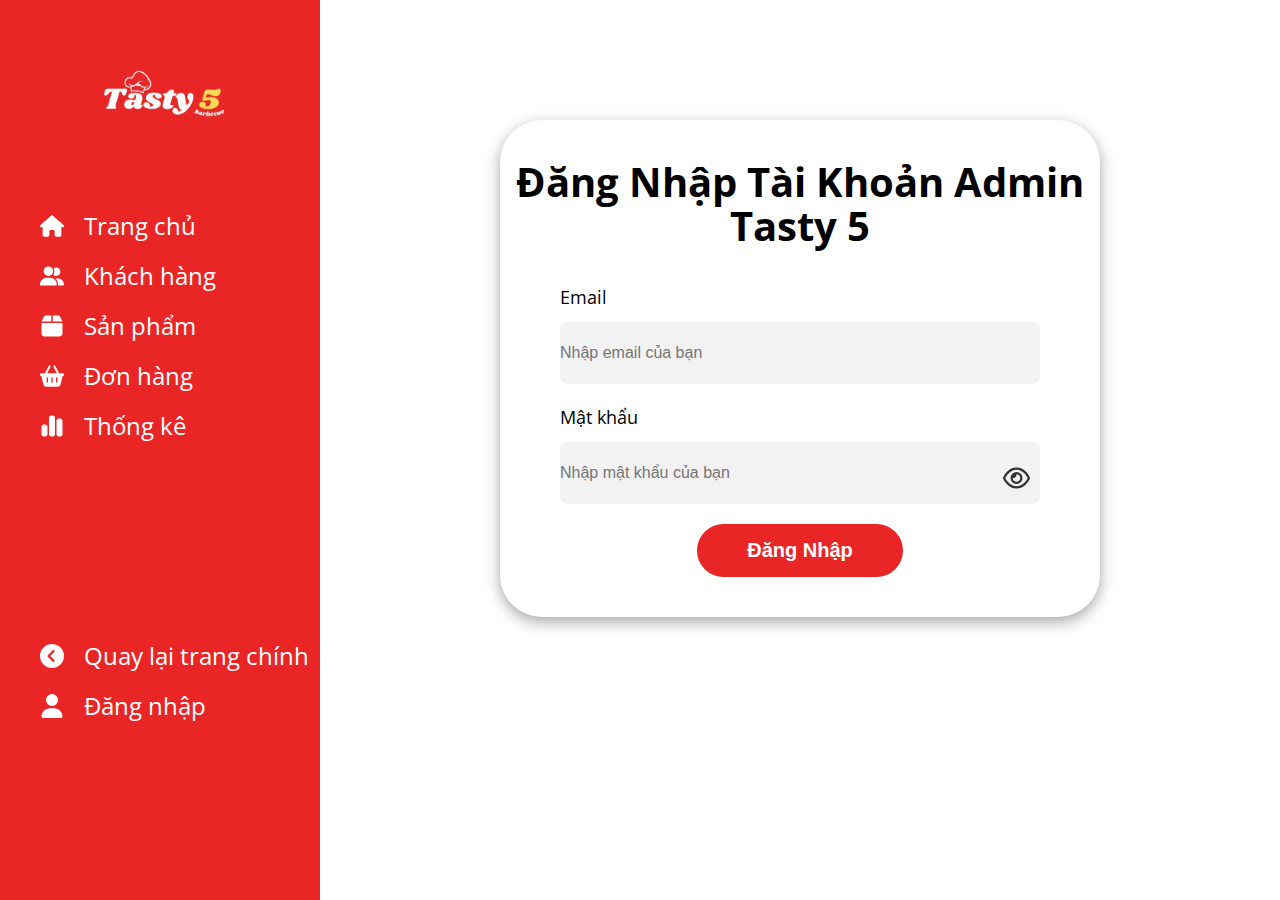
<file: admin/login.html>
<!DOCTYPE html>
<html lang="vi">
  <head>
    <meta charset="UTF-8" />
    <meta name="viewport" content="width=device-width, initial-scale=1.0" />
    <!-- link css -->
    <link rel="stylesheet" href="./assets/css/reset.css" />
    <link rel="stylesheet" href="./assets/css/navbar.css" />
    <link rel="stylesheet" href="./assets/css/login.css" />
    <link rel="stylesheet" href="./assets/css/navbar_responsive.css" />
    <link rel="stylesheet" href="./assets/css/login_responsive.css" />
    <!-- embed font -->
    <link
      rel="stylesheet"
      href="./assets/fonts/Open_Sans/OpenSans-VariableFont_wdth,wght.ttf"
    />
    <!-- favicon -->
    <link
      rel="apple-touch-icon"
      sizes="57x57"
      href="./assets/img/favicon/apple-icon-57x57.png"
    />
    <link
      rel="apple-touch-icon"
      sizes="60x60"
      href="./assets/img/favicon/apple-icon-60x60.png"
    />
    <link
      rel="apple-touch-icon"
      sizes="72x72"
      href="./assets/img/favicon/apple-icon-72x72.png"
    />
    <link
      rel="apple-touch-icon"
      sizes="76x76"
      href="./assets/img/favicon/apple-icon-76x76.png"
    />
    <link
      rel="apple-touch-icon"
      sizes="120x120"
      href="./assets/img/favicon/apple-icon-120x120.png"
    />
    <link
      rel="apple-touch-icon"
      sizes="152x152"
      href="./assets/img/favicon/apple-icon-152x152.png"
    />
    <link
      rel="apple-touch-icon"
      sizes="180x180"
      href="./assets/img/favicon/apple-icon-180x180.png"
    />
    <link
      rel="icon"
      type="image/png"
      sizes="192x192"
      href="./assets/img/favicon/android-icon-192x192.png"
    />
    <link
      rel="icon"
      type="image/png"
      sizes="32x32"
      href="./assets/img/favicon/favicon-32x32.png"
    />
    <link
      rel="icon"
      type="image/png"
      sizes="96x96"
      href="./assets/img/favicon/favicon-96x96.png"
    />
    <link
      rel="icon"
      type="image/png"
      sizes="16x16"
      href="./assets/img/favicon/favicon-16x16.png"
    />
    <meta name="msapplication-TileColor" content="#ffffff" />
    <meta name="theme-color" content="#ffffff" />
    <title>Trang chủ</title>
  </head>
  <body>
    <!-- menu -->
    <svg class="menu" xmlns="http://www.w3.org/2000/svg" viewBox="0 0 448 512">
      <path
        fill="currentColor"
        d="M0 96C0 78.3 14.3 64 32 64l384 0c17.7 0 32 14.3 32 32s-14.3 32-32 32L32 128C14.3 128 0 113.7 0 96zM0 256c0-17.7 14.3-32 32-32l384 0c17.7 0 32 14.3 32 32s-14.3 32-32 32L32 288c-17.7 0-32-14.3-32-32zM448 416c0 17.7-14.3 32-32 32L32 448c-17.7 0-32-14.3-32-32s14.3-32 32-32l384 0c17.7 0 32 14.3 32 32z"
      />
    </svg>

    <!-- navbar -->
    <div class="overlay"></div>
    <nav class="navbar">
      <!-- exit -->
      <svg
        class="navbar__close"
        xmlns="http://www.w3.org/2000/svg"
        viewBox="0 0 512 512"
      >
        <path
          fill="currentColor"
          d="M256 48a208 208 0 1 1 0 416 208 208 0 1 1 0-416zm0 464A256 256 0 1 0 256 0a256 256 0 1 0 0 512zM175 175c-9.4 9.4-9.4 24.6 0 33.9l47 47-47 47c-9.4 9.4-9.4 24.6 0 33.9s24.6 9.4 33.9 0l47-47 47 47c9.4 9.4 24.6 9.4 33.9 0s9.4-24.6 0-33.9l-47-47 47-47c9.4-9.4 9.4-24.6 0-33.9s-24.6-9.4-33.9 0l-47 47-47-47c-9.4-9.4-24.6-9.4-33.9 0z"
        />
      </svg>

      <!-- logo -->
      <div class="navbar__logo">
        <a href="./index.html" class="logo__link">
          <img
            src="./assets/img/logo_optimize.jpg"
            alt="logo"
            class="logo__img"
          />
        </a>
      </div>

      <!-- menu -->
      <div class="navbar__menu">
        <!-- controls -->
        <div class="menu__controls">
          <!-- Home -->
          <a href="./index.html" class="menu-item controls__home">
            <div class="home__img">
              <svg
                class="menu-ico"
                xmlns="http://www.w3.org/2000/svg"
                viewBox="0 0 576 512"
              >
                <path
                  fill="currentColor"
                  d="M575.8 255.5c0 18-15 32.1-32 32.1l-32 0 .7 160.2c0 2.7-.2 5.4-.5 8.1l0 16.2c0 22.1-17.9 40-40 40l-16 0c-1.1 0-2.2 0-3.3-.1c-1.4 .1-2.8 .1-4.2 .1L416 512l-24 0c-22.1 0-40-17.9-40-40l0-24 0-64c0-17.7-14.3-32-32-32l-64 0c-17.7 0-32 14.3-32 32l0 64 0 24c0 22.1-17.9 40-40 40l-24 0-31.9 0c-1.5 0-3-.1-4.5-.2c-1.2 .1-2.4 .2-3.6 .2l-16 0c-22.1 0-40-17.9-40-40l0-112c0-.9 0-1.9 .1-2.8l0-69.7-32 0c-18 0-32-14-32-32.1c0-9 3-17 10-24L266.4 8c7-7 15-8 22-8s15 2 21 7L564.8 231.5c8 7 12 15 11 24z"
                />
              </svg>
            </div>

            <div class="menu-desc home__desc">Trang chủ</div>
          </a>

          <!-- Customers -->
          <a href="./customer.html" class="menu-item controls__customers">
            <div class="customers__img">
              <svg
                class="menu-ico"
                xmlns="http://www.w3.org/2000/svg"
                viewBox="0 0 640 512"
              >
                <path
                  fill="currentColor"
                  d="M96 128a128 128 0 1 1 256 0A128 128 0 1 1 96 128zM0 482.3C0 383.8 79.8 304 178.3 304l91.4 0C368.2 304 448 383.8 448 482.3c0 16.4-13.3 29.7-29.7 29.7L29.7 512C13.3 512 0 498.7 0 482.3zM609.3 512l-137.8 0c5.4-9.4 8.6-20.3 8.6-32l0-8c0-60.7-27.1-115.2-69.8-151.8c2.4-.1 4.7-.2 7.1-.2l61.4 0C567.8 320 640 392.2 640 481.3c0 17-13.8 30.7-30.7 30.7zM432 256c-31 0-59-12.6-79.3-32.9C372.4 196.5 384 163.6 384 128c0-26.8-6.6-52.1-18.3-74.3C384.3 40.1 407.2 32 432 32c61.9 0 112 50.1 112 112s-50.1 112-112 112z"
                />
              </svg>
            </div>

            <div class="menu-desc customers__desc">Khách hàng</div>
          </a>

          <!-- Products -->
          <a href="./product.html" class="menu-item controls__products">
            <div class="products__img">
              <svg
                class="menu-ico"
                xmlns="http://www.w3.org/2000/svg"
                viewBox="0 0 448 512"
              >
                <path
                  fill="currentColor"
                  d="M50.7 58.5L0 160l208 0 0-128L93.7 32C75.5 32 58.9 42.3 50.7 58.5zM240 160l208 0L397.3 58.5C389.1 42.3 372.5 32 354.3 32L240 32l0 128zm208 32L0 192 0 416c0 35.3 28.7 64 64 64l320 0c35.3 0 64-28.7 64-64l0-224z"
                />
              </svg>
            </div>

            <div class="menu-desc products__desc">Sản phẩm</div>
          </a>

          <!-- Bills -->
          <a href="./bill.html" class="menu-item controls__bills">
            <div class="bills__img">
              <svg
                class="menu-ico"
                xmlns="http://www.w3.org/2000/svg"
                viewBox="0 0 576 512"
              >
                <path
                  fill="currentColor"
                  d="M253.3 35.1c6.1-11.8 1.5-26.3-10.2-32.4s-26.3-1.5-32.4 10.2L117.6 192 32 192c-17.7 0-32 14.3-32 32s14.3 32 32 32L83.9 463.5C91 492 116.6 512 146 512L430 512c29.4 0 55-20 62.1-48.5L544 256c17.7 0 32-14.3 32-32s-14.3-32-32-32l-85.6 0L365.3 12.9C359.2 1.2 344.7-3.4 332.9 2.7s-16.3 20.6-10.2 32.4L404.3 192l-232.6 0L253.3 35.1zM192 304l0 96c0 8.8-7.2 16-16 16s-16-7.2-16-16l0-96c0-8.8 7.2-16 16-16s16 7.2 16 16zm96-16c8.8 0 16 7.2 16 16l0 96c0 8.8-7.2 16-16 16s-16-7.2-16-16l0-96c0-8.8 7.2-16 16-16zm128 16l0 96c0 8.8-7.2 16-16 16s-16-7.2-16-16l0-96c0-8.8 7.2-16 16-16s16 7.2 16 16z"
                />
              </svg>
            </div>

            <div class="menu-desc bills__desc">Đơn hàng</div>
          </a>

          <!-- Statistic -->
          <a href="./statistic.html" class="menu-item controls__statistic">
            <div class="statistic__img">
              <svg
                class="menu-ico"
                xmlns="http://www.w3.org/2000/svg"
                viewBox="0 0 448 512"
              >
                <path
                  fill="currentColor"
                  d="M160 80c0-26.5 21.5-48 48-48l32 0c26.5 0 48 21.5 48 48l0 352c0 26.5-21.5 48-48 48l-32 0c-26.5 0-48-21.5-48-48l0-352zM0 272c0-26.5 21.5-48 48-48l32 0c26.5 0 48 21.5 48 48l0 160c0 26.5-21.5 48-48 48l-32 0c-26.5 0-48-21.5-48-48L0 272zM368 96l32 0c26.5 0 48 21.5 48 48l0 288c0 26.5-21.5 48-48 48l-32 0c-26.5 0-48-21.5-48-48l0-288c0-26.5 21.5-48 48-48z"
                />
              </svg>
            </div>

            <div class="menu-desc statistic__desc">Thống kê</div>
          </a>
        </div>

        <!-- other -->
        <div class="menu__other">
          <!-- return -->
          <a href="../index.html" class="menu-item other__return">
            <div class="return__img">
              <svg
                class="menu-ico"
                xmlns="http://www.w3.org/2000/svg"
                viewBox="0 0 512 512"
              >
                <path
                  fill="currentColor"
                  d="M512 256A256 256 0 1 0 0 256a256 256 0 1 0 512 0zM271 135c9.4-9.4 24.6-9.4 33.9 0s9.4 24.6 0 33.9l-87 87 87 87c9.4 9.4 9.4 24.6 0 33.9s-24.6 9.4-33.9 0L167 273c-9.4-9.4-9.4-24.6 0-33.9L271 135z"
                />
              </svg>
            </div>

            <div class="menu-desc return__desc">Quay lại trang chính</div>
          </a>

          <!-- log in -->
          <a href="" class="menu-item other__login">
            <div class="login__img">
              <svg
                class="menu-ico"
                xmlns="http://www.w3.org/2000/svg"
                viewBox="0 0 448 512"
              >
                <path
                  fill="currentColor"
                  d="M224 256A128 128 0 1 0 224 0a128 128 0 1 0 0 256zm-45.7 48C79.8 304 0 383.8 0 482.3C0 498.7 13.3 512 29.7 512l388.6 0c16.4 0 29.7-13.3 29.7-29.7C448 383.8 368.2 304 269.7 304l-91.4 0z"
                />
              </svg>
            </div>

            <div class="menu-desc login__desc">Đăng nhập</div>
          </a>

          <!-- log out -->
          <a href="./logout.html" class="menu-item other__logout">
            <div class="logout__img">
              <svg
                class="menu-ico"
                xmlns="http://www.w3.org/2000/svg"
                viewBox="0 0 512 512"
              >
                <path
                  fill="currentColor"
                  d="M377.9 105.9L500.7 228.7c7.2 7.2 11.3 17.1 11.3 27.3s-4.1 20.1-11.3 27.3L377.9 406.1c-6.4 6.4-15 9.9-24 9.9c-18.7 0-33.9-15.2-33.9-33.9l0-62.1-128 0c-17.7 0-32-14.3-32-32l0-64c0-17.7 14.3-32 32-32l128 0 0-62.1c0-18.7 15.2-33.9 33.9-33.9c9 0 17.6 3.6 24 9.9zM160 96L96 96c-17.7 0-32 14.3-32 32l0 256c0 17.7 14.3 32 32 32l64 0c17.7 0 32 14.3 32 32s-14.3 32-32 32l-64 0c-53 0-96-43-96-96L0 128C0 75 43 32 96 32l64 0c17.7 0 32 14.3 32 32s-14.3 32-32 32z"
                />
              </svg>
            </div>

            <div class="menu-desc logout__desc">Đăng xuất</div>
          </a>
        </div>
      </div>
    </nav>

    <!-- main -->
    <main class="main">
      <form action="" class="form">
        <!-- heading -->
        <div class="section-heading form__heading">
          Đăng Nhập Tài Khoản Admin Tasty 5
        </div>

        <div class="form-block">
          <!-- email -->
          <div class="form-input form__email">
            <label class="form__label" for="email">Email</label> <br />
            <input
              type="email"
              name="email"
              placeholder="Nhập email của bạn"
              required="true"
              id="email"
              class="form__input"
            />
          </div>

          <!-- password -->
          <div class="form-input form__password">
            <label class="form__label" for="password">Mật khẩu</label> <br />
            <div class="password-setting">
              <input
                type="password"
                placeholder="Nhập mật khẩu của bạn"
                required="true"
                name="password"
                id="password"
                class="form__input"
              />
              <svg
                class="show__password"
                xmlns="http://www.w3.org/2000/svg"
                viewBox="0 0 576 512"
              >
                <path
                  fill="currentColor"
                  d="M288 80c-65.2 0-118.8 29.6-159.9 67.7C89.6 183.5 63 226 49.4 256c13.6 30 40.2 72.5 78.6 108.3C169.2 402.4 222.8 432 288 432s118.8-29.6 159.9-67.7C486.4 328.5 513 286 526.6 256c-13.6-30-40.2-72.5-78.6-108.3C406.8 109.6 353.2 80 288 80zM95.4 112.6C142.5 68.8 207.2 32 288 32s145.5 36.8 192.6 80.6c46.8 43.5 78.1 95.4 93 131.1c3.3 7.9 3.3 16.7 0 24.6c-14.9 35.7-46.2 87.7-93 131.1C433.5 443.2 368.8 480 288 480s-145.5-36.8-192.6-80.6C48.6 356 17.3 304 2.5 268.3c-3.3-7.9-3.3-16.7 0-24.6C17.3 208 48.6 156 95.4 112.6zM288 336c44.2 0 80-35.8 80-80s-35.8-80-80-80c-.7 0-1.3 0-2 0c1.3 5.1 2 10.5 2 16c0 35.3-28.7 64-64 64c-5.5 0-10.9-.7-16-2c0 .7 0 1.3 0 2c0 44.2 35.8 80 80 80zm0-208a128 128 0 1 1 0 256 128 128 0 1 1 0-256z"
                />
              </svg>
              <svg
                class="hidden__password"
                xmlns="http://www.w3.org/2000/svg"
                viewBox="0 0 640 512"
              >
                <path
                  fill="currentColor"
                  d="M38.8 5.1C28.4-3.1 13.3-1.2 5.1 9.2S-1.2 34.7 9.2 42.9l592 464c10.4 8.2 25.5 6.3 33.7-4.1s6.3-25.5-4.1-33.7L525.6 386.7c39.6-40.6 66.4-86.1 79.9-118.4c3.3-7.9 3.3-16.7 0-24.6c-14.9-35.7-46.2-87.7-93-131.1C465.5 68.8 400.8 32 320 32c-68.2 0-125 26.3-169.3 60.8L38.8 5.1zm151 118.3C226 97.7 269.5 80 320 80c65.2 0 118.8 29.6 159.9 67.7C518.4 183.5 545 226 558.6 256c-12.6 28-36.6 66.8-70.9 100.9l-53.8-42.2c9.1-17.6 14.2-37.5 14.2-58.7c0-70.7-57.3-128-128-128c-32.2 0-61.7 11.9-84.2 31.5l-46.1-36.1zM394.9 284.2l-81.5-63.9c4.2-8.5 6.6-18.2 6.6-28.3c0-5.5-.7-10.9-2-16c.7 0 1.3 0 2 0c44.2 0 80 35.8 80 80c0 9.9-1.8 19.4-5.1 28.2zm9.4 130.3C378.8 425.4 350.7 432 320 432c-65.2 0-118.8-29.6-159.9-67.7C121.6 328.5 95 286 81.4 256c8.3-18.4 21.5-41.5 39.4-64.8L83.1 161.5C60.3 191.2 44 220.8 34.5 243.7c-3.3 7.9-3.3 16.7 0 24.6c14.9 35.7 46.2 87.7 93 131.1C174.5 443.2 239.2 480 320 480c47.8 0 89.9-12.9 126.2-32.5l-41.9-33zM192 256c0 70.7 57.3 128 128 128c13.3 0 26.1-2 38.2-5.8L302 334c-23.5-5.4-43.1-21.2-53.7-42.3l-56.1-44.2c-.2 2.8-.3 5.6-.3 8.5z"
                />
              </svg>
            </div>
          </div>
        </div>

        <!-- button -->
        <button class="btn form__btn">Đăng Nhập</button>
      </form>
    </main>

    <!-- javascript -->
    <script src="./assets/js/login.js"></script>
    <script src="./assets/js/navbar_responsive.js"></script>
    <script src="../assets/js/admin.js"></script>
  </body>
</html>
</file>
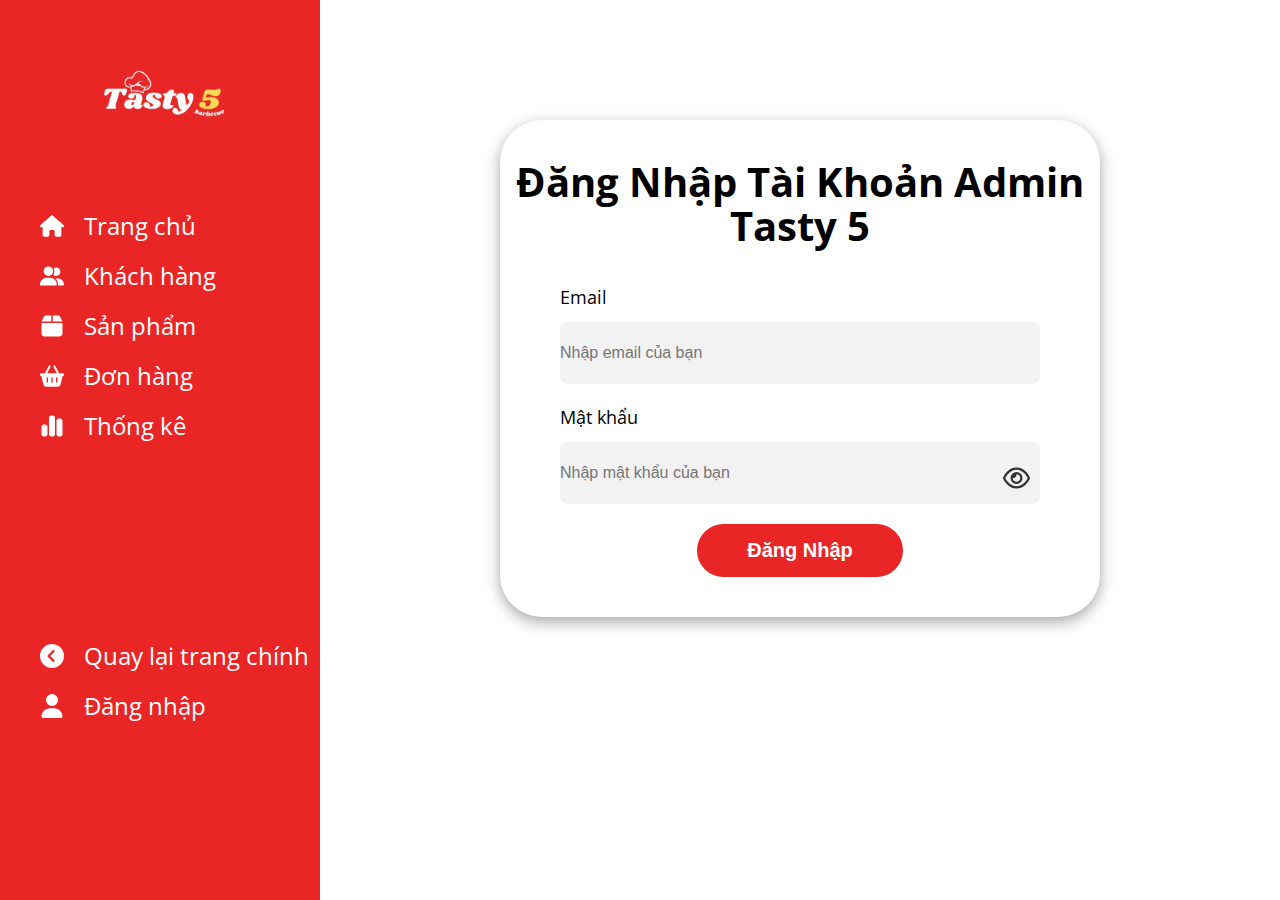
<file: admin/product.html>
<!DOCTYPE html>
<html lang="vi">
  <head>
    <meta charset="UTF-8" />
    <meta name="viewport" content="width=device-width, initial-scale=1.0" />
    <!-- link css -->
    <link rel="stylesheet" href="./assets/css/reset.css" />
    <link rel="stylesheet" href="./assets/css/navbar.css" />
    <link rel="stylesheet" href="./assets/css/product.css" />
    <link rel="stylesheet" href="./assets/css/navbar_responsive.css" />
    <link rel="stylesheet" href="./assets/css/product_responsive.css" />
    <!-- embed font -->
    <link
      rel="stylesheet"
      href="./assets/fonts/Open_Sans/OpenSans-VariableFont_wdth,wght.ttf"
    />
    <!-- favicon -->
    <link
      rel="apple-touch-icon"
      sizes="57x57"
      href="./assets/img/favicon/apple-icon-57x57.png"
    />
    <link
      rel="apple-touch-icon"
      sizes="60x60"
      href="./assets/img/favicon/apple-icon-60x60.png"
    />
    <link
      rel="apple-touch-icon"
      sizes="72x72"
      href="./assets/img/favicon/apple-icon-72x72.png"
    />
    <link
      rel="apple-touch-icon"
      sizes="76x76"
      href="./assets/img/favicon/apple-icon-76x76.png"
    />
    <link
      rel="apple-touch-icon"
      sizes="120x120"
      href="./assets/img/favicon/apple-icon-120x120.png"
    />
    <link
      rel="apple-touch-icon"
      sizes="152x152"
      href="./assets/img/favicon/apple-icon-152x152.png"
    />
    <link
      rel="apple-touch-icon"
      sizes="180x180"
      href="./assets/img/favicon/apple-icon-180x180.png"
    />
    <link
      rel="icon"
      type="image/png"
      sizes="192x192"
      href="./assets/img/favicon/android-icon-192x192.png"
    />
    <link
      rel="icon"
      type="image/png"
      sizes="32x32"
      href="./assets/img/favicon/favicon-32x32.png"
    />
    <link
      rel="icon"
      type="image/png"
      sizes="96x96"
      href="./assets/img/favicon/favicon-96x96.png"
    />
    <link
      rel="icon"
      type="image/png"
      sizes="16x16"
      href="./assets/img/favicon/favicon-16x16.png"
    />
    <meta name="msapplication-TileColor" content="#ffffff" />
    <meta name="theme-color" content="#ffffff" />
    <title>Trang chủ</title>
  </head>
  <body>
    <!-- menu -->
    <svg class="menu" xmlns="http://www.w3.org/2000/svg" viewBox="0 0 448 512">
      <path
        fill="currentColor"
        d="M0 96C0 78.3 14.3 64 32 64l384 0c17.7 0 32 14.3 32 32s-14.3 32-32 32L32 128C14.3 128 0 113.7 0 96zM0 256c0-17.7 14.3-32 32-32l384 0c17.7 0 32 14.3 32 32s-14.3 32-32 32L32 288c-17.7 0-32-14.3-32-32zM448 416c0 17.7-14.3 32-32 32L32 448c-17.7 0-32-14.3-32-32s14.3-32 32-32l384 0c17.7 0 32 14.3 32 32z"
      />
    </svg>

    <!-- navbar -->
    <div class="overlay"></div>
    <nav class="navbar">
      <!-- exit -->
      <svg
        class="navbar__close"
        xmlns="http://www.w3.org/2000/svg"
        viewBox="0 0 512 512"
      >
        <path
          fill="currentColor"
          d="M256 48a208 208 0 1 1 0 416 208 208 0 1 1 0-416zm0 464A256 256 0 1 0 256 0a256 256 0 1 0 0 512zM175 175c-9.4 9.4-9.4 24.6 0 33.9l47 47-47 47c-9.4 9.4-9.4 24.6 0 33.9s24.6 9.4 33.9 0l47-47 47 47c9.4 9.4 24.6 9.4 33.9 0s9.4-24.6 0-33.9l-47-47 47-47c9.4-9.4 9.4-24.6 0-33.9s-24.6-9.4-33.9 0l-47 47-47-47c-9.4-9.4-24.6-9.4-33.9 0z"
        />
      </svg>

      <!-- logo -->
      <div class="navbar__logo">
        <a href="./index.html" class="logo__link">
          <img
            src="./assets/img/logo_optimize.jpg"
            alt="logo"
            class="logo__img"
          />
        </a>
      </div>

      <!-- menu -->
      <div class="navbar__menu">
        <!-- controls -->
        <div class="menu__controls">
          <!-- Home -->
          <a href="./index.html" class="menu-item controls__home">
            <div class="home__img">
              <svg
                class="menu-ico"
                xmlns="http://www.w3.org/2000/svg"
                viewBox="0 0 576 512"
              >
                <path
                  fill="currentColor"
                  d="M575.8 255.5c0 18-15 32.1-32 32.1l-32 0 .7 160.2c0 2.7-.2 5.4-.5 8.1l0 16.2c0 22.1-17.9 40-40 40l-16 0c-1.1 0-2.2 0-3.3-.1c-1.4 .1-2.8 .1-4.2 .1L416 512l-24 0c-22.1 0-40-17.9-40-40l0-24 0-64c0-17.7-14.3-32-32-32l-64 0c-17.7 0-32 14.3-32 32l0 64 0 24c0 22.1-17.9 40-40 40l-24 0-31.9 0c-1.5 0-3-.1-4.5-.2c-1.2 .1-2.4 .2-3.6 .2l-16 0c-22.1 0-40-17.9-40-40l0-112c0-.9 0-1.9 .1-2.8l0-69.7-32 0c-18 0-32-14-32-32.1c0-9 3-17 10-24L266.4 8c7-7 15-8 22-8s15 2 21 7L564.8 231.5c8 7 12 15 11 24z"
                />
              </svg>
            </div>

            <div class="menu-desc home__desc">Trang chủ</div>
          </a>

          <!-- Customers -->
          <a href="./customer.html" class="menu-item controls__customers">
            <div class="customers__img">
              <svg
                class="menu-ico"
                xmlns="http://www.w3.org/2000/svg"
                viewBox="0 0 640 512"
              >
                <path
                  fill="currentColor"
                  d="M96 128a128 128 0 1 1 256 0A128 128 0 1 1 96 128zM0 482.3C0 383.8 79.8 304 178.3 304l91.4 0C368.2 304 448 383.8 448 482.3c0 16.4-13.3 29.7-29.7 29.7L29.7 512C13.3 512 0 498.7 0 482.3zM609.3 512l-137.8 0c5.4-9.4 8.6-20.3 8.6-32l0-8c0-60.7-27.1-115.2-69.8-151.8c2.4-.1 4.7-.2 7.1-.2l61.4 0C567.8 320 640 392.2 640 481.3c0 17-13.8 30.7-30.7 30.7zM432 256c-31 0-59-12.6-79.3-32.9C372.4 196.5 384 163.6 384 128c0-26.8-6.6-52.1-18.3-74.3C384.3 40.1 407.2 32 432 32c61.9 0 112 50.1 112 112s-50.1 112-112 112z"
                />
              </svg>
            </div>

            <div class="menu-desc customers__desc">Khách hàng</div>
          </a>

          <!-- Products -->
          <a href="./product.html" class="menu-item controls__products">
            <div class="products__img">
              <svg
                class="menu-ico"
                xmlns="http://www.w3.org/2000/svg"
                viewBox="0 0 448 512"
              >
                <path
                  fill="currentColor"
                  d="M50.7 58.5L0 160l208 0 0-128L93.7 32C75.5 32 58.9 42.3 50.7 58.5zM240 160l208 0L397.3 58.5C389.1 42.3 372.5 32 354.3 32L240 32l0 128zm208 32L0 192 0 416c0 35.3 28.7 64 64 64l320 0c35.3 0 64-28.7 64-64l0-224z"
                />
              </svg>
            </div>

            <div class="menu-desc products__desc">Sản phẩm</div>
          </a>

          <!-- Bills -->
          <a href="./bill.html" class="menu-item controls__bills">
            <div class="bills__img">
              <svg
                class="menu-ico"
                xmlns="http://www.w3.org/2000/svg"
                viewBox="0 0 576 512"
              >
                <path
                  fill="currentColor"
                  d="M253.3 35.1c6.1-11.8 1.5-26.3-10.2-32.4s-26.3-1.5-32.4 10.2L117.6 192 32 192c-17.7 0-32 14.3-32 32s14.3 32 32 32L83.9 463.5C91 492 116.6 512 146 512L430 512c29.4 0 55-20 62.1-48.5L544 256c17.7 0 32-14.3 32-32s-14.3-32-32-32l-85.6 0L365.3 12.9C359.2 1.2 344.7-3.4 332.9 2.7s-16.3 20.6-10.2 32.4L404.3 192l-232.6 0L253.3 35.1zM192 304l0 96c0 8.8-7.2 16-16 16s-16-7.2-16-16l0-96c0-8.8 7.2-16 16-16s16 7.2 16 16zm96-16c8.8 0 16 7.2 16 16l0 96c0 8.8-7.2 16-16 16s-16-7.2-16-16l0-96c0-8.8 7.2-16 16-16zm128 16l0 96c0 8.8-7.2 16-16 16s-16-7.2-16-16l0-96c0-8.8 7.2-16 16-16s16 7.2 16 16z"
                />
              </svg>
            </div>

            <div class="menu-desc bills__desc">Đơn hàng</div>
          </a>

          <!-- Statistic -->
          <a href="./statistic.html" class="menu-item controls__statistic">
            <div class="statistic__img">
              <svg
                class="menu-ico"
                xmlns="http://www.w3.org/2000/svg"
                viewBox="0 0 448 512"
              >
                <path
                  fill="currentColor"
                  d="M160 80c0-26.5 21.5-48 48-48l32 0c26.5 0 48 21.5 48 48l0 352c0 26.5-21.5 48-48 48l-32 0c-26.5 0-48-21.5-48-48l0-352zM0 272c0-26.5 21.5-48 48-48l32 0c26.5 0 48 21.5 48 48l0 160c0 26.5-21.5 48-48 48l-32 0c-26.5 0-48-21.5-48-48L0 272zM368 96l32 0c26.5 0 48 21.5 48 48l0 288c0 26.5-21.5 48-48 48l-32 0c-26.5 0-48-21.5-48-48l0-288c0-26.5 21.5-48 48-48z"
                />
              </svg>
            </div>

            <div class="menu-desc statistic__desc">Thống kê</div>
          </a>
        </div>

        <!-- other -->
        <div class="menu__other">
          <!-- return -->
          <a href="../index.html" class="menu-item other__return">
            <div class="return__img">
              <svg
                class="menu-ico"
                xmlns="http://www.w3.org/2000/svg"
                viewBox="0 0 512 512"
              >
                <path
                  fill="currentColor"
                  d="M512 256A256 256 0 1 0 0 256a256 256 0 1 0 512 0zM271 135c9.4-9.4 24.6-9.4 33.9 0s9.4 24.6 0 33.9l-87 87 87 87c9.4 9.4 9.4 24.6 0 33.9s-24.6 9.4-33.9 0L167 273c-9.4-9.4-9.4-24.6 0-33.9L271 135z"
                />
              </svg>
            </div>

            <div class="menu-desc return__desc">Quay lại trang chính</div>
          </a>

          <!-- log in -->
          <a href="" class="menu-item other__login">
            <div class="login__img">
              <svg
                class="menu-ico"
                xmlns="http://www.w3.org/2000/svg"
                viewBox="0 0 448 512"
              >
                <path
                  fill="currentColor"
                  d="M224 256A128 128 0 1 0 224 0a128 128 0 1 0 0 256zm-45.7 48C79.8 304 0 383.8 0 482.3C0 498.7 13.3 512 29.7 512l388.6 0c16.4 0 29.7-13.3 29.7-29.7C448 383.8 368.2 304 269.7 304l-91.4 0z"
                />
              </svg>
            </div>

            <div class="menu-desc login__desc">Đăng nhập</div>
          </a>

          <!-- log out -->
          <a href="./logout.html" class="menu-item other__logout">
            <div class="logout__img">
              <svg
                class="menu-ico"
                xmlns="http://www.w3.org/2000/svg"
                viewBox="0 0 512 512"
              >
                <path
                  fill="currentColor"
                  d="M377.9 105.9L500.7 228.7c7.2 7.2 11.3 17.1 11.3 27.3s-4.1 20.1-11.3 27.3L377.9 406.1c-6.4 6.4-15 9.9-24 9.9c-18.7 0-33.9-15.2-33.9-33.9l0-62.1-128 0c-17.7 0-32-14.3-32-32l0-64c0-17.7 14.3-32 32-32l128 0 0-62.1c0-18.7 15.2-33.9 33.9-33.9c9 0 17.6 3.6 24 9.9zM160 96L96 96c-17.7 0-32 14.3-32 32l0 256c0 17.7 14.3 32 32 32l64 0c17.7 0 32 14.3 32 32s-14.3 32-32 32l-64 0c-53 0-96-43-96-96L0 128C0 75 43 32 96 32l64 0c17.7 0 32 14.3 32 32s-14.3 32-32 32z"
                />
              </svg>
            </div>

            <div class="menu-desc logout__desc">Đăng xuất</div>
          </a>
        </div>
      </div>
    </nav>

    <main class="main">
      <!-- phần tìm kiếm , lọc sản phẩm -->
      <div class="container">
        <div class="csearch-filter">
          <input
            type="text"
            class="search-filter__input"
            placeholder="Tìm kiếm tên món ăn..."
          />

          <select class="search-filter__select">
            <option value="">Các loại món ăn</option>
            <option value="Bò">Thịt Bò</option>
            <option value="Heo">Thịt Heo</option>
            <option value="Gà">Gà</option>
            <option value="Dê,cừu">Dê , cừu</option>
            <option value="Hải sản">Hải sản</option>
            <option value="Bánh nướng">Bánh nướng</option>
            <option value="Rau">Rau ăn kèm</option>
          </select>

          <button class="search-filter__button">
            <svg
              class="search-icon"
              xmlns="http://www.w3.org/2000/svg"
              viewBox="0 0 512 512"
            >
              <path
                fill="#fdfcfc"
                d="M416 208c0 45.9-14.9 88.3-40 122.7L502.6 457.4c12.5 12.5 12.5 32.8 0 45.3s-32.8 12.5-45.3 0L330.7 376c-34.4 25.2-76.8 40-122.7 40C93.1 416 0 322.9 0 208S93.1 0 208 0S416 93.1 416 208zM208 352a144 144 0 1 0 0-288 144 144 0 1 0 0 288z"
              />
            </svg>
            Tìm kiếm
          </button>

          <button id="add-product-btn" type="button">Thêm sản phẩm</button>
        </div>
      </div>

      <div class="container">
        <div id="product-list"></div>
      </div>

      <div class="modal add-product" style="display: none">
        <div class="modal-container">
          <h3 class="modal-container-title add-product-e">THÊM MỚI SẢN PHẨM</h3>
          <button class="modal-close product-form">X</button>
          <div class="modal-content">
            <form class="add-product-form">
              <div class="modal-content-left">
                <img
                  src="../admin/assets/img/shopping/blank-image.png"
                  alt=""
                  class="upload-image-preview"
                />
                <div class="form-group file">
                  <div class="warn-file">
                    <u>(Kích thước ảnh tối đa 5MB.)</u>
                  </div>
                  <label for="up-hinh-anh" class="form-label-file"
                    >Chọn hình ảnh</label
                  >
                  <input
                    accept="image/jpeg, image/png, image/jpg"
                    id="up-hinh-anh"
                    name="up-hinh-anh"
                    type="file"
                    class="form-control"
                    onchange="uploadImage(this)"
                  />
                </div>
              </div>
              <div class="modal-content-right">
                <div class="form-group">
                  <label for="ten-mon" class="form-label">Tên món</label>
                  <input
                    id="ten-mon"
                    name="ten-mon"
                    type="text"
                    placeholder="Nhập tên món"
                    class="form-control"
                  />
                  <span class="form-message"></span>
                </div>
                <div class="form-group">
                  <label for="category" class="form-label">Chọn loại món</label>
                  <select name="category" id="chon-mon">
                    <option value="">Các loại món ăn</option>
                    <option value="Bò">Thịt Bò</option>
                    <option value="Heo">Thịt Heo</option>
                    <option value="Gà">Gà</option>
                    <option value="Dê,cừu">Dê , cừu</option>
                    <option value="Hải sản">Hải sản</option>
                    <option value="Bánh nướng">Bánh nướng</option>
                    <option value="Rau">Rau ăn kèm</option>
                  </select>
                  <span class="form-message"></span>
                </div>
                <div class="form-group">
                  <label for="gia-moi" class="form-label">Giá bán</label>
                  <input
                    id="gia-moi"
                    name="gia-moi"
                    type="text"
                    placeholder="Nhập giá bán"
                    class="form-control"
                  />
                  <span class="form-message"></span>
                </div>
                <div class="form-group">
                  <label for="mo-ta" class="form-label">Mô tả</label>
                  <textarea
                    class="product-desc"
                    id="mo-ta"
                    placeholder="Nhập mô tả món ăn..."
                  ></textarea>
                  <span class="form-message"></span>
                </div>
                <button
                  type="button"
                  class="form-submit btn-add-product-form add-product-e"
                  id="add-product-button"
                >
                  <span>THÊM MÓN</span>
                </button>
              </div>
            </form>
          </div>
        </div>
      </div>

      <div class="modal edit-product" style="display: none">
        <div class="modal-container">
          <h3 class="modal-container-title edit-product-e">
            CHỈNH SỬA SẢN PHẨM
          </h3>
          <button class="modal-close product-form" onclick="closeEditModal()">
            X
          </button>
          <div class="modal-content">
            <form id="edit-product-form" class="add-product-form">
              <div class="modal-content-left">
                <img
                  src=""
                  alt=""
                  class="upload-image-preview"
                  id="edit-image-preview"
                />
                <div class="form-group file">
                  <div class="warn-file">
                    <u>(Kích thước ảnh tối đa 5MB.)</u>
                  </div>
                  <label for="edit-up-hinh-anh" class="form-label-file"
                    >Chọn hình ảnh</label
                  >
                  <input
                    accept="image/jpeg, image/png, image/jpg"
                    id="edit-up-hinh-anh"
                    name="up-hinh-anh"
                    type="file"
                    class="form-control"
                    onchange="uploadImageForEdit(this)"
                  />
                </div>
              </div>
              <div class="modal-content-right">
                <div class="form-group">
                  <label for="edit-ten-mon" class="form-label">Tên món</label>
                  <input
                    id="edit-ten-mon"
                    name="ten-mon"
                    type="text"
                    placeholder="Nhập tên món"
                    class="form-control"
                    required
                  />
                  <span class="form-message"></span>
                </div>
                <div class="form-group">
                  <label for="chon-mon" class="form-label">Chọn loại món</label>
                  <select name="category" id="edit-chon-mon">
                    <option value="">Các loại món ăn</option>
                    <option value="Bò">Thịt Bò</option>
                    <option value="Heo">Thịt Heo</option>
                    <option value="Gà">Gà</option>
                    <option value="Dê,cừu">Dê , cừu</option>
                    <option value="Hải sản">Hải sản</option>
                    <option value="Bánh nướng">Bánh nướng</option>
                    <option value="Rau">Rau ăn kèm</option>
                  </select>
                  <span class="form-message"></span>
                </div>
                <div class="form-group">
                  <label for="edit-gia" class="form-label">Giá bán</label>
                  <input
                    id="edit-gia"
                    name="gia-moi"
                    type="text"
                    placeholder="Nhập giá bán"
                    class="form-control"
                    required
                  />
                  <span class="form-message"></span>
                </div>
                <div class="form-group">
                  <label for="edit-mo-ta" class="form-label">Mô tả</label>
                  <textarea
                    class="product-desc"
                    id="edit-mo-ta"
                    placeholder="Nhập mô tả món ăn..."
                    required
                  ></textarea>
                  <span class="form-message"></span>
                </div>
                <button
                  type="submit"
                  class="form-submit btn-add-product-form edit-product-e"
                  id="edit-product-button"
                >
                  <span>CẬP NHẬT MÓN</span>
                </button>
              </div>
            </form>
          </div>
        </div>
      </div>
      <div
        id="pagination"
        style="
          text-align: center;
          margin-top: 20px;
          height: 80px;
          margin-left: 8px;
        "
      ></div>
    </main>

    <!-- button -->
    <a href="#" class="button">
      <svg
        class="button__img"
        xmlns="http://www.w3.org/2000/svg"
        viewBox="0 0 512 512"
      >
        <path
          fill="currentColor"
          d="M256 512A256 256 0 1 0 256 0a256 256 0 1 0 0 512zm11.3-395.3l112 112c4.6 4.6 5.9 11.5 3.5 17.4s-8.3 9.9-14.8 9.9l-64 0 0 96c0 17.7-14.3 32-32 32l-32 0c-17.7 0-32-14.3-32-32l0-96-64 0c-6.5 0-12.3-3.9-14.8-9.9s-1.1-12.9 3.5-17.4l112-112c6.2-6.2 16.4-6.2 22.6 0z"
        />
      </svg>
    </a>

    <!-- javascript -->
    <script src="./assets/js/navbar.js"></script>
    <script src="./assets/js/product.js"></script>
    <script src="./assets/js/navbar_responsive.js"></script>
  </body>
</html>
</file>
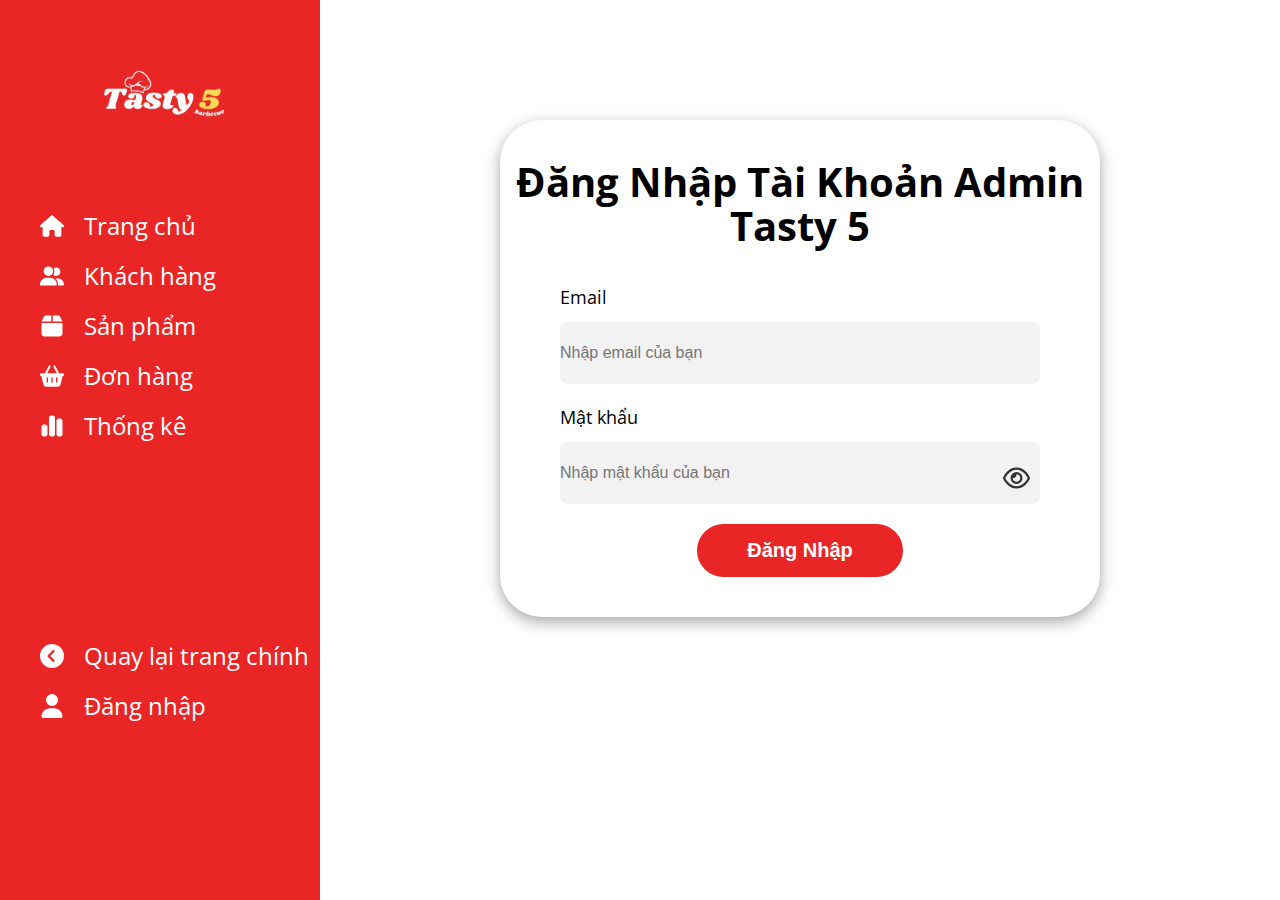
<file: admin/statistic.html>
<!DOCTYPE html>
<html lang="vi">
  <head>
    <meta charset="UTF-8" />
    <meta name="viewport" content="width=device-width, initial-scale=1.0" />
    <!-- link css -->
    <link rel="stylesheet" href="./assets/css/reset.css" />
    <link rel="stylesheet" href="./assets/css/navbar.css" />
    <link rel="stylesheet" href="./assets/css/statistic.css" />
    <link rel="stylesheet" href="./assets/css/navbar_responsive.css" />
    <link rel="stylesheet" href="./assets/css/statistic_responsive.css" />
    <!-- embed font -->
    <link
      rel="stylesheet"
      href="./assets/fonts/Open_Sans/OpenSans-VariableFont_wdth,wght.ttf"
    />
    <!-- favicon -->
    <link
      rel="apple-touch-icon"
      sizes="57x57"
      href="./assets/img/favicon/apple-icon-57x57.png"
    />
    <link
      rel="apple-touch-icon"
      sizes="60x60"
      href="./assets/img/favicon/apple-icon-60x60.png"
    />
    <link
      rel="apple-touch-icon"
      sizes="72x72"
      href="./assets/img/favicon/apple-icon-72x72.png"
    />
    <link
      rel="apple-touch-icon"
      sizes="76x76"
      href="./assets/img/favicon/apple-icon-76x76.png"
    />
    <link
      rel="apple-touch-icon"
      sizes="120x120"
      href="./assets/img/favicon/apple-icon-120x120.png"
    />
    <link
      rel="apple-touch-icon"
      sizes="152x152"
      href="./assets/img/favicon/apple-icon-152x152.png"
    />
    <link
      rel="apple-touch-icon"
      sizes="180x180"
      href="./assets/img/favicon/apple-icon-180x180.png"
    />
    <link
      rel="icon"
      type="image/png"
      sizes="192x192"
      href="./assets/img/favicon/android-icon-192x192.png"
    />
    <link
      rel="icon"
      type="image/png"
      sizes="32x32"
      href="./assets/img/favicon/favicon-32x32.png"
    />
    <link
      rel="icon"
      type="image/png"
      sizes="96x96"
      href="./assets/img/favicon/favicon-96x96.png"
    />
    <link
      rel="icon"
      type="image/png"
      sizes="16x16"
      href="./assets/img/favicon/favicon-16x16.png"
    />
    <meta name="msapplication-TileColor" content="#ffffff" />
    <meta name="theme-color" content="#ffffff" />
    <title>Trang chủ</title>
  </head>
  <body>
    <!-- menu -->
    <svg class="menu" xmlns="http://www.w3.org/2000/svg" viewBox="0 0 448 512">
      <path
        fill="currentColor"
        d="M0 96C0 78.3 14.3 64 32 64l384 0c17.7 0 32 14.3 32 32s-14.3 32-32 32L32 128C14.3 128 0 113.7 0 96zM0 256c0-17.7 14.3-32 32-32l384 0c17.7 0 32 14.3 32 32s-14.3 32-32 32L32 288c-17.7 0-32-14.3-32-32zM448 416c0 17.7-14.3 32-32 32L32 448c-17.7 0-32-14.3-32-32s14.3-32 32-32l384 0c17.7 0 32 14.3 32 32z"
      />
    </svg>

    <!-- navbar -->
    <div class="overlay"></div>
    <nav class="navbar">
      <!-- exit -->
      <svg
        class="navbar__close"
        xmlns="http://www.w3.org/2000/svg"
        viewBox="0 0 512 512"
      >
        <path
          fill="currentColor"
          d="M256 48a208 208 0 1 1 0 416 208 208 0 1 1 0-416zm0 464A256 256 0 1 0 256 0a256 256 0 1 0 0 512zM175 175c-9.4 9.4-9.4 24.6 0 33.9l47 47-47 47c-9.4 9.4-9.4 24.6 0 33.9s24.6 9.4 33.9 0l47-47 47 47c9.4 9.4 24.6 9.4 33.9 0s9.4-24.6 0-33.9l-47-47 47-47c9.4-9.4 9.4-24.6 0-33.9s-24.6-9.4-33.9 0l-47 47-47-47c-9.4-9.4-24.6-9.4-33.9 0z"
        />
      </svg>

      <!-- logo -->
      <div class="navbar__logo">
        <a href="./index.html" class="logo__link">
          <img
            src="./assets/img/logo_optimize.jpg"
            alt="logo"
            class="logo__img"
          />
        </a>
      </div>

      <!-- menu -->
      <div class="navbar__menu">
        <!-- controls -->
        <div class="menu__controls">
          <!-- Home -->
          <a href="./index.html" class="menu-item controls__home">
            <div class="home__img">
              <svg
                class="menu-ico"
                xmlns="http://www.w3.org/2000/svg"
                viewBox="0 0 576 512"
              >
                <path
                  fill="currentColor"
                  d="M575.8 255.5c0 18-15 32.1-32 32.1l-32 0 .7 160.2c0 2.7-.2 5.4-.5 8.1l0 16.2c0 22.1-17.9 40-40 40l-16 0c-1.1 0-2.2 0-3.3-.1c-1.4 .1-2.8 .1-4.2 .1L416 512l-24 0c-22.1 0-40-17.9-40-40l0-24 0-64c0-17.7-14.3-32-32-32l-64 0c-17.7 0-32 14.3-32 32l0 64 0 24c0 22.1-17.9 40-40 40l-24 0-31.9 0c-1.5 0-3-.1-4.5-.2c-1.2 .1-2.4 .2-3.6 .2l-16 0c-22.1 0-40-17.9-40-40l0-112c0-.9 0-1.9 .1-2.8l0-69.7-32 0c-18 0-32-14-32-32.1c0-9 3-17 10-24L266.4 8c7-7 15-8 22-8s15 2 21 7L564.8 231.5c8 7 12 15 11 24z"
                />
              </svg>
            </div>

            <div class="menu-desc home__desc">Trang chủ</div>
          </a>

          <!-- Customers -->
          <a href="./customer.html" class="menu-item controls__customers">
            <div class="customers__img">
              <svg
                class="menu-ico"
                xmlns="http://www.w3.org/2000/svg"
                viewBox="0 0 640 512"
              >
                <path
                  fill="currentColor"
                  d="M96 128a128 128 0 1 1 256 0A128 128 0 1 1 96 128zM0 482.3C0 383.8 79.8 304 178.3 304l91.4 0C368.2 304 448 383.8 448 482.3c0 16.4-13.3 29.7-29.7 29.7L29.7 512C13.3 512 0 498.7 0 482.3zM609.3 512l-137.8 0c5.4-9.4 8.6-20.3 8.6-32l0-8c0-60.7-27.1-115.2-69.8-151.8c2.4-.1 4.7-.2 7.1-.2l61.4 0C567.8 320 640 392.2 640 481.3c0 17-13.8 30.7-30.7 30.7zM432 256c-31 0-59-12.6-79.3-32.9C372.4 196.5 384 163.6 384 128c0-26.8-6.6-52.1-18.3-74.3C384.3 40.1 407.2 32 432 32c61.9 0 112 50.1 112 112s-50.1 112-112 112z"
                />
              </svg>
            </div>

            <div class="menu-desc customers__desc">Khách hàng</div>
          </a>

          <!-- Products -->
          <a href="./product.html" class="menu-item controls__products">
            <div class="products__img">
              <svg
                class="menu-ico"
                xmlns="http://www.w3.org/2000/svg"
                viewBox="0 0 448 512"
              >
                <path
                  fill="currentColor"
                  d="M50.7 58.5L0 160l208 0 0-128L93.7 32C75.5 32 58.9 42.3 50.7 58.5zM240 160l208 0L397.3 58.5C389.1 42.3 372.5 32 354.3 32L240 32l0 128zm208 32L0 192 0 416c0 35.3 28.7 64 64 64l320 0c35.3 0 64-28.7 64-64l0-224z"
                />
              </svg>
            </div>

            <div class="menu-desc products__desc">Sản phẩm</div>
          </a>

          <!-- Bills -->
          <a href="./bill.html" class="menu-item controls__bills">
            <div class="bills__img">
              <svg
                class="menu-ico"
                xmlns="http://www.w3.org/2000/svg"
                viewBox="0 0 576 512"
              >
                <path
                  fill="currentColor"
                  d="M253.3 35.1c6.1-11.8 1.5-26.3-10.2-32.4s-26.3-1.5-32.4 10.2L117.6 192 32 192c-17.7 0-32 14.3-32 32s14.3 32 32 32L83.9 463.5C91 492 116.6 512 146 512L430 512c29.4 0 55-20 62.1-48.5L544 256c17.7 0 32-14.3 32-32s-14.3-32-32-32l-85.6 0L365.3 12.9C359.2 1.2 344.7-3.4 332.9 2.7s-16.3 20.6-10.2 32.4L404.3 192l-232.6 0L253.3 35.1zM192 304l0 96c0 8.8-7.2 16-16 16s-16-7.2-16-16l0-96c0-8.8 7.2-16 16-16s16 7.2 16 16zm96-16c8.8 0 16 7.2 16 16l0 96c0 8.8-7.2 16-16 16s-16-7.2-16-16l0-96c0-8.8 7.2-16 16-16zm128 16l0 96c0 8.8-7.2 16-16 16s-16-7.2-16-16l0-96c0-8.8 7.2-16 16-16s16 7.2 16 16z"
                />
              </svg>
            </div>

            <div class="menu-desc bills__desc">Đơn hàng</div>
          </a>

          <!-- Statistic -->
          <a href="./statistic.html" class="menu-item controls__statistic">
            <div class="statistic__img">
              <svg
                class="menu-ico"
                xmlns="http://www.w3.org/2000/svg"
                viewBox="0 0 448 512"
              >
                <path
                  fill="currentColor"
                  d="M160 80c0-26.5 21.5-48 48-48l32 0c26.5 0 48 21.5 48 48l0 352c0 26.5-21.5 48-48 48l-32 0c-26.5 0-48-21.5-48-48l0-352zM0 272c0-26.5 21.5-48 48-48l32 0c26.5 0 48 21.5 48 48l0 160c0 26.5-21.5 48-48 48l-32 0c-26.5 0-48-21.5-48-48L0 272zM368 96l32 0c26.5 0 48 21.5 48 48l0 288c0 26.5-21.5 48-48 48l-32 0c-26.5 0-48-21.5-48-48l0-288c0-26.5 21.5-48 48-48z"
                />
              </svg>
            </div>

            <div class="menu-desc statistic__desc">Thống kê</div>
          </a>
        </div>

        <!-- other -->
        <div class="menu__other">
          <!-- return -->
          <a href="../index.html" class="menu-item other__return">
            <div class="return__img">
              <svg
                class="menu-ico"
                xmlns="http://www.w3.org/2000/svg"
                viewBox="0 0 512 512"
              >
                <path
                  fill="currentColor"
                  d="M512 256A256 256 0 1 0 0 256a256 256 0 1 0 512 0zM271 135c9.4-9.4 24.6-9.4 33.9 0s9.4 24.6 0 33.9l-87 87 87 87c9.4 9.4 9.4 24.6 0 33.9s-24.6 9.4-33.9 0L167 273c-9.4-9.4-9.4-24.6 0-33.9L271 135z"
                />
              </svg>
            </div>

            <div class="menu-desc return__desc">Quay lại trang chính</div>
          </a>

          <!-- log in -->
          <a href="" class="menu-item other__login">
            <div class="login__img">
              <svg
                class="menu-ico"
                xmlns="http://www.w3.org/2000/svg"
                viewBox="0 0 448 512"
              >
                <path
                  fill="currentColor"
                  d="M224 256A128 128 0 1 0 224 0a128 128 0 1 0 0 256zm-45.7 48C79.8 304 0 383.8 0 482.3C0 498.7 13.3 512 29.7 512l388.6 0c16.4 0 29.7-13.3 29.7-29.7C448 383.8 368.2 304 269.7 304l-91.4 0z"
                />
              </svg>
            </div>

            <div class="menu-desc login__desc">Đăng nhập</div>
          </a>

          <!-- log out -->
          <a href="./logout.html" class="menu-item other__logout">
            <div class="logout__img">
              <svg
                class="menu-ico"
                xmlns="http://www.w3.org/2000/svg"
                viewBox="0 0 512 512"
              >
                <path
                  fill="currentColor"
                  d="M377.9 105.9L500.7 228.7c7.2 7.2 11.3 17.1 11.3 27.3s-4.1 20.1-11.3 27.3L377.9 406.1c-6.4 6.4-15 9.9-24 9.9c-18.7 0-33.9-15.2-33.9-33.9l0-62.1-128 0c-17.7 0-32-14.3-32-32l0-64c0-17.7 14.3-32 32-32l128 0 0-62.1c0-18.7 15.2-33.9 33.9-33.9c9 0 17.6 3.6 24 9.9zM160 96L96 96c-17.7 0-32 14.3-32 32l0 256c0 17.7 14.3 32 32 32l64 0c17.7 0 32 14.3 32 32s-14.3 32-32 32l-64 0c-53 0-96-43-96-96L0 128C0 75 43 32 96 32l64 0c17.7 0 32 14.3 32 32s-14.3 32-32 32z"
                />
              </svg>
            </div>

            <div class="menu-desc logout__desc">Đăng xuất</div>
          </a>
        </div>
      </div>
    </nav>

    <!-- main -->
    <main class="main">
      <div class="customer-time-filter">
        <label for="customer-start-date">Từ ngày:</label>
        <input type="date" id="customer-start-date" />
        <label for="customer-end-date">Đến ngày:</label>
        <input type="date" id="customer-end-date" />
        <button class="buttons" onclick="applyCustomerTimeFilter()">Áp dụng</button>
      </div>
      <div id="top-customers-container">
        <div id="top-customers-list"></div>
      </div>

        <div id="statistics-container">
          <div id="time-filter">
            <label for="start-date">Từ ngày:</label>
            <input type="date" id="start-date" />

            <label for="end-date">Đến ngày:</label>
            <input type="date" id="end-date" />

            <button class="buttons" onclick="applyTimeFilter()">Lọc thống kê</button>
          </div>
          <div id="content"></div>

          <div
          id="pagination"
          style="margin: 0 auto">
            </div>
        </div>
      </div>

      <!-- Modal hiển thị chi tiết đơn hàng -->
      <div class="modal" id="order-details-modal" style="display: none">
        <div class="container">
          <div class="modal-container">
            <div class="modal-content">
              <div id="order-details-container"></div>
              <button class="buttons" onclick="closeOrderDetails()">Đóng</button>
            </div>
          </div>
        </div>
      </div>

      <!--modal khach hang-->
      <div class="modal" id="order-details-modal1" style="display: none">
        <div class="container">
          <div class="modal-container">
            <div class="modal-content">
              <div id="order-details-container1"></div>
              <button class="buttons" onclick="closeOrderDetails1()">Đóng</button>
            </div>
          </div>
        </div>
      </div>
    </main>

    <!-- javascript -->
    <script src="./assets/js/navbar.js"></script>
    <script src="./assets/js/navbar_responsive.js"></script>
    <script src="./assets/js/statistics.js"></script>
  </body>
</html>
</file>
<file: assets/css/index.css>
/* Common */
* {
  box-sizing: inherit;
}

:root {
  --primary-color: #e92526;
  --secondary-color: #df6b00;
  --text-color: #000;
}

html {
  font-size: 62.5%;
}

@font-face {
  font-family: "Open Sans";
  src: url("../fonts/Open_Sans/OpenSans-VariableFont_wdth,wght.ttf")
    format("truetype");
  font-weight: normal;
  font-style: normal;
}

@font-face {
  font-family: "Open Sans";
  src: url("../fonts/Open_Sans/static/OpenSans-Bold.ttf") format("truetype");
  font-weight: bold;
  font-style: normal;
}

body {
  font-size: 1.6rem;
  font-family: "Open Sans", sans-serif;
}

.container {
  max-width: calc(100% - 140px);
  margin: 0 auto;
}

a {
  text-decoration: none;
}

.section-heading {
  font-size: 6.5rem;
  font-weight: 800;
  line-height: 1.1;
  color: #000;
  cursor: default;
  user-select: none;
}

.section-desc {
  font-size: 2.4rem;
  font-weight: 400;
  line-height: 1.3;
  cursor: default;
  user-select: none;
}

.btn {
  padding: 10px 50px;
  border-radius: 50px;
  border: none;
  color: #fff;
  font-size: 2rem;
  font-weight: 600;
  line-height: 1.67;
  background: var(--primary-color);
  cursor: pointer;
  transition: 0.3s;
}

.btn:hover {
  transform: scale(1.1);
}

/* header */

/* navbar */
.navbar {
  height: 100px;
  background-color: var(--primary-color);
  position: fixed;
  right: 0;
  left: 0;
  z-index: 1;
}

.navbar__row {
  display: flex;
  align-items: center;
  justify-content: space-between;
  max-height: 100px;
  /* overflow: hidden; */
}

.navbar__logo {
  width: 200px;
  height: 100px;
  object-fit: cover;
  margin-left: 24px;
}

.navbar__list {
  display: flex;
  align-items: center;
  justify-content: space-around;
  gap: 63px;
  margin-right: 24px;
  user-select: none;
}

.navbar__item {
  display: flex;
  align-items: flex-end;
  justify-content: center;
  gap: 10px;
  transition: 0.2s;
}

.navbar__item:hover {
  opacity: 0.8;
}

.navbar__item-logo {
  color: #fff;
  width: 24px;
  height: 24px;
  object-fit: cover;
}

.navbar__item-desc {
  color: #fff;
  font-size: 1.8rem;
  font-weight: 500;
}

/* hero */
.hero {
  background-color: var(--secondary-color);
}

.hero-row {
  display: flex;
  align-items: center;
  justify-content: space-between;
  gap: 100px;
  padding: 100px 0;
  background-color: var(--secondary-color);
  margin: 0 24px;
}

.hero-left__heading {
  color: #fff;
  margin: 8px 0;
}

.hero-left__desc {
  color: #fff;
  margin: 8px 0 24px;
}

.hero-right__img {
  width: 700px;
  height: 560px;
  object-fit: cover;
  transition: 0.4s;
}

.hero-right__img:hover {
  transform: scale(1.01);
}

/* main */

/* introduce */
.introduce {
  padding: 50px 0;
  background: #f3f4f5;
}

.introduce-row {
  display: flex;
  align-items: center;
  justify-content: space-between;
  background: #f3f4f5;
  gap: 100px;
  margin: 0 24px;
}

.introduce__desc {
  margin-top: 10px;
}

.introduce__img {
  width: 500px;
  height: 500px;
  object-fit: cover;
  border-radius: 12px;
  box-shadow: rgba(0, 0, 0, 0.35) 0px 5px 15px;
  transition: 0.4s;
}

.introduce__img:hover {
  transform: scale(1.01);
}

/* history */
.history {
  padding: 50px 0;
  background: var(--secondary-color);
}

.history-row {
  display: flex;
  align-items: center;
  justify-content: space-between;
  background: var(--secondary-color);
  gap: 100px;
  margin: 0 24px;
}

.history-content {
  color: #fff;
}

.history__heading {
  color: #fff;
  margin-bottom: 12px;
}

.history__img {
  width: 500px;
  height: 550px;
  object-fit: cover;
  border-radius: 12px;
  box-shadow: rgba(0, 0, 0, 0.35) 0px 5px 15px;
  transition: 0.4s;
}

.history__img:hover {
  transform: scale(1.01);
}

/* popular */
.popular {
  padding: 50px 0;
  background: #f3f4f5;
}

.popular-row {
  display: flex;
  flex-direction: row-reverse;
  align-items: center;
  justify-content: space-between;
  background: #f3f4f5;
  gap: 100px;
  margin: 0 24px;
}

.popular__desc {
  margin-top: 10px;
}

.popular__img {
  width: 450px;
  height: 500px;
  object-fit: cover;
  border-radius: 12px;
  box-shadow: rgba(0, 0, 0, 0.35) 0px 5px 15px;
  transition: 0.4s;
}

.popular__img:hover {
  transform: scale(1.01);
}

/* commit */
.commit {
  padding: 50px 0;
  background: var(--secondary-color);
}

.commit-row {
  display: flex;
  align-items: center;
  justify-content: space-between;
  background: var(--secondary-color);
  gap: 100px;
  margin: 0 24px;
}

.commit__desc {
  margin-top: 10px;
  color: #fff;
}

.commit__heading {
  color: #fff;
}

.commit__img {
  width: 500px;
  height: 550px;
  object-fit: cover;
  border: 10px solid var(--primary-color);
  border-radius: 50px;
  background: #f3f4f5;
  transition: 0.4s;
}

.commit__img:hover {
  transform: scale(1.01);
}

/* footer */

/* media */
.media {
  padding: 100px 0;
  background: var(--primary-color);
}

.media-row {
  display: grid;
  grid-template-columns: 4fr 2.5fr 0.5fr;
  column-gap: 50px;
  align-items: start;
  justify-content: center;
}

.media__heading {
  margin-bottom: 24px;
  color: #fff;
}

.media__desc {
  color: #fff;
}

.media-contact__heading {
  font-size: 3.6rem;
  color: #fff;
  margin-bottom: 24px;
}

.media__desc {
  color: #fff;
  margin-bottom: 12px;
}

.media-group {
  display: flex;
  flex-direction: column;
  gap: 24px;
  align-items: center;
  justify-content: center;
}

.media-icon {
  width: 46px;
  height: 46px;
  object-fit: cover;
  color: #fff;
  transition: 0.3s;
}

.media-icon:hover {
  transform: scale(1.1);
}

/* copyright */
.copyright {
  background: #333;
}

.copyright__desc {
  color: #fff;
  padding: 24px 0;
  font-size: 2rem;
  text-align: center;
}

/* button */
.button {
  position: fixed;
  bottom: 24px;
  right: 24px;
}

@keyframes jumpUp {
  0% {
    transform: translateY(0px);
  }
  25% {
    transform: translateY(5px);
  }
  50% {
    transform: translateY(0px);
  }
  75% {
    transform: translateY(-5px);
  }
  100% {
    transform: translateY(0);
  }
}

.button__img {
  width: 46px;
  height: 46px;
  color: var(--primary-color);
  filter: drop-shadow(2px 2px 5px rgba(0, 0, 0, 0.5));
  transition: 0.3s;
  animation: jumpUp 1.5s linear infinite;
}

.button__img:hover {
  transform: scale(1.1);
  animation: none;
}

/* javascript */

/* log in navbar */
.navbar__item-desc-active {
  display: block;
  margin-top: 2px;
  font-size: 1.8rem;
  max-width: 250px;
}

.log-out {
  width: 220px;
  height: 160px;
  background: var(--secondary-color);
  border-radius: 8px;
  position: absolute;
  right: 0;
  top: 30px;
  display: none;
}

.log-out__row {
  display: flex;
  align-items: center;
  justify-content: center;
  margin-top: 12px;
  margin-left: 20px;
}

.log-out__img {
  color: #fff;
  width: 24px;
  height: 24px;
  object-fit: cover;
  transition: 0.2s;
}

.log-out__desc {
  color: #fff;
  font-size: 1.8rem;
  font-weight: 500;
  margin-left: 12px;
  transition: 0.2s;
}

.log-out__row:hover {
  opacity: 0.8;
}

.navbar__login:hover {
  opacity: 1;
}

.navbar__login-block {
  display: flex;
  align-items: flex-end;
  justify-content: center;
  gap: 10px;
  transition: 0.2s;
  position: relative;
}

.navbar__login-block-active:hover .log-out {
  display: block;
  box-shadow: rgba(100, 100, 111, 0.5) 0px 7px 29px 0px;
}

.bridge {
  width: 220px;
  height: 30px;
  background: transparent;
  position: absolute;
  top: -10px;
}

.others {
  display: flex;
  flex-direction: column;
  align-items: start;
  justify-content: center;
  gap: 4px;
}

.others__underline {
  display: block;
  width: 210px;
  height: 0.1px;
  border-radius: 999px;
  background: #000;
  opacity: 0.15;
  margin-top: 8px;
  margin-left: 4px;
}
</file>
<file: assets/css/navbar_responsive.css>
:root {
  --primary-color: #e92526;
  --secondary-color: #df6b00;
  --text-color: #000;
}

/* PC */
@media (min-width: 1200px) {
  /* Ẩn menu */
  .navbar__menu {
    display: none;
  }

  /* Ẩn chi tiết menu */
  .overlay,
  .re-navbar {
    display: none;
  }
}

/* Tablet & Mobile */
@media (max-width: 1199.98px) {
  /* Ẩn chức năng home, shopping, cart */
  .navbar__home,
  .navbar__shopping,
  .navbar__cart {
    display: none;
  }

  /* Logo menu */
  .navbar__menu {
    width: 24px;
    height: 24px;
    object-fit: cover;
    color: #fff;
    margin-left: 24px;
    cursor: pointer;
  }

  /* Hiển thị menu */
  .navbar {
    z-index: 9998;
  }

  .overlay,
  .re-navbar {
    position: fixed;
    z-index: 9999;
  }

  .overlay {
    top: 0;
    left: 0;
    right: 0;
    bottom: 0;
    background: #000;
    opacity: 0;
    display: none;
    transition: 1s;
  }

  .overlay-active {
    display: block;
    opacity: 0.15;
  }

  .re-navbar {
    display: flex;
    align-items: start;
    justify-content: center;
  }

  .re-navbar {
    top: 0;
    bottom: 0;
    left: 0;
    width: 250px;
    background: var(--primary-color);
    transform: translateX(-100%);
    transition: 1s;
  }

  .re-navbar-active {
    transform: translateX(0);
  }

  .re-close {
    width: 32px;
    height: 32px;
    object-fit: cover;
    color: #fff;
    position: absolute;
    top: 24px;
    right: 24px;
    cursor: pointer;
  }

  .re-list {
    width: 100%;
    display: flex;
    flex-direction: column;
    align-items: center;
    margin-top: 100px;
    margin-left: 24px;
    gap: 12px;
  }

  .re-home,
  .re-shopping,
  .re-cart {
    display: flex;
    width: 100%;
    height: 50px;
    align-items: center;
    justify-content: center;
  }
}

/* Tablet */
@media (min-width: 768px) and (max-width: 1199.98px) {
  /* Ẩn login mới */
  .underline,
  .re-list__item {
    display: none;
  }
}

/* Mobile */
@media (max-width: 767.98px) {
  /* Ẩn login cũ */
  .old__login {
    display: none;
  }

  .re-list__item {
    display: flex;
    align-items: center;
    justify-content: start;
    width: 100%;
    gap: 12px;
    padding: 12px 0;
  }

  .re-list__img {
    width: 24px;
    height: 24px;
    object-fit: cover;
    color: #fff;
  }

  .re-list__desc {
    font-size: 1.8rem;
    color: #fff;
  }

  .re-home,
  .re-shopping,
  .re-cart {
    justify-content: start;
  }

  .re-person,
  .re-mycart,
  .re-logout {
    display: none;
  }

  .re-person-active,
  .re-mycart-active,
  .re-logout-active {
    display: flex;
  }
}
</file>
<file: assets/css/index_responsive.css>
:root {
  --primary-color: #e92526;
  --secondary-color: #df6b00;
  --text-color: #000;
}

/* PC */
@media (min-width: 1200px) {
}

/* Tablet & Mobile */
@media (max-width: 1199.98px) {
  /* hero */
  .hero-row {
    flex-direction: column;
    padding: 150px 0 25px;
    gap: 24px;
  }

  .hero-right__img {
    width: 700px;
    height: 500px;
  }

  .hero-left__heading {
    text-align: center;
  }

  .hero-left__desc {
    text-align: center;
    margin-top: 24px;
  }

  .hero-left__link {
    display: flex;
    align-self: center;
    justify-content: center;
  }

  /* main */

  /* introduce */
  .introduce-row {
    flex-direction: column-reverse;
    gap: 50px;
  }

  .introduce__heading {
    text-align: center;
  }

  .introduce__desc {
    text-align: center;
    margin-top: 24px;
  }

  /* history */
  .history-row {
    flex-direction: column;
    gap: 50px;
  }

  .history__heading {
    text-align: center;
  }

  .history__desc {
    text-align: center;
    margin-top: 24px;
  }

  /* popular */
  .popular-row {
    flex-direction: column;
    gap: 50px;
  }

  .popular__heading {
    text-align: center;
  }

  .popular__desc {
    text-align: center;
    margin-top: 24px;
  }

  /* commit */
  .commit-row {
    flex-direction: column;
    gap: 50px;
  }

  .commit__heading {
    text-align: center;
  }

  .commit__desc {
    text-align: center;
    margin-top: 24px;
  }
}

/* Tablet */
@media (min-width: 768px) and (max-width: 1199.98px) {
}

/* Mobile */
@media (max-width: 767.98px) {
  /* container */
  .container {
    max-width: 100%;
  }

  /* hero */
  .hero-right__img {
    width: clamp(300px, 70vw, 700px);
    height: clamp(100px, 50vw, 500px);
    object-fit: cover;
  }

  /* introduce */
  .introduce__img {
    width: clamp(300px, 70vw, 700px);
    height: clamp(100px, 70vw, 500px);
    object-fit: cover;
  }

  /* history */
  .history__img {
    width: clamp(300px, 70vw, 700px);
    height: clamp(100px, 70vw, 500px);
    object-fit: cover;
  }

  /* popular */
  .popular__img {
    width: clamp(300px, 70vw, 700px);
    height: clamp(100px, 70vw, 500px);
    object-fit: cover;
  }

  /* commit */
  .commit__img {
    width: clamp(300px, 70vw, 700px);
    height: clamp(100px, 70vw, 500px);
    object-fit: cover;
  }
}

@media (max-width: 499.98px) {
  /* common */
  .section-heading {
    font-size: 4rem;
  }

  .section-desc {
    font-size: 1.8rem;
  }

  .btn {
    font-size: 1.8rem;
    padding: 10px 30px;
  }

  /* media */
  .media-icon {
    width: 32px;
    height: 32px;
  }

  /* button */
  .button {
    bottom: 12px;
    right: 12px;
  }

  .button__img {
    width: 32px;
    height: 32px;
  }
}
</file>
<file: assets/css/footer_responsive.css>
:root {
  --primary-color: #e92526;
  --secondary-color: #df6b00;
  --text-color: #000;
}

/* PC */
@media (min-width: 1200px) {
}

/* Tablet & Mobile */
@media (max-width: 1199.98px) {
}

/* Tablet */
@media (min-width: 768px) and (max-width: 1199.98px) {
}

/* Mobile */
@media (max-width: 767.98px) {
  .media-row {
    display: flex;
    flex-direction: column;
    align-items: center;
    justify-content: center;
    gap: 50px;
  }

  .media__desc,
  .media__heading,
  .media-contact__heading {
    text-align: center;
  }

  .media-group {
    flex-direction: row;
  }
}
</file>
<file: admin/assets/css/navbar.css>
/* Common */
* {
  box-sizing: border-box;
}

:root {
  --primary-color: #e92526;
  --secondary-color: #df6b00;
  --text-color: #000;
}

html {
  font-size: 62.5%;
}

@font-face {
  font-family: "Open Sans";
  src: url("../fonts/Open_Sans/OpenSans-VariableFont_wdth,wght.ttf")
    format("truetype");
  font-weight: normal;
  font-style: normal;
}

@font-face {
  font-family: "Open Sans";
  src: url("../fonts/Open_Sans/static/OpenSans-Bold.ttf") format("truetype");
  font-weight: bold;
  font-style: normal;
}

body {
  font-size: 1.6rem;
  font-family: "Open Sans", sans-serif;
}

.container {
  max-width: calc(100% - 140px);
  margin: 0 auto;
}

a {
  text-decoration: none;
}

.section-heading {
  font-size: 6.5rem;
  font-weight: 800;
  line-height: 1.1;
  color: #000;
  cursor: default;
  user-select: none;
}

.section-desc {
  font-size: 2.4rem;
  font-weight: 400;
  line-height: 1.3;
  cursor: default;
  user-select: none;
}

.btn {
  padding: 10px 50px;
  border-radius: 50px;
  border: none;
  color: #fff;
  font-size: 2rem;
  font-weight: 600;
  line-height: 1.67;
  background: var(--primary-color);
  cursor: pointer;
  transition: 0.3s;
}

.btn:hover {
  transform: scale(1.1);
}

/* navbar */
.navbar {
  background: var(--primary-color);
  width: 25%;
  position: fixed;
  top: 0;
  bottom: 0;
  left: 0;
  overflow-y: auto;
  z-index: 9999;
}

.navbar::-webkit-scrollbar {
  width: 12px;
}

.navbar::-webkit-scrollbar-track {
  background: #555;
}

.navbar::-webkit-scrollbar-thumb {
  background: #ccc;
  border-radius: 10px;
}

.navbar::-webkit-scrollbar-thumb:hover {
  background: #ccc;
}

.navbar__logo {
  padding: 50px 0 50px 65px;
}

.logo__img {
  width: calc(100% - 25%);
  height: 100px;
  object-fit: cover;
  transition: 0.2s;
}

.logo__img:hover {
  transform: scale(1.1);
}

.navbar__menu {
  height: 530px;
  width: 100%;
  display: flex;
  flex-direction: column;
  align-items: start;
  justify-content: space-between;
}

.menu__controls {
  width: 100%;
}

.menu__other {
  width: 100%;
}

.menu-item {
  display: flex;
  align-items: center;
  justify-content: start;
  width: 100%;
}

.menu-item:hover {
  background-color: var(--secondary-color);
}

.menu-ico {
  width: 24px;
  height: 24px;
  color: #fff;
  margin: 12px 0 12px 40px;
}

.menu-desc {
  color: #fff;
  margin-left: 20px;
  padding-bottom: 2px;
  font-size: 2.4rem;
  font-weight: 400;
  line-height: 1.3;
  overflow: hidden;
}

/* javascript */
.other__logout {
  display: none;
}
</file>
<file: admin/assets/css/index.css>
/* Common */
* {
  box-sizing: inherit;
}

:root {
  --primary-color: #e92526;
  --secondary-color: #df6b00;
  --text-color: #000;
}

html {
  font-size: 62.5%;
}

@font-face {
  font-family: "Open Sans";
  src: url("../fonts/Open_Sans/OpenSans-VariableFont_wdth,wght.ttf")
    format("truetype");
  font-weight: normal;
  font-style: normal;
}

@font-face {
  font-family: "Open Sans";
  src: url("../fonts/Open_Sans/static/OpenSans-Bold.ttf") format("truetype");
  font-weight: bold;
  font-style: normal;
}

body {
  font-size: 1.6rem;
  font-family: "Open Sans", sans-serif;
}

.container {
  max-width: calc(100% - 140px);
  margin: 0 auto;
}

a {
  text-decoration: none;
}

.section-heading {
  font-size: 6.5rem;
  font-weight: 800;
  line-height: 1.1;
  color: #000;
  cursor: default;
  user-select: none;
}

.section-desc {
  font-size: 2.4rem;
  font-weight: 400;
  line-height: 1.3;
  cursor: default;
  user-select: none;
}

.btn {
  padding: 10px 50px;
  border-radius: 50px;
  border: none;
  color: #fff;
  font-size: 2rem;
  font-weight: 600;
  line-height: 1.67;
  background: var(--primary-color);
  cursor: pointer;
  transition: 0.3s;
}

.btn:hover {
  transform: scale(1.1);
}

/* main */
.main {
  width: 75%;
  margin-left: 25%;
}

.content {
  text-align: center;
  padding: 250px 0;
}

.content__heading {
  font-size: 10rem;
  color: var(--text-color);
  animation: colorChange 2.5s infinite linear;
}

.content__desc {
  font-size: 3.6rem;
  color: var(--text-color);
  animation: colorChange 2.5s infinite linear reverse;
}

@keyframes colorChange {
  0% {
    color: #ff4500;
  }
  25% {
    color: #ffa500;
  }
  50% {
    color: #ffd700;
  }
  75% {
    color: #8b4513;
  }
  100% {
    color: #ff4500;
  }
}
</file>
<file: admin/assets/css/index_responsive.css>
:root {
  --primary-color: #e92526;
  --secondary-color: #df6b00;
  --text-color: #000;
}

#pagination {
  margin-left: 25%;
}

/* PC */
@media (min-width: 1200px) {
}

/* Tablet & Mobile */
@media (max-width: 1199.98px) {
  .main {
    margin: 0 auto;
  }
}

/* Tablet */
@media (min-width: 768px) and (max-width: 1199.98px) {
}

/* Mobile */
@media (max-width: 699.98px) {
  .container {
    width: 100%;
    max-width: 0;
  }

  .content {
    width: 100%;
    padding: 200px 0;
    display: flex;
    flex-direction: column;
    align-items: center;
    justify-content: center;
  }

  .content__heading,
  .content__desc {
    width: clamp(300px, 100vw, 500px);
  }
}

@media (max-width: 499.98px) {
  /* common */
  .section-heading {
    font-size: 10rem;
  }

  .section-desc {
    font-size: 3rem;
  }

  .main {
    width: 100%;
  }
}
</file>
<file: admin/assets/css/navbar_responsive.css>
:root {
  --primary-color: #e92526;
  --secondary-color: #df6b00;
  --text-color: #000;
}

.overlay {
  z-index: 9998;
}

/* PC */
@media (min-width: 1200px) {
  /* Ẩn chế độ thu menu */
  .menu,
  .overlay,
  .navbar__close {
    display: none;
  }
}

/* Tablet & Mobile */
@media (max-width: 1199.98px) {
  body {
    display: flex;
  }

  .menu {
    z-index: 9997;
    position: fixed;
    top: 24px;
    left: 24px;
    width: 32px;
    height: 32px;
    object-fit: cover;
    color: var(--primary-color);
    background-color: #fff;
    padding: 8px;
    border-radius: 50%;
    box-shadow: rgba(100, 100, 111, 0.2) 0px 7px 29px 0px;
  }

  .overlay {
    position: fixed;
    top: 0;
    bottom: 0;
    left: 0;
    right: 0;
    background: #000;
    opacity: 0.3;
    display: none;
  }

  .overlay-active {
    display: block;
  }

  .navbar__close {
    width: 36px;
    height: 36px;
    object-fit: cover;
    color: #fff;
    position: absolute;
    right: 12px;
    top: 12px;
    cursor: pointer;
  }

  .navbar {
    width: 350px;
    transform: translateX(-100%);
    transition: 0.8s;
  }

  .navbar-active {
    transform: translateX(0);
    overflow-y: auto;
  }

  .navbar__menu {
    height: 0;
    gap: 50px;
  }
}

/* Tablet */
@media (min-width: 768px) and (max-width: 1199.98px) {
}

/* Mobile */
@media (max-width: 699.98px) {
}

@media (max-width: 499.98px) {
  .navbar,
  .navbar-active {
    max-width: 250px;
  }

  .navbar__logo {
    padding: 30px 0 20px;
    display: flex;
    align-items: center;
    justify-content: center;
  }

  .logo__link {
    display: flex;
    align-items: center;
    justify-content: center;
  }

  .logo__img {
    width: 50%;
    height: auto;
  }

  .navbar__menu {
    height: 0;
    gap: 50px;
  }

  .menu-desc {
    font-size: 1.8rem;
  }

  .navbar__close {
    width: 32px;
    height: 32px;
  }
}
</file>
<file: assets/css/cart.css>
/* Common */
* {
  box-sizing: inherit;
}

:root {
  --primary-color: #e92526;
  --secondary-color: #df6b00;
  --text-color: #000;
}

html {
  font-size: 62.5%;
}

@font-face {
  font-family: "Open Sans";
  src: url("../fonts/Open_Sans/OpenSans-VariableFont_wdth,wght.ttf")
    format("truetype");
  font-weight: normal;
  font-style: normal;
}

@font-face {
  font-family: "Open Sans";
  src: url("../fonts/Open_Sans/static/OpenSans-Bold.ttf") format("truetype");
  font-weight: bold;
  font-style: normal;
}

body {
  font-size: 1.6rem;
  font-family: "Open Sans", sans-serif;
  overflow-x: hidden;
  user-select: none;
}

.container {
  max-width: calc(100% - 140px);
  margin: 0 auto;
}

a {
  text-decoration: none;
}

.section-heading {
  font-size: 6.5rem;
  font-weight: 800;
  line-height: 1.1;
  color: #000;
  cursor: default;
  user-select: none;
}

.section-desc {
  font-size: 2.4rem;
  font-weight: 400;
  line-height: 1.3;
  cursor: default;
  user-select: none;
}

.btn {
  padding: 10px 50px;
  border-radius: 50px;
  border: none;
  color: #fff;
  font-size: 2rem;
  font-weight: 600;
  line-height: 1.67;
  background: var(--primary-color);
  cursor: pointer;
  transition: 0.3s;
}

.btn:hover {
  transform: scale(1.1);
}

/* header */

/* navbar */
.navbar {
  height: 100px;
  background-color: var(--primary-color);
  position: fixed;
  right: 0;
  left: 0;
  z-index: 9999;
}

.navbar__row {
  display: flex;
  align-items: center;
  justify-content: space-between;
  max-height: 100px;
  /* overflow: hidden; */
}

.navbar__logo {
  width: 200px;
  height: 100px;
  object-fit: cover;
  margin-left: 24px;
}

.navbar__list {
  display: flex;
  align-items: center;
  justify-content: space-around;
  gap: 63px;
  margin-right: 24px;
}

.navbar__item {
  display: flex;
  align-items: flex-end;
  justify-content: center;
  gap: 10px;
  transition: 0.2s;
}

.navbar__item:hover {
  opacity: 0.8;
}

.navbar__item-logo {
  color: #fff;
  width: 24px;
  height: 24px;
  object-fit: cover;
}

.navbar__item-desc {
  color: #fff;
  font-size: 1.8rem;
  font-weight: 500;
}

/* javascript */

/* log in navbar */
.navbar__item-desc-active {
  display: block;
  margin-top: 2px;
  font-size: 1.8rem;
  max-width: 250px;
}

.log-out {
  width: 220px;
  height: 160px;
  background: var(--secondary-color);
  border-radius: 8px;
  position: absolute;
  right: 0;
  top: 30px;
  display: none;
}

.log-out__row {
  display: flex;
  align-items: center;
  justify-content: center;
  margin-top: 12px;
  margin-left: 20px;
}

.log-out__img {
  color: #fff;
  width: 24px;
  height: 24px;
  object-fit: cover;
  transition: 0.2s;
}

.log-out__desc {
  color: #fff;
  font-size: 1.8rem;
  font-weight: 500;
  margin-left: 12px;
  transition: 0.2s;
}

.log-out__row:hover {
  opacity: 0.8;
}

.navbar__login:hover {
  opacity: 1;
}

.navbar__login-block {
  display: flex;
  align-items: flex-end;
  justify-content: center;
  gap: 10px;
  transition: 0.2s;
  position: relative;
}

.navbar__login-block-active:hover .log-out {
  display: block;
  box-shadow: rgba(100, 100, 111, 0.5) 0px 7px 29px 0px;
}

.bridge {
  width: 220px;
  height: 30px;
  background: transparent;
  position: absolute;
  top: -10px;
}

.others {
  display: flex;
  flex-direction: column;
  align-items: start;
  justify-content: center;
  gap: 4px;
}

.others__underline {
  display: block;
  width: 210px;
  height: 0.1px;
  border-radius: 999px;
  background: #000;
  opacity: 0.15;
  margin-top: 8px;
  margin-left: 4px;
}

/* footer */

/* media */
.media {
  padding: 100px 0;
  background: var(--primary-color);
}

.media-row {
  display: grid;
  grid-template-columns: 4fr 2.5fr 0.5fr;
  column-gap: 50px;
  align-items: start;
  justify-content: center;
}

.media__heading {
  margin-bottom: 24px;
  color: #fff;
}

.media__desc {
  color: #fff;
}

.media-contact__heading {
  font-size: 3.6rem;
  color: #fff;
  margin-bottom: 24px;
}

.media__desc {
  color: #fff;
  margin-bottom: 12px;
}

.media-group {
  display: flex;
  flex-direction: column;
  gap: 24px;
  align-items: center;
  justify-content: center;
}

.media-icon {
  width: 46px;
  height: 46px;
  object-fit: cover;
  color: #fff;
  transition: 0.3s;
}

.media-icon:hover {
  transform: scale(1.1);
}

/* copyright */
.copyright {
  background: #333;
}

.copyright__desc {
  color: #fff;
  padding: 24px 0;
  font-size: 2rem;
  text-align: center;
}

/* button */
.button {
  position: fixed;
  bottom: 24px;
  right: 24px;
}

@keyframes jumpUp {
  0% {
    transform: translateY(0px);
  }
  25% {
    transform: translateY(5px);
  }
  50% {
    transform: translateY(0px);
  }
  75% {
    transform: translateY(-5px);
  }
  100% {
    transform: translateY(0);
  }
}

.button__img {
  width: 46px;
  height: 46px;
  color: var(--primary-color);
  filter: drop-shadow(2px 2px 5px rgba(0, 0, 0, 0.5));
  transition: 0.3s;
  animation: jumpUp 1.5s linear infinite;
}

.button__img:hover {
  transform: scale(1.1);
  animation: none;
}

/* Phần thêm */
p,
h3 {
  font-size: 1.8rem;
  margin-bottom: 12px;
}

input {
  font-size: 1.8rem;
}

.main {
  display: flex;
  justify-content: space-between;
  align-items: flex-start;
  padding: 150px 24px 0px; /* Thêm khoảng cách hai bên */
  gap: 16px;
  flex-wrap: wrap;
}

/* Bố cục bên trái (hình ảnh và các chức năng) */
.cart-container {
  flex: 3;
  background-color: #f9f9f9;
  border: 1px solid #ccc;
  border-radius: 8px;
  padding: 16px;
  max-width: 65%;
  max-height: 70vh;
  overflow-y: auto;
  box-shadow: rgba(0, 0, 0, 0.1) 0px 4px 6px;
}

/* Bố cục bên phải (Thông tin khách hàng và tóm tắt) */
.customer-summary-container {
  flex: auto;
  background-color: #f9f9f9;
  border: 1px solid #ccc;
  border-radius: 8px;
  padding: 16px;
  box-shadow: rgba(0, 0, 0, 0.1) 0px 4px 6px;
  margin-top: 0;
  max-width: 100%;
}

/* Bảng nhỏ chứa thông tin khách hàng và tóm tắt */
.customer-summary-container h3 {
  margin-bottom: 16px;
  font-size: 3rem;
  font-weight: bold;
  text-align: center;
}

.customer-summary-container table {
  width: 100%;
  border-collapse: collapse;
  margin-top: 10px;
}

.customer-summary-container th,
.customer-summary-container td {
  text-align: left;
  padding: 8px;
  border-bottom: 1px solid #ccc;
  font-size: 1.8rem;
}

.customer-summary-container th {
  background-color: #e92526;
  color: #fff;
  font-weight: bold;
}

.customer-summary-container .total-row td {
  font-weight: bold;
  color: var(--primary-color);
}

/* Điều chỉnh ảnh sản phẩm và chức năng */
.cart-item-image img {
  width: 150px;
  object-fit: cover;
  border-radius: 8px;
  margin-right: 16px;
}

/* Điều chỉnh giỏ hàng */
.cart-item {
  display: flex;
  align-items: center;
  justify-content: space-between;
  margin-bottom: 16px;
  padding-bottom: 16px;
  border-bottom: 1px solid #ddd;
}

.cart-item-info {
  flex: 1;
  margin-left: 16px;
}

.cart-item-name {
  font-size: 1.8rem;
  font-weight: bold;
  margin-bottom: 8px;
}

.cart-item-price {
  font-size: 1.8rem;
  color: #333;
  margin-bottom: 8px;
}

.cart-item-quantity {
  display: flex;
  align-items: center;
  justify-content: center;
}

.quantity-btn {
  width: 32px;
  height: 32px;
  border: none;
  background-color: #e92526;
  color: #fff;
  font-size: 1.4rem;
  font-weight: bold;
  cursor: pointer;
  border-radius: 4px;
}

.quantity-btn:hover {
  background-color: #b71b1c;
}

.remove-cart-item-btn {
  background-color: #e92526;
  color: #fff;
  padding: 8px 16px;
  font-size: 1.6rem;
  border: none;
  border-radius: 4px;
  cursor: pointer;
}

.remove-cart-item-btn:hover {
  background-color: #b71b1c;
}

/* Nút thanh toán */
.cart-total .checkout-btn {
  display: block;
  width: 100%;
  background-color: var(--primary-color);
  color: #fff;
  border: none;
  padding: 12px 0px;
  font-size: 2rem;
  font-weight: bold;
  border-radius: 8px;
  cursor: pointer;
  text-align: center;
  margin-top: 16px;
}

.cart-total .checkout-btn:hover {
  background-color: #b55300;
}
/* sau khi ấn nút thanh toán */

#checkout-details {
  display: block;
  padding: 16px;
  margin-top: 20px;
  border: 1px solid #ccc;
  border-radius: 8px;
  background-color: #f9f9f9;
  box-shadow: rgba(0, 0, 0, 0.1) 0px 4px 6px;
  max-width: 100%;
  margin-left: auto;
  margin-right: auto;
  margin: 0;
}

#checkout-details h3 {
  font-size: 3rem;
  font-weight: bold;
  /* text-align: center; */
  margin-bottom: 16px;
  color: var(--primary-color); /* Màu chủ đạo */
}

#checkout-details label {
  display: block;
  font-size: 1.8rem;
  font-weight: 500;
  margin-bottom: 8px;
  color: #333;
}

#checkout-details input[type="text"],
#checkout-details select,
#checkout-details textarea {
  width: 100%;
  padding: 8px;
  font-size: 1.8rem;
  border: 1px solid #ccc;
  border-radius: 4px;
  margin-bottom: 16px;
  box-sizing: border-box;
}

#checkout-details input[type="text"]:focus,
#checkout-details select:focus,
#checkout-details textarea:focus {
  outline: none;
  border-color: var(--primary-color);
  box-shadow: 0 0 4px var(--primary-color);
}

#checkout-details textarea {
  resize: none;
  height: 100px;
}

#checkout-details .payment-methods {
  display: flex;
  justify-content: space-between;
  align-items: center;
  margin-bottom: 16px;
}

#checkout-details .payment-methods label {
  font-size: 1.4rem;
  display: flex;
  align-items: center;
  cursor: pointer;
}

#checkout-details .payment-methods input[type="radio"] {
  margin-right: 8px;
}

#checkout-details #final-checkout-btn,
.final-checkout-btn {
  display: block;
  width: 100%;
  background-color: var(--primary-color);
  color: #fff;
  border: none;
  padding: 12px 0px;
  font-size: 2rem;
  font-weight: bold;
  border-radius: 8px;
  cursor: pointer;
  text-align: center;
  margin-top: 16px;
}

#checkout-details #final-checkout-btn:hover,
.final-checkout-btn:hover {
  background-color: #b71b1c;
}

#checkout-details {
  display: block;
  padding: 50px 16px;
  margin-top: 20px;
  border: 1px solid #ccc;
  border-radius: 8px;
  background-color: #f9f9f9;
  box-shadow: rgba(0, 0, 0, 0.1) 0px 4px 6px;
  max-width: 100%;
  margin: 0;
}

#checkout-details textarea {
  resize: none;
  height: 100px;
  width: 100%;
}
/* Hiệu ứng css */
/* Hiệu ứng css */

/* Hiệu ứng hover cho nút */
.quantity-btn,
.remove-cart-item-btn,
.cart-total .checkout-btn,
#checkout-details #final-checkout-btn {
  transition: transform 0.2s, background-color 0.2s;
}

.quantity-btn:hover,
.remove-cart-item-btn:hover,
.cart-total .checkout-btn:hover,
#checkout-details #final-checkout-btn:hover {
  transform: scale(1.01);
}

/* Hiệu ứng box-shadow khi di chuột qua các item trong giỏ hàng */
.cart-item:hover {
  box-shadow: rgba(0, 0, 0, 0.15) 0px 4px 8px;
  transform: translateY(-2px);
  transition: all 0.3s ease-in-out;
}

/* Hiệu ứng fade-in khi các mục checkout xuất hiện */
#checkout-details {
  animation: fadeIn 0.5s ease-in-out;
}

@keyframes fadeIn {
  from {
    opacity: 0;
    transform: translateY(20px);
  }
  to {
    opacity: 1;
    transform: translateY(0);
  }
}

/* Hiệu ứng chuyển đổi màu viền cho input và textarea */
#checkout-details input[type="text"]:focus,
#checkout-details select:focus,
#checkout-details textarea:focus {
  border-color: var(--primary-color);
  transition: border-color 0.3s ease-in-out;
}

/* Hiệu ứng hover cho ảnh sản phẩm */
.cart-item-image img {
  transition: transform 0.3s, box-shadow 0.3s;
}

.cart-item-image img:hover {
  transform: scale(1.1);
  box-shadow: rgba(0, 0, 0, 0.2) 0px 4px 8px;
}

/* Hiệu ứng nhấn nút nút thanh toán */
#checkout-details #final-checkout-btn:active {
  transform: scale(0.95);
}

/* Hiệu ứng chuyển động cho các phần tử trong giỏ hàng khi xuất hiện */
.cart-container,
.customer-summary-container {
  animation: slideIn 0.5s ease-in-out;
}

@keyframes slideIn {
  from {
    opacity: 0;
    transform: translateX(-20px);
  }
  to {
    opacity: 1;
    transform: translateX(0);
  }
}
/* CSS cho phần ghi chú */
.checkout-note {
  margin-top: 20px; /* Tạo khoảng cách giữa phần tổng tiền và ghi chú */
  padding: 16px;
  border-top: 1px solid #ccc; /* Tạo đường phân cách phía trên */
}

.checkout-note label {
  display: block;
  font-size: 2.4rem;
  font-weight: bold;
  margin-bottom: 8px;
}

.checkout-note textarea {
  width: 100%; /* Đảm bảo chiếm hết chiều rộng phần chứa */
  min-height: 80px; /* Chiều cao tối thiểu */
  max-height: none; /* Không giới hạn chiều cao tối đa */
  resize: vertical; /* Cho phép người dùng thay đổi kích thước theo chiều dọc */
  font-size: 1.8rem;
  font-family: inherit;
  padding: 8px;
  border: 1px solid #ccc;
  border-radius: 8px;
  box-shadow: inset 0 1px 3px rgba(0, 0, 0, 0.1);
}

.checkout-note textarea:focus {
  border-color: var(--primary-color);
  outline: none;
  box-shadow: 0 0 5px rgba(233, 37, 38, 0.5);
}
</file>
<file: assets/css/cart_responsive.css>
:root {
  --primary-color: #e92526;
  --secondary-color: #df6b00;
  --text-color: #000;
}

.cart-item-quantity input {
  width: 100%;
}

.cart-item {
  gap: 10px;
  width: 100%;
  max-width: 100%;
  display: grid;
  grid-template-columns: 2.1fr 2.1fr 0.8fr;
}

.cart-item-image img {
  width: 100%;
  margin-right: 0;
}

.checkout-note {
  padding: 16px 0;
}

.checkout-note label {
  margin-left: 16px;
}

.checkout-note textarea {
  padding: 8px 0;
  width: 100%;
}

.main {
  display: grid;
  grid-template-columns: repeat(2, 1fr);
  column-gap: 24px;
}

.cart-container {
  max-width: 100%;
}

.customer-summary-container {
  line-height: 1.2;
}

/* PC */
@media (min-width: 1200px) {
}

/* Tablet & Mobile */
@media (max-width: 1199.98px) {
}

/* Tablet */
@media (min-width: 768px) and (max-width: 1199.98px) {
}

/* Mobile */
@media (max-width: 767.98px) {
  .main {
    grid-template-columns: 1fr;
  }
}

@media (max-width: 499.98px) {
  .container {
    max-width: 100%;
    width: 100%;
  }

  .main {
    padding: 150px 0 0;
    gap: 50px;
  }

  #checkout-details h3,
  .customer-summary-container h3,
  .checkout-note label {
    font-size: 2.6rem;
  }

  .checkout-note textarea {
    font-size: 1.8rem;
  }

  /* button */
  .button {
    bottom: 12px;
    right: 12px;
  }

  .button__img {
    width: 32px;
    height: 32px;
  }
}
</file>
<file: assets/css/forget.css>
/* Common */
* {
  box-sizing: inherit;
}

:root {
  --primary-color: #e92526;
  --secondary-color: #df6b00;
  --text-color: #000;
}

html {
  font-size: 62.5%;
}

@font-face {
  font-family: "Open Sans";
  src: url("../fonts/Open_Sans/OpenSans-VariableFont_wdth,wght.ttf")
    format("truetype");
  font-weight: normal;
  font-style: normal;
}

@font-face {
  font-family: "Open Sans";
  src: url("../fonts/Open_Sans/static/OpenSans-Bold.ttf") format("truetype");
  font-weight: bold;
  font-style: normal;
}

body {
  font-size: 1.6rem;
  font-family: "Open Sans", sans-serif;
  background: #f3f4f5;
  user-select: none;
}

.container {
  max-width: calc(100% - 140px);
  margin: 0 auto;
}

a {
  text-decoration: none;
}

.section-heading {
  font-size: 6.5rem;
  font-weight: 800;
  line-height: 1.1;
  color: #000;
  cursor: default;
  user-select: none;
}

.section-desc {
  font-size: 2.4rem;
  font-weight: 400;
  line-height: 1.3;
  cursor: default;
  user-select: none;
}

.btn {
  padding: 10px 50px;
  border-radius: 50px;
  border: none;
  color: #fff;
  font-size: 2rem;
  font-weight: 600;
  line-height: 1.67;
  background: var(--primary-color);
  cursor: pointer;
  transition: 0.3s;
}

.btn:hover {
  transform: scale(1.01);
}

/* header */

/* navbar */
.navbar {
  height: 100px;
  background-color: var(--primary-color);
}

.navbar__row {
  display: flex;
  align-items: center;
  justify-content: space-between;
  max-height: 100px;
  overflow: hidden;
}

.navbar__logo {
  width: 200px;
  height: 100px;
  object-fit: cover;
  margin-left: 24px;
}

.navbar__list {
  display: flex;
  align-items: center;
  justify-content: space-around;
  gap: 63px;
  margin-right: 24px;
}

.navbar__item {
  display: flex;
  align-items: flex-end;
  justify-content: center;
  gap: 10px;
  transition: 0.2s;
}

.navbar__item:hover {
  opacity: 0.8;
}

.navbar__item-logo {
  color: #fff;
  width: 24px;
  height: 24px;
  object-fit: cover;
}

.navbar__item-desc {
  color: #fff;
  font-size: 1.8rem;
  font-weight: 500;
}

/* main */

/* form */
.form {
  width: 600px;
  margin: 60px auto;
  background: #fff;
  border-radius: 42px;
  box-shadow: rgba(0, 0, 0, 0.35) 0px 5px 15px;
}

.form__heading {
  font-size: 4rem;
  text-align: center;
  padding: 40px 0 40px;
  font-weight: 600;
}

.form-input {
  padding-left: 100px;
  padding-bottom: 24px;
}

.form__label {
  font-size: 1.8rem;
}

.form__input {
  width: calc(600px - 250px);
  margin-top: 12px;
  padding: 22px 20px;
  border: none;
  border-radius: 8px;
  outline: none;
  background: #f2f2f2;
  font-size: 1.6rem;
}

.form__forget {
  margin-left: 350px;
  margin-bottom: 12px;
}

.forget-link {
  color: blue;
  transition: 0.2s;
}

.forget-link:hover {
  opacity: 0.7;
}

.form__btn {
  padding: 10px 135px;
  margin: 0 100px;
}

.form__login {
  margin-left: 225px;
  padding: 24px 0 40px;
}

.login-link {
  color: blue;
  transition: 0.2s;
}

.login-link:hover {
  opacity: 0.7;
}

/* footer */

/* media */
.media {
  padding: 100px 0;
  background: var(--primary-color);
}

.media-row {
  display: grid;
  grid-template-columns: 4fr 2.5fr 0.5fr;
  column-gap: 50px;
  align-items: start;
  justify-content: center;
}

.media__heading {
  margin-bottom: 24px;
  color: #fff;
}

.media__desc {
  color: #fff;
}

.media-contact__heading {
  font-size: 3.6rem;
  color: #fff;
  margin-bottom: 24px;
}

.media__desc {
  color: #fff;
  margin-bottom: 12px;
}

.media-group {
  display: flex;
  flex-direction: column;
  gap: 24px;
  align-items: center;
  justify-content: center;
}

.media-icon {
  width: 46px;
  height: 46px;
  object-fit: cover;
  color: #fff;
  transition: 0.3s;
}

.media-icon:hover {
  transform: scale(1.1);
}

/* copyright */
.copyright {
  background: #333;
}

.copyright__desc {
  color: #fff;
  padding: 24px 0;
  font-size: 2rem;
  text-align: center;
}

/* button */
.button {
  position: fixed;
  bottom: 24px;
  right: 24px;
}

@keyframes jumpUp {
  0% {
    transform: translateY(0px);
  }
  25% {
    transform: translateY(5px);
  }
  50% {
    transform: translateY(0px);
  }
  75% {
    transform: translateY(-5px);
  }
  100% {
    transform: translateY(0);
  }
}

.button__img {
  width: 46px;
  height: 46px;
  color: var(--primary-color);
  filter: drop-shadow(2px 2px 5px rgba(0, 0, 0, 0.5));
  transition: 0.3s;
  animation: jumpUp 1.5s linear infinite;
}

.button__img:hover {
  transform: scale(1.1);
  animation: none;
}
</file>
<file: assets/css/forget_responsive.css>
:root {
  --primary-color: #e92526;
  --secondary-color: #df6b00;
  --text-color: #000;
}

/* PC */
@media (min-width: 1200px) {
}

/* Tablet & Mobile */
@media (max-width: 1199.98px) {
}

/* Tablet */
@media (min-width: 768px) and (max-width: 1199.98px) {
}

/* Mobile */
@media (max-width: 699.98px) {
  .form {
    width: calc(100% - 100px);
    display: flex;
    flex-direction: column;
  }

  .form-block {
    display: flex;
    flex-direction: column;
    align-items: center;
    justify-content: center;
  }

  .form__input,
  .form-input {
    padding: 20px 0;
    position: relative;
  }

  .hidden__password,
  .show__password {
    position: absolute;
    right: 2%;
  }

  .form__login {
    margin: 0 0;
    align-self: center;
    padding: 12px 12px 24px;
  }

  .form__btn {
    align-self: center;
    padding: 10px 50px;
  }

  .form__signup {
    margin: 0 0;
    align-self: center;
  }
}

@media (max-width: 499.98px) {
  /* common */
  .container {
    max-width: 100%;
  }

  .section-heading {
    font-size: 4rem;
  }

  .section-desc {
    font-size: 1.8rem;
  }

  .btn {
    font-size: 1.8rem;
    padding: 10px 30px;
  }

  /* form */
  .form {
    width: 100%;
  }

  .form__input,
  .form-input {
    width: clamp(300px, 70vw, 500px);
  }

  .form__btn {
    align-self: center;
    padding: 10px 50px;
    white-space: nowrap;
  }

  /* media */
  .media-icon {
    width: 32px;
    height: 32px;
  }

  /* button */
  .button {
    bottom: 12px;
    right: 12px;
  }

  .button__img {
    width: 32px;
    height: 32px;
  }
}
</file>
<file: assets/css/login.css>
/* Common */
* {
  box-sizing: inherit;
}

:root {
  --primary-color: #e92526;
  --secondary-color: #df6b00;
  --text-color: #000;
}

html {
  font-size: 62.5%;
}

@font-face {
  font-family: "Open Sans";
  src: url("../fonts/Open_Sans/OpenSans-VariableFont_wdth,wght.ttf")
    format("truetype");
  font-weight: normal;
  font-style: normal;
}

@font-face {
  font-family: "Open Sans";
  src: url("../fonts/Open_Sans/static/OpenSans-Bold.ttf") format("truetype");
  font-weight: bold;
  font-style: normal;
}

body {
  font-size: 1.6rem;
  font-family: "Open Sans", sans-serif;
  background: #f3f4f5;
  user-select: none;
}

.container {
  max-width: calc(100% - 140px);
  margin: 0 auto;
}

a {
  text-decoration: none;
}

.section-heading {
  font-size: 6.5rem;
  font-weight: 800;
  line-height: 1.1;
  color: #000;
  cursor: default;
  user-select: none;
}

.section-desc {
  font-size: 2.4rem;
  font-weight: 400;
  line-height: 1.3;
  cursor: default;
  user-select: none;
}

.btn {
  padding: 10px 50px;
  border-radius: 50px;
  border: none;
  color: #fff;
  font-size: 2rem;
  font-weight: 600;
  line-height: 1.67;
  background: var(--primary-color);
  cursor: pointer;
  transition: 0.3s;
}

.btn:hover {
  transform: scale(1.01);
}

/* header */

/* navbar */
.navbar {
  height: 100px;
  background-color: var(--primary-color);
}

.navbar__row {
  display: flex;
  align-items: center;
  justify-content: space-between;
  max-height: 100px;
  /* overflow: hidden; */
}

.navbar__logo {
  width: 200px;
  height: 100px;
  object-fit: cover;
  margin-left: 24px;
}

.navbar__list {
  display: flex;
  align-items: center;
  justify-content: space-around;
  gap: 63px;
  margin-right: 24px;
}

.navbar__item {
  display: flex;
  align-items: flex-end;
  justify-content: center;
  gap: 10px;
  transition: 0.2s;
}

.navbar__item:hover {
  opacity: 0.8;
}

.navbar__item-logo {
  color: #fff;
  width: 24px;
  height: 24px;
  object-fit: cover;
}

.navbar__item-desc {
  color: #fff;
  font-size: 1.8rem;
  font-weight: 500;
}

/* main */

/* form */
.form {
  width: 600px;
  margin: 70px auto;
  background: #fff;
  border-radius: 42px;
  box-shadow: rgba(0, 0, 0, 0.35) 0px 5px 15px;
}

.form__heading {
  font-size: 4rem;
  text-align: center;
  padding: 40px 0 40px;
  font-weight: 600;
}

.form-input {
  padding-left: 100px;
  padding-bottom: 24px;
}

.form__label {
  font-size: 1.8rem;
}

.form__input {
  width: calc(600px - 250px);
  margin-top: 12px;
  padding: 22px 20px;
  border: none;
  border-radius: 8px;
  outline: none;
  background: #f2f2f2;
  font-size: 1.6rem;
}

.form__forget {
  margin-left: 350px;
  margin-bottom: 12px;
}

.forget-link {
  color: blue;
  transition: 0.2s;
}

.forget-link:hover {
  opacity: 0.7;
}

.form__btn {
  padding: 10px 140px;
  margin: 0 100px;
}

.form__signup {
  margin-left: 170px;
  padding: 24px 0 40px;
}

.signup-link {
  color: blue;
  transition: 0.2s;
}

.signup-link:hover {
  opacity: 0.7;
}

/* footer */

/* media */
.media {
  padding: 100px 0;
  background: var(--primary-color);
}

.media-row {
  display: grid;
  grid-template-columns: 4fr 2.5fr 0.5fr;
  column-gap: 50px;
  align-items: start;
  justify-content: center;
}

.media__heading {
  margin-bottom: 24px;
  color: #fff;
}

.media__desc {
  color: #fff;
}

.media-contact__heading {
  font-size: 3.6rem;
  color: #fff;
  margin-bottom: 24px;
}

.media__desc {
  color: #fff;
  margin-bottom: 12px;
}

.media-group {
  display: flex;
  flex-direction: column;
  gap: 24px;
  align-items: center;
  justify-content: center;
}

.media-icon {
  width: 46px;
  height: 46px;
  object-fit: cover;
  color: #fff;
  transition: 0.3s;
}

.media-icon:hover {
  transform: scale(1.1);
}

/* copyright */
.copyright {
  background: #333;
}

.copyright__desc {
  color: #fff;
  padding: 24px 0;
  font-size: 2rem;
  text-align: center;
}

/* button */
.button {
  position: fixed;
  bottom: 24px;
  right: 24px;
}

@keyframes jumpUp {
  0% {
    transform: translateY(0px);
  }
  25% {
    transform: translateY(5px);
  }
  50% {
    transform: translateY(0px);
  }
  75% {
    transform: translateY(-5px);
  }
  100% {
    transform: translateY(0);
  }
}

.button__img {
  width: 46px;
  height: 46px;
  color: var(--primary-color);
  filter: drop-shadow(2px 2px 5px rgba(0, 0, 0, 0.5));
  transition: 0.3s;
  animation: jumpUp 1.5s linear infinite;
}

.button__img:hover {
  transform: scale(1.1);
  animation: none;
}

/* javascript */

/* wrongValue */
.form__wrong {
  border: 1px solid red;
}

.input__wrong {
  display: block;
  padding-top: 4px;
  font-size: 1.6rem;
  font-weight: 500;
  color: red;
  width: calc(600px - 210px);
}

/* log in navbar */
.navbar__item-desc-active {
  display: block;
  margin-top: 2px;
  font-size: 1.8rem;
  max-width: 250px;
}

.log-out {
  width: 220px;
  height: 160px;
  background: var(--secondary-color);
  border-radius: 8px;
  position: absolute;
  right: 0;
  top: 30px;
  display: none;
}

.log-out__row {
  display: flex;
  align-items: center;
  justify-content: center;
  margin-top: 12px;
}

.log-out__img {
  color: #fff;
  width: 24px;
  height: 24px;
  object-fit: cover;
  transition: 0.2s;
}

.log-out__desc {
  color: #fff;
  font-size: 1.8rem;
  font-weight: 500;
  margin-left: 12px;
  transition: 0.2s;
}

.log-out__row:hover {
  opacity: 0.8;
}

.navbar__login:hover {
  opacity: 1;
}

.navbar__login-block {
  display: flex;
  align-items: flex-end;
  justify-content: center;
  gap: 10px;
  transition: 0.2s;
  position: relative;
}

.navbar__login-block-active:hover .log-out {
  display: block;
  box-shadow: rgba(100, 100, 111, 0.5) 0px 7px 29px 0px;
}

.bridge {
  width: 220px;
  height: 30px;
  background: transparent;
  position: absolute;
  top: -10px;
}

.others {
  display: flex;
  flex-direction: column;
  align-items: start;
  justify-content: center;
  gap: 4px;
}

.others__underline {
  display: block;
  width: 210px;
  height: 0.1px;
  border-radius: 999px;
  background: #000;
  opacity: 0.15;
  margin-top: 8px;
  margin-left: 4px;
}

/* show/hide password */
.password-setting {
  display: flex;
  align-items: center;
  justify-content: start;
}

.show__password {
  width: 24x;
  height: 24px;
  color: #333;
  margin: 10px 0 0 10px;
  cursor: pointer;
}

.hidden__password {
  width: 24x;
  height: 24px;
  color: #333;
  margin: 10px 0 0 9px;
  cursor: pointer;
  display: none;
}
</file>
<file: assets/css/login_responsive.css>
:root {
  --primary-color: #e92526;
  --secondary-color: #df6b00;
  --text-color: #000;
}

/* PC */
@media (min-width: 1200px) {
}

/* Tablet & Mobile */
@media (max-width: 1199.98px) {
}

/* Tablet */
@media (min-width: 768px) and (max-width: 1199.98px) {
}

/* Mobile */
@media (max-width: 699.98px) {
  .form {
    width: calc(100% - 100px);
    display: flex;
    flex-direction: column;
  }

  .form-block {
    display: flex;
    flex-direction: column;
    align-items: center;
    justify-content: center;
    gap: 12px;
  }

  .form__input,
  .form-input {
    padding: 20px 0;
    position: relative;
  }

  .hidden__password,
  .show__password {
    position: absolute;
    right: 2%;
  }

  .form__forget {
    margin: 0 0;
    align-self: flex-end;
    padding: 12px 12px;
  }

  .form__btn {
    align-self: center;
    padding: 10px 50px;
  }

  .form__signup {
    margin: 0 0;
    align-self: center;
  }
}

@media (max-width: 499.98px) {
  /* common */
  .container {
    max-width: 100%;
  }

  .section-heading {
    font-size: 4rem;
  }

  .section-desc {
    font-size: 1.8rem;
  }

  .btn {
    font-size: 1.8rem;
    padding: 10px 30px;
  }

  /* form */
  .form {
    width: 100%;
  }

  .form__input,
  .form-input {
    width: clamp(300px, 70vw, 500px);
  }

  .form__btn {
    align-self: center;
    padding: 10px 50px;
    white-space: nowrap;
  }

  /* media */
  .media-icon {
    width: 32px;
    height: 32px;
  }

  /* button */
  .button {
    bottom: 12px;
    right: 12px;
  }

  .button__img {
    width: 32px;
    height: 32px;
  }
}
</file>
<file: assets/css/my_cart.css>
/* Common */
* {
  box-sizing: inherit;
}

:root {
  --primary-color: #e92526;
  --secondary-color: #df6b00;
  --text-color: #000;
}

html {
  font-size: 62.5%;
}

@font-face {
  font-family: "Open Sans";
  src: url("../fonts/Open_Sans/OpenSans-VariableFont_wdth,wght.ttf")
    format("truetype");
  font-weight: normal;
  font-style: normal;
}

@font-face {
  font-family: "Open Sans";
  src: url("../fonts/Open_Sans/static/OpenSans-Bold.ttf") format("truetype");
  font-weight: bold;
  font-style: normal;
}

body {
  font-size: 1.6rem;
  font-family: "Open Sans", sans-serif;
  overflow-x: hidden;
  user-select: none;
}

.container {
  max-width: calc(100% - 140px);
  margin: 0 auto;
}

a {
  text-decoration: none;
}

.section-heading {
  font-size: 6.5rem;
  font-weight: 800;
  line-height: 1.1;
  color: #000;
  cursor: default;
  user-select: none;
}

.section-desc {
  font-size: 2.4rem;
  font-weight: 400;
  line-height: 1.3;
  cursor: default;
  user-select: none;
}

.btn {
  padding: 10px 50px;
  border-radius: 50px;
  border: none;
  color: #fff;
  font-size: 2rem;
  font-weight: 600;
  line-height: 1.67;
  background: var(--primary-color);
  cursor: pointer;
  transition: 0.3s;
}

.btn:hover {
  transform: scale(1.1);
}

/* header */

/* navbar */
.navbar {
  height: 100px;
  background-color: var(--primary-color);
  position: fixed;
  right: 0;
  left: 0;
  top: 0;
  z-index: 9999;
}

.navbar__row {
  display: flex;
  align-items: center;
  justify-content: space-between;
  max-height: 100px;
  /* overflow: hidden; */
}

.navbar__logo {
  width: 200px;
  height: 100px;
  object-fit: cover;
  margin-left: 24px;
}

.navbar__list {
  display: flex;
  align-items: center;
  justify-content: space-around;
  gap: 63px;
  margin-right: 24px;
}

.navbar__item {
  display: flex;
  align-items: flex-end;
  justify-content: center;
  gap: 10px;
  transition: 0.2s;
}

.navbar__item:hover {
  opacity: 0.8;
}

.navbar__item-logo {
  color: #fff;
  width: 24px;
  height: 24px;
  object-fit: cover;
}

.navbar__item-desc {
  color: #fff;
  font-size: 1.8rem;
  font-weight: 500;
}

/* javascript */

/* log in navbar */
.navbar__item-desc-active {
  display: block;
  margin-top: 2px;
  font-size: 1.8rem;
  max-width: 250px;
}

.log-out {
  width: 220px;
  height: 160px;
  background: var(--secondary-color);
  border-radius: 8px;
  position: absolute;
  right: 0;
  top: 30px;
  display: none;
}

.log-out__row {
  display: flex;
  align-items: center;
  justify-content: center;
  margin-top: 12px;
  margin-left: 20px;
}

.log-out__img {
  color: #fff;
  width: 24px;
  height: 24px;
  object-fit: cover;
  transition: 0.2s;
}

.log-out__desc {
  color: #fff;
  font-size: 1.8rem;
  font-weight: 500;
  margin-left: 12px;
  transition: 0.2s;
}

.log-out__row:hover {
  opacity: 0.8;
}

.navbar__login:hover {
  opacity: 1;
}

.navbar__login-block {
  display: flex;
  align-items: flex-end;
  justify-content: center;
  gap: 10px;
  transition: 0.2s;
  position: relative;
}

.navbar__login-block-active:hover .log-out {
  display: block;
  box-shadow: rgba(100, 100, 111, 0.5) 0px 7px 29px 0px;
}

.bridge {
  width: 220px;
  height: 30px;
  background: transparent;
  position: absolute;
  top: -10px;
}

.others {
  display: flex;
  flex-direction: column;
  align-items: start;
  justify-content: center;
  gap: 4px;
}

.others__underline {
  display: block;
  width: 210px;
  height: 0.1px;
  border-radius: 999px;
  background: #000;
  opacity: 0.15;
  margin-top: 8px;
  margin-left: 4px;
}

/* footer */

/* media */
.media {
  padding: 100px 0;
  background: var(--primary-color);
}

.media-row {
  display: grid;
  grid-template-columns: 4fr 2.5fr 0.5fr;
  column-gap: 50px;
  align-items: start;
  justify-content: center;
}

.media__heading {
  margin-bottom: 24px;
  color: #fff;
}

.media__desc {
  color: #fff;
}

.media-contact__heading {
  font-size: 3.6rem;
  color: #fff;
  margin-bottom: 24px;
}

.media__desc {
  color: #fff;
  margin-bottom: 12px;
}

.media-group {
  display: flex;
  flex-direction: column;
  gap: 24px;
  align-items: center;
  justify-content: center;
}

.media-icon {
  width: 46px;
  height: 46px;
  object-fit: cover;
  color: #fff;
  transition: 0.3s;
}

.media-icon:hover {
  transform: scale(1.1);
}

/* copyright */
.copyright {
  background: #333;
}

.copyright__desc {
  color: #fff;
  padding: 24px 0;
  font-size: 2rem;
  text-align: center;
}

/* button */
.button {
  position: fixed;
  bottom: 24px;
  right: 24px;
}

@keyframes jumpUp {
  0% {
    transform: translateY(0px);
  }
  25% {
    transform: translateY(5px);
  }
  50% {
    transform: translateY(0px);
  }
  75% {
    transform: translateY(-5px);
  }
  100% {
    transform: translateY(0);
  }
}

.button__img {
  width: 46px;
  height: 46px;
  color: var(--primary-color);
  filter: drop-shadow(2px 2px 5px rgba(0, 0, 0, 0.5));
  transition: 0.3s;
  animation: jumpUp 1.5s linear infinite;
}

.button__img:hover {
  transform: scale(1.1);
  animation: none;
}

/* new css */

body {
  background: #f3f4f5;
}

.main {
  padding: 150px 0 50px;
}

.main .container {
  background: #fff;
  border-radius: 12px;
  box-shadow: rgba(100, 100, 111, 0.2) 0px 7px 29px 0px;
}

.block {
  padding: 24px 50px;
}

strong,
span,
p {
  font-size: 1.8rem;
}

.order-container {
  border: 1px solid #ccc;
  padding: 15px;
  margin-bottom: 20px;
  border-radius: 5px;
  background-color: #f9f9f9;
}
.order-container h3 {
  margin-bottom: 10px;
}
.order-container ul {
  padding-left: 20px;
}
.order-container p {
  margin: 5px 0;
}

#order-details {
  padding: 24px 0 0;
  display: flex;
  flex-direction: column;
  gap: 24px;
}

/* lọc */

/* Container của phần lọc */
.filter-container {
  display: flex;
  flex-wrap: wrap;
  gap: 15px;
  padding: 20px;
  background-color: #f9f9f9;
  border: 1px solid #ddd;
  border-radius: 8px;
  margin-bottom: 20px;
  align-items: center;
  justify-content: center;
  /* margin-top: 50px; */
}

/* Label */
.filter-container label {
  font-size: 1.8rem;
  font-weight: bold;
  color: #000;
}

/* Dropdown và input */
.filter-container select,
.filter-container input[type="date"] {
  padding: 8px 12px;
  font-size: 1.6rem;
  border: 1px solid #ccc;
  border-radius: 4px;
  background-color: #fff;
  color: #000;
  outline: none;
  transition: border-color 0.3s ease;
}

/* Hover và focus cho input và dropdown */
.filter-container select:hover,
.filter-container input[type="date"]:hover,
.filter-container select:focus,
.filter-container input[type="date"]:focus {
  border-color: #007bff;
}

/* Button lọc */
.filter-container button {
  padding: 8px 16px;
  font-size: 1.6rem;
  font-weight: bold;
  color: #fff;
  background-color: var(--primary-color);
  border: none;
  border-radius: 4px;
  cursor: pointer;
  transition: background-color 0.3s ease;
}

/* Hover và active cho button */
.filter-container button:hover {
  background-color: var(--primary-color);
}

.filter-container button:active {
  background-color: var(--primary-color);
}

/* hiệu ứng css */
/* hiệu ứng css */

/* Cải tiến giao diện đơn hàng */
.order-container {
  border: 2px solid var(--secondary-color);
  /* padding: 20px; */
  /* margin-bottom: 20px; */
  border-radius: 10px;
  background-color: #ffffff;
  box-shadow: 0px 4px 10px rgba(0, 0, 0, 0.1);
  transition: transform 0.3s, box-shadow 0.3s;
}

.order-container:hover {
  transform: scale(1.02);
  box-shadow: 0px 6px 15px rgba(0, 0, 0, 0.2);
}

.order-container h3 {
  margin-bottom: 15px;
  font-size: 2rem;
  font-weight: bold;
  color: var(--primary-color);
}

.order-container ul {
  padding-left: 20px;
  margin: 10px 0;
}

.order-container li {
  font-size: 1.8rem;
  line-height: 1.8;
  color: #000;
}

.order-container p {
  margin: 8px 0;
  font-size: 1.8rem;
  color: #000;
}

/* Nút "Hiển thị chi tiết" */
.order-header {
  display: flex;
  align-items: center;
  justify-content: space-between;
}

.order-container button {
  padding: 10px 20px;
  font-size: 1.8rem;
  font-weight: bold;
  color: #fff;
  background-color: var(--primary-color);
  border: none;
  border-radius: 5px;
  cursor: pointer;
  transition: background-color 0.3s ease, transform 0.3s;
}

.order-container button:hover {
  background-color: var(--secondary-color);
  transform: scale(1.03);
}

.order-container button:active {
  background-color: #b52021;
  transform: scale(1);
}

/* Hiệu ứng chuyển động khi nút được nhấn */
.order-container button:focus {
  outline: none;
  animation: pulse 0.5s ease-in-out;
}

@keyframes pulse {
  0% {
    transform: scale(1);
  }
  50% {
    transform: scale(1.03);
  }
  100% {
    transform: scale(1);
  }
}

/* Hiệu ứng khi hiển thị chi tiết */
.order-container-details {
  display: none;
  opacity: 0;
  transition: opacity 0.5s ease-in-out;
}

.order-container-details.active {
  display: block;
  opacity: 1;
  padding-top: 10px;
  border-top: 1px dashed var(--primary-color);
  margin-top: 15px;
}

/* Thay đổi màu sắc chữ và căn chỉnh nội dung */
.order-container-details p {
  font-size: 1.8rem;
  color: #444;
  line-height: 1.6;
}

/* Icon chi tiết */
.order-container button::after {
  content: " ▼";
  font-size: 1.6rem;
  margin-left: 5px;
  transition: transform 0.3s ease-in-out;
}

.order-container button.active::after {
  transform: rotate(180deg);
}

/* Cải tiến thanh lọc - Giữ nguyên không thay đổi */

/* Phần này đã được chỉnh sửa cẩn thận */


/* phan trang */

#pagination button {
  margin: 0 5px;
  border: 0px solid #e92526; /* Changed border style to solid */
  border-radius: 50%; /* Set border-radius to 50% for a perfect circle */
  cursor: pointer;
  color: #fff;
  background-color: #e92526;
  font-size: 16px;
}

#pagination button:hover {
  background-color: #27ae60;
}

#pagination button:disabled {
  cursor: not-allowed;
}
</file>
<file: assets/css/my_cart_responsive.css>
:root {
  --primary-color: #e92526;
  --secondary-color: #df6b00;
  --text-color: #000;
}

.order-header {
  gap: 2px;
}

.order-container {
  line-height: 1.42;
}

/* PC */
@media (min-width: 1200px) {
}

/* Tablet & Mobile */
@media (max-width: 1199.98px) {
  .filter-container {
    flex-wrap: nowrap;
    justify-content: space-evenly;
  }
}

/* Tablet */
@media (min-width: 768px) and (max-width: 1199.98px) {
}

/* Mobile */
@media (max-width: 767.98px) {
  .order-header {
    flex-direction: column;
    align-items: start;
    gap: 10px;
  }

  .order-details {
    margin-top: 24px;
  }

  .filter-container {
    flex-direction: column;
  }

  .filter-block {
    width: 100%;
    display: flex;
    align-items: center;
    justify-content: center;
    gap: 12px;
  }
}

@media (max-width: 499.98px) {
  .container {
    max-width: 100%;
  }

  .block {
    padding: 24px 0;
  }

  .filter-block {
    flex-direction: column;
    width: 100%;
  }

  .filter-container select,
  .filter-container input[type="date"] {
    width: 100%;
  }
}
</file>
<file: assets/css/person_info.css>
/* Common */
* {
  box-sizing: inherit;
}

:root {
  --primary-color: #e92526;
  --secondary-color: #df6b00;
  --text-color: #000;
}

html {
  font-size: 62.5%;
}

@font-face {
  font-family: "Open Sans";
  src: url("../fonts/Open_Sans/OpenSans-VariableFont_wdth,wght.ttf")
    format("truetype");
  font-weight: normal;
  font-style: normal;
}

@font-face {
  font-family: "Open Sans";
  src: url("../fonts/Open_Sans/static/OpenSans-Bold.ttf") format("truetype");
  font-weight: bold;
  font-style: normal;
}

body {
  font-size: 1.6rem;
  font-family: "Open Sans", sans-serif;
}

.container {
  max-width: calc(100% - 140px);
  margin: 0 auto;
}

a {
  text-decoration: none;
}

.section-heading {
  font-size: 6.5rem;
  font-weight: 800;
  line-height: 1.1;
  color: #000;
  cursor: default;
  user-select: none;
}

.section-desc {
  font-size: 2.4rem;
  font-weight: 400;
  line-height: 1.3;
  cursor: default;
  user-select: none;
}

.btn {
  padding: 10px 50px;
  border-radius: 50px;
  border: none;
  color: #fff;
  font-size: 2rem;
  font-weight: 600;
  line-height: 1.67;
  background: var(--primary-color);
  cursor: pointer;
  transition: 0.4s;
}

.btn:hover {
  transform: scale(1.02);
}

/* header */

/* navbar */
.navbar {
  height: 100px;
  background-color: var(--primary-color);
  position: fixed;
  right: 0;
  left: 0;
  z-index: 1;
}

.navbar__row {
  display: flex;
  align-items: center;
  justify-content: space-between;
  max-height: 100px;
  /* overflow: hidden; */
}

.navbar__logo {
  width: 200px;
  height: 100px;
  object-fit: cover;
  margin-left: 24px;
}

.navbar__list {
  display: flex;
  align-items: center;
  justify-content: space-around;
  gap: 63px;
  margin-right: 24px;
}

.navbar__item {
  display: flex;
  align-items: flex-end;
  justify-content: center;
  gap: 10px;
  transition: 0.2s;
}

.navbar__item:hover {
  opacity: 0.8;
}

.navbar__item-logo {
  color: #fff;
  width: 24px;
  height: 24px;
  object-fit: cover;
}

.navbar__item-desc {
  color: #fff;
  font-size: 1.8rem;
  font-weight: 500;
}

/* main */
.main {
  background: #f3f4f5;
  padding: 160px 0 60px;
}

/* info */
.info-row {
  display: flex;
  flex-direction: column;
  align-items: start;
  justify-content: space-between;
  gap: 50px;
  padding: 50px 0;
  background-color: #fff;
  margin: 0 24px;
  box-shadow: rgba(0, 0, 0, 0.35) 0px 5px 15px;
  border-radius: 12px;
}

.info__header {
  width: 100%;
}

.header__heading {
  font-size: 4rem;
  font-weight: 600;
  margin-bottom: 6px;
  margin-left: 24px;
}

.header__desc {
  margin-left: 24px;
}

.info__form {
  width: 100%;
  display: flex;
  align-items: center;
  justify-content: center;
  gap: 50px;
}

.form__info {
  width: 100%;
}

.form-pass {
  width: 100%;
}

.form-group {
  margin-bottom: 24px;
}

.form__label {
  font-weight: 600;
  margin-left: 24px;
}

.form__input {
  width: calc(100% - 50px);
  margin-top: 12px;
  margin-left: 24px;
  padding: 22px 20px;
  border: none;
  border-radius: 8px;
  outline: none;
  background: #f2f2f2;
  font-size: 1.8rem;
}

.form__btn {
  width: 100%;
}

.form__button {
  padding: 20px 40px;
  margin-top: 24px;
  margin-left: 24px;
  display: flex;
  align-items: center;
  justify-content: space-between;
}

.button__desc {
  font-size: 2.2rem;
  font-weight: 600;
  cursor: pointer;
}

.form__ico {
  width: 24px;
  height: 24px;
  object-fit: cover;
  display: flex;
  align-items: center;
  justify-content: center;
  margin-right: 12px;
}

/* footer */

/* media */
.media {
  padding: 100px 0;
  background: var(--primary-color);
}

.media-row {
  display: grid;
  grid-template-columns: 4fr 2.5fr 0.5fr;
  column-gap: 50px;
  align-items: start;
  justify-content: center;
}

.media__heading {
  margin-bottom: 24px;
  color: #fff;
}

.media__desc {
  color: #fff;
}

.media-contact__heading {
  font-size: 3.6rem;
  color: #fff;
  margin-bottom: 24px;
}

.media__desc {
  color: #fff;
  margin-bottom: 12px;
}

.media-group {
  display: flex;
  flex-direction: column;
  gap: 24px;
  align-items: center;
  justify-content: center;
}

.media-icon {
  width: 46px;
  height: 46px;
  object-fit: cover;
  color: #fff;
  transition: 0.3s;
}

.media-icon:hover {
  transform: scale(1.1);
}

/* copyright */
.copyright {
  background: #333;
}

.copyright__desc {
  color: #fff;
  padding: 24px 0;
  font-size: 2rem;
  text-align: center;
}

/* button */
.button {
  position: fixed;
  bottom: 24px;
  right: 24px;
}

@keyframes jumpUp {
  0% {
    transform: translateY(0px);
  }
  25% {
    transform: translateY(5px);
  }
  50% {
    transform: translateY(0px);
  }
  75% {
    transform: translateY(-5px);
  }
  100% {
    transform: translateY(0);
  }
}

.button__img {
  width: 46px;
  height: 46px;
  color: var(--primary-color);
  filter: drop-shadow(2px 2px 5px rgba(0, 0, 0, 0.5));
  transition: 0.3s;
  animation: jumpUp 1.5s linear infinite;
}

.button__img:hover {
  transform: scale(1.1);
  animation: none;
}

/* javascript */

/* log in navbar */
.navbar__item-desc-active {
  display: block;
  margin-top: 2px;
  font-size: 1.8rem;
  max-width: 250px;
}

.log-out {
  width: 220px;
  height: 160px;
  background: var(--secondary-color);
  border-radius: 8px;
  position: absolute;
  right: 0;
  top: 30px;
  display: none;
}

.log-out__row {
  display: flex;
  align-items: center;
  justify-content: center;
  margin-top: 12px;
  margin-left: 20px;
}

.log-out__img {
  color: #fff;
  width: 24px;
  height: 24px;
  object-fit: cover;
  transition: 0.2s;
}

.log-out__desc {
  color: #fff;
  font-size: 1.8rem;
  font-weight: 500;
  margin-left: 12px;
  transition: 0.2s;
}

.log-out__row:hover {
  opacity: 0.8;
}

.navbar__login:hover {
  opacity: 1;
}

.navbar__login-block {
  display: flex;
  align-items: flex-end;
  justify-content: center;
  gap: 10px;
  transition: 0.2s;
  position: relative;
}

.navbar__login-block-active:hover .log-out {
  display: block;
  box-shadow: rgba(100, 100, 111, 0.5) 0px 7px 29px 0px;
}

.bridge {
  width: 220px;
  height: 30px;
  background: transparent;
  position: absolute;
  top: -10px;
}

.others {
  display: flex;
  flex-direction: column;
  align-items: start;
  justify-content: center;
  gap: 4px;
}

.others__underline {
  display: block;
  width: 210px;
  height: 0.1px;
  border-radius: 999px;
  background: #000;
  opacity: 0.15;
  margin-top: 8px;
  margin-left: 4px;
}

/* javascript */

/* wrongValue */
.form__wrong {
  border: 1px solid red;
}

.input__wrong {
  display: block;
  padding-top: 4px;
  font-size: 1.6rem;
  font-weight: 500;
  color: red;
  width: calc(600px - 110px);
  margin-left: 24px;
}

/* show/hide password */
.password-setting {
  display: flex;
  align-items: center;
  justify-content: start;
}

.show__password {
  width: 24x;
  height: 24px;
  color: #333;
  margin: 10px 0 0 10px;
  cursor: pointer;
  margin-right: 24px;
}

.hidden__password {
  width: 24x;
  height: 24px;
  color: #333;
  margin: 10px 0 0 9px;
  cursor: pointer;
  display: none;
  margin-right: 24px;
}

.hide1 {
  display: none;
}
</file>
<file: assets/css/person_info_responsive.css>
:root {
  --primary-color: #e92526;
  --secondary-color: #df6b00;
  --text-color: #000;
}

/* PC */
@media (min-width: 1200px) {
}

/* Tablet & Mobile */
@media (max-width: 1199.98px) {
  /* main */

  /* form */
  .info__form {
    flex-direction: column;
    gap: 50px;
  }

  .form__input {
    width: calc(100% - 100px);
  }

  .header__heading {
    text-align: center;
    margin-left: 0;
  }

  .header__desc {
    text-align: center;
    margin-left: 0;
  }

  .form__btn {
    display: flex;
    align-items: center;
    justify-content: center;
  }

  .form__button {
    margin-left: 0;
  }
}

/* Tablet */
@media (min-width: 768px) and (max-width: 1199.98px) {
}

/* Mobile */
@media (max-width: 699.98px) {
  .container {
    max-width: 100%;
  }

  .info-row {
    margin: 0 0;
    width: 100%;
  }

  .form__input,
  .form-input {
    position: relative;
  }

  .hidden__password,
  .show__password {
    position: absolute;
    right: 6%;
  }

  .form__button {
    align-self: center;
    padding: 14px 50px;
  }
}

@media (max-width: 499.98px) {
  /* common */
  .section-heading {
    font-size: 4rem;
  }

  .section-desc {
    font-size: 1.8rem;
  }

  .btn {
    font-size: 1.8rem;
    padding: 14px 30px;
  }

  /* media */
  .media-icon {
    width: 32px;
    height: 32px;
  }

  /* button */
  .button {
    bottom: 12px;
    right: 12px;
  }

  .button__img {
    width: 32px;
    height: 32px;
  }

  /* other */
  .input__wrong {
    width: calc(100% - 40px);
    white-space: wrap;
    font-size: 1.5rem;
  }
}
</file>
<file: assets/css/shopping.css>
/* Common */
* {
  box-sizing: inherit;
}

:root {
  --primary-color: #e92526;
  --secondary-color: #df6b00;
  --text-color: #000;
}

html {
  font-size: 62.5%;
}

@font-face {
  font-family: "Open Sans";
  src: url("../fonts/Open_Sans/OpenSans-VariableFont_wdth,wght.ttf")
    format("truetype");
  font-weight: normal;
  font-style: normal;
}

@font-face {
  font-family: "Open Sans";
  src: url("../fonts/Open_Sans/static/OpenSans-Bold.ttf") format("truetype");
  font-weight: bold;
  font-style: normal;
}

body {
  font-size: 1.6rem;
  font-family: "Open Sans", sans-serif;
}

.container {
  max-width: calc(100% - 140px);
  margin: 0 auto;
}

a {
  text-decoration: none;
}

.section-heading {
  font-size: 6.5rem;
  font-weight: 800;
  line-height: 1.1;
  color: #000;
  cursor: default;
  user-select: none;
}

.section-desc {
  font-size: 2.4rem;
  font-weight: 400;
  line-height: 1.3;
  cursor: default;
  user-select: none;
}

.btn {
  padding: 10px 50px;
  border-radius: 50px;
  border: none;
  color: #fff;
  font-size: 2rem;
  font-weight: 600;
  line-height: 1.67;
  background: var(--primary-color);
  cursor: pointer;
  transition: 0.3s;
}

.btn:hover {
  transform: scale(1.1);
}

/* header */

/* navbar */
.navbar {
  height: 100px;
  background-color: var(--primary-color);
  position: fixed;
  right: 0;
  left: 0;
}

.navbar__row {
  display: flex;
  align-items: center;
  justify-content: space-between;
  max-height: 100px;
  /* overflow: hidden; */
}

.navbar__logo {
  width: 200px;
  height: 100px;
  object-fit: cover;
  margin-left: 24px;
}

.navbar__list {
  display: flex;
  align-items: center;
  justify-content: space-around;
  gap: 63px;
  margin-right: 24px;
}

.navbar__item {
  display: flex;
  align-items: flex-end;
  justify-content: center;
  gap: 10px;
  transition: 0.2s;
}

.navbar__item:hover {
  opacity: 0.8;
}

.navbar__item-logo {
  color: #fff;
  width: 24px;
  height: 24px;
  object-fit: cover;
}

.navbar__item-desc {
  color: #fff;
  font-size: 1.8rem;
  font-weight: 500;
}

/* footer */

/* media */
.media {
  padding: 100px 0;
  background: var(--primary-color);
}

.media-row {
  display: grid;
  grid-template-columns: 4fr 2.5fr 0.5fr;
  column-gap: 50px;
  align-items: start;
  justify-content: center;
}

.media__heading {
  margin-bottom: 24px;
  color: #fff;
}

.media__desc {
  color: #fff;
}

.media-contact__heading {
  font-size: 3.6rem;
  color: #fff;
  margin-bottom: 24px;
}

.media__desc {
  color: #fff;
  margin-bottom: 12px;
}

.media-group {
  display: flex;
  flex-direction: column;
  gap: 24px;
  align-items: center;
  justify-content: center;
}

.media-icon {
  width: 46px;
  height: 46px;
  object-fit: cover;
  color: #fff;
  transition: 0.3s;
}

.media-icon:hover {
  transform: scale(1.1);
}

/* copyright */
.copyright {
  background: #333;
}

.copyright__desc {
  color: #fff;
  padding: 24px 0;
  font-size: 2rem;
  text-align: center;
}

/* button */
.button {
  position: fixed;
  bottom: 24px;
  right: 24px;
}

@keyframes jumpUp {
  0% {
    transform: translateY(0px);
  }
  25% {
    transform: translateY(5px);
  }
  50% {
    transform: translateY(0px);
  }
  75% {
    transform: translateY(-5px);
  }
  100% {
    transform: translateY(0);
  }
}

.button__img {
  width: 46px;
  height: 46px;
  color: var(--primary-color);
  filter: drop-shadow(2px 2px 5px rgba(0, 0, 0, 0.5));
  transition: 0.3s;
  animation: jumpUp 1.5s linear infinite;
}

.button__img:hover {
  transform: scale(1.1);
  animation: none;
}

/* javascript */

/* log in navbar */
.navbar__item-desc-active {
  display: block;
  margin-top: 2px;
  font-size: 1.8rem;
  max-width: 250px;
}

.log-out {
  width: 220px;
  height: 160px;
  background: var(--secondary-color);
  border-radius: 8px;
  position: absolute;
  right: 0;
  top: 30px;
  display: none;
}

.log-out__row {
  display: flex;
  align-items: center;
  justify-content: center;
  margin-top: 12px;
  margin-left: 20px;
}

.log-out__img {
  color: #fff;
  width: 24px;
  height: 24px;
  object-fit: cover;
  transition: 0.2s;
}

.log-out__desc {
  color: #fff;
  font-size: 1.8rem;
  font-weight: 500;
  margin-left: 12px;
  transition: 0.2s;
}

.log-out__row:hover {
  opacity: 0.8;
}

.navbar__login:hover {
  opacity: 1;
}

.navbar__login-block {
  display: flex;
  align-items: flex-end;
  justify-content: center;
  gap: 10px;
  transition: 0.2s;
  position: relative;
}

.navbar__login-block-active:hover .log-out {
  display: block;
  box-shadow: rgba(100, 100, 111, 0.5) 0px 7px 29px 0px;
}

.bridge {
  width: 220px;
  height: 30px;
  background: transparent;
  position: absolute;
  top: -10px;
}

.others {
  display: flex;
  flex-direction: column;
  align-items: start;
  justify-content: center;
  gap: 4px;
}

.others__underline {
  display: block;
  width: 210px;
  height: 0.1px;
  border-radius: 999px;
  background: #000;
  opacity: 0.15;
  margin-top: 8px;
  margin-left: 4px;
}

/* shopping */

/* thanh tim kiem */
.search-filter {
  padding-top: 120px;
  width: 100%;
  height: 5%;
  display: flex;
  align-items: center;
  justify-content: center;
  gap: 20px;
}

.search-filter__input {
  width: 40%;
  padding: 10px;
  font-size: 16px;
  border: 1px solid #ccc;
  border-radius: 4px;
}

.search-filter__select {
  width: 40%;
  padding: 10px;
  font-size: 16px;
  border: 1px solid #ccc;
  border-radius: 4px;
}

.search-filter__button {
  padding: 12px;
  border: none; /* xoa di vien */
  outline: none;
  text-decoration: none;
  border-radius: 12px;
  cursor: pointer; /* khi chi vao con tro chuot se hien ngon tay */
  transition: opacity 0.2s; /*chinh thoi gian chuyen tiep cho opacity thanh 0.2s*/
  background-color: #e92526;
  color: #fff;
  font-size: 14px;
  font-weight: 200;
  width: 20%;
}

.search-filter__button:hover {
  background-color: #27ae60;
}

.search-icon {
  height: 13px;
}

/* css san pham */

/* Danh sách sản phẩm */
#product-list {
  display: grid;
  grid-template-columns: repeat(3, 1fr);
  grid-gap: 20px;
  padding-top: 20px;
}

.product-item {
  display: flex;
  flex-direction: column;
  background-color: #fff;
  border-radius: 8px;
  box-shadow: 0 2px 6px rgba(0, 0, 0, 0.1);
  overflow: hidden;
}

.product-card {
  display: flex;
  flex-direction: column;
  height: 100%;
}

.product-image {
  height: 180px;
  overflow: hidden;
}

.product-image img {
  width: 100%;
  height: 100%;
  object-fit: cover;
}
.img-pro {
  cursor: pointer;
}

.product-info {
  padding: 16px;
  flex-grow: 1;
  display: flex;
  flex-direction: column;
  justify-content: space-between;
}

.product-name {
  font-size: 16px;
  font-weight: bold;
  margin-bottom: 8px;
}

.product-price {
  font-size: 14px;
  font-weight: bold;
  color: #e74c3c;
  margin-bottom: 8px;
}

.product-desc {
  font-size: 13px;
  color: #666;
  margin-bottom: 16px;
}

.add-to-cart-btn {
  background-color: #e92526;
  color: #fff;
  border: none;
  border-radius: 4px;
  padding: 8px 16px;
  font-size: 13px;
  cursor: pointer;
  transition: background-color 0.3s ease-in-out;
}

.add-to-cart-btn:hover {
  background-color: #2ecc71;
}

/* nut chuyen trang */
#pagination button {
  margin: 0 5px;
  border: 0px solid #e92526; /* Changed border style to solid */
  border-radius: 50%; /* Set border-radius to 50% for a perfect circle */
  cursor: pointer;
  color: #fff;
  background-color: #e92526;
  font-size: 16px;
}

#pagination button:hover {
  background-color: #27ae60;
}

#pagination button:disabled {
  cursor: not-allowed;
}

/* chi tiết sản phẩm */
.modal {
  position: fixed;
  top: 0;
  left: 0;
  width: 100%;
  height: 100%;
  background-color: rgba(0, 0, 0, 0.5);
  display: flex;
  justify-content: center;
  align-items: center;
  z-index: 1000;
}

.modal-content {
  background-color: #fff;
  padding: 20px;
  border-radius: 8px;
  width: 90%;
  max-width: 600px;
  /* box-shadow: 0 4px 8px rgba(0, 0, 0, 0.2); */
}

.close-btn {
  float: right;
  font-size: 24px;
  cursor: pointer;
  font-weight: 700;
}

.product-detail {
  /* vertical-align: middle;
  align-items: center; */
}

#detail-product-image {
  width: 100%;
  height: 100%;
  object-fit: cover;
  aspect-ratio: 16/9;
  border-radius: 5px;
}

#detail-product-name {
  font-weight: 700;
  margin-top: 20px;
}

#detail-product-price {
  font-size: 14px;
  font-weight: bold;
  color: #e74c3c;
  width: 70%;
}
.abcdefg {
  display: flex;
  margin-top: 20px;
  align-items: center;
}
#detail-product-desc {
  color: #000;
  font-weight: 400;
  margin-top: 20px;
}

.quantity-control {
  width: 30%;
}

.btnDescAdd-Sub {
  background-color: #e92526;
  border: none;
  cursor: pointer;
  color: #fff;
  width: 30px;
}
.btnDescAdd-Sub:hover {
  background-color: #27ae60;
}
#detail-product-quantity {
  width: 50px;
  text-align: start;
  color: #666;
  height: 13px;
}

#add-to-cart-detail-btn {
  background-color: #e92526;
  color: #fff;
  border: none;
  border-radius: 20px;
  font-size: 13px;
  cursor: pointer;
  width: 98%;
  height: 30px;
  margin-top: 20px;
}

#add-to-cart-detail-btn:hover {
  background-color: #27ae60;
}
</file>
<file: assets/css/shopping_responsive.css>
:root {
  --primary-color: #e92526;
  --secondary-color: #df6b00;
  --text-color: #000;
}

/* PC */
@media (min-width: 1200px) {
}

/* Tablet & Mobile */
@media (max-width: 1199.98px) {
  .modal {
    z-index: 9999;
  }
}

/* Tablet */
@media (min-width: 768px) and (max-width: 1199.98px) {
}

/* Mobile */
@media (max-width: 767.98px) {
  #product-list {
    grid-template-columns: repeat(2, 1fr);
  }

  .quantity-control {
    display: flex;
    gap: 4px;
  }
}

@media (max-width: 499.98px) {
  .search-filter__button,
  .search-filter__input,
  .search-filter__select {
    font-size: 1.4rem;
  }

  .container {
    max-width: 100%;
  }

  .search-filter {
    gap: 10px;
  }

  #product-list {
    grid-template-columns: 1fr;
    row-gap: 40px;
  }

  .product-card {
    box-shadow: rgba(0, 0, 0, 0.35) 0px 5px 15px;
  }

  /* button */
  .button {
    bottom: 12px;
    right: 12px;
  }

  .button__img {
    width: 32px;
    height: 32px;
  }
}
</file>
<file: assets/css/signup.css>
/* Common */
* {
  box-sizing: inherit;
}

:root {
  --primary-color: #e92526;
  --secondary-color: #df6b00;
  --text-color: #000;
}

html {
  font-size: 62.5%;
}

@font-face {
  font-family: "Open Sans";
  src: url("../fonts/Open_Sans/OpenSans-VariableFont_wdth,wght.ttf")
    format("truetype");
  font-weight: normal;
  font-style: normal;
}

@font-face {
  font-family: "Open Sans";
  src: url("../fonts/Open_Sans/static/OpenSans-Bold.ttf") format("truetype");
  font-weight: bold;
  font-style: normal;
}

body {
  font-size: 1.6rem;
  font-family: "Open Sans", sans-serif;
  background: #f3f4f5;
  user-select: none;
}

.container {
  max-width: calc(100% - 140px);
  margin: 0 auto;
}

a {
  text-decoration: none;
}

.section-heading {
  font-size: 6.5rem;
  font-weight: 800;
  line-height: 1.1;
  color: #000;
  cursor: default;
  user-select: none;
}

.section-desc {
  font-size: 2.4rem;
  font-weight: 400;
  line-height: 1.3;
  cursor: default;
  user-select: none;
}

.btn {
  padding: 10px 50px;
  border-radius: 50px;
  border: none;
  color: #fff;
  font-size: 2rem;
  font-weight: 600;
  line-height: 1.67;
  background: var(--primary-color);
  cursor: pointer;
  transition: 0.3s;
}

.btn:hover {
  transform: scale(1.01);
}

/* header */

/* navbar */
.navbar {
  height: 100px;
  background-color: var(--primary-color);
  position: fixed;
  top: 0;
  right: 0;
  left: 0;
  z-index: 1;
}

.navbar__row {
  display: flex;
  align-items: center;
  justify-content: space-between;
  max-height: 100px;
  overflow: hidden;
}

.navbar__logo {
  width: 200px;
  height: 100px;
  object-fit: cover;
  margin-left: 24px;
}

.navbar__list {
  display: flex;
  align-items: center;
  justify-content: space-around;
  gap: 63px;
  margin-right: 24px;
}

.navbar__item {
  display: flex;
  align-items: flex-end;
  justify-content: center;
  gap: 10px;
  transition: 0.2s;
}

.navbar__item:hover {
  opacity: 0.8;
}

.navbar__item-logo {
  color: #fff;
  width: 24px;
  height: 24px;
  object-fit: cover;
}

.navbar__item-desc {
  color: #fff;
  font-size: 1.8rem;
  font-weight: 500;
}

/* main */
.main {
  padding: 100px 0 0;
}

/* form */
.form {
  width: 600px;
  margin: 60px auto;
  background: #fff;
  border-radius: 42px;
  box-shadow: rgba(0, 0, 0, 0.35) 0px 5px 15px;
}

.form__heading {
  font-size: 4rem;
  text-align: center;
  padding: 40px 0 40px;
  font-weight: 600;
}

.form-input {
  padding-left: 100px;
  padding-bottom: 24px;
}

.form__label {
  font-size: 1.8rem;
}

.form__input {
  width: calc(600px - 250px);
  margin-top: 12px;
  padding: 22px 20px;
  border: none;
  border-radius: 8px;
  outline: none;
  background: #f2f2f2;
  font-size: 1.6rem;
}

.form__forget {
  margin-left: 350px;
  margin-bottom: 12px;
}

.forget-link {
  color: blue;
  transition: 0.2s;
}

.forget-link:hover {
  opacity: 0.7;
}

.form__btn {
  padding: 10px 155px;
  margin: 10px 100px;
}

.form__login {
  margin-left: 170px;
  padding: 24px 0 40px;
}

.login-link {
  color: blue;
  transition: 0.2s;
}

.login-link:hover {
  opacity: 0.7;
}

/* footer */

/* media */
.media {
  padding: 100px 0;
  background: var(--primary-color);
}

.media-row {
  display: grid;
  grid-template-columns: 4fr 2.5fr 0.5fr;
  column-gap: 50px;
  align-items: start;
  justify-content: center;
}

.media__heading {
  margin-bottom: 24px;
  color: #fff;
}

.media__desc {
  color: #fff;
}

.media-contact__heading {
  font-size: 3.6rem;
  color: #fff;
  margin-bottom: 24px;
}

.media__desc {
  color: #fff;
  margin-bottom: 12px;
}

.media-group {
  display: flex;
  flex-direction: column;
  gap: 24px;
  align-items: center;
  justify-content: center;
}

.media-icon {
  width: 46px;
  height: 46px;
  object-fit: cover;
  color: #fff;
  transition: 0.3s;
}

.media-icon:hover {
  transform: scale(1.1);
}

/* copyright */
.copyright {
  background: #333;
}

.copyright__desc {
  color: #fff;
  padding: 24px 0;
  font-size: 2rem;
  text-align: center;
}

/* button */
.button {
  position: fixed;
  bottom: 24px;
  right: 24px;
}

@keyframes jumpUp {
  0% {
    transform: translateY(0px);
  }
  25% {
    transform: translateY(5px);
  }
  50% {
    transform: translateY(0px);
  }
  75% {
    transform: translateY(-5px);
  }
  100% {
    transform: translateY(0);
  }
}

.button__img {
  width: 46px;
  height: 46px;
  color: var(--primary-color);
  filter: drop-shadow(2px 2px 5px rgba(0, 0, 0, 0.5));
  transition: 0.3s;
  animation: jumpUp 1.5s linear infinite;
}

.button__img:hover {
  transform: scale(1.1);
  animation: none;
}

/* javascript */

/* wrongValue */
.form__wrong {
  border: 1px solid red;
}

.input__wrong {
  display: block;
  padding-top: 4px;
  font-size: 1.6rem;
  font-weight: 500;
  color: red;
  width: calc(600px - 210px);
}

/* show/hide password */
.password-setting {
  display: flex;
  align-items: center;
  justify-content: start;
}

.show__password {
  width: 24x;
  height: 24px;
  color: #333;
  margin: 10px 0 0 10px;
  cursor: pointer;
}

.hidden__password {
  width: 24x;
  height: 24px;
  color: #333;
  margin: 10px 0 0 9px;
  cursor: pointer;
}

.hide1 {
  display: none;
}

.hide2 {
  display: none;
}
</file>
<file: assets/css/signup_responsive.css>
:root {
  --primary-color: #e92526;
  --secondary-color: #df6b00;
  --text-color: #000;
}

/* PC */
@media (min-width: 1200px) {
}

/* Tablet & Mobile */
@media (max-width: 1199.98px) {
}

/* Tablet */
@media (min-width: 768px) and (max-width: 1199.98px) {
}

/* Mobile */
@media (max-width: 699.98px) {
  .form {
    width: calc(100% - 100px);
    display: flex;
    flex-direction: column;
  }

  .form-block {
    display: flex;
    flex-direction: column;
    align-items: center;
    justify-content: center;
  }

  .form__input,
  .form-input {
    padding: 20px 0;
    position: relative;
  }

  .hidden__password,
  .show__password {
    position: absolute;
    right: 2%;
  }

  .form__login {
    margin: 0 0;
    align-self: center;
    padding: 12px 12px 24px;
  }

  .form__btn {
    align-self: center;
    padding: 10px 50px;
  }

  .form__signup {
    margin: 0 0;
    align-self: center;
  }
}

@media (max-width: 499.98px) {
  /* common */
  .container {
    max-width: 100%;
  }

  .section-heading {
    font-size: 4rem;
  }

  .section-desc {
    font-size: 1.8rem;
  }

  .btn {
    font-size: 1.8rem;
    padding: 10px 30px;
  }

  /* form */
  .form {
    width: 100%;
  }

  .form__input,
  .form-input {
    width: clamp(300px, 70vw, 500px);
  }

  .form__btn {
    align-self: center;
    padding: 10px 50px;
    white-space: nowrap;
  }

  /* media */
  .media-icon {
    width: 32px;
    height: 32px;
  }

  /* button */
  .button {
    bottom: 12px;
    right: 12px;
  }

  .button__img {
    width: 32px;
    height: 32px;
  }

  /* other */
  .input__wrong {
    width: calc(100% - 40px);
    white-space: wrap;
    font-size: 1.5rem;
  }
}
</file>
<file: admin/assets/css/bill.css>
/* Common */
* {
  box-sizing: inherit;
}

:root {
  --primary-color: #e92526;
  --secondary-color: #df6b00;
  --text-color: #000;
}

html {
  font-size: 62.5%;
}

@font-face {
  font-family: "Open Sans";
  src: url("../fonts/Open_Sans/OpenSans-VariableFont_wdth,wght.ttf")
    format("truetype");
  font-weight: normal;
  font-style: normal;
}

@font-face {
  font-family: "Open Sans";
  src: url("../fonts/Open_Sans/static/OpenSans-Bold.ttf") format("truetype");
  font-weight: bold;
  font-style: normal;
}

body {
  font-size: 1.6rem;
  font-family: "Open Sans", sans-serif;
}

.container {
  max-width: calc(100% - 140px);
  margin: 0 auto;
}

a {
  text-decoration: none;
}

.section-heading {
  font-size: 6.5rem;
  font-weight: 800;
  line-height: 1.1;
  color: #000;
  cursor: default;
  user-select: none;
}

.section-desc {
  font-size: 2.4rem;
  font-weight: 400;
  line-height: 1.3;
  cursor: default;
  user-select: none;
}

.btn {
  padding: 10px 50px;
  border-radius: 50px;
  border: none;
  color: #fff;
  font-size: 2rem;
  font-weight: 600;
  line-height: 1.67;
  background: var(--primary-color);
  cursor: pointer;
  transition: 0.3s;
}

.btn:hover {
  transform: scale(1.1);
}

/* main */
@keyframes slideX {
  0% {
    opacity: 0;
    transform: translateX(-9999px);
  }
  100% {
    opacity: 1;
    transform: translateX(0);
  }
}

.main {
  margin-left: 25%;
  width: 75%;
  position: relative;
  animation: slideX 1.2s ease-out;
}

.navbar {
  z-index: 9999;
}

body {
  padding: 20px; /* Padding cho toàn bộ body */
}

input,
select {
  font-size: 1.6rem;
}

#filter-container {
  background-color: #fff; /* Nền trắng cho container */
  border-radius: 8px; /* Bo góc cho container */
  box-shadow: 0 4px 8px rgba(0, 0, 0, 0.1); /* Đổ bóng nhẹ */
  padding: 20px; /* Padding bên trong container */
  width: 97%; /* Chiều rộng tối đa */
  margin: 20px auto 0; /* Căn giữa */
  display: flex;
  flex-direction: column;
  box-shadow: rgba(0, 0, 0, 0.35) 0px 5px 15px;
  font-size: 1.8rem;
}
label {
  align-content: center;
  width: 100px;
}
#filter-container div {
  display: flex; /* Sử dụng flexbox */
  justify-content: space-between;
  align-items: center;
}
input[type="date"],
select {
  padding: 10px; /* Padding cho input và select */
  border: 1px solid #ccc; /* Đường viền */
  border-radius: 4px; /* Bo góc */
  width: 350px;
  box-shadow: inset 0 1px 3px rgba(0, 0, 0, 0.1); /* Đổ bóng nhẹ bên trong */
  height: 30px;
  margin-right: 10px;
}

button {
  background-color: var(--primary-color); /* Màu nền cho nút */
  color: white; /* Màu chữ */
  border: none; /* Bỏ đường viền */
  border-radius: 4px; /* Bo góc */
  padding: 10px 15px; /* Padding cho nút */
  cursor: pointer; /* Hiệu ứng con trỏ */
  transition: background-color 0.3s; /* Hiệu ứng chuyển màu */
  height: 30px;
  width: 100px;
  font-size: 1.4rem;
  white-space: nowrap;
}

button:hover {
  background-color: #27ae60; /* Màu nền khi hover */
}

#order-details-modal {
  margin-left: 25%;
  width: 75%;
}

.modal-container {
  margin: 20vh auto;
}

#orders-list {
  display: flex;
  flex-direction: column;
  align-items: center;
  justify-content: center;
  gap: 32px;
  padding: 0 0 40px;
}
#orders-list:first-child {
  margin-top: 50px;
}
.order-item {
  background-color: #fff; /* Nền trắng cho container */
  border-radius: 8px; /* Bo góc cho container */
  box-shadow: 0 4px 8px rgba(0, 0, 0, 0.1); /* Đổ bóng nhẹ */
  padding: 20px; /* Padding bên trong container */
  width: 97%; /* Chiều rộng tối đa */
  margin: auto; /* Căn giữa */
  box-shadow: rgba(0, 0, 0, 0.35) 0px 5px 15px;
  display: flex;
  flex-direction: column;
  align-items: start;
  justify-content: center;
  gap: 12px;
  font-size: 1.8rem;
}

.order-item select {
  width: 120px;
  padding: 0;
}

.order-item p {
  text-align: unset;
}

.order-item button {
  font-size: 1.6rem;
  white-space: nowrap;
}

.abcdef {
  padding: 0px;
  height: 16px;
  margin-top: 2px;
  width: 100px;
}
.aaa {
  width: 100px;
  height: 17px;
}

.modal {
  display: none;
  position: fixed;
  z-index: 1000;
  left: 0;
  top: 0;
  width: 100%;
  height: 100%;
  background-color: rgba(0, 0, 0, 0.5);
  justify-content: center;
  align-items: center;
}
.modal-container {
  background-color: #fff;
  border-radius: 5px;
  width: 95%;
  max-width: 570px;
  box-shadow: 0px 4px 30px rgb(0 0 0 / 25%);
  overflow: hidden;
  overflow-y: scroll;
  overflow-y: overlay;
}
.close {
  position: absolute;
  top: 30px;
  right: 32px;
  font-size: 3rem;
  cursor: pointer;
}
.modal-content {
  background-color: #fff;
  padding: 30px;
  border-radius: 10px;
  width: 510px;
  height: 350px;
  box-shadow: 0 4px 16px rgba(0, 0, 0, 0.1);
  position: relative;
  overflow-y: auto;
}
.modal h2 {
  color: var(--primary-color);
  font-size: 2.6rem;
  font-weight: bold;
  margin-bottom: 15px;
  display: inline-block;
}

.modal p {
  font-size: 1.6rem;
  margin: 8px 0;
  text-align: center;
  line-height: 1.42;
}

#order-details-container {
  display: flex;
  flex-direction: column;
  align-items: start;
  justify-content: center;
  gap: 10px;
}

#order-details-container h3 {
  font-size: 1.8rem;
}

.modal p {
  margin: 0;
  text-align: unset;
  font-size: 1.8rem;
}

#order-details-container ul {
  list-style-type: none;
  padding-left: 0;
  overflow-y: auto;
  display: flex;
  flex-direction: column;
  justify-content: center;
  align-items: center;
  font-size: 1.6rem;
  gap: 16px;
}
#order-details-container li {
  display: flex;
  align-items: center;
  width: 95%;
}
#order-details-container ul {
  background-color: #ecf0f1;
  border-radius: 5px;
  padding: 10px;
  margin: 5px 0;
  width: 96%;
}

#order-details-container ul li strong {
  color: #2980b9;
}

button.close-modal {
  margin-top: 20px;
  padding: 12px 25px;
  background-color: #e74c3c;
  border-radius: 5px;
  color: white;
  font-size: 1em;
  border: none;
  cursor: pointer;
  transition: background-color 0.3s ease;
}

button.close-modal:hover {
  background-color: #c0392b;
}

h3 {
  margin: 0;
  text-align: center;
}
p {
  text-align: center;
}

/* button */
.button {
  position: fixed;
  bottom: 15px;
  right: 15px;
}

@keyframes jumpUp {
  0% {
    transform: translateY(0px);
  }
  25% {
    transform: translateY(5px);
  }
  50% {
    transform: translateY(0px);
  }
  75% {
    transform: translateY(-5px);
  }
  100% {
    transform: translateY(0);
  }
}

.button__img {
  width: 46px;
  height: 46px;
  color: var(--primary-color);
  filter: drop-shadow(2px 2px 5px rgba(0, 0, 0, 0.5));
  transition: 0.3s;
  animation: jumpUp 1.5s linear infinite;
}

.button__img:hover {
  transform: scale(1.1);
  animation: none;
}

#pagination button {
  margin: 0 5px;
  border: 0px solid #e92526; /* Changed border style to solid */
  border-radius: 50%; /* Set border-radius to 50% for a perfect circle */
  cursor: pointer;
  color: #fff;
  background-color: #e92526;
  font-size: 16px;
}

#pagination button:hover {
  background-color: #27ae60;
}

#pagination button:disabled {
  cursor: not-allowed;
}

#btn-lochd {
  align-self: center;
  margin-top: 12px;
}
</file>
<file: admin/assets/css/bill_responsive.css>
:root {
  --primary-color: #e92526;
  --secondary-color: #df6b00;
  --text-color: #000;
}

body {
  padding: 0;
}

#pagination {
  display: flex;
  align-items: center;
  justify-content: center;
  gap: 12px;
  margin-bottom: 50px;
}

#orders-list {
  padding: 0 0 30px;
}

#pagination button {
  border-radius: 9999px;
  width: 4px;
  height: 12px;
  display: flex;
  align-items: center;
  justify-content: center;
  font-size: 1.6rem;
}

#order-details-container ul li {
  font-size: 1.8rem;
}

/* PC */
@media (min-width: 1200px) {
}

/* Tablet & Mobile */
@media (max-width: 1199.98px) {
  .main {
    margin: 0 auto;
    width: 100%;
  }

  #order-details-modal {
    margin-left: 0;
    width: 100%;
  }
}

/* Tablet */
@media (min-width: 768px) and (max-width: 1199.98px) {
}

/* Mobile */
@media (max-width: 767.98px) {
  #filter-container {
    gap: 24px;
  }

  #filter-container div {
    flex-direction: column;
    width: 100%;
    gap: 12px;
  }

  #filter-container div label {
    align-self: start;
  }

  input[type="date"],
  select {
    width: 100%;
    padding: 10px 4px;
    align-self: center;
    margin-right: 0;
  }

  #filter-container div button {
    width: 20%;
    white-space: wrap;
  }

  .modal-content {
    width: 100%;
    padding: 50px 10px;
  }

  #order-details-container ul {
    padding: 10px 0;
  }

  #pagination {
    gap: 0;
  }
}

@media (max-width: 499.98px) {
  .container {
    max-width: 100%;
  }

  #filter-container {
    margin-top: 100px;
    padding: 20px 0;
  }

  input[type="date"],
  select {
    width: 97%;
  }

  .order-item {
    padding: 20px 0;
  }
}
</file>
<file: admin/assets/css/customer.css>
/* Common */
* {
  box-sizing: inherit;
}

:root {
  --primary-color: #e92526;
  --secondary-color: #df6b00;
  --text-color: #000;
}

html {
  font-size: 62.5%;
}

@font-face {
  font-family: "Open Sans";
  src: url("../fonts/Open_Sans/OpenSans-VariableFont_wdth,wght.ttf")
    format("truetype");
  font-weight: normal;
  font-style: normal;
}

@font-face {
  font-family: "Open Sans";
  src: url("../fonts/Open_Sans/static/OpenSans-Bold.ttf") format("truetype");
  font-weight: bold;
  font-style: normal;
}

body {
  font-size: 1.6rem;
  font-family: "Open Sans", sans-serif;
}

.container {
  max-width: calc(100% - 140px);
  margin: 0 auto;
}

a {
  text-decoration: none;
}

.section-heading {
  font-size: 6.5rem;
  font-weight: 800;
  line-height: 1.1;
  color: #000;
  cursor: default;
  user-select: none;
}

.section-desc {
  font-size: 2.4rem;
  font-weight: 400;
  line-height: 1.3;
  cursor: default;
  user-select: none;
}

.btn {
  padding: 10px 50px;
  border-radius: 50px;
  border: none;
  color: #fff;
  font-size: 2rem;
  font-weight: 600;
  line-height: 1.67;
  background: var(--primary-color);
  cursor: pointer;
  transition: 0.3s;
}

.btn:hover {
  transform: scale(1.1);
}

/* main */
@keyframes slideX {
  0% {
    opacity: 0;
    transform: translateX(-9999px);
  }
  100% {
    opacity: 1;
    transform: translateX(0);
  }
}

.main {
  margin-left: 25%;
  width: 75%;
  position: relative;
  animation: slideX 1.2s ease-out;
}

.navbar {
  z-index: 9999;
}

/* filter */
.filter {
  padding-top: 50px;
  display: grid;
  grid-template-columns: 1fr 2fr 1fr;
  column-gap: 12px;
  align-items: center;
  justify-content: center;
}

/* list */

.list__item {
  font-size: 2.2rem;
  font-weight: 600;
  background: #ccc;
  box-shadow: rgba(100, 100, 111, 0.2) 0px 7px 29px 0px;
  transition: 0.2s;
}

.list__desc {
  cursor: pointer;
  user-select: none;
}

.list__main {
  position: relative;
  display: flex;
  align-items: center;
  justify-content: center;
  gap: 12px;
  width: 100%;
  height: 50px;
  border-radius: 12px;
}

.list__img {
  width: 24px;
  height: 24px;
  object-fit: cover;
  transform: rotate(90deg);
  cursor: pointer;
  transition: 0.2s;
}

.list__sub0 {
  position: absolute;
  bottom: -50px;
  width: 100%;
  height: 50px;
  display: flex;
  align-items: center;
  justify-content: center;
  background: #d1d1d1;
  display: none;
}

.list__sub1 {
  position: absolute;
  bottom: -50px;
  width: 100%;
  height: 50px;
  display: flex;
  align-items: center;
  justify-content: center;
  background: #d1d1d1;
  display: none;
}

.list__sub2 {
  position: absolute;
  bottom: -50px;
  width: 100%;
  height: 50px;
  background: #d1d1d1;
  display: flex;
  align-items: center;
  justify-content: center;
  border-bottom-left-radius: 12px;
  border-bottom-right-radius: 12px;
  display: none;
}

.list__main:hover {
  border-bottom-left-radius: 0;
  border-bottom-right-radius: 0;
}

.list__main:hover .list__img {
  transform: rotate(180deg);
}

.list__main:hover .list__sub0,
.list__sub1,
.list__sub2 {
  display: flex;
}

.list__desc:hover {
  transform: scale(1.03);
}

.list__disable {
  cursor: default;
}

.list__disable:hover {
  transform: none;
}

/* search */
.search {
  display: flex;
  align-items: center;
  justify-content: center;
}

.search__ico {
  width: 24px;
  height: 24px;
  object-fit: cover;
  background: #ccc;
  padding: 18px;
  border-top-left-radius: 12px;
  border-bottom-left-radius: 12px;
  cursor: pointer;
  transition: 0.2s;
}

.search__ico:hover {
  opacity: 0.9;
}

.search__input {
  border: none;
  outline: none;
  width: 100%;
  height: 50px;
  font-size: 2.2rem;
  background: #dcdcdce1;
  padding: 5px;
  border-top-right-radius: 12px;
  border-bottom-right-radius: 12px;
}

/* add */
.add {
  display: flex;
  align-items: center;
  justify-content: center;
  gap: 12px;
  width: 100%;
  height: 72px;
  background: var(--primary-color);
  color: #fff;
  border-radius: 12px;
  cursor: pointer;
  transition: 0.2s;
}

.add:hover {
  background: #27ae60;
}

.add__icon {
  width: 24px;
  height: 24px;
  object-fit: cover;
  margin-right: 4px;
  cursor: pointer;
}

.add__desc {
  font-size: 2rem;
  font-weight: 600;
  cursor: pointer;
  user-select: none;
}

/* control */
.control-list {
  margin-top: 50px;
  padding: 50px 0 26px;
  background: var(--primary-color);
  border-radius: 12px;
  box-shadow: rgba(0, 0, 0, 0.35) 0px 5px 15px;
}

.control-item {
  display: flex;
  flex-direction: column;
  align-items: space-between;
  justify-content: center;
  padding: 12px 0;
  background: #fff;
  border-radius: 12px;
  box-shadow: rgba(0, 0, 0, 0.35) 0px 5px 15px;
  margin: 0 24px 24px;
}

.control__heading {
  display: flex;
  align-items: center;
  justify-content: space-between;
}

.control__name {
  margin-left: 24px;
  font-size: 3rem;
  font-weight: 600;
}

.control__group {
  display: flex;
  align-items: center;
  justify-content: center;
  gap: 12px;
  margin-right: 24px;
}

.control__img {
  width: 32px;
  height: 32px;
  object-fit: contain;
  cursor: pointer;
}

.control__setting {
  transition: 0.4s;
}

.control__setting:hover {
  transform: rotate(45deg);
}

.control__lock {
  transition: 0.3s;
}

.control__lock:hover {
  filter: invert(15%) sepia(83%) saturate(5934%) hue-rotate(359deg)
    brightness(112%) contrast(122%);
}

.control__unlock {
  transition: 0.3s;
}

.control__unlock:hover {
  filter: invert(21%) sepia(73%) saturate(4965%) hue-rotate(111deg)
    brightness(94%) contrast(101%);
}

.control__desc {
  margin-left: 24px;
  margin-top: 10px;
  /* display: none; */
}

/* button */
.button__group {
  display: flex;
  align-items: center;
  justify-content: center;
  gap: 12px;
  margin-top: 24px;
  margin-bottom: 50px;
}

.button__icon {
  width: 24px;
  height: 24px;
  object-fit: cover;
  cursor: pointer;
}

.button__bg {
  width: 40px;
  height: 40px;
  background-color: var(--secondary-color);
  display: flex;
  align-items: center;
  justify-content: center;
  border-radius: 50%;
  color: #fff;
  transition: 0.2s;
  cursor: pointer;
}

.button__bg:hover {
  background-color: var(--primary-color);
}

.bg__backward {
  transform: rotate(180deg);
  margin-right: 24px;
}

.bg__super-backward {
  transform: rotate(180deg);
}

.button__disable {
  cursor: not-allowed;
  background: #ccc;
}

.button__disable:hover {
  cursor: not-allowed;
  background: #ccc;
}

/* button */
.button {
  position: fixed;
  bottom: 15px;
  right: 15px;
}

@keyframes jumpUp {
  0% {
    transform: translateY(0px);
  }
  25% {
    transform: translateY(5px);
  }
  50% {
    transform: translateY(0px);
  }
  75% {
    transform: translateY(-5px);
  }
  100% {
    transform: translateY(0);
  }
}

.button__img {
  width: 46px;
  height: 46px;
  color: var(--primary-color);
  filter: drop-shadow(2px 2px 5px rgba(0, 0, 0, 0.5));
  transition: 0.3s;
  animation: jumpUp 1.5s linear infinite;
}

.button__img:hover {
  transform: scale(1.1);
  animation: none;
}

/* javascript */

/* setting & add page */
.overlay,
.add__overlay {
  position: fixed;
  background: #000;
  opacity: 0.3;
  z-index: 9998;
  top: 0;
  bottom: 0;
  left: 22%;
  right: 0;
  display: none;
}

.setting,
.add__page {
  position: fixed;
  background: #000;
  z-index: 9998;
  top: 10%;
  left: 0;
  margin-left: 40%;
  width: 700px;
  height: 600px;
  background: #fff;
  border-radius: 24px;
  display: none;
}

.setting,
.add__page {
  overflow-y: auto;
}

.add__page::-webkit-scrollbar {
  border-radius: 12px;
}

.setting__exit,
.page__exit {
  position: absolute;
  top: 18px;
  right: 18px;
  width: 32px;
  height: 32px;
  color: var(--primary-color);
  border-radius: 50%;
  cursor: pointer;
  transition: 0.2s;
}

.setting__exit:hover,
.page__exit:hover {
  color: var(--primary-color);
}

.setting__heading,
.page__heading {
  font-size: 3.8rem;
  font-weight: 600;
  margin-top: 65px;
  margin-bottom: 40px;
  text-align: center;
}

.setting__block,
.page__block {
  width: 500px;
  margin: 24px 13%;
}

.setting__desc,
.page__desc {
  font-size: 2.2rem;
  display: block;
}

.setting__input,
.page__input {
  width: 90%;
  height: 50px;
  font-size: 2.2rem;
  padding: 2px 24px;
  border-radius: 12px;
  border: none;
  outline: none;
  background: #f2f2f2;
}

.setting__submit {
  margin-left: 33%;
  margin-top: 10px;
  margin-bottom: 24px;
}

.page__submit {
  margin: 10px 0 50px 30%;
}

.setting__submit:hover,
.page__submit:hover {
  transform: scale(1.02);
}

/* wrongValue */
.form__wrong {
  border: 1px solid red;
}

.input__wrong {
  display: block;
  padding-top: 4px;
  font-size: 1.6rem;
  font-weight: 500;
  color: red;
  width: calc(600px - 110px);
}
</file>
<file: admin/assets/css/customer_responsive.css>
:root {
  --primary-color: #e92526;
  --secondary-color: #df6b00;
  --text-color: #000;
}

/* PC */
@media (min-width: 1200px) {
}

/* Tablet & Mobile */
@media (max-width: 1199.98px) {
  /* main */
  .main {
    width: 90%;
    margin: 0 auto;
  }

  .container {
    max-width: 100%;
    width: 100%;
  }

  .filter {
    margin-top: 20px;
  }

  .overlay,
  .add__overlay {
    left: 0;
  }

  .setting,
  .add__page {
    top: 2.5vh;
    left: 20vw;
    margin-left: 0;
  }

  .form-block-2 {
    display: flex;
    flex-direction: column;
  }

  .setting__block {
    width: 100%;
    margin: 24px 0;
    display: flex;
    flex-direction: column;
  }

  .setting__input {
    align-self: center;
    width: calc(100% - 50px);
  }

  .setting__submit {
    margin: 10px 0 24px;
    align-self: center;
  }
}

@media (max-width: 1024px) {
  .setting,
  .add__page {
    top: 2.5vh;
    left: 14vw;
    margin-left: 0;
  }
}

@media (max-width: 900px) {
  .setting,
  .add__page {
    top: 2.5vh;
    left: 9vw;
    margin-left: 0;
  }
}

@media (max-width: 775px) {
  .setting,
  .add__page {
    inset: 0;
    margin: 0;
    padding: 0;
    width: 100vw;
    height: 100vh;
    padding: 0;
  }

  .form-block {
    display: flex;
    flex-direction: column;
    align-items: center;
    justify-content: center;
  }

  .page__submit {
    margin: 10px 0 50px;
  }
}

/* Tablet */
@media (min-width: 768px) and (max-width: 1199.98px) {
}

/* Mobile */
@media (max-width: 699.98px) {
  .list__desc,
  .search__input,
  .section-desc {
    font-size: 2rem;
  }

  .add__desc {
    font-size: 1.8rem;
  }

  .control__img {
    width: 24px;
    height: 24px;
  }
}

@media (max-width: 499.98px) {
  .filter {
    grid-template-columns: 1fr;
    grid-template-rows: 1fr 1fr 1fr;
  }
  /* add page */

  .add {
    margin-top: 12px;
  }

  .form-block {
    display: flex;
    flex-direction: column;
    align-items: center;
    justify-content: center;
  }

  .form-block-2 {
    display: flex;
    flex-direction: column;
    align-items: center;
    justify-content: center;
  }

  .page__exit {
    top: 12px;
    right: 0px;
  }

  .setting__block,
  .page__block {
    width: 90%;
    margin: 16px 0;
  }

  .setting__submit,
  .page__submit {
    margin: 10px 0 50px;
    font-size: 1.8rem;
    padding: 10px 30px;
  }

  .setting__submit {
    align-self: center;
  }

  .setting__heading,
  .page__heading {
    font-size: 3.4rem;
  }

  .setting__desc,
  .page__desc {
    font-size: 1.8rem;
  }

  .setting__input,
  .page__input {
    font-size: 1.4rem;
  }

  .list__desc,
  .search__input,
  .section-desc {
    font-size: 1.8rem;
    width: 100%;
    word-wrap: break-word;
  }

  .add__desc {
    font-size: 1.6rem;
  }
}
</file>
<file: admin/assets/css/login.css>
/* Common */
* {
  margin: 0;
  padding: 0;
  box-sizing: inherit;
}

:root {
  --primary-color: #e92526;
  --secondary-color: #df6b00;
  --text-color: #000;
}

html {
  font-size: 62.5%;
}

@font-face {
  font-family: "Open Sans";
  src: url("../fonts/Open_Sans/OpenSans-VariableFont_wdth,wght.ttf")
    format("truetype");
  font-weight: normal;
  font-style: normal;
}

@font-face {
  font-family: "Open Sans";
  src: url("../fonts/Open_Sans/static/OpenSans-Bold.ttf") format("truetype");
  font-weight: bold;
  font-style: normal;
}

body {
  font-size: 1.6rem;
  font-family: "Open Sans", sans-serif;
}

.container {
  max-width: calc(100% - 140px);
  margin: 0 auto;
}

a {
  text-decoration: none;
}

.section-heading {
  font-size: 6.5rem;
  font-weight: 800;
  line-height: 1.1;
  color: #000;
  cursor: default;
  user-select: none;
}

.section-desc {
  font-size: 2.4rem;
  font-weight: 400;
  line-height: 1.3;
  cursor: default;
  user-select: none;
}

.btn {
  padding: 10px 50px;
  border-radius: 50px;
  border: none;
  color: #fff;
  font-size: 2rem;
  font-weight: 600;
  line-height: 1.67;
  background: var(--primary-color);
  cursor: pointer;
  transition: 0.3s;
}

.btn:hover {
  transform: scale(1.05);
}

/* main */
.main {
  width: 75%;
  margin-left: 25%;
}

/* form */
.form {
  width: clamp(300px, 100%, 600px);
  margin: 120px auto;
  background: #fff;
  border-radius: 42px;
  box-shadow: rgba(0, 0, 0, 0.35) 0px 5px 15px;
  display: flex;
  flex-direction: column;
  align-items: center;
  justify-content: center;
}

.form__heading {
  font-size: 4rem;
  text-align: center;
  padding: 40px 0 40px;
  font-weight: 600;
}

.form-input {
  margin-bottom: 24px;
  width: 100%;
  margin-left: 220px;
}

.form__label {
  font-size: 1.8rem;
}

.form__input {
  width: calc(100% - 260px);
  margin-top: 12px;
  padding: 22px 20px;
  border: none;
  border-radius: 8px;
  outline: none;
  background: #f2f2f2;
  font-size: 1.6rem;
}

.form__forget {
  margin-left: 350px;
  margin-bottom: 12px;
}

.forget-link {
  color: blue;
  transition: 0.2s;
}

.forget-link:hover {
  opacity: 0.7;
}

.form__btn {
  margin: 20px 0 40px;
}

.form__signup {
  margin-left: 170px;
  padding: 24px 0 40px;
}

.signup-link {
  color: blue;
  transition: 0.2s;
}

.signup-link:hover {
  opacity: 0.7;
}

/* javascript */

/* loading */
@keyframes slideX {
  0% {
    opacity: 0;
    transform: translateX(-9999px);
  }
  100% {
    opacity: 1;
    transform: translateX(0);
  }
}

.form {
  animation: slideX 1.2s ease-out;
}

.navbar {
  z-index: 9999;
}

/* show/hide password */
.password-setting {
  display: flex;
  align-items: center;
  justify-content: start;
}

.show__password {
  width: 24x;
  height: 24px;
  color: #333;
  margin: 10px 0 0 10px;
  cursor: pointer;
}

.hidden__password {
  width: 24x;
  height: 24px;
  color: #333;
  margin: 10px 0 0 9px;
  cursor: pointer;
  display: none;
}
</file>
<file: admin/assets/css/login_responsive.css>
:root {
  --primary-color: #e92526;
  --secondary-color: #df6b00;
  --text-color: #000;
}

/* PC */
@media (min-width: 1200px) {
  .form-block {
    display: flex;
    flex-direction: column;
    align-items: center;
    gap: 24px;
    width: 100%;
  }

  .form-input {
    margin: 0 0;
    display: flex;
    flex-direction: column;
    width: clamp(300px, 100vw, 80%);
  }

  .form__input {
    margin-top: 0;
    align-self: center;
    width: 100%;
    padding: 22px 0;
  }

  .form__input,
  .form-input {
    position: relative;
  }

  .hidden__password,
  .show__password {
    position: absolute;
    right: 2%;
  }
}

/* Tablet & Mobile */
@media (max-width: 1199.98px) {
  .main {
    margin: 0 auto;
  }

  .form {
    margin: 50px auto;
  }

  .form-block {
    display: flex;
    flex-direction: column;
    align-items: center;
    gap: 24px;
    width: 100%;
  }

  .form-input {
    margin: 0 0;
    display: flex;
    flex-direction: column;
    width: clamp(300px, 100vw, 80%);
  }

  .form__input {
    margin-top: 0;
    align-self: center;
    width: 100%;
    padding: 22px 0;
  }

  .form__input,
  .form-input {
    position: relative;
  }

  .hidden__password,
  .show__password {
    position: absolute;
    right: 2%;
  }
}

/* Tablet */
@media (min-width: 768px) and (max-width: 1199.98px) {
}

/* Mobile */
@media (max-width: 699.98px) {
}

@media (max-width: 499.98px) {
  /* common */
  .section-heading {
    font-size: 3.4rem;
  }

  .section-desc {
    font-size: 1.8rem;
  }

  .main {
    width: 100%;
  }

  .form {
    margin: 100px 0 50px;
    width: 100%;
  }

  .btn {
    font-size: 1.8rem;
    padding: 10px 30px;
  }

  .form__btn {
    align-self: center;
    padding: 10px 50px;
    white-space: nowrap;
  }
}
</file>
<file: admin/assets/css/product.css>
* {
  box-sizing: border-box; /* Sử dụng border-box cho tất cả các phần tử */
}

:root {
  --primary-color: #e92526;
  --secondary-color: #df6b00;
  --text-color: #000;
}

html {
  font-size: 62.5%; /* 1rem = 10px */
}

@font-face {
  font-family: "Open Sans";
  src: url("../fonts/Open_Sans/OpenSans-VariableFont_wdth,wght.ttf")
    format("truetype");
  font-weight: normal;
  font-style: normal;
}

@font-face {
  font-family: "Open Sans";
  src: url("../fonts/Open_Sans/static/OpenSans-Bold.ttf") format("truetype");
  font-weight: bold;
  font-style: normal;
}

body {
  font-size: 1.6rem; /* 16px */
  font-family: "Open Sans", sans-serif;
  margin: 0; /* Đặt margin về 0 cho body */
  background-color: #f9f9f9; /* Thêm màu nền cho body */
}

.container {
  max-width: calc(100% - 140px);
  margin: 0 auto;
}

@keyframes slideX {
  0% {
    opacity: 0;
    transform: translateX(-9999px);
  }
  100% {
    opacity: 1;
    transform: translateX(0);
  }
}

.main {
  margin-left: 25%;
  width: 75%;
  position: relative;
  animation: slideX 1.2s ease-out;
}

.navbar {
  z-index: 9999;
}

.csearch-filter {
  display: flex;
  align-items: center;
  gap: 10px;
}

.search-filter__input,
.search-filter__select {
  flex: 1;
  padding: 10px 15px;
  border: 1px solid #ccc;
  border-radius: 5px;
  font-size: 1.6rem; /* Thay đổi font-size cho đồng nhất */
  transition: border-color 0.3s;
  width: 85%;
}

.search-filter__input:focus,
.search-filter__select:focus {
  border-color: var(--primary-color);
  outline: none;
}

.search-filter__button,
#add-product-btn {
  display: flex;
  align-items: center;
  padding: 10px 0px;
  background-color: var(--primary-color);
  color: #fff;
  border: none;
  border-radius: 5px;
  cursor: pointer;
  width: 15%;
  height: 39px;
  justify-content: center;
}

.search-filter__button:hover,
#add-product-btn:hover {
  background-color: #27ae60;
}

.search-icon {
  margin-right: 5px;
  fill: #fff;
  height: 13px;
}

#product-list {
  display: grid;
  grid-template-columns: repeat(3, minmax(247px, 1fr)); /* Responsive grid */
  grid-gap: 20px;
  padding-top: 20px;
}

.product-item {
  background-color: #fff;
  border-radius: 8px;
  box-shadow: 0 4px 12px rgba(0, 0, 0, 0.1);
  overflow: hidden;
}

.product-card {
  display: flex;
  flex-direction: column;
  height: 100%;
}

.product-image {
  height: 180px;
  overflow: hidden;
}

.product-image img {
  width: 100%;
  height: 100%;
  object-fit: cover;
}

.img-pro {
  cursor: pointer;
}

.product-info {
  padding: 16px;
  display: flex;
  flex-direction: column;
  justify-content: space-between;
  flex-grow: 1;
}

.product-name {
  font-size: 1.8rem;
  font-weight: bold;
  margin-bottom: 8px;
}

.product-price {
  font-size: 1.6rem;
  font-weight: bold;
  color: #e74c3c;
  margin-top: auto;
}

.setting-pro {
  display: flex;
  justify-content: space-around;
  padding: 10px;
}

.btn-set {
  padding: 8px 12px;
  border: none;
  border-radius: 5px;
  background-color: var(--primary-color);
  color: #fff;
  cursor: pointer;
  transition: background-color 0.3s;
}

.btn-set:hover {
  background-color: #27ae60;
}

#pagination button {
  margin: 0 5px;
  border: none; /* Đặt border về none */
  border-radius: 50%; /* Đặt border-radius thành 50% cho hình tròn */
  cursor: pointer;
  color: #fff;
  background-color: #e92526;
  font-size: 1.6rem;
}

#pagination button:hover {
  background-color: #27ae60;
}

#pagination button:disabled {
  cursor: not-allowed;
  background-color: #ccc; /* Thay đổi màu nền khi bị vô hiệu hóa */
}

/* Modal Style */
.modal {
  display: none; /* Ẩn modal mặc định */
  position: fixed; /* Đặt ở vị trí cố định */
  z-index: 1000; /* Để modal ở trên cùng */
  left: 0;
  top: 0;
  width: 100%; /* Độ rộng toàn màn hình */
  height: 100%; /* Chiều cao toàn màn hình */
  background-color: rgba(0, 0, 0, 0.5); /* Nền tối với độ trong suốt */
  display: flex; /* Sử dụng flexbox */
  justify-content: center; /* Căn giữa theo chiều ngang */
  align-items: center; /* Căn giữa theo chiều dọc */
}

.modal-container {
  background-color: #fff; /* Nền trắng cho modal */
  border-radius: 5px; /* Bo góc cho modal */
  padding: 20px; /* Padding cho nội dung */
  width: 95%; /* Độ rộng của modal */
  max-width: 600px; /* Độ rộng tối đa của modal */
  box-shadow: 0px 4px 30px rgb(0 0 0 / 25%);
  overflow: hidden;
  overflow-y: scroll;
  overflow-y: overlay;
  position: relative;
}

.form-group {
  margin-bottom: 10px; /* Khoảng cách giữa các nhóm */
}

.form-control {
  width: 100%; /* Chiều rộng 100% */
  padding: 10px; /* Padding cho ô nhập */
  border: 1px solid #ccc; /* Viền xám */
  border-radius: 5px; /* Bo góc cho ô nhập */
}

.form-submit {
  cursor: pointer; /* Hiển thị con trỏ chuột */
  background-color: var(--primary-color); /* Màu nền chính */
  color: white; /* Màu chữ trắng */
  border: none; /* Không viền */
  padding: 10px 15px; /* Padding cho nút */
  border-radius: 5px; /* Bo góc cho nút */
}

.add-product-form,
.edit-product-form {
  display: flex;
}
.modal-container-title {
  display: inline-block;
  margin-bottom: 5px;
  text-transform: uppercase;
}
.modal.add-product .modal-container {
  width: 800px;
  padding-bottom: 20px;
}
.modal-close {
  background-color: rgba(0, 0, 0, 0.3);
  height: 30px;
  width: 30px;
  line-height: 30px;
  position: absolute;
  top: 12px;
  right: 10px;
  z-index: 2;
  border-radius: 50%;
  border: none;
  outline: none;
  color: var(--white);
  cursor: pointer;
}
.form-group {
  margin-bottom: 10px;
}
.form-label {
  margin-bottom: 5px;
  display: inline-block;
  font-size: 14px;
}
.form-control {
  width: 100%;
  height: 40px;
  padding: 8px 12px;
  border: 1px solid #e5e5e5;
  border-radius: 5px;
  outline: none;
  transition: border 0.3s linear;
}

.product-desc {
  width: 100%;
  height: 100px;
  border: none;
  outline: none;
  border-radius: 5px;
  padding: 15px;
  background-color: #f7f7f7;
  font-size: 14px;
  resize: none;
}
.form-group.file {
  text-align: center;
  margin-top: 20px;
}
.form-label-file {
  background-color: var(--primary-color);
  color: #fff;
  padding: 8px 40px;
  text-align: center;
  border-radius: 5px;
  font-size: 14px;
  display: inline-block;
  position: relative;
  margin: auto;
  cursor: pointer;
}

.upload-image-preview {
  width: 300px;
  height: 200px;
  border-radius: 5px;
  position: relative;
  transform: translateX(-50%);
  left: 47%;
  margin-top: 20px;
  object-fit: cover;
}
input[type="file"] {
  display: none;
}
.modal-content-left {
  border-right: 1px solid #eee;
}

.warn-file {
  margin-bottom: 12px;
}

/* button */
.button {
  position: fixed;
  bottom: 15px;
  right: 15px;
}

@keyframes jumpUp {
  0% {
    transform: translateY(0px);
  }
  25% {
    transform: translateY(5px);
  }
  50% {
    transform: translateY(0px);
  }
  75% {
    transform: translateY(-5px);
  }
  100% {
    transform: translateY(0);
  }
}

.button__img {
  width: 46px;
  height: 46px;
  color: var(--primary-color);
  filter: drop-shadow(2px 2px 5px rgba(0, 0, 0, 0.5));
  transition: 0.3s;
  animation: jumpUp 1.5s linear infinite;
}

.button__img:hover {
  transform: scale(1.1);
  animation: none;
}
</file>
<file: admin/assets/css/product_responsive.css>
:root {
  --primary-color: #e92526;
  --secondary-color: #df6b00;
  --text-color: #000;
}

.setting-pro {
  gap: 10px;
}

#product-list {
  grid-template-columns: repeat(3, 1fr);
}

.modal-container-title {
  font-weight: bold;
}

/* PC */
@media (min-width: 1200px) {
  .csearch-filter {
    padding-top: 20px;
  }
}

/* Tablet & Mobile */
@media (max-width: 1199.98px) {
  /* main */
  .main {
    width: 90%;
    margin: 0 auto;
  }

  .container {
    max-width: 100%;
    width: 100%;
  }

  .menu {
    width: 42px;
    height: 42px;
  }

  .csearch-filter {
    padding-top: 70px;
  }
}

/* Tablet */
@media (min-width: 768px) and (max-width: 1199.98px) {
}

/* Mobile */
@media (max-width: 767.98px) {
  #product-list {
    grid-template-columns: repeat(2, 1fr);
  }
}

@media (max-width: 499.98px) {
  .csearch-filter {
    display: flex;
    flex-direction: column;
    width: 100%;
    margin: 10px 0;
  }

  .search-filter__button,
  #add-product-btn,
  .search-filter__input,
  .search-filter__select {
    width: 100%;
    font-size: 1.6rem;
  }

  #product-list {
    grid-template-columns: 1fr;
  }

  .btn-set {
    width: 100%;
  }

  .add-product-form,
  .edit-product-form {
    flex-direction: column;
  }

  .modal-container {
    width: 100%;
  }

  .modal-content {
    height: 400px;
  }

  .modal-content-right {
    padding-bottom: 24px;
    display: flex;
    flex-direction: column;
  }

  .upload-image-preview {
    width: 100%;
    transform: none;
    left: 0;
  }

  .form-submit {
  }
}
</file>
<file: admin/assets/css/statistic.css>
/* Common */
* {
  box-sizing: inherit;
}

:root {
  --primary-color: #e92526;
  --secondary-color: #df6b00;
  --text-color: #000;
}

html {
  font-size: 62.5%;
}

@font-face {
  font-family: "Open Sans";
  src: url("../fonts/Open_Sans/OpenSans-VariableFont_wdth,wght.ttf")
    format("truetype");
  font-weight: normal;
  font-style: normal;
}

@font-face {
  font-family: "Open Sans";
  src: url("../fonts/Open_Sans/static/OpenSans-Bold.ttf") format("truetype");
  font-weight: bold;
  font-style: normal;
}

body {
  font-size: 1.6rem;
  font-family: "Open Sans", sans-serif;
}

.container {
  max-width: calc(100% - 140px);
  margin: 0 auto;
}

a {
  text-decoration: none;
}

.section-heading {
  font-size: 6.5rem;
  font-weight: 800;
  line-height: 1.1;
  color: #000;
  cursor: default;
  user-select: none;
}

.section-desc {
  font-size: 2.4rem;
  font-weight: 400;
  line-height: 1.3;
  cursor: default;
  user-select: none;
}

.btn {
  padding: 10px 50px;
  border-radius: 50px;
  border: none;
  color: #fff;
  font-size: 2rem;
  font-weight: 600;
  line-height: 1.67;
  background: var(--primary-color);
  cursor: pointer;
  transition: 0.3s;
}

.btn:hover {
  transform: scale(1.1);
}

/* main */
@keyframes slideX {
  0% {
    opacity: 0;
    transform: translateX(-9999px);
  }
  100% {
    opacity: 1;
    transform: translateX(0);
  }
}

.main {
  margin-left: 25%;
  width: 75%;
  position: relative;
  animation: slideX 1.2s ease-out;
}

.navbar {
  z-index: 9999;
}

body {
  padding: 20px; /* Padding cho toàn bộ body */
}

#filter-container {
  background-color: #fff; /* Nền trắng cho container */
  border-radius: 8px; /* Bo góc cho container */
  box-shadow: 0 4px 8px rgba(0, 0, 0, 0.1); /* Đổ bóng nhẹ */
  padding: 20px; /* Padding bên trong container */
  margin: 20px auto 50px; /* Căn giữa */
  display: flex;
  flex-direction: column;
  box-shadow: rgba(0, 0, 0, 0.35) 0px 5px 15px;
}
.heading {
  font-size: 3rem;
  font-weight: bold;
}
label {
  align-content: center;
  width: 100px;
}
#top-customers-list {
  display: flex;
  flex-direction: column;
  align-items: center;
  justify-content: center;
  max-width: 100%;
  width: 100%;
  gap: 24px;
  margin: 20px 0;
}
/* #filter-container div {
  display: flex;
  align-items: center;
} */
.customer-item {
  width: 100%;
  display: flex;
  align-items: center;
  justify-content: space-around;
  border-radius: 12px;
  padding: 10px;
  box-shadow: rgba(149, 157, 165, 0.2) 0px 8px 24px;
}

input[type="date"],
select {
  padding: 10px; /* Padding cho input và select */
  border: 1px solid #ccc; /* Đường viền */
  border-radius: 4px; /* Bo góc */
  width: 350px;
  box-shadow: inset 0 1px 3px rgba(0, 0, 0, 0.1); /* Đổ bóng nhẹ bên trong */
  height: 30px;
  margin-right: 10px;
}

.buttons {
  background-color: var(--primary-color); /* Màu nền cho nút */
  color: white; /* Màu chữ */
  border: none; /* Bỏ đường viền */
  border-radius: 4px; /* Bo góc */
  padding: 10px 15px; /* Padding cho nút */
  cursor: pointer; /* Hiệu ứng con trỏ */
  transition: background-color 0.3s; /* Hiệu ứng chuyển màu */
  height: 30px;
  width: 100px;
  font-size: 1.6rem;
}

.buttons:hover {
  background-color: #27ae60; /* Màu nền khi hover */
}

.search-filter__input {
  padding: 16px;
  /* width: 30px; */
  border: 1px solid #ccc;
  border-radius: 4px;
  font-size: 1.6rem;
  transition: border-color 0.3s;
  width: 432px;
  margin-right: 10px;
}

#statistics-container {
  background: #fff;
  border-radius: 7px;
  padding: 40px 20px;
  box-shadow: 0 4px 8px rgba(0, 0, 0, 0.1);
  margin: 20px 0 50px;
  box-shadow: rgba(0, 0, 0, 0.35) 0px 5px 15px;
  display: flex;
  flex-direction: column;
  align-items: start;
  gap: 24px;
}
#statistics-container h2 {
  font-size: 3rem;
  font-weight: bold;
}
#statistics-container table {
  align-self: center;
}
tr {
  border-bottom: 1px solid var(--lighter-gray);
}
thead tr th {
  font-weight: bold;
}
thead td {
  font-size: 16px;
  text-transform: uppercase;
  font-weight: 500;
  background: #fff;
  padding: 15px;
  text-align: center;
  white-space: nowrap;
}
tr {
  border-bottom: 1px solid var(--primary-color);
}
.prd-img-tbl {
  width: 40px;
  height: 40px;
  object-fit: cover;
  border-radius: 99px;
}
tbody tr td {
  padding: 10px 15px;
  text-align: center;
  white-space: nowrap;
  justify-items: center;
  align-content: center;
}
.prod-img-title {
  display: flex;
  align-items: center;
  column-gap: 10px;
}

#order-details-modal,
#order-details-modal1 {
  margin-left: 25%;
  width: 75%;
}
.modal {
  display: none;
  position: fixed;
  z-index: 1000;
  left: 0;
  top: 0;
  width: 100%;
  height: 100%;
  background-color: rgba(0, 0, 0, 0.5);
  justify-content: center;
  align-items: center;
}

.modal-container {
  background-color: #fff;
  border-radius: 5px;
  width: 100%;
  max-width: 100%;
  box-shadow: 0px 4px 30px rgb(0 0 0 / 25%);
  overflow: hidden;
  overflow-y: scroll;
  overflow-y: overlay;
}
.modal-content {
  background-color: #fff;
  padding: 30px;
  border-radius: 10px;
  height: 350px;
  /* box-shadow: 0 4px 16px rgba(0, 0, 0, 0.1); */
  position: relative;
  display: flex;
  flex-direction: column;
}

.modal-content h2 {
  font-size: 2.2rem;
  font-weight: bold;
  margin-bottom: 12px;
}

.modal-content p:first-child {
  font-weight: bold;
  margin: 12px 0;
  font-size: 1.8rem;
}

.modal-content button {
  align-self: center;
  margin: 12px 0 24px;
}

.order-item h4 {
  font-size: 2rem;
  font-weight: bold;
  margin: 12px 0;
}

/* Date time */
.customer-time-filter,
#time-filter {
  max-width: 100%;
  background: #fff;
  padding: 0;
  border-radius: 12px;
  display: flex;
}

#content {
  max-width: 100%;
  width: 100%;
  align-self: center;
}

#pagination button {
  margin: 0 5px;
  border: 0px solid #e92526; /* Changed border style to solid */
  border-radius: 50%; /* Set border-radius to 50% for a perfect circle */
  cursor: pointer;
  color: #fff;
  background-color: #e92526;
  font-size: 16px;
}

#pagination button:hover {
  background-color: #27ae60;
}

#pagination button:disabled {
  cursor: not-allowed;
}
</file>
<file: admin/assets/css/statistic_responsive.css>
:root {
  --primary-color: #e92526;
  --secondary-color: #df6b00;
  --text-color: #000;
}

body {
  font-size: 1.8rem;
  line-height: 1.42;
  padding: 0;
}

.customer-time-filter {
  max-width: 100%;
  padding: 20px;
  margin: 20px 0 0;
  box-shadow: rgba(100, 100, 111, 0.2) 0px 7px 29px 0px;
}

/* PC */
@media (min-width: 1200px) {
}

/* Tablet & Mobile */
@media (max-width: 1199.98px) {
  .main {
    margin: 0 auto;
    width: 100%;
  }

  #order-details-modal,
  #order-details-modal1 {
    margin-left: 0;
    width: 100%;
    z-index: 9999;
  }

  .customer-time-filter {
    margin: 80px 0 0;
  }
}

/* Tablet */
@media (min-width: 768px) and (max-width: 1199.98px) {
}

/* Mobile */
@media (max-width: 767.98px) {
  .container {
    max-width: 100%;
  }

  #filter-container {
    margin-top: 80px;
    padding: 20px 0;
  }

  #statistics-container {
    padding: 40px 0;
  }

  tbody tr td {
    white-space: wrap;
  }

  .modal-content {
    padding: 30px 20px;
  }
}

@media (max-width: 499.98px) {
  .customer-item {
    flex-direction: column;
    width: 100%;
  }

  .customer-item button {
    width: 150px;
  }

  #statistics-container {
    width: 100%;
  }

  #statistics-container h2 {
    align-self: center;
  }

  .heading {
    text-align: center;
  }

  #statistics-container table tbody tr td {
    padding: 0;
  }

  .main {
    display: flex;
    flex-direction: column;
  }

  .customer-time-filter,
  #time-filter {
    align-self: center;
    align-items: center;
    flex-direction: column;
    justify-content: center;
    gap: 20px;
    width: 90%;
  }

  input[type="date"] {
    max-width: 100%;
    width: 100%;
    margin-right: 0;
  }
}
</file>
